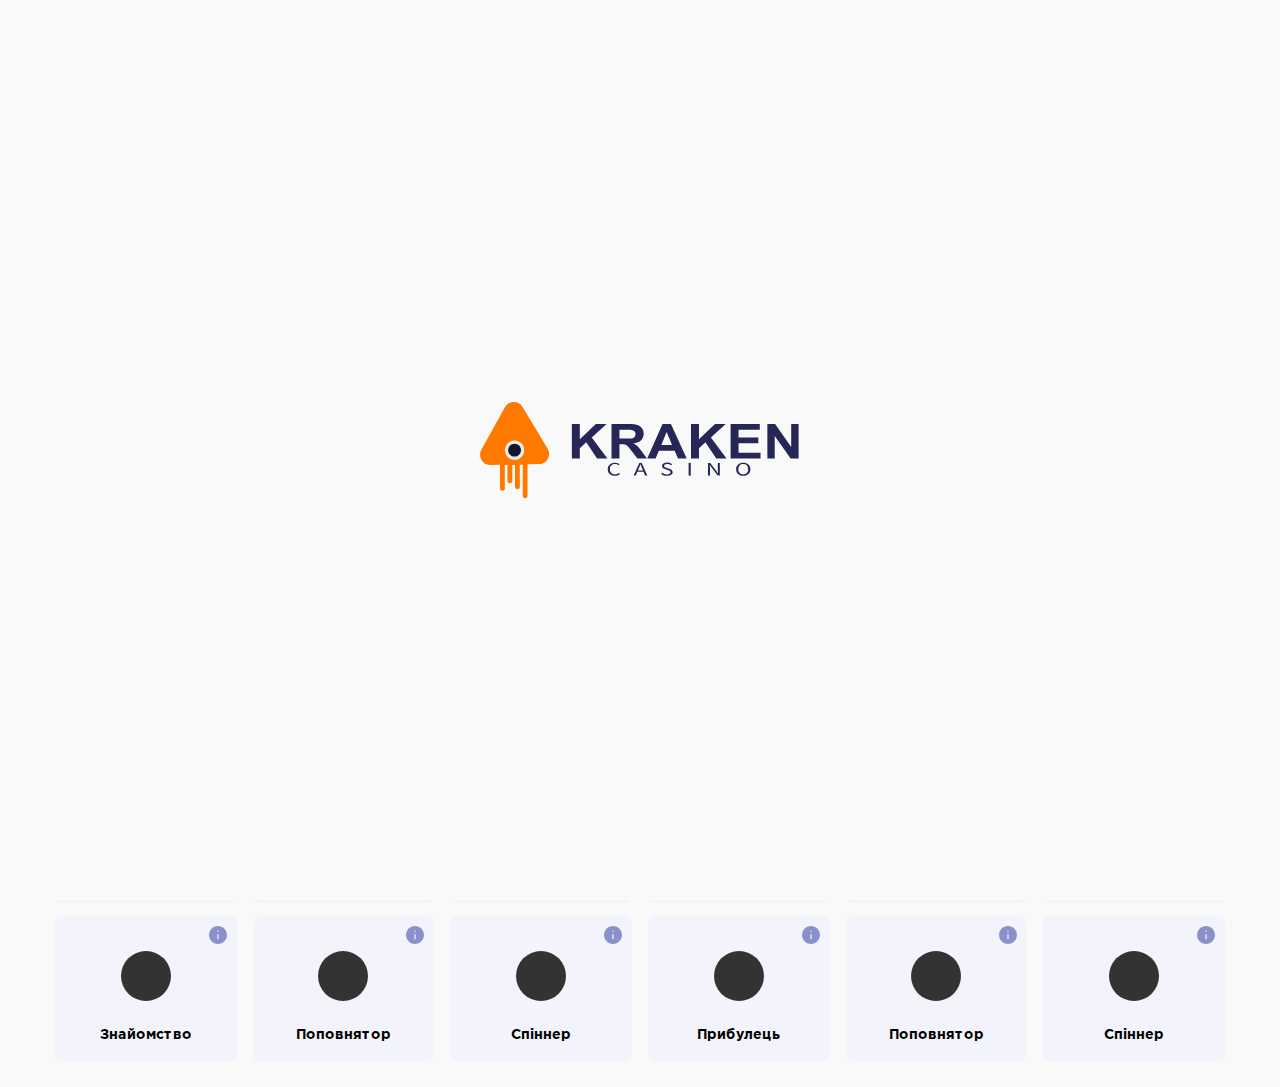
<file: achievements.html>
<!DOCTYPE html>
<html lang="ru">
<head>
   <meta charset="UTF-8">
   <meta http-equiv="X-UA-Compatible" content="IE=edge">
   <meta name="viewport" content="width=device-width, initial-scale=1.0">
   <link rel="stylesheet" href="files/preloader/preloader.css?_v=20240113203304">
   <link rel="stylesheet" href="files/lazy-load-for-images/lazy-load-for-images.css?_v=20240113203304">
   <link rel="stylesheet" href="files/custom-select/custom-select.css?_v=20240113203304">
   <link rel="stylesheet" href="files/swiper/css/swiper-bundle.min.css?_v=20240113203304">
   <link rel="stylesheet" href="files/tabs/tabs.css?_v=20240113203304">
   <link rel="stylesheet" href="css/style.min.css?_v=20240113203304">
   <link rel="stylesheet" href="files/site-color/site-color.css?_v=20240113203304">
   <!--<link rel="icon" type="image/svg+xml" href="favicon.svg">-->
   <title>Achievements - Kraken Casino</title>
</head>

<body>
   <div class="wrapper">
      <header class="header">
   <div class="header__wrapper lock-padding">
      <div id="header-container" class="n_container header__container">
         <button type="button" class="header__btn-menu">
            <svg class="default-icon" xmlns="http://www.w3.org/2000/svg" width="24" height="24" viewBox="0 0 24 24" fill="none">
               <path d="M2 6C2 5.17157 2.63959 4.5 3.42857 4.5H20.5714C21.3604 4.5 22 5.17157 22 6C22 6.82843 21.3604 7.5 20.5714 7.5H3.42857C2.63959 7.5 2 6.82843 2 6Z" fill="black"/>
               <path d="M2 12C2 11.1716 2.63959 10.5 3.42857 10.5H20.5714C21.3604 10.5 22 11.1716 22 12C22 12.8284 21.3604 13.5 20.5714 13.5H3.42857C2.63959 13.5 2 12.8284 2 12Z" fill="black"/>
               <path d="M2 18C2 17.1716 2.63959 16.5 3.42857 16.5H20.5714C21.3604 16.5 22 17.1716 22 18C22 18.8284 21.3604 19.5 20.5714 19.5H3.42857C2.63959 19.5 2 18.8284 2 18Z" fill="black"/>
            </svg>
            <svg class="active-icon" xmlns="http://www.w3.org/2000/svg" width="24" height="24" viewBox="0 0 24 24" fill="none">
               <path d="M4.93934 5.06066C5.52513 4.47487 6.45226 4.45226 7.01015 5.01015L19.132 17.132C19.6899 17.6899 19.6673 18.617 19.0815 19.2028C18.4957 19.7886 17.5686 19.8112 17.0107 19.2533L4.88883 7.13147C4.33094 6.57358 4.35355 5.64645 4.93934 5.06066Z" fill="black"/>
               <path d="M19.0814 5.06066C18.4956 4.47487 17.5685 4.45226 17.0106 5.01015L4.88877 17.132C4.33088 17.6899 4.35349 18.617 4.93928 19.2028C5.52506 19.7886 6.4522 19.8112 7.01009 19.2533L19.1319 7.13147C19.6898 6.57358 19.6672 5.64645 19.0814 5.06066Z" fill="black"/>
            </svg>
         </button>
         <div class="header__blockLogo">
            <a href="/">
               <img class="for-dark" src="images/svg/logo.svg" alt="Kraken Casino">
               <img class="for-light" src="images/logo-for-light.png" alt="Kraken Casino">
            </a>
         </div>
         <div class="header__buttons">
            <a href="#" class="sign-up">Sign Up</a>
            <a href="#" class="login">Login</a>
         </div>
         <div class="header__block-price">
            <img src="images/svg/header-currency-icon.svg" alt="">
            <p>15 458.20</p>
         </div>
      </div>
   </div>
   <div class="n_container">
      <div id="hidden-menu" class="hidden-menu">
         <div class="hidden-menu__body">
            <div class="hidden-menu__content">
               <div class="wrap-content">
                  <div class="hidden-menu__first-block">
                     <div class="hidden-menu__first-head">
                        <div class="hidden-menu__first-block-phone">
                           <div class="circle">circle</div>
                           <div class="hidden-menu__first-wrap-phone">
                              <p>Nice to see you,</p>
                              <a href="tel:+380631234596">+380 (63) 123 4596</a>
                           </div>
                        </div>
                        <div class="hidden-menu__first-block-price">
                           <p>Бонусный счет</p>
                           <div class="hidden-menu__first-price">
                              <img src="images/svg/balans-icon.svg" alt="">
                              <p>75.<span>70</span></p>
                           </div>
                        </div>
                        <div class="hidden-menu__first-links">
                           <a class="hidden-menu__first-link my-tasks" href="my-tasks.html">
                              <span class="wrap-img">
                                 <img src="images/tasks-icon.png" alt="">
                              </span>
                              Daily Tasks
                           </a>
                           <a class="hidden-menu__first-link achievements" href="achievements.html">
                              <span class="wrap-img">
                                 <img src="images/achievements-icon.png" alt="">
                              </span>
                              Achievements
                              <span class="label">New</span>
                           </a>
                           <a id="lucky-spin" class="hidden-menu__first-link lucky-spin popup-link" href="#wheel-of-fortune">
                              <span class="wrap-img">
                                 <img src="images/lucky-spin-icon.png" alt="">
                              </span>
                              Lucky Spin
                              <span class="label">New</span>
                           </a>
                           <a id="slot-machine-link" class="hidden-menu__first-link shop slot-machine popup-link" href="#slot-machine">
                              <span class="wrap-img">
                                 <img src="images/slot-machine-icon.png" alt="">
                              </span>
                              Slot Machine
                           </a>
                           <a class="hidden-menu__first-link shop" href="shop.html">
                              <span class="wrap-img">
                                 <img src="images/shop-icon.png" alt="">
                              </span>
                              shop
                           </a>
                           <a class="hidden-menu__first-link shop" href="my-bonuses.html">
                              <span class="wrap-img">
                                 <img src="images/shop-icon.png" alt="">
                              </span>
                              My bonuses
                           </a>
                        </div>
                     </div>
                  </div>
                  <ul class="hidden-menu__list">
                     <li class="live-games-icon">
                        <a href="#">Live Games</a>
                     </li>
                     <li class="table-games-icon">
                        <a href="#">Table Games</a>
                     </li>
                     <li class="vr-sport-icon">
                        <a href="#">VR Sport</a>
                     </li>
                     <li class="tvbet-icon">
                        <a href="#">TVBET</a>
                     </li>
                  </ul>
                  <ul class="hidden-menu__list">
                     <li class="favorites-icon">
                        <a href="#">Favorites</a>
                     </li>
                     <li class="hall-of-fame-icon">
                        <a href="#">Hall of Fame</a>
                     </li>
                     <li class="for-partners-icon">
                        <a href="#">For Partners</a>
                     </li>
                     <li class="referral-system-icon">
                        <a href="#">Referral System</a>
                     </li>
                     <li class="tournaments-icon">
                        <a href="#">Tournaments</a>
                     </li>
                     <li class="bonuses-icon">
                        <a href="my-bonuses.html">Bonuses</a>
                     </li>
                     <li class="news-icon">
                        <a href="#">News</a>
                     </li>
                  </ul>
                  <div class="hidden-menu__bottom">
                     <div class="column">
                        <div class="hidden-menu__wrap-btn-site-color">
                           <div class="wrap-icon">
                              <img src="images/icons/site-color-icon-light.png" alt="">
                           </div>
                           <div class="page__action">
                              <button type="button" class="page__theme">
                                 <span class="circle">circle</span>
                              </button>
                              <!--<button type="button" class="page__reset">x</button>-->
                           </div>
                           <div class="wrap-icon">
                              <img src="images/icons/site-color-icon-dark.png" alt="">
                           </div>
                        </div>
                     </div>
                     <div class="column">
                        <div class="custom-select js-custom-select">
                           <input class="custom-select__value" type="hidden" name="slot" value="0">
                           <div class="custom-select__selected">
                              <!--<p class="custom-select__placeholder">Choose</p>-->
                              <div class="current-flag">
                                 <img src="images/icons/flag-en.png" alt="">
                              </div>
                              <p class="custom-select__tag-selected">English</p>
                           </div>
                           <div class="custom-select__body">
                              <ul class="custom-select__list">
                                 <li class="custom-select__list-item selected">English</li>
                                 <li class="custom-select__list-item">Ukrainian</li>
                                 <li class="custom-select__list-item">Russian</li>
                                 <li class="custom-select__list-item">Polish</li>
                                 <li class="custom-select__list-item">Romanian</li>
                              </ul>
                           </div>
                        </div>
                     </div>
                  </div>
               </div>
            </div>
            <button id="close-menu" type="button" class="hidden-menu__close-menu">
               <img src="images/svg/close-pop-up-mobile.svg" alt="" class="mobile">
            </button>
         </div>
      </div>
   </div>
</header>

<div class="bottom-panel">
   <div class="bottom-panel__items">
      <div class="bottom-panel__item">
         <a href="#">
            <span class="bottom-panel__wrap-icon">
               <svg xmlns="http://www.w3.org/2000/svg" width="25" height="24" viewBox="0 0 25 24" fill="none">
                  <path fill-rule="evenodd" clip-rule="evenodd" d="M17.157 3H17.093C16.6544 2.99999 16.2759 2.99998 15.9626 3.02135C15.6328 3.04386 15.3029 3.09336 14.977 3.22836C14.2419 3.53285 13.6578 4.11687 13.3534 4.85195C13.2184 5.17788 13.1689 5.50779 13.1464 5.83762C13.125 6.15087 13.125 6.52934 13.125 6.96797V7.03198C13.125 7.47062 13.125 7.84914 13.1464 8.16238C13.1689 8.49221 13.2184 8.82212 13.3534 9.14805C13.6578 9.88314 14.2419 10.4672 14.977 10.7716C15.3029 10.9066 15.6328 10.9561 15.9626 10.9787C16.2759 11 16.6543 11 17.093 11H17.157C17.5956 11 17.9741 11 18.2874 10.9787C18.6172 10.9561 18.9471 10.9066 19.2731 10.7716C20.0081 10.4672 20.5922 9.88314 20.8966 9.14805C21.0316 8.82212 21.0811 8.49221 21.1037 8.16238C21.125 7.84913 21.125 7.47064 21.125 7.03199V6.96801C21.125 6.52936 21.125 6.15088 21.1037 5.83762C21.0811 5.50779 21.0316 5.17788 20.8966 4.85195C20.5922 4.11687 20.0081 3.53285 19.2731 3.22836C18.9471 3.09336 18.6172 3.04386 18.2874 3.02135C17.9741 2.99998 17.5956 2.99999 17.157 3ZM15.7423 5.07612C15.7839 5.05889 15.8708 5.03227 16.0988 5.01671C16.3357 5.00054 16.6454 5 17.125 5C17.6046 5 17.9143 5.00054 18.1512 5.01671C18.3792 5.03227 18.4661 5.05889 18.5077 5.07612C18.7527 5.17762 18.9474 5.37229 19.0489 5.61732C19.0661 5.65893 19.0927 5.74576 19.1083 5.97376C19.1245 6.21074 19.125 6.52038 19.125 7C19.125 7.47963 19.1245 7.78926 19.1083 8.02624C19.0927 8.25424 19.0661 8.34107 19.0489 8.38269C18.9474 8.62771 18.7527 8.82239 18.5077 8.92388C18.4661 8.94112 18.3792 8.96774 18.1512 8.98329C17.9143 8.99946 17.6046 9 17.125 9C16.6454 9 16.3357 8.99946 16.0988 8.98329C15.8708 8.96774 15.7839 8.94112 15.7423 8.92388C15.4973 8.82239 15.3026 8.62771 15.2011 8.38269C15.1839 8.34107 15.1573 8.25424 15.1417 8.02624C15.1255 7.78926 15.125 7.47963 15.125 7C15.125 6.52038 15.1255 6.21074 15.1417 5.97376C15.1573 5.74576 15.1839 5.65893 15.2011 5.61732C15.3026 5.37229 15.4973 5.17762 15.7423 5.07612Z" fill="white"/><path fill-rule="evenodd" clip-rule="evenodd" d="M7.09302 13H7.15699C7.59562 13 7.97414 13 8.28738 13.0214C8.61721 13.0439 8.94712 13.0934 9.27305 13.2284C10.0081 13.5328 10.5922 14.1169 10.8966 14.852C11.0316 15.1779 11.0811 15.5078 11.1037 15.8376C11.125 16.1509 11.125 16.5293 11.125 16.968V17.032C11.125 17.4706 11.125 17.8491 11.1037 18.1624C11.0811 18.4922 11.0316 18.8221 10.8966 19.1481C10.5922 19.8831 10.0081 20.4672 9.27305 20.7716C8.94712 20.9066 8.61721 20.9561 8.28738 20.9787C7.97413 21 7.59564 21 7.15699 21H7.09301C6.65436 21 6.27588 21 5.96262 20.9787C5.63279 20.9561 5.30288 20.9066 4.97695 20.7716C4.24187 20.4672 3.65785 19.8831 3.35336 19.1481C3.21836 18.8221 3.16886 18.4922 3.14635 18.1624C3.12498 17.8491 3.12499 17.4707 3.125 17.032V16.968C3.12499 16.5294 3.12498 16.1509 3.14635 15.8376C3.16886 15.5078 3.21836 15.1779 3.35336 14.852C3.65785 14.1169 4.24187 13.5328 4.97695 13.2284C5.30288 13.0934 5.63279 13.0439 5.96262 13.0214C6.27587 13 6.65439 13 7.09302 13ZM6.09876 15.0167C5.87076 15.0323 5.78393 15.0589 5.74232 15.0761C5.49729 15.1776 5.30262 15.3723 5.20112 15.6173C5.18389 15.6589 5.15727 15.7458 5.14171 15.9738C5.12554 16.2107 5.125 16.5204 5.125 17C5.125 17.4796 5.12554 17.7893 5.14171 18.0262C5.15727 18.2542 5.18389 18.3411 5.20112 18.3827C5.30262 18.6277 5.49729 18.8224 5.74232 18.9239C5.78393 18.9411 5.87076 18.9677 6.09876 18.9833C6.33574 18.9995 6.64538 19 7.125 19C7.60463 19 7.91426 18.9995 8.15124 18.9833C8.37924 18.9677 8.46607 18.9411 8.50769 18.9239C8.75271 18.8224 8.94739 18.6277 9.04888 18.3827C9.06612 18.3411 9.09274 18.2542 9.10829 18.0262C9.12446 17.7893 9.125 17.4796 9.125 17C9.125 16.5204 9.12446 16.2107 9.10829 15.9738C9.09274 15.7458 9.06612 15.6589 9.04888 15.6173C8.94739 15.3723 8.75271 15.1776 8.50769 15.0761C8.46607 15.0589 8.37924 15.0323 8.15124 15.0167C7.91426 15.0005 7.60463 15 7.125 15C6.64538 15 6.33574 15.0005 6.09876 15.0167Z" fill="white"/><path fill-rule="evenodd" clip-rule="evenodd" d="M17.093 13H17.157C17.5956 13 17.9741 13 18.2874 13.0214C18.6172 13.0439 18.9471 13.0934 19.2731 13.2284C20.0081 13.5328 20.5922 14.1169 20.8966 14.852C21.0316 15.1779 21.0811 15.5078 21.1037 15.8376C21.125 16.1509 21.125 16.5294 21.125 16.968V17.032C21.125 17.4706 21.125 17.8491 21.1037 18.1624C21.0811 18.4922 21.0316 18.8221 20.8966 19.1481C20.5922 19.8831 20.0081 20.4672 19.2731 20.7716C18.9471 20.9066 18.6172 20.9561 18.2874 20.9787C17.9741 21 17.5956 21 17.157 21H17.093C16.6544 21 16.2759 21 15.9626 20.9787C15.6328 20.9561 15.3029 20.9066 14.977 20.7716C14.2419 20.4672 13.6578 19.8831 13.3534 19.1481C13.2184 18.8221 13.1689 18.4922 13.1464 18.1624C13.125 17.8491 13.125 17.4707 13.125 17.032V16.968C13.125 16.5294 13.125 16.1509 13.1464 15.8376C13.1689 15.5078 13.2184 15.1779 13.3534 14.852C13.6578 14.1169 14.2419 13.5328 14.977 13.2284C15.3029 13.0934 15.6328 13.0439 15.9626 13.0214C16.2759 13 16.6544 13 17.093 13ZM16.0988 15.0167C15.8708 15.0323 15.7839 15.0589 15.7423 15.0761C15.4973 15.1776 15.3026 15.3723 15.2011 15.6173C15.1839 15.6589 15.1573 15.7458 15.1417 15.9738C15.1255 16.2107 15.125 16.5204 15.125 17C15.125 17.4796 15.1255 17.7893 15.1417 18.0262C15.1573 18.2542 15.1839 18.3411 15.2011 18.3827C15.3026 18.6277 15.4973 18.8224 15.7423 18.9239C15.7839 18.9411 15.8708 18.9677 16.0988 18.9833C16.3357 18.9995 16.6454 19 17.125 19C17.6046 19 17.9143 18.9995 18.1512 18.9833C18.3792 18.9677 18.4661 18.9411 18.5077 18.9239C18.7527 18.8224 18.9474 18.6277 19.0489 18.3827C19.0661 18.3411 19.0927 18.2542 19.1083 18.0262C19.1245 17.7893 19.125 17.4796 19.125 17C19.125 16.5204 19.1245 16.2107 19.1083 15.9738C19.0927 15.7458 19.0661 15.6589 19.0489 15.6173C18.9474 15.3723 18.7527 15.1776 18.5077 15.0761C18.4661 15.0589 18.3792 15.0323 18.1512 15.0167C17.9143 15.0005 17.6046 15 17.125 15C16.6454 15 16.3357 15.0005 16.0988 15.0167Z" fill="white"/><path fill-rule="evenodd" clip-rule="evenodd" d="M7.09302 3H7.15698C7.59564 2.99999 7.97413 2.99998 8.28738 3.02135C8.61721 3.04386 8.94712 3.09336 9.27305 3.22836C10.0081 3.53284 10.5922 4.11687 10.8966 4.85195C11.0316 5.17788 11.0811 5.50779 11.1037 5.83762C11.125 6.15088 11.125 6.52936 11.125 6.96801V7.03199C11.125 7.47064 11.125 7.84913 11.1037 8.16238C11.0811 8.49221 11.0316 8.82212 10.8966 9.14805C10.5922 9.88314 10.0081 10.4672 9.27305 10.7716C8.94712 10.9066 8.61721 10.9561 8.28738 10.9787C7.97413 11 7.59564 11 7.15699 11H7.09301C6.65436 11 6.27588 11 5.96262 10.9787C5.63279 10.9561 5.30288 10.9066 4.97695 10.7716C4.24187 10.4672 3.65784 9.88314 3.35336 9.14805C3.21836 8.82212 3.16886 8.49221 3.14635 8.16238C3.12498 7.84913 3.12499 7.47064 3.125 7.03198V6.96802C3.12499 6.52937 3.12498 6.15088 3.14635 5.83762C3.16886 5.50779 3.21836 5.17788 3.35336 4.85195C3.65784 4.11687 4.24187 3.53284 4.97695 3.22836C5.30288 3.09336 5.63279 3.04386 5.96262 3.02135C6.27588 2.99998 6.65437 2.99999 7.09302 3ZM6.09876 5.01671C5.87076 5.03227 5.78393 5.05888 5.74232 5.07612C5.49729 5.17762 5.30262 5.37229 5.20112 5.61732C5.18388 5.65893 5.15727 5.74576 5.14171 5.97376C5.12554 6.21074 5.125 6.52038 5.125 7C5.125 7.47963 5.12554 7.78926 5.14171 8.02624C5.15727 8.25424 5.18388 8.34107 5.20112 8.38268C5.30262 8.62771 5.49729 8.82239 5.74232 8.92388C5.78393 8.94112 5.87076 8.96773 6.09876 8.98329C6.33574 8.99946 6.64538 9 7.125 9C7.60463 9 7.91426 8.99946 8.15124 8.98329C8.37924 8.96773 8.46607 8.94112 8.50768 8.92388C8.75271 8.82239 8.94739 8.62771 9.04888 8.38268C9.06612 8.34107 9.09273 8.25424 9.10829 8.02624C9.12446 7.78926 9.125 7.47963 9.125 7C9.125 6.52038 9.12446 6.21074 9.10829 5.97376C9.09273 5.74576 9.06612 5.65893 9.04888 5.61732C8.94739 5.37229 8.75271 5.17762 8.50768 5.07612C8.46607 5.05888 8.37924 5.03227 8.15124 5.01671C7.91426 5.00054 7.60463 5 7.125 5C6.64538 5 6.33574 5.00054 6.09876 5.01671Z"/>
               </svg>
            </span>
            Games
         </a>
      </div>
      <div class="bottom-panel__item">
         <a href="my-bonuses.html">
            <span class="bottom-panel__wrap-icon">
               <svg xmlns="http://www.w3.org/2000/svg" width="25" height="24" viewBox="0 0 25 24" fill="none">
                  <path fill-rule="evenodd" clip-rule="evenodd" d="M4.375 12H20.375V17C20.375 19.2091 18.5841 21 16.375 21H8.375C6.16586 21 4.375 19.2091 4.375 17V12ZM6.375 14V17C6.375 18.1046 7.27043 19 8.375 19H16.375C17.4796 19 18.375 18.1046 18.375 17V14H6.375Z" fill="white"/><path fill-rule="evenodd" clip-rule="evenodd" d="M3.375 10C3.375 8.34315 4.71815 7 6.375 7H18.375C20.0319 7 21.375 8.34315 21.375 10V11C21.375 12.6569 20.0319 14 18.375 14H6.375C4.71815 14 3.375 12.6569 3.375 11V10ZM6.375 9C5.82272 9 5.375 9.44772 5.375 10V11C5.375 11.5523 5.82272 12 6.375 12H18.375C18.9273 12 19.375 11.5523 19.375 11V10C19.375 9.44772 18.9273 9 18.375 9H6.375Z" fill="white"/><path fill-rule="evenodd" clip-rule="evenodd" d="M7.375 6C7.375 4.34315 8.71815 3 10.375 3C11.1434 3 11.8442 3.28885 12.375 3.76389C12.9058 3.28885 13.6066 3 14.375 3C16.0319 3 17.375 4.34315 17.375 6C17.375 7.65685 16.0319 9 14.375 9H13.375V21H11.375V9H10.375C8.71815 9 7.375 7.65685 7.375 6ZM11.375 7V6C11.375 5.44772 10.9273 5 10.375 5C9.82272 5 9.375 5.44772 9.375 6C9.375 6.55228 9.82272 7 10.375 7H11.375ZM13.375 6V7H14.375C14.9273 7 15.375 6.55228 15.375 6C15.375 5.44772 14.9273 5 14.375 5C13.8227 5 13.375 5.44772 13.375 6Z"/>
               </svg>
            </span>
            Bonuses
         </a>
      </div>
      <div class="bottom-panel__item">
         <button type="button" class="header__btn-menu">
            <svg class="default-icon" xmlns="http://www.w3.org/2000/svg" width="24" height="24" viewBox="0 0 24 24" fill="none">
               <path d="M2 6C2 5.17157 2.63959 4.5 3.42857 4.5H20.5714C21.3604 4.5 22 5.17157 22 6C22 6.82843 21.3604 7.5 20.5714 7.5H3.42857C2.63959 7.5 2 6.82843 2 6Z" fill="black"/>
               <path d="M2 12C2 11.1716 2.63959 10.5 3.42857 10.5H20.5714C21.3604 10.5 22 11.1716 22 12C22 12.8284 21.3604 13.5 20.5714 13.5H3.42857C2.63959 13.5 2 12.8284 2 12Z" fill="black"/>
               <path d="M2 18C2 17.1716 2.63959 16.5 3.42857 16.5H20.5714C21.3604 16.5 22 17.1716 22 18C22 18.8284 21.3604 19.5 20.5714 19.5H3.42857C2.63959 19.5 2 18.8284 2 18Z" fill="black"/>
            </svg>
            <svg class="active-icon" xmlns="http://www.w3.org/2000/svg" width="24" height="24" viewBox="0 0 24 24" fill="none">
               <path d="M4.93934 5.06066C5.52513 4.47487 6.45226 4.45226 7.01015 5.01015L19.132 17.132C19.6899 17.6899 19.6673 18.617 19.0815 19.2028C18.4957 19.7886 17.5686 19.8112 17.0107 19.2533L4.88883 7.13147C4.33094 6.57358 4.35355 5.64645 4.93934 5.06066Z" fill="black"/>
               <path d="M19.0814 5.06066C18.4956 4.47487 17.5685 4.45226 17.0106 5.01015L4.88877 17.132C4.33088 17.6899 4.35349 18.617 4.93928 19.2028C5.52506 19.7886 6.4522 19.8112 7.01009 19.2533L19.1319 7.13147C19.6898 6.57358 19.6672 5.64645 19.0814 5.06066Z" fill="black"/>
            </svg>
         </button>
      </div>
      <div class="bottom-panel__item">
         <a href="#">
            <span class="bottom-panel__wrap-icon">
               <svg xmlns="http://www.w3.org/2000/svg" width="25" height="24" viewBox="0 0 25 24" fill="none">
                  <path fill-rule="evenodd" clip-rule="evenodd" d="M14.4179 13.7929C14.8084 13.4024 15.4416 13.4024 15.8321 13.7929L21.3321 19.2929C21.7226 19.6834 21.7226 20.3166 21.3321 20.7071C20.9416 21.0976 20.3084 21.0976 19.9179 20.7071L14.4179 15.2071C14.0274 14.8166 14.0274 14.1834 14.4179 13.7929Z" fill="white"/><path fill-rule="evenodd" clip-rule="evenodd" d="M10.625 5C7.86358 5 5.625 7.23858 5.625 10C5.625 12.7614 7.86358 15 10.625 15C13.3864 15 15.625 12.7614 15.625 10C15.625 7.23858 13.3864 5 10.625 5ZM3.625 10C3.625 6.13401 6.75901 3 10.625 3C14.491 3 17.625 6.13401 17.625 10C17.625 13.866 14.491 17 10.625 17C6.75901 17 3.625 13.866 3.625 10Z"/>
               </svg>
            </span>
            Search
         </a>
      </div>
      <div class="bottom-panel__item">
         <a href="#">
            <span class="bottom-panel__wrap-icon">
               <svg xmlns="http://www.w3.org/2000/svg" width="25" height="24" viewBox="0 0 25 24" fill="none" class="support">
                  <path d="M8.85368 20.672C8.81062 20.6936 8.76753 20.7054 8.71495 20.7075C8.71126 20.684 8.70806 20.6506 8.70806 20.6051V18.0603V17.0603H7.70806H7.50071C6.86221 17.0603 6.31129 16.9165 5.82542 16.6433C5.34952 16.3723 4.96907 15.9913 4.67811 15.4785C4.40602 14.9882 4.25 14.3747 4.25 13.6023V6.45806C4.25 5.6803 4.40196 5.06209 4.66626 4.56916C4.93882 4.07237 5.31564 3.69603 5.81295 3.42392C6.30408 3.15519 6.9237 3 7.70806 3H18.7919C19.5736 3 20.1909 3.15722 20.6807 3.42985L20.6807 3.42987L20.687 3.43334C21.184 3.70524 21.5565 4.08058 21.8226 4.57539L21.8226 4.57542L21.828 4.58531C22.0952 5.06905 22.25 5.68096 22.25 6.45806V13.6023C22.25 14.379 22.0953 14.9959 21.8261 15.4879L21.8261 15.4879L21.8226 15.4944C21.5565 15.9892 21.184 16.3645 20.687 16.6364C20.1959 16.9051 19.5763 17.0603 18.7919 17.0603H13.4102H13.0332L12.75 17.3093L9.31924 20.3253L9.31919 20.3252L9.30954 20.334C9.08529 20.5363 8.93947 20.6304 8.86534 20.6663L8.8653 20.6662L8.85368 20.672Z" stroke-width="2"/>
                  <path d="M11.9624 10.9702C11.9624 10.2872 12.3115 9.84681 13.1282 9.24681C13.7077 8.81915 14.1161 8.53191 14.1161 8.00213C14.1161 7.42128 13.5563 7.08298 12.9306 7.08298C12.4168 7.08298 12.0217 7.26809 11.7121 7.65745C11.4882 7.88085 11.3104 8.00213 11.0074 8.00213C10.5069 8.00213 10.25 7.66383 10.25 7.27447C10.25 6.87872 10.4805 6.4766 10.8428 6.17021C11.3301 5.7617 12.1073 5.5 13.1347 5.5C14.9657 5.5 16.25 6.37447 16.25 7.88085C16.25 8.97872 15.5716 9.50851 14.7747 10.0447C14.2346 10.4277 13.9778 10.6511 13.7736 11.1043C13.5497 11.4872 13.3784 11.7809 12.8318 11.7809C12.2522 11.7809 11.9624 11.4298 11.9624 10.9702ZM11.666 13.4915C11.666 12.8787 12.1863 12.483 12.8186 12.483C13.4509 12.483 13.9646 12.8787 13.9646 13.4915C13.9646 14.1043 13.4509 14.5 12.8186 14.5C12.1863 14.5 11.666 14.1043 11.666 13.4915Z"/>
               </svg>
            </span>
            Support
         </a>
      </div>
   </div>
</div>

<div id="wheel-of-fortune" class="popup achievements__popup wheel-of-fortune-popup">
   <div class="popup__body">
      <div class="popup__content">
         <h2>
            <span class="desktop">Spin the Lucky Wheel every day to collect your free coins</span>
            <span class="mobile">Lucky Spin</span>
         </h2>
         <div class="tabs">
            <a href="#slot-machine" class="tabs__tab popup-link">Slot Machine</a>
            <a href="#wheel-of-fortune" class="tabs__tab active popup-link">Lucky Wheel</a>
         </div>
         <div class="wheel-of-fortune-popup__block-baraban">
            <img class="wheel-of-fortune-popup__frame" src="images/frame.png" alt="">
            <img class="wheel-of-fortune-popup__baraban js-wheel-of-fortune" src="images/baraban.png" alt="">
            <img class="wheel-of-fortune-popup__central-circle-baraban" src="images/central-circle-baraban.png" alt="">
         </div>
         <button type="button" class="achievements__popup-button js-btn-start-rotating">Обертати!</button>
         <p class="wheel-of-fortune-popup__text-under-button">У вас є 1 безкоштовне обертання!</p>
         <div class="popup__close close-popup">
            <img src="images/svg/close-pop-up.svg" alt="" class="dekstop">
            <img src="images/svg/close-pop-up-mobile.svg" alt="" class="mobile">
         </div>
         <div class="achievements__popup-block-image">
            <img class="achievements__popup-bg desktop" src="images/wheel-of-fortune-popup-content-bg.png" alt="">
            <img class="achievements__popup-bg mobile" src="images/wheel-of-fortune-popup-content-bg-mobile.jpg" alt="">
         </div>
      </div>
   </div>
</div>

<div id="slot-machine" class="popup achievements__popup slot-machine-popup">
   <div class="popup__body">
      <div class="popup__content">
         <a href="#slot-machine-combinations" class="popup-link"><img src="images/icons/info-icon.png" alt="" class="desktop"><img src="images/icons/info-mobile-icon.png" alt="" class="mobile">Комбинации</a>
         <div class="tabs">
            <a href="#slot-machine" class="tabs__tab active popup-link">Slot Machine</a>
            <a href="#wheel-of-fortune" class="tabs__tab popup-link">Lucky Wheel</a>
         </div>
         <h2>Welcome to the <span>Lucky</span> Wheel</h2>
         <h3>Grand Jackpot</h3>
         <p>5,555 UAH</p>
         <div class="popup__close close-popup">
            <img src="images/icons/close-popup-icon.png" alt="" class="dekstop">
            <img src="images/svg/close-pop-up-mobile.svg" alt="" class="mobile">
         </div>
         <button type="button" class="slot-machine-popup__play">
            <img src="images/icons/slot-machine-popup-play.png" alt="">
         </button>
         <div class="slot-machine-popup__elements">
            <div class="slot-machine-popup__element">
               <div class="slot-machine-popup__columns">
                  <div class="slot-machine-popup__column">
                     <img src="images/icons/slot-machine-popup-element-1.png" alt="">
                  </div>
                  <div class="slot-machine-popup__column">
                     <img src="images/icons/slot-machine-popup-element-1.png" alt="">
                  </div>
                  <div class="slot-machine-popup__column">
                     <img src="images/icons/slot-machine-popup-element-4.png" alt="">
                  </div>
                  <div class="slot-machine-popup__column">
                     <img src="images/icons/slot-machine-popup-element-5.png" alt="">
                  </div>
                  <div class="slot-machine-popup__column">
                     <img src="images/icons/slot-machine-popup-element-4.png" alt="">
                  </div>
               </div>
            </div>
            <div class="slot-machine-popup__element">
               <div class="slot-machine-popup__columns">
                  <div class="slot-machine-popup__column">
                     <img src="images/icons/slot-machine-popup-element-1.png" alt="">
                  </div>
                  <div class="slot-machine-popup__column">
                     <img src="images/icons/slot-machine-popup-element-5.png" alt="">
                  </div>
                  <div class="slot-machine-popup__column">
                     <img src="images/icons/slot-machine-popup-element-4.png" alt="">
                  </div>
                  <div class="slot-machine-popup__column">
                     <img src="images/icons/slot-machine-popup-element-3.png" alt="">
                  </div>
                  <div class="slot-machine-popup__column">
                     <img src="images/icons/slot-machine-popup-element-2.png" alt="">
                  </div>
               </div>
            </div>
            <div class="slot-machine-popup__element">
               <div class="slot-machine-popup__columns">
                  <div class="slot-machine-popup__column">
                     <img src="images/icons/slot-machine-popup-element-1.png" alt="">
                  </div>
                  <div class="slot-machine-popup__column">
                     <img src="images/icons/slot-machine-popup-element-4.png" alt="">
                  </div>
                  <div class="slot-machine-popup__column">
                     <img src="images/icons/slot-machine-popup-element-4.png" alt="">
                  </div>
                  <div class="slot-machine-popup__column">
                     <img src="images/icons/slot-machine-popup-element-5.png" alt="">
                  </div>
                  <div class="slot-machine-popup__column">
                     <img src="images/icons/slot-machine-popup-element-2.png" alt="">
                  </div>
               </div>
            </div>
         </div>
         <!--<div class="block-machine">
            <img src="images/machine.png" alt="" class="machine">
         </div>-->
         <div class="achievements__popup-block-image">
            <img class="achievements__popup-bg desktop" src="images/slot-machine-popup-content-bg.jpg" alt="">
            <img class="achievements__popup-bg mobile" src="images/slot-machine-popup-content-bg-mobile.png" alt="">
         </div>
      </div>
   </div>
</div>

<div id="slot-machine-combinations" class="popup slot-machine-combinations-popup">
   <div class="popup__body">
      <div class="popup__content">
         <div class="for-scroll">
            <h2>Комбинации</h2>
            <div class="slot-machine-combinations-popup__items">
               <div class="slot-machine-combinations-popup__item">
                  <h3>Уменьшение вейджера</h3>
                  <div class="slot-machine-combinations-popup__columns">
                     <div class="slot-machine-combinations-popup__column">
                        <img src="images/icons/crystal-icon.png" alt="">
                     </div>
                     <div class="slot-machine-combinations-popup__column">
                        <img src="images/icons/crystal-icon.png" alt="">
                     </div>
                     <div class="slot-machine-combinations-popup__column">
                        <img src="images/icons/crystal-icon.png" alt="">
                     </div>
                     <div class="slot-machine-combinations-popup__column">
                        <img class="for-dark" src="images/icons/equals-icon.png" alt="">
                        <img class="for-light" src="images/icons/equals-icon-for-light.png" alt="">
                     </div>
                     <a href="#wager-reduction" class="slot-machine-combinations-popup__column popup-link">
                        <img src="images/icons/x10-icon.png" alt="">
                     </a>
                     <div class="slot-machine-combinations-popup__column">
                        <img src="images/icons/crystal-icon.png" alt="">
                     </div>
                     <div class="slot-machine-combinations-popup__column">
                        <img src="images/icons/crystal-icon.png" alt="">
                     </div>
                     <div class="slot-machine-combinations-popup__column">
                        <img src="images/icons/question-icon.png" alt="">
                     </div>
                     <div class="slot-machine-combinations-popup__column">
                        <img class="for-dark" src="images/icons/equals-icon.png" alt="">
                        <img class="for-light" src="images/icons/equals-icon-for-light.png" alt="">
                     </div>
                     <a href="#wager-reduction" class="slot-machine-combinations-popup__column popup-link">
                        <img src="images/icons/x5-icon.png" alt="">
                     </a>
                     <div class="slot-machine-combinations-popup__column">
                        <img src="images/icons/crystal-icon.png" alt="">
                     </div>
                     <div class="slot-machine-combinations-popup__column">
                        <img src="images/icons/question-icon.png" alt="">
                     </div>
                     <div class="slot-machine-combinations-popup__column">
                        <img src="images/icons/crystal-icon.png" alt="">
                     </div>
                     <div class="slot-machine-combinations-popup__column">
                        <img class="for-dark" src="images/icons/equals-icon.png" alt="">
                        <img class="for-light" src="images/icons/equals-icon-for-light.png" alt="">
                     </div>
                     <a href="#wager-reduction" class="slot-machine-combinations-popup__column popup-link">
                        <img src="images/icons/x5-icon.png" alt="">
                     </a>
                     <div class="slot-machine-combinations-popup__column">
                        <img src="images/icons/question-icon.png" alt="">
                     </div>
                     <div class="slot-machine-combinations-popup__column">
                        <img src="images/icons/crystal-icon.png" alt="">
                     </div>
                     <div class="slot-machine-combinations-popup__column">
                        <img src="images/icons/crystal-icon.png" alt="">
                     </div>
                     <div class="slot-machine-combinations-popup__column">
                        <img class="for-dark" src="images/icons/equals-icon.png" alt="">
                        <img class="for-light" src="images/icons/equals-icon-for-light.png" alt="">
                     </div>
                     <a href="#wager-reduction" class="slot-machine-combinations-popup__column popup-link">
                        <img src="images/icons/x5-icon.png" alt="">
                     </a>
                  </div>
               </div>
               <div class="slot-machine-combinations-popup__item">
                  <h3>Бездепозитный бонус</h3>
                  <div class="slot-machine-combinations-popup__columns">
                     <div class="slot-machine-combinations-popup__column">
                        <img src="images/icons/crown-icon.png" alt="">
                     </div>
                     <div class="slot-machine-combinations-popup__column">
                        <img src="images/icons/crown-icon.png" alt="">
                     </div>
                     <div class="slot-machine-combinations-popup__column">
                        <img src="images/icons/crown-icon.png" alt="">
                     </div>
                     <div class="slot-machine-combinations-popup__column">
                        <img class="for-dark" src="images/icons/equals-icon.png" alt="">
                        <img class="for-light" src="images/icons/equals-icon-for-light.png" alt="">
                     </div>
                     <a href="#wager-reduction" class="slot-machine-combinations-popup__column popup-link">
                        <img src="images/icons/x150-icon.png" alt="">
                     </a>
                     <div class="slot-machine-combinations-popup__column">
                        <img src="images/icons/crown-icon.png" alt="">
                     </div>
                     <div class="slot-machine-combinations-popup__column">
                        <img src="images/icons/crown-icon.png" alt="">
                     </div>
                     <div class="slot-machine-combinations-popup__column">
                        <img src="images/icons/question-icon.png" alt="">
                     </div>
                     <div class="slot-machine-combinations-popup__column">
                        <img class="for-dark" src="images/icons/equals-icon.png" alt="">
                        <img class="for-light" src="images/icons/equals-icon-for-light.png" alt="">
                     </div>
                     <a href="#wager-reduction" class="slot-machine-combinations-popup__column popup-link">
                        <img src="images/icons/x50-icon.png" alt="">
                     </a>
                     <div class="slot-machine-combinations-popup__column">
                        <img src="images/icons/crown-icon.png" alt="">
                     </div>
                     <div class="slot-machine-combinations-popup__column">
                        <img src="images/icons/question-icon.png" alt="">
                     </div>
                     <div class="slot-machine-combinations-popup__column">
                        <img src="images/icons/crown-icon.png" alt="">
                     </div>
                     <div class="slot-machine-combinations-popup__column">
                        <img class="for-dark" src="images/icons/equals-icon.png" alt="">
                        <img class="for-light" src="images/icons/equals-icon-for-light.png" alt="">
                     </div>
                     <a href="#wager-reduction" class="slot-machine-combinations-popup__column popup-link">
                        <img src="images/icons/x50-icon.png" alt="">
                     </a>
                     <div class="slot-machine-combinations-popup__column">
                        <img src="images/icons/question-icon.png" alt="">
                     </div>
                     <div class="slot-machine-combinations-popup__column">
                        <img src="images/icons/crown-icon.png" alt="">
                     </div>
                     <div class="slot-machine-combinations-popup__column">
                        <img src="images/icons/crown-icon.png" alt="">
                     </div>
                     <div class="slot-machine-combinations-popup__column">
                        <img class="for-dark" src="images/icons/equals-icon.png" alt="">
                        <img class="for-light" src="images/icons/equals-icon-for-light.png" alt="">
                     </div>
                     <a href="#wager-reduction" class="slot-machine-combinations-popup__column popup-link">
                        <img src="images/icons/x50-icon.png" alt="">
                     </a>
                  </div>
               </div>
               <div class="slot-machine-combinations-popup__item">
                  <h3>Уменьшение вейджера</h3>
                  <div class="slot-machine-combinations-popup__columns">
                     <div class="slot-machine-combinations-popup__column">
                        <img src="images/icons/crystal-icon.png" alt="">
                     </div>
                     <div class="slot-machine-combinations-popup__column">
                        <img src="images/icons/crystal-icon.png" alt="">
                     </div>
                     <div class="slot-machine-combinations-popup__column">
                        <img src="images/icons/crystal-icon.png" alt="">
                     </div>
                     <div class="slot-machine-combinations-popup__column">
                        <img class="for-dark" src="images/icons/equals-icon.png" alt="">
                        <img class="for-light" src="images/icons/equals-icon-for-light.png" alt="">
                     </div>
                     <a href="#wager-reduction" class="slot-machine-combinations-popup__column popup-link">
                        <img src="images/icons/x10-icon.png" alt="">
                     </a>
                     <div class="slot-machine-combinations-popup__column">
                        <img src="images/icons/crystal-icon.png" alt="">
                     </div>
                     <div class="slot-machine-combinations-popup__column">
                        <img src="images/icons/crystal-icon.png" alt="">
                     </div>
                     <div class="slot-machine-combinations-popup__column">
                        <img src="images/icons/question-icon.png" alt="">
                     </div>
                     <div class="slot-machine-combinations-popup__column">
                        <img class="for-dark" src="images/icons/equals-icon.png" alt="">
                        <img class="for-light" src="images/icons/equals-icon-for-light.png" alt="">
                     </div>
                     <a href="#wager-reduction" class="slot-machine-combinations-popup__column popup-link">
                        <img src="images/icons/x5-icon.png" alt="">
                     </a>
                     <div class="slot-machine-combinations-popup__column">
                        <img src="images/icons/crystal-icon.png" alt="">
                     </div>
                     <div class="slot-machine-combinations-popup__column">
                        <img src="images/icons/question-icon.png" alt="">
                     </div>
                     <div class="slot-machine-combinations-popup__column">
                        <img src="images/icons/crystal-icon.png" alt="">
                     </div>
                     <div class="slot-machine-combinations-popup__column">
                        <img class="for-dark" src="images/icons/equals-icon.png" alt="">
                        <img class="for-light" src="images/icons/equals-icon-for-light.png" alt="">
                     </div>
                     <a href="#wager-reduction" class="slot-machine-combinations-popup__column popup-link">
                        <img src="images/icons/x5-icon.png" alt="">
                     </a>
                     <div class="slot-machine-combinations-popup__column">
                        <img src="images/icons/question-icon.png" alt="">
                     </div>
                     <div class="slot-machine-combinations-popup__column">
                        <img src="images/icons/crystal-icon.png" alt="">
                     </div>
                     <div class="slot-machine-combinations-popup__column">
                        <img src="images/icons/crystal-icon.png" alt="">
                     </div>
                     <div class="slot-machine-combinations-popup__column">
                        <img class="for-dark" src="images/icons/equals-icon.png" alt="">
                        <img class="for-light" src="images/icons/equals-icon-for-light.png" alt="">
                     </div>
                     <a href="#wager-reduction" class="slot-machine-combinations-popup__column popup-link">
                        <img src="images/icons/x5-icon.png" alt="">
                     </a>
                  </div>
               </div>
               <div class="slot-machine-combinations-popup__item">
                  <h3>Уменьшение вейджера</h3>
                  <div class="slot-machine-combinations-popup__columns">
                     <div class="slot-machine-combinations-popup__column">
                        <img src="images/icons/crystal-icon.png" alt="">
                     </div>
                     <div class="slot-machine-combinations-popup__column">
                        <img src="images/icons/crystal-icon.png" alt="">
                     </div>
                     <div class="slot-machine-combinations-popup__column">
                        <img src="images/icons/crystal-icon.png" alt="">
                     </div>
                     <div class="slot-machine-combinations-popup__column">
                        <img class="for-dark" src="images/icons/equals-icon.png" alt="">
                        <img class="for-light" src="images/icons/equals-icon-for-light.png" alt="">
                     </div>
                     <a href="#wager-reduction" class="slot-machine-combinations-popup__column popup-link">
                        <img src="images/icons/x10-icon.png" alt="">
                     </a>
                     <div class="slot-machine-combinations-popup__column">
                        <img src="images/icons/crystal-icon.png" alt="">
                     </div>
                     <div class="slot-machine-combinations-popup__column">
                        <img src="images/icons/crystal-icon.png" alt="">
                     </div>
                     <div class="slot-machine-combinations-popup__column">
                        <img src="images/icons/question-icon.png" alt="">
                     </div>
                     <div class="slot-machine-combinations-popup__column">
                        <img class="for-dark" src="images/icons/equals-icon.png" alt="">
                        <img class="for-light" src="images/icons/equals-icon-for-light.png" alt="">
                     </div>
                     <a href="#wager-reduction" class="slot-machine-combinations-popup__column popup-link">
                        <img src="images/icons/x5-icon.png" alt="">
                     </a>
                     <div class="slot-machine-combinations-popup__column">
                        <img src="images/icons/crystal-icon.png" alt="">
                     </div>
                     <div class="slot-machine-combinations-popup__column">
                        <img src="images/icons/question-icon.png" alt="">
                     </div>
                     <div class="slot-machine-combinations-popup__column">
                        <img src="images/icons/crystal-icon.png" alt="">
                     </div>
                     <div class="slot-machine-combinations-popup__column">
                        <img class="for-dark" src="images/icons/equals-icon.png" alt="">
                        <img class="for-light" src="images/icons/equals-icon-for-light.png" alt="">
                     </div>
                     <a href="#wager-reduction" class="slot-machine-combinations-popup__column popup-link">
                        <img src="images/icons/x5-icon.png" alt="">
                     </a>
                     <div class="slot-machine-combinations-popup__column">
                        <img src="images/icons/question-icon.png" alt="">
                     </div>
                     <div class="slot-machine-combinations-popup__column">
                        <img src="images/icons/crystal-icon.png" alt="">
                     </div>
                     <div class="slot-machine-combinations-popup__column">
                        <img src="images/icons/crystal-icon.png" alt="">
                     </div>
                     <div class="slot-machine-combinations-popup__column">
                        <img class="for-dark" src="images/icons/equals-icon.png" alt="">
                        <img class="for-light" src="images/icons/equals-icon-for-light.png" alt="">
                     </div>
                     <a href="#wager-reduction" class="slot-machine-combinations-popup__column popup-link">
                        <img src="images/icons/x5-icon.png" alt="">
                     </a>
                  </div>
               </div>
            </div>
            <div class="popup__close close-popup">
               <img src="images/svg/close-pop-up.svg" alt="" class="dekstop">
               <img src="images/svg/close-pop-up-mobile.svg" alt="" class="mobile">
            </div>
         </div>
      </div>
   </div>
</div>

<div id="wager-reduction" class="popup achievements__popup wager-reduction-popup">
   <div class="popup__body">
      <div class="popup__content">
         <h2>Вітаємо!</h2>
         <div class="achievements__popup-block-icon">
            <img src="images/icons/x5-wager-popup-icon.png" alt="">
         </div>
         <h3>Уменьшение вейджера x10</h3>
         <p class="wheel-of-fortune-popup__text-under-button">Використати бонус до: <span>23:59 28.12.2023</span></p>
         <a href="#" class="achievements__popup-button for-gifts">Перейти до подарунків</a>
         <a href="#wheel-of-fortune" class="achievements__popup-button popup-link">Обертати!</a>
         <div class="popup__close close-popup">
            <img src="images/svg/close-pop-up.svg" alt="" class="dekstop">
            <img src="images/svg/close-pop-up-mobile.svg" alt="" class="mobile">
         </div>
         <div class="achievements__popup-block-image">
            <img class="achievements__popup-bg desktop" src="images/wager-reduction-popup-content-bg.png" alt="">
            <img class="achievements__popup-bg mobile" src="images/wager-reduction-popup-content-bg-mobile.png" alt="">
         </div>
      </div>
   </div>
</div>

<div class="preloader">
   <div class="preloader__wrap-logo">
      <svg width="239" height="72" viewBox="0 0 239 72" fill="none" xmlns="http://www.w3.org/2000/svg">
         <path class="letter" d="M95.3833 50.2319C95.3833 47.1683 97.752 45.2988 100.904 45.2988C102.411 45.2988 103.595 45.8567 104.329 46.4734L103.458 47.2564C102.803 46.7279 101.98 46.3559 100.933 46.3559C98.584 46.3559 97.0179 47.8241 97.0179 50.1928C97.0179 52.5615 98.5154 54.0786 100.874 54.0786C102.059 54.0786 102.969 53.6871 103.762 53.0117L104.633 53.7654C103.654 54.6365 102.431 55.1357 100.816 55.1357C97.7128 55.1357 95.3931 53.3054 95.3931 50.2222L95.3833 50.2319Z" fill="#262756"/>
         <path class="letter" d="M118.972 45.4746H120.763L124.972 54.9689H123.298L121.125 49.6638C120.675 48.6067 120.274 47.5594 119.882 46.4632H119.804C119.422 47.5692 119.021 48.6067 118.571 49.6638L116.378 54.9689H114.763L118.972 45.4746ZM116.975 51.1125H122.711V52.0815H116.975V51.1125Z" fill="#262756"/>
         <path class="letter" d="M135.298 53.7358L136.248 52.9039C137.148 53.6086 138.391 54.0784 139.683 54.0784C141.318 54.0784 142.287 53.4618 142.287 52.5319C142.287 51.5629 141.386 51.2497 140.212 50.8582L138.421 50.2513C137.256 49.8696 135.895 49.204 135.895 47.8043C135.895 46.4047 137.55 45.2791 139.811 45.2791C141.289 45.2791 142.6 45.7684 143.481 46.4536L142.639 47.2269C141.876 46.6787 140.966 46.3362 139.811 46.3362C138.411 46.3362 137.491 46.8745 137.491 47.726C137.491 48.6461 138.577 48.9789 139.556 49.3019L141.328 49.8892C142.767 50.359 143.892 51.0148 143.892 52.4242C143.892 53.9218 142.267 55.1257 139.654 55.1257C137.902 55.1257 136.385 54.5776 135.298 53.7163V53.7358Z" fill="#262756"/>
         <path class="letter" d="M155.814 45.4746H157.4V54.9689H155.814V45.4746Z" fill="#262756"/>
         <path class="letter" d="M170.28 45.4746H171.915L176.417 51.4452L177.758 53.4126H177.837C177.758 52.4534 177.631 51.3865 177.631 50.3881V45.4746H179.138V54.9689H177.504L173.001 48.9885L171.66 47.0309H171.582C171.66 47.9901 171.788 49.0081 171.788 49.9966V54.9689H170.28V45.4746Z" fill="#262756"/>
         <path class="letter" d="M191.305 50.183C191.305 47.139 193.497 45.2988 196.63 45.2988C199.762 45.2988 201.954 47.1487 201.954 50.183C201.954 53.2173 199.762 55.1357 196.63 55.1357C193.497 55.1357 191.305 53.2173 191.305 50.183ZM200.31 50.183C200.31 47.8143 198.851 46.3559 196.63 46.3559C194.408 46.3559 192.949 47.8143 192.949 50.183C192.949 52.5517 194.408 54.0786 196.63 54.0786C198.851 54.0786 200.31 52.5517 200.31 50.183Z" fill="#262756"/>
         <path class="element" d="M29.7257 46.7767L29.7453 63.4162C29.7453 64.2384 29.0797 64.9333 28.189 65.0508C27.0927 65.1878 26.1237 64.4244 26.1237 63.4162L26.1042 46.9725L24.1172 47.0508L24.1368 59.3738C24.1368 59.9904 23.4712 60.5092 22.5805 60.5973C21.4843 60.705 20.5153 60.1275 20.5153 59.3738L20.4859 46.9823L18.5087 47.0508L18.5381 65.3738C18.5381 65.4227 17.8725 66.1862 16.9818 66.3134C15.8856 66.47 14.9166 65.6185 14.9166 65.227V46.8746L7.80074 47.041C1.92798 47.1487 -1.85016 40.855 0.988338 35.7164L9.78769 19.8208L18.5772 3.93497C21.4255 -1.20369 28.7567 -1.33093 31.7812 3.70006L41.1482 19.2727L50.5153 34.8452C53.5397 39.8762 49.9867 46.2971 44.114 46.4048L35.5006 46.5712V69.6511C35.5006 70.8257 34.835 71.8142 33.9443 71.9806C32.848 72.1862 31.879 71.0802 31.879 69.6511V46.7865H29.7355L29.7257 46.7767Z" fill="#FF7900"/>
         <path d="M25.8108 43.2042C29.7895 43.2042 33.0148 39.9789 33.0148 36.0003C33.0148 32.0217 29.7895 28.7964 25.8108 28.7964C21.8322 28.7964 18.6069 32.0217 18.6069 36.0003C18.6069 39.9789 21.8322 43.2042 25.8108 43.2042Z" fill="#EAEAEA"/>
         <path d="M25.8109 40.7767C28.4489 40.7767 30.5874 38.6381 30.5874 36.0001C30.5874 33.3621 28.4489 31.2236 25.8109 31.2236C23.1729 31.2236 21.0344 33.3621 21.0344 36.0001C21.0344 38.6381 23.1729 40.7767 25.8109 40.7767Z" fill="#14142D"/>
         <path class="letter" d="M68.6035 42.2546V16.4438H74.5448V27.9055L86.535 16.4438H94.522L83.4518 26.4961L95.1288 42.2546H87.4453L79.3605 30.1372L74.5448 34.4536V42.2546H68.6035Z" fill="#262756"/>
         <path class="letter" d="M98.2124 42.2546V16.4438H110.712C113.854 16.4438 116.134 16.6788 117.563 17.1388C118.992 17.5988 120.128 18.4308 120.979 19.6151C121.831 20.7995 122.261 22.16 122.261 23.6869C122.261 25.6249 121.615 27.2204 120.314 28.483C119.012 29.7456 117.074 30.5385 114.5 30.8713C115.782 31.527 116.839 32.2514 117.681 33.0344C118.513 33.8174 119.638 35.2171 121.057 37.2236L124.65 42.2644H117.553L113.256 36.6461C111.73 34.6396 110.692 33.377 110.124 32.8484C109.566 32.3297 108.969 31.9675 108.343 31.7717C107.716 31.576 106.718 31.4781 105.358 31.4781H104.154V42.2546H98.2124ZM104.154 27.3574H108.548C111.397 27.3574 113.178 27.2497 113.883 27.0442C114.588 26.8288 115.146 26.4667 115.547 25.9479C115.948 25.4292 116.144 24.7832 116.144 24.0099C116.144 23.1388 115.88 22.4438 115.351 21.9055C114.823 21.3672 114.079 21.0344 113.11 20.8974C112.63 20.8386 111.181 20.8093 108.774 20.8093H104.144V27.3574H104.154Z" fill="#262756"/>
         <path class="letter" d="M154.375 42.2546H147.915L145.351 36.3916H133.596L131.168 42.2546H124.875L136.326 16.4438H142.6L154.375 42.2546ZM143.442 32.0458L139.39 22.4634L135.416 32.0458H143.442Z" fill="#262756"/>
         <path class="letter" d="M157.605 42.2546V16.4438H163.547V27.9055L175.537 16.4438H183.524L172.454 26.4961L184.131 42.2546H176.447L168.362 30.1372L163.547 34.4536V42.2546H157.605Z" fill="#262756"/>
         <path class="letter" d="M187.184 42.2546V16.4438H208.982V20.8093H193.116V26.5352H207.876V30.881H193.116V37.9088H209.54V42.2546H187.175H187.184Z" fill="#262756"/>
         <path class="letter" d="M214.639 42.2546V16.4438H220.414L232.444 33.6804V16.4438H237.964V42.2546H232.003L220.15 25.4194V42.2546H214.639Z" fill="#262756"/>
      </svg>
      <div class="preloader__overlay"></div>
   </div>
</div>
<script src="files/preloader/preloader.js?_v=20240113203304"></script>
      <div class="page__head">
         <div class="n_container">
            <div class="page__block-go-back-to-mome">
               <img src="images/svg/go-back-to-mome-icon.svg" alt="">
               <a href="/">Вернуться на главную</a>
            </div>
            <h1 class="page__title">Achievements</h1>
         </div>
      </div>
      <main class="main">
         <div class="page__content">
            <div class="n_container">
               <div class="achievements__items">
                  <div class="achievements__item">
                     <div class="achievements__block">
                        <a href="#" class="achievements__block-image wrap-lazy-load-image popup-link">
                           <img src="images/svg/achievements-acquaintance-image.svg" alt="">
                        </a>
                        <p class="achievements__name">Знайомство</p>
                        <a href="#" class="info-icon popup-link"></a>
                     </div>
                  </div>
                  <div class="achievements__item">
                     <div class="achievements__block">
                        <a href="#" class="achievements__block-image wrap-lazy-load-image popup-link">
                           <img src="images/svg/achievements-replenisher-image.svg" alt="">
                        </a>
                        <p class="achievements__name">Поповнятор</p>
                        <a href="#" class="info-icon popup-link"></a>
                     </div>
                  </div>
                  <div class="achievements__item">
                     <div class="achievements__block">
                        <a href="#spinner-1" class="achievements__block-image wrap-lazy-load-image popup-link">
                           <img src="images/svg/achievements-spinner-image.svg" alt="">
                        </a>
                        <p class="achievements__name">Спіннер</p>
                        <a href="#spinner-1" class="info-icon popup-link"></a>
                     </div>
                     <div id="spinner-1" class="popup achievements__popup"> <!-- popup-video -->
                        <div class="popup__body">
                           <div class="popup__content"> <!-- popup__content-image -->
                              <div class="achievements__popup-block-icon">
                                 <img src="images/icons/achievements-popup-icon.png" alt="">
                              </div>
                              <h2>Спортік</h2>
                              <p class="achievements__popup-label">Легендарна</p>
                              <p class="achievements__popup-above-progress-bar">Зроблено ставок на спорт на $ 100 000</p>
                              <div class="achievements__popup-progress-bar">
                                 <div class="achievements__popup-progress filling"></div>
                              </div>
                              <a href="#" class="achievements__popup-button close-popup">Забрати винагороду</a>
                              <a href="" class="popup__close close-popup">
                                 <img src="images/svg/close-pop-up.svg" alt="" class="dekstop">
                                 <img src="images/svg/close-pop-up-mobile.svg" alt="" class="mobile">
                              </a>
                              <p class="achievements__popup-price"><img src="images/svg/balans-icon.svg" alt=""> 2000</p>
                              <div class="achievements__popup-block-image">
                                 <img class="achievements__popup-bg desktop" src="images/achievements-popup-content-bg.jpg" alt="">
                                 <img class="achievements__popup-bg mobile" src="images/achievements-popup-content-bg-mobile.png" alt="">
                              </div>
                           </div>
                        </div>
                     </div>
                  </div>
                  <div class="achievements__item">
                     <div class="achievements__block">
                        <a href="#newcomer-1" class="achievements__block-image wrap-lazy-load-image popup-link">
                           <img src="images/svg/achievements-newcomer-image.svg" alt="">
                        </a>
                        <p class="achievements__name">Прибулець</p>
                        <a href="#newcomer-1" class="info-icon popup-link"></a>
                     </div>
                     <div id="newcomer-1" class="popup achievements__popup newcomer"> <!-- popup-video -->
                        <div class="popup__body">
                           <div class="popup__content"> <!-- popup__content-image -->
                              <div class="achievements__popup-block-icon">
                                 <img src="images/icons/achievements-popup-newcomer-icon.png" alt="">
                              </div>
                              <h2>Спортік</h2>
                              <p class="achievements__popup-label">Епічний</p>
                              <p class="achievements__popup-above-progress-bar">Зроблено ставок на спорт на $ 5 000</p>
                              <div class="achievements__popup-progress-bar">
                                 <div class="achievements__popup-progress filling no-full-width">$ 2 750</div>
                              </div>
                              <!--<a href="#" class="achievements__popup-button close-popup">Забрати винагороду</a>-->
                              <a href="" class="popup__close close-popup">
                                 <img src="images/svg/close-pop-up.svg" alt="" class="dekstop">
                                 <img src="images/svg/close-pop-up-mobile.svg" alt="" class="mobile">
                              </a>
                              <p class="achievements__popup-remuneration">Винагорода</p>
                              <p class="achievements__popup-price"><img src="images/svg/balans-icon.svg" alt="">2000</p>
                              <div class="achievements__popup-block-image">
                                 <img class="achievements__popup-bg desktop" src="images/achievements-popup-content-bg.jpg" alt="">
                                 <img class="achievements__popup-bg mobile" src="images/achievements-popup-content-bg-mobile.png" alt="">
                              </div>
                           </div>
                        </div>
                     </div>
                  </div>
                  <div class="achievements__item">
                     <div class="achievements__block">
                        <div class="achievements__block-image wrap-lazy-load-image">
                           <img src="images/svg/achievements-replenisher-image.svg" alt="">
                        </div>
                        <p class="achievements__name">Поповнятор</p>
                        <a href="#achievements-collect-reward" class="info-icon popup-link"></a>
                     </div>
                  </div>
                  <div class="achievements__item">
                     <div class="achievements__block">
                        <div class="achievements__block-image wrap-lazy-load-image">
                           <img src="images/svg/achievements-spinner-image.svg" alt="">
                        </div>
                        <p class="achievements__name">Спіннер</p>
                        <a href="#achievements-collect-reward" class="info-icon popup-link"></a>
                     </div>
                  </div>
                  <div class="achievements__item">
                     <div class="achievements__block">
                        <div class="achievements__block-image wrap-lazy-load-image">
                           <img src="images/svg/achievements-acquaintance-image.svg" alt="">
                        </div>
                        <p class="achievements__name">Знайомство</p>
                        <a href="#achievements-collect-reward" class="info-icon popup-link"></a>
                     </div>
                  </div>
                  <div class="achievements__item">
                     <div class="achievements__block">
                        <div class="achievements__block-image wrap-lazy-load-image">
                           <img src="images/svg/achievements-replenisher-image.svg" alt="">
                        </div>
                        <p class="achievements__name">Поповнятор</p>
                        <a href="#achievements-collect-reward" class="info-icon popup-link"></a>
                     </div>
                  </div>
                  <div class="achievements__item">
                     <div class="achievements__block">
                        <div class="achievements__block-image wrap-lazy-load-image">
                           <img src="images/svg/achievements-spinner-image.svg" alt="">
                        </div>
                        <p class="achievements__name">Спіннер</p>
                        <a href="#achievements-collect-reward" class="info-icon popup-link"></a>
                     </div>
                  </div>
                  <div class="achievements__item">
                     <div class="achievements__block">
                        <div class="achievements__block-image wrap-lazy-load-image">
                           <img src="images/svg/achievements-newcomer-image.svg" alt="">
                        </div>
                        <p class="achievements__name">Прибулець</p>
                        <a href="#achievements-collect-reward" class="info-icon popup-link"></a>
                     </div>
                  </div>
                  <div class="achievements__item">
                     <div class="achievements__block">
                        <div class="achievements__block-image wrap-lazy-load-image">
                           <img src="images/svg/achievements-replenisher-image.svg" alt="">
                        </div>
                        <p class="achievements__name">Поповнятор</p>
                        <a href="#achievements-collect-reward" class="info-icon popup-link"></a>
                     </div>
                  </div>
                  <div class="achievements__item">
                     <div class="achievements__block">
                        <div class="achievements__block-image wrap-lazy-load-image">
                           <img src="images/svg/achievements-spinner-image.svg" alt="">
                        </div>
                        <p class="achievements__name">Спіннер</p>
                        <a href="#achievements-collect-reward" class="info-icon popup-link"></a>
                     </div>
                  </div>
                  <div class="achievements__item">
                     <div class="achievements__block">
                        <div class="achievements__block-image wrap-lazy-load-image">
                           <img src="images/svg/achievements-acquaintance-image.svg" alt="">
                        </div>
                        <p class="achievements__name">Знайомство</p>
                        <a href="#achievements-collect-reward" class="info-icon popup-link"></a>
                     </div>
                  </div>
                  <div class="achievements__item">
                     <div class="achievements__block">
                        <div class="achievements__block-image wrap-lazy-load-image">
                           <img src="images/svg/achievements-replenisher-image.svg" alt="">
                        </div>
                        <p class="achievements__name">Поповнятор</p>
                        <a href="#achievements-collect-reward" class="info-icon popup-link"></a>
                     </div>
                  </div>
                  <div class="achievements__item">
                     <div class="achievements__block">
                        <div class="achievements__block-image wrap-lazy-load-image">
                           <img src="images/svg/achievements-spinner-image.svg" alt="">
                        </div>
                        <p class="achievements__name">Спіннер</p>
                        <a href="#achievements-collect-reward" class="info-icon popup-link"></a>
                     </div>
                  </div>
                  <div class="achievements__item">
                     <div class="achievements__block">
                        <div class="achievements__block-image wrap-lazy-load-image">
                           <img src="images/svg/achievements-newcomer-image.svg" alt="">
                        </div>
                        <p class="achievements__name">Прибулець</p>
                        <a href="#achievements-collect-reward" class="info-icon popup-link"></a>
                     </div>
                  </div>
                  <div class="achievements__item">
                     <div class="achievements__block">
                        <div class="achievements__block-image wrap-lazy-load-image">
                           <img src="images/svg/achievements-replenisher-image.svg" alt="">
                        </div>
                        <p class="achievements__name">Поповнятор</p>
                        <a href="#achievements-collect-reward" class="info-icon popup-link"></a>
                     </div>
                  </div>
                  <div class="achievements__item">
                     <div class="achievements__block">
                        <div class="achievements__block-image wrap-lazy-load-image">
                           <img src="images/svg/achievements-spinner-image.svg" alt="">
                        </div>
                        <p class="achievements__name">Спіннер</p>
                        <a href="#achievements-collect-reward" class="info-icon popup-link"></a>
                     </div>
                  </div>
                  <div class="achievements__item">
                     <div class="achievements__block">
                        <div class="achievements__block-image wrap-lazy-load-image">
                           <img src="images/svg/achievements-acquaintance-image.svg" alt="">
                        </div>
                        <p class="achievements__name">Знайомство</p>
                        <a href="#achievements-collect-reward" class="info-icon popup-link"></a>
                     </div>
                  </div>
                  <div class="achievements__item">
                     <div class="achievements__block">
                        <div class="achievements__block-image wrap-lazy-load-image">
                           <img src="images/svg/achievements-replenisher-image.svg" alt="">
                        </div>
                        <p class="achievements__name">Поповнятор</p>
                        <a href="#achievements-collect-reward" class="info-icon popup-link"></a>
                     </div>
                  </div>
                  <div class="achievements__item">
                     <div class="achievements__block">
                        <div class="achievements__block-image wrap-lazy-load-image">
                           <img src="images/svg/achievements-spinner-image.svg" alt="">
                        </div>
                        <p class="achievements__name">Спіннер</p>
                        <a href="#achievements-collect-reward" class="info-icon popup-link"></a>
                     </div>
                  </div>
                  <div class="achievements__item">
                     <div class="achievements__block">
                        <div class="achievements__block-image wrap-lazy-load-image">
                           <img src="images/svg/achievements-newcomer-image.svg" alt="">
                        </div>
                        <p class="achievements__name">Прибулець</p>
                        <a href="#achievements-collect-reward" class="info-icon popup-link"></a>
                     </div>
                  </div>
                  <div class="achievements__item">
                     <div class="achievements__block">
                        <div class="achievements__block-image wrap-lazy-load-image">
                           <img src="images/svg/achievements-replenisher-image.svg" alt="">
                        </div>
                        <p class="achievements__name">Поповнятор</p>
                        <a href="#achievements-collect-reward" class="info-icon popup-link"></a>
                     </div>
                  </div>
                  <div class="achievements__item">
                     <div class="achievements__block">
                        <div class="achievements__block-image wrap-lazy-load-image">
                           <img src="images/svg/achievements-spinner-image.svg" alt="">
                        </div>
                        <p class="achievements__name">Спіннер</p>
                        <a href="#achievements-collect-reward" class="info-icon popup-link"></a>
                     </div>
                  </div>
                  <div class="achievements__item">
                     <div class="achievements__block">
                        <div class="achievements__block-image wrap-lazy-load-image">
                           <img src="images/svg/achievements-acquaintance-image.svg" alt="">
                        </div>
                        <p class="achievements__name">Знайомство</p>
                        <a href="#achievements-collect-reward" class="info-icon popup-link"></a>
                     </div>
                  </div>
                  <div class="achievements__item">
                     <div class="achievements__block">
                        <div class="achievements__block-image wrap-lazy-load-image">
                           <img src="images/svg/achievements-replenisher-image.svg" alt="">
                        </div>
                        <p class="achievements__name">Поповнятор</p>
                        <a href="#achievements-collect-reward" class="info-icon popup-link"></a>
                     </div>
                  </div>
                  <div class="achievements__item">
                     <div class="achievements__block">
                        <div class="achievements__block-image wrap-lazy-load-image">
                           <img src="images/svg/achievements-spinner-image.svg" alt="">
                        </div>
                        <p class="achievements__name">Спіннер</p>
                        <a href="#achievements-collect-reward" class="info-icon popup-link"></a>
                     </div>
                  </div>
                  <div class="achievements__item">
                     <div class="achievements__block">
                        <div class="achievements__block-image wrap-lazy-load-image">
                           <img src="images/svg/achievements-newcomer-image.svg" alt="">
                        </div>
                        <p class="achievements__name">Прибулець</p>
                        <a href="#achievements-collect-reward" class="info-icon popup-link"></a>
                     </div>
                  </div>
                  <div class="achievements__item">
                     <div class="achievements__block">
                        <div class="achievements__block-image wrap-lazy-load-image">
                           <img src="images/svg/achievements-replenisher-image.svg" alt="">
                        </div>
                        <p class="achievements__name">Поповнятор</p>
                        <a href="#achievements-collect-reward" class="info-icon popup-link"></a>
                     </div>
                  </div>
                  <div class="achievements__item">
                     <div class="achievements__block">
                        <div class="achievements__block-image wrap-lazy-load-image">
                           <img src="images/svg/achievements-spinner-image.svg" alt="">
                        </div>
                        <p class="achievements__name">Спіннер</p>
                        <a href="#achievements-collect-reward" class="info-icon popup-link"></a>
                     </div>
                  </div>
               </div>
            </div>
         </div>
      </main>
      

   </div>

   <script src="js/script.min.js?_v=20240113203304"></script>
   <script src="files/js/pop-up.js?_v=20240113203304"></script>

   <script src="files/lazy-load-for-images/lazy-load-for-images.js?_v=20240113203304"></script>

   <script src="files/custom-select/custom-select.js?_v=20240113203304"></script>
   <script src="files/site-color/site-color.js?_v=20240113203304"></script>

   <script src="files/js/demo.js?_v=20240113203304"></script>

</body>
</html>
</file>
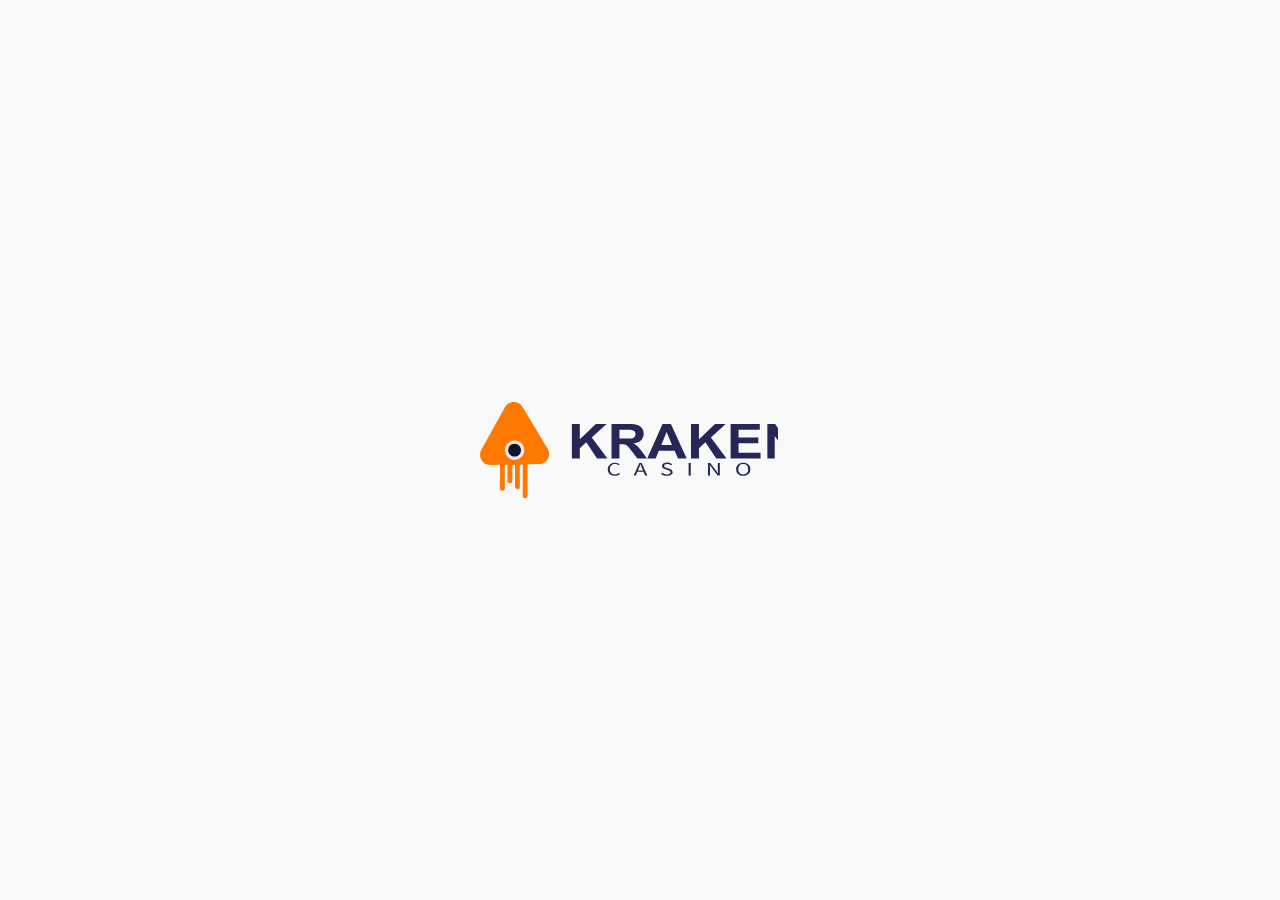
<file: my-bonuses.html>
<!DOCTYPE html>
<html lang="ru">
<head>
   <meta charset="UTF-8">
   <meta http-equiv="X-UA-Compatible" content="IE=edge">
   <meta name="viewport" content="width=device-width, initial-scale=1.0">
   <link rel="stylesheet" href="files/preloader/preloader.css?_v=20240113203304">
   <link rel="stylesheet" href="files/lazy-load-for-images/lazy-load-for-images.css?_v=20240113203304">
   <link rel="stylesheet" href="files/custom-select/custom-select.css?_v=20240113203304">
   <link rel="stylesheet" href="files/swiper/css/swiper-bundle.min.css?_v=20240113203304">
   <link rel="stylesheet" href="files/tabs/tabs.css?_v=20240113203304">
   <link rel="stylesheet" href="css/style.min.css?_v=20240113203304">
   <link rel="stylesheet" href="files/site-color/site-color.css?_v=20240113203304">
   <!--<link rel="icon" type="image/svg+xml" href="favicon.svg">-->
   <title>My Bonuses - Kraken Casino</title>
</head>

<body>
   <div class="wrapper">
      <header class="header">
   <div class="header__wrapper lock-padding">
      <div id="header-container" class="n_container header__container">
         <button type="button" class="header__btn-menu">
            <svg class="default-icon" xmlns="http://www.w3.org/2000/svg" width="24" height="24" viewBox="0 0 24 24" fill="none">
               <path d="M2 6C2 5.17157 2.63959 4.5 3.42857 4.5H20.5714C21.3604 4.5 22 5.17157 22 6C22 6.82843 21.3604 7.5 20.5714 7.5H3.42857C2.63959 7.5 2 6.82843 2 6Z" fill="black"/>
               <path d="M2 12C2 11.1716 2.63959 10.5 3.42857 10.5H20.5714C21.3604 10.5 22 11.1716 22 12C22 12.8284 21.3604 13.5 20.5714 13.5H3.42857C2.63959 13.5 2 12.8284 2 12Z" fill="black"/>
               <path d="M2 18C2 17.1716 2.63959 16.5 3.42857 16.5H20.5714C21.3604 16.5 22 17.1716 22 18C22 18.8284 21.3604 19.5 20.5714 19.5H3.42857C2.63959 19.5 2 18.8284 2 18Z" fill="black"/>
            </svg>
            <svg class="active-icon" xmlns="http://www.w3.org/2000/svg" width="24" height="24" viewBox="0 0 24 24" fill="none">
               <path d="M4.93934 5.06066C5.52513 4.47487 6.45226 4.45226 7.01015 5.01015L19.132 17.132C19.6899 17.6899 19.6673 18.617 19.0815 19.2028C18.4957 19.7886 17.5686 19.8112 17.0107 19.2533L4.88883 7.13147C4.33094 6.57358 4.35355 5.64645 4.93934 5.06066Z" fill="black"/>
               <path d="M19.0814 5.06066C18.4956 4.47487 17.5685 4.45226 17.0106 5.01015L4.88877 17.132C4.33088 17.6899 4.35349 18.617 4.93928 19.2028C5.52506 19.7886 6.4522 19.8112 7.01009 19.2533L19.1319 7.13147C19.6898 6.57358 19.6672 5.64645 19.0814 5.06066Z" fill="black"/>
            </svg>
         </button>
         <div class="header__blockLogo">
            <a href="/">
               <img class="for-dark" src="images/svg/logo.svg" alt="Kraken Casino">
               <img class="for-light" src="images/logo-for-light.png" alt="Kraken Casino">
            </a>
         </div>
         <div class="header__buttons">
            <a href="#" class="sign-up">Sign Up</a>
            <a href="#" class="login">Login</a>
         </div>
         <div class="header__block-price">
            <img src="images/svg/header-currency-icon.svg" alt="">
            <p>15 458.20</p>
         </div>
      </div>
   </div>
   <div class="n_container">
      <div id="hidden-menu" class="hidden-menu">
         <div class="hidden-menu__body">
            <div class="hidden-menu__content">
               <div class="wrap-content">
                  <div class="hidden-menu__first-block">
                     <div class="hidden-menu__first-head">
                        <div class="hidden-menu__first-block-phone">
                           <div class="circle">circle</div>
                           <div class="hidden-menu__first-wrap-phone">
                              <p>Nice to see you,</p>
                              <a href="tel:+380631234596">+380 (63) 123 4596</a>
                           </div>
                        </div>
                        <div class="hidden-menu__first-block-price">
                           <p>Бонусный счет</p>
                           <div class="hidden-menu__first-price">
                              <img src="images/svg/balans-icon.svg" alt="">
                              <p>75.<span>70</span></p>
                           </div>
                        </div>
                        <div class="hidden-menu__first-links">
                           <a class="hidden-menu__first-link my-tasks" href="my-tasks.html">
                              <span class="wrap-img">
                                 <img src="images/tasks-icon.png" alt="">
                              </span>
                              Daily Tasks
                           </a>
                           <a class="hidden-menu__first-link achievements" href="achievements.html">
                              <span class="wrap-img">
                                 <img src="images/achievements-icon.png" alt="">
                              </span>
                              Achievements
                              <span class="label">New</span>
                           </a>
                           <a id="lucky-spin" class="hidden-menu__first-link lucky-spin popup-link" href="#wheel-of-fortune">
                              <span class="wrap-img">
                                 <img src="images/lucky-spin-icon.png" alt="">
                              </span>
                              Lucky Spin
                              <span class="label">New</span>
                           </a>
                           <a id="slot-machine-link" class="hidden-menu__first-link shop slot-machine popup-link" href="#slot-machine">
                              <span class="wrap-img">
                                 <img src="images/slot-machine-icon.png" alt="">
                              </span>
                              Slot Machine
                           </a>
                           <a class="hidden-menu__first-link shop" href="shop.html">
                              <span class="wrap-img">
                                 <img src="images/shop-icon.png" alt="">
                              </span>
                              shop
                           </a>
                           <a class="hidden-menu__first-link shop" href="my-bonuses.html">
                              <span class="wrap-img">
                                 <img src="images/shop-icon.png" alt="">
                              </span>
                              My bonuses
                           </a>
                        </div>
                     </div>
                  </div>
                  <ul class="hidden-menu__list">
                     <li class="live-games-icon">
                        <a href="#">Live Games</a>
                     </li>
                     <li class="table-games-icon">
                        <a href="#">Table Games</a>
                     </li>
                     <li class="vr-sport-icon">
                        <a href="#">VR Sport</a>
                     </li>
                     <li class="tvbet-icon">
                        <a href="#">TVBET</a>
                     </li>
                  </ul>
                  <ul class="hidden-menu__list">
                     <li class="favorites-icon">
                        <a href="#">Favorites</a>
                     </li>
                     <li class="hall-of-fame-icon">
                        <a href="#">Hall of Fame</a>
                     </li>
                     <li class="for-partners-icon">
                        <a href="#">For Partners</a>
                     </li>
                     <li class="referral-system-icon">
                        <a href="#">Referral System</a>
                     </li>
                     <li class="tournaments-icon">
                        <a href="#">Tournaments</a>
                     </li>
                     <li class="bonuses-icon">
                        <a href="my-bonuses.html">Bonuses</a>
                     </li>
                     <li class="news-icon">
                        <a href="#">News</a>
                     </li>
                  </ul>
                  <div class="hidden-menu__bottom">
                     <div class="column">
                        <div class="hidden-menu__wrap-btn-site-color">
                           <div class="wrap-icon">
                              <img src="images/icons/site-color-icon-light.png" alt="">
                           </div>
                           <div class="page__action">
                              <button type="button" class="page__theme">
                                 <span class="circle">circle</span>
                              </button>
                              <!--<button type="button" class="page__reset">x</button>-->
                           </div>
                           <div class="wrap-icon">
                              <img src="images/icons/site-color-icon-dark.png" alt="">
                           </div>
                        </div>
                     </div>
                     <div class="column">
                        <div class="custom-select js-custom-select">
                           <input class="custom-select__value" type="hidden" name="slot" value="0">
                           <div class="custom-select__selected">
                              <!--<p class="custom-select__placeholder">Choose</p>-->
                              <div class="current-flag">
                                 <img src="images/icons/flag-en.png" alt="">
                              </div>
                              <p class="custom-select__tag-selected">English</p>
                           </div>
                           <div class="custom-select__body">
                              <ul class="custom-select__list">
                                 <li class="custom-select__list-item selected">English</li>
                                 <li class="custom-select__list-item">Ukrainian</li>
                                 <li class="custom-select__list-item">Russian</li>
                                 <li class="custom-select__list-item">Polish</li>
                                 <li class="custom-select__list-item">Romanian</li>
                              </ul>
                           </div>
                        </div>
                     </div>
                  </div>
               </div>
            </div>
            <button id="close-menu" type="button" class="hidden-menu__close-menu">
               <img src="images/svg/close-pop-up-mobile.svg" alt="" class="mobile">
            </button>
         </div>
      </div>
   </div>
</header>

<div class="bottom-panel">
   <div class="bottom-panel__items">
      <div class="bottom-panel__item">
         <a href="#">
            <span class="bottom-panel__wrap-icon">
               <svg xmlns="http://www.w3.org/2000/svg" width="25" height="24" viewBox="0 0 25 24" fill="none">
                  <path fill-rule="evenodd" clip-rule="evenodd" d="M17.157 3H17.093C16.6544 2.99999 16.2759 2.99998 15.9626 3.02135C15.6328 3.04386 15.3029 3.09336 14.977 3.22836C14.2419 3.53285 13.6578 4.11687 13.3534 4.85195C13.2184 5.17788 13.1689 5.50779 13.1464 5.83762C13.125 6.15087 13.125 6.52934 13.125 6.96797V7.03198C13.125 7.47062 13.125 7.84914 13.1464 8.16238C13.1689 8.49221 13.2184 8.82212 13.3534 9.14805C13.6578 9.88314 14.2419 10.4672 14.977 10.7716C15.3029 10.9066 15.6328 10.9561 15.9626 10.9787C16.2759 11 16.6543 11 17.093 11H17.157C17.5956 11 17.9741 11 18.2874 10.9787C18.6172 10.9561 18.9471 10.9066 19.2731 10.7716C20.0081 10.4672 20.5922 9.88314 20.8966 9.14805C21.0316 8.82212 21.0811 8.49221 21.1037 8.16238C21.125 7.84913 21.125 7.47064 21.125 7.03199V6.96801C21.125 6.52936 21.125 6.15088 21.1037 5.83762C21.0811 5.50779 21.0316 5.17788 20.8966 4.85195C20.5922 4.11687 20.0081 3.53285 19.2731 3.22836C18.9471 3.09336 18.6172 3.04386 18.2874 3.02135C17.9741 2.99998 17.5956 2.99999 17.157 3ZM15.7423 5.07612C15.7839 5.05889 15.8708 5.03227 16.0988 5.01671C16.3357 5.00054 16.6454 5 17.125 5C17.6046 5 17.9143 5.00054 18.1512 5.01671C18.3792 5.03227 18.4661 5.05889 18.5077 5.07612C18.7527 5.17762 18.9474 5.37229 19.0489 5.61732C19.0661 5.65893 19.0927 5.74576 19.1083 5.97376C19.1245 6.21074 19.125 6.52038 19.125 7C19.125 7.47963 19.1245 7.78926 19.1083 8.02624C19.0927 8.25424 19.0661 8.34107 19.0489 8.38269C18.9474 8.62771 18.7527 8.82239 18.5077 8.92388C18.4661 8.94112 18.3792 8.96774 18.1512 8.98329C17.9143 8.99946 17.6046 9 17.125 9C16.6454 9 16.3357 8.99946 16.0988 8.98329C15.8708 8.96774 15.7839 8.94112 15.7423 8.92388C15.4973 8.82239 15.3026 8.62771 15.2011 8.38269C15.1839 8.34107 15.1573 8.25424 15.1417 8.02624C15.1255 7.78926 15.125 7.47963 15.125 7C15.125 6.52038 15.1255 6.21074 15.1417 5.97376C15.1573 5.74576 15.1839 5.65893 15.2011 5.61732C15.3026 5.37229 15.4973 5.17762 15.7423 5.07612Z" fill="white"/><path fill-rule="evenodd" clip-rule="evenodd" d="M7.09302 13H7.15699C7.59562 13 7.97414 13 8.28738 13.0214C8.61721 13.0439 8.94712 13.0934 9.27305 13.2284C10.0081 13.5328 10.5922 14.1169 10.8966 14.852C11.0316 15.1779 11.0811 15.5078 11.1037 15.8376C11.125 16.1509 11.125 16.5293 11.125 16.968V17.032C11.125 17.4706 11.125 17.8491 11.1037 18.1624C11.0811 18.4922 11.0316 18.8221 10.8966 19.1481C10.5922 19.8831 10.0081 20.4672 9.27305 20.7716C8.94712 20.9066 8.61721 20.9561 8.28738 20.9787C7.97413 21 7.59564 21 7.15699 21H7.09301C6.65436 21 6.27588 21 5.96262 20.9787C5.63279 20.9561 5.30288 20.9066 4.97695 20.7716C4.24187 20.4672 3.65785 19.8831 3.35336 19.1481C3.21836 18.8221 3.16886 18.4922 3.14635 18.1624C3.12498 17.8491 3.12499 17.4707 3.125 17.032V16.968C3.12499 16.5294 3.12498 16.1509 3.14635 15.8376C3.16886 15.5078 3.21836 15.1779 3.35336 14.852C3.65785 14.1169 4.24187 13.5328 4.97695 13.2284C5.30288 13.0934 5.63279 13.0439 5.96262 13.0214C6.27587 13 6.65439 13 7.09302 13ZM6.09876 15.0167C5.87076 15.0323 5.78393 15.0589 5.74232 15.0761C5.49729 15.1776 5.30262 15.3723 5.20112 15.6173C5.18389 15.6589 5.15727 15.7458 5.14171 15.9738C5.12554 16.2107 5.125 16.5204 5.125 17C5.125 17.4796 5.12554 17.7893 5.14171 18.0262C5.15727 18.2542 5.18389 18.3411 5.20112 18.3827C5.30262 18.6277 5.49729 18.8224 5.74232 18.9239C5.78393 18.9411 5.87076 18.9677 6.09876 18.9833C6.33574 18.9995 6.64538 19 7.125 19C7.60463 19 7.91426 18.9995 8.15124 18.9833C8.37924 18.9677 8.46607 18.9411 8.50769 18.9239C8.75271 18.8224 8.94739 18.6277 9.04888 18.3827C9.06612 18.3411 9.09274 18.2542 9.10829 18.0262C9.12446 17.7893 9.125 17.4796 9.125 17C9.125 16.5204 9.12446 16.2107 9.10829 15.9738C9.09274 15.7458 9.06612 15.6589 9.04888 15.6173C8.94739 15.3723 8.75271 15.1776 8.50769 15.0761C8.46607 15.0589 8.37924 15.0323 8.15124 15.0167C7.91426 15.0005 7.60463 15 7.125 15C6.64538 15 6.33574 15.0005 6.09876 15.0167Z" fill="white"/><path fill-rule="evenodd" clip-rule="evenodd" d="M17.093 13H17.157C17.5956 13 17.9741 13 18.2874 13.0214C18.6172 13.0439 18.9471 13.0934 19.2731 13.2284C20.0081 13.5328 20.5922 14.1169 20.8966 14.852C21.0316 15.1779 21.0811 15.5078 21.1037 15.8376C21.125 16.1509 21.125 16.5294 21.125 16.968V17.032C21.125 17.4706 21.125 17.8491 21.1037 18.1624C21.0811 18.4922 21.0316 18.8221 20.8966 19.1481C20.5922 19.8831 20.0081 20.4672 19.2731 20.7716C18.9471 20.9066 18.6172 20.9561 18.2874 20.9787C17.9741 21 17.5956 21 17.157 21H17.093C16.6544 21 16.2759 21 15.9626 20.9787C15.6328 20.9561 15.3029 20.9066 14.977 20.7716C14.2419 20.4672 13.6578 19.8831 13.3534 19.1481C13.2184 18.8221 13.1689 18.4922 13.1464 18.1624C13.125 17.8491 13.125 17.4707 13.125 17.032V16.968C13.125 16.5294 13.125 16.1509 13.1464 15.8376C13.1689 15.5078 13.2184 15.1779 13.3534 14.852C13.6578 14.1169 14.2419 13.5328 14.977 13.2284C15.3029 13.0934 15.6328 13.0439 15.9626 13.0214C16.2759 13 16.6544 13 17.093 13ZM16.0988 15.0167C15.8708 15.0323 15.7839 15.0589 15.7423 15.0761C15.4973 15.1776 15.3026 15.3723 15.2011 15.6173C15.1839 15.6589 15.1573 15.7458 15.1417 15.9738C15.1255 16.2107 15.125 16.5204 15.125 17C15.125 17.4796 15.1255 17.7893 15.1417 18.0262C15.1573 18.2542 15.1839 18.3411 15.2011 18.3827C15.3026 18.6277 15.4973 18.8224 15.7423 18.9239C15.7839 18.9411 15.8708 18.9677 16.0988 18.9833C16.3357 18.9995 16.6454 19 17.125 19C17.6046 19 17.9143 18.9995 18.1512 18.9833C18.3792 18.9677 18.4661 18.9411 18.5077 18.9239C18.7527 18.8224 18.9474 18.6277 19.0489 18.3827C19.0661 18.3411 19.0927 18.2542 19.1083 18.0262C19.1245 17.7893 19.125 17.4796 19.125 17C19.125 16.5204 19.1245 16.2107 19.1083 15.9738C19.0927 15.7458 19.0661 15.6589 19.0489 15.6173C18.9474 15.3723 18.7527 15.1776 18.5077 15.0761C18.4661 15.0589 18.3792 15.0323 18.1512 15.0167C17.9143 15.0005 17.6046 15 17.125 15C16.6454 15 16.3357 15.0005 16.0988 15.0167Z" fill="white"/><path fill-rule="evenodd" clip-rule="evenodd" d="M7.09302 3H7.15698C7.59564 2.99999 7.97413 2.99998 8.28738 3.02135C8.61721 3.04386 8.94712 3.09336 9.27305 3.22836C10.0081 3.53284 10.5922 4.11687 10.8966 4.85195C11.0316 5.17788 11.0811 5.50779 11.1037 5.83762C11.125 6.15088 11.125 6.52936 11.125 6.96801V7.03199C11.125 7.47064 11.125 7.84913 11.1037 8.16238C11.0811 8.49221 11.0316 8.82212 10.8966 9.14805C10.5922 9.88314 10.0081 10.4672 9.27305 10.7716C8.94712 10.9066 8.61721 10.9561 8.28738 10.9787C7.97413 11 7.59564 11 7.15699 11H7.09301C6.65436 11 6.27588 11 5.96262 10.9787C5.63279 10.9561 5.30288 10.9066 4.97695 10.7716C4.24187 10.4672 3.65784 9.88314 3.35336 9.14805C3.21836 8.82212 3.16886 8.49221 3.14635 8.16238C3.12498 7.84913 3.12499 7.47064 3.125 7.03198V6.96802C3.12499 6.52937 3.12498 6.15088 3.14635 5.83762C3.16886 5.50779 3.21836 5.17788 3.35336 4.85195C3.65784 4.11687 4.24187 3.53284 4.97695 3.22836C5.30288 3.09336 5.63279 3.04386 5.96262 3.02135C6.27588 2.99998 6.65437 2.99999 7.09302 3ZM6.09876 5.01671C5.87076 5.03227 5.78393 5.05888 5.74232 5.07612C5.49729 5.17762 5.30262 5.37229 5.20112 5.61732C5.18388 5.65893 5.15727 5.74576 5.14171 5.97376C5.12554 6.21074 5.125 6.52038 5.125 7C5.125 7.47963 5.12554 7.78926 5.14171 8.02624C5.15727 8.25424 5.18388 8.34107 5.20112 8.38268C5.30262 8.62771 5.49729 8.82239 5.74232 8.92388C5.78393 8.94112 5.87076 8.96773 6.09876 8.98329C6.33574 8.99946 6.64538 9 7.125 9C7.60463 9 7.91426 8.99946 8.15124 8.98329C8.37924 8.96773 8.46607 8.94112 8.50768 8.92388C8.75271 8.82239 8.94739 8.62771 9.04888 8.38268C9.06612 8.34107 9.09273 8.25424 9.10829 8.02624C9.12446 7.78926 9.125 7.47963 9.125 7C9.125 6.52038 9.12446 6.21074 9.10829 5.97376C9.09273 5.74576 9.06612 5.65893 9.04888 5.61732C8.94739 5.37229 8.75271 5.17762 8.50768 5.07612C8.46607 5.05888 8.37924 5.03227 8.15124 5.01671C7.91426 5.00054 7.60463 5 7.125 5C6.64538 5 6.33574 5.00054 6.09876 5.01671Z"/>
               </svg>
            </span>
            Games
         </a>
      </div>
      <div class="bottom-panel__item">
         <a href="my-bonuses.html">
            <span class="bottom-panel__wrap-icon">
               <svg xmlns="http://www.w3.org/2000/svg" width="25" height="24" viewBox="0 0 25 24" fill="none">
                  <path fill-rule="evenodd" clip-rule="evenodd" d="M4.375 12H20.375V17C20.375 19.2091 18.5841 21 16.375 21H8.375C6.16586 21 4.375 19.2091 4.375 17V12ZM6.375 14V17C6.375 18.1046 7.27043 19 8.375 19H16.375C17.4796 19 18.375 18.1046 18.375 17V14H6.375Z" fill="white"/><path fill-rule="evenodd" clip-rule="evenodd" d="M3.375 10C3.375 8.34315 4.71815 7 6.375 7H18.375C20.0319 7 21.375 8.34315 21.375 10V11C21.375 12.6569 20.0319 14 18.375 14H6.375C4.71815 14 3.375 12.6569 3.375 11V10ZM6.375 9C5.82272 9 5.375 9.44772 5.375 10V11C5.375 11.5523 5.82272 12 6.375 12H18.375C18.9273 12 19.375 11.5523 19.375 11V10C19.375 9.44772 18.9273 9 18.375 9H6.375Z" fill="white"/><path fill-rule="evenodd" clip-rule="evenodd" d="M7.375 6C7.375 4.34315 8.71815 3 10.375 3C11.1434 3 11.8442 3.28885 12.375 3.76389C12.9058 3.28885 13.6066 3 14.375 3C16.0319 3 17.375 4.34315 17.375 6C17.375 7.65685 16.0319 9 14.375 9H13.375V21H11.375V9H10.375C8.71815 9 7.375 7.65685 7.375 6ZM11.375 7V6C11.375 5.44772 10.9273 5 10.375 5C9.82272 5 9.375 5.44772 9.375 6C9.375 6.55228 9.82272 7 10.375 7H11.375ZM13.375 6V7H14.375C14.9273 7 15.375 6.55228 15.375 6C15.375 5.44772 14.9273 5 14.375 5C13.8227 5 13.375 5.44772 13.375 6Z"/>
               </svg>
            </span>
            Bonuses
         </a>
      </div>
      <div class="bottom-panel__item">
         <button type="button" class="header__btn-menu">
            <svg class="default-icon" xmlns="http://www.w3.org/2000/svg" width="24" height="24" viewBox="0 0 24 24" fill="none">
               <path d="M2 6C2 5.17157 2.63959 4.5 3.42857 4.5H20.5714C21.3604 4.5 22 5.17157 22 6C22 6.82843 21.3604 7.5 20.5714 7.5H3.42857C2.63959 7.5 2 6.82843 2 6Z" fill="black"/>
               <path d="M2 12C2 11.1716 2.63959 10.5 3.42857 10.5H20.5714C21.3604 10.5 22 11.1716 22 12C22 12.8284 21.3604 13.5 20.5714 13.5H3.42857C2.63959 13.5 2 12.8284 2 12Z" fill="black"/>
               <path d="M2 18C2 17.1716 2.63959 16.5 3.42857 16.5H20.5714C21.3604 16.5 22 17.1716 22 18C22 18.8284 21.3604 19.5 20.5714 19.5H3.42857C2.63959 19.5 2 18.8284 2 18Z" fill="black"/>
            </svg>
            <svg class="active-icon" xmlns="http://www.w3.org/2000/svg" width="24" height="24" viewBox="0 0 24 24" fill="none">
               <path d="M4.93934 5.06066C5.52513 4.47487 6.45226 4.45226 7.01015 5.01015L19.132 17.132C19.6899 17.6899 19.6673 18.617 19.0815 19.2028C18.4957 19.7886 17.5686 19.8112 17.0107 19.2533L4.88883 7.13147C4.33094 6.57358 4.35355 5.64645 4.93934 5.06066Z" fill="black"/>
               <path d="M19.0814 5.06066C18.4956 4.47487 17.5685 4.45226 17.0106 5.01015L4.88877 17.132C4.33088 17.6899 4.35349 18.617 4.93928 19.2028C5.52506 19.7886 6.4522 19.8112 7.01009 19.2533L19.1319 7.13147C19.6898 6.57358 19.6672 5.64645 19.0814 5.06066Z" fill="black"/>
            </svg>
         </button>
      </div>
      <div class="bottom-panel__item">
         <a href="#">
            <span class="bottom-panel__wrap-icon">
               <svg xmlns="http://www.w3.org/2000/svg" width="25" height="24" viewBox="0 0 25 24" fill="none">
                  <path fill-rule="evenodd" clip-rule="evenodd" d="M14.4179 13.7929C14.8084 13.4024 15.4416 13.4024 15.8321 13.7929L21.3321 19.2929C21.7226 19.6834 21.7226 20.3166 21.3321 20.7071C20.9416 21.0976 20.3084 21.0976 19.9179 20.7071L14.4179 15.2071C14.0274 14.8166 14.0274 14.1834 14.4179 13.7929Z" fill="white"/><path fill-rule="evenodd" clip-rule="evenodd" d="M10.625 5C7.86358 5 5.625 7.23858 5.625 10C5.625 12.7614 7.86358 15 10.625 15C13.3864 15 15.625 12.7614 15.625 10C15.625 7.23858 13.3864 5 10.625 5ZM3.625 10C3.625 6.13401 6.75901 3 10.625 3C14.491 3 17.625 6.13401 17.625 10C17.625 13.866 14.491 17 10.625 17C6.75901 17 3.625 13.866 3.625 10Z"/>
               </svg>
            </span>
            Search
         </a>
      </div>
      <div class="bottom-panel__item">
         <a href="#">
            <span class="bottom-panel__wrap-icon">
               <svg xmlns="http://www.w3.org/2000/svg" width="25" height="24" viewBox="0 0 25 24" fill="none" class="support">
                  <path d="M8.85368 20.672C8.81062 20.6936 8.76753 20.7054 8.71495 20.7075C8.71126 20.684 8.70806 20.6506 8.70806 20.6051V18.0603V17.0603H7.70806H7.50071C6.86221 17.0603 6.31129 16.9165 5.82542 16.6433C5.34952 16.3723 4.96907 15.9913 4.67811 15.4785C4.40602 14.9882 4.25 14.3747 4.25 13.6023V6.45806C4.25 5.6803 4.40196 5.06209 4.66626 4.56916C4.93882 4.07237 5.31564 3.69603 5.81295 3.42392C6.30408 3.15519 6.9237 3 7.70806 3H18.7919C19.5736 3 20.1909 3.15722 20.6807 3.42985L20.6807 3.42987L20.687 3.43334C21.184 3.70524 21.5565 4.08058 21.8226 4.57539L21.8226 4.57542L21.828 4.58531C22.0952 5.06905 22.25 5.68096 22.25 6.45806V13.6023C22.25 14.379 22.0953 14.9959 21.8261 15.4879L21.8261 15.4879L21.8226 15.4944C21.5565 15.9892 21.184 16.3645 20.687 16.6364C20.1959 16.9051 19.5763 17.0603 18.7919 17.0603H13.4102H13.0332L12.75 17.3093L9.31924 20.3253L9.31919 20.3252L9.30954 20.334C9.08529 20.5363 8.93947 20.6304 8.86534 20.6663L8.8653 20.6662L8.85368 20.672Z" stroke-width="2"/>
                  <path d="M11.9624 10.9702C11.9624 10.2872 12.3115 9.84681 13.1282 9.24681C13.7077 8.81915 14.1161 8.53191 14.1161 8.00213C14.1161 7.42128 13.5563 7.08298 12.9306 7.08298C12.4168 7.08298 12.0217 7.26809 11.7121 7.65745C11.4882 7.88085 11.3104 8.00213 11.0074 8.00213C10.5069 8.00213 10.25 7.66383 10.25 7.27447C10.25 6.87872 10.4805 6.4766 10.8428 6.17021C11.3301 5.7617 12.1073 5.5 13.1347 5.5C14.9657 5.5 16.25 6.37447 16.25 7.88085C16.25 8.97872 15.5716 9.50851 14.7747 10.0447C14.2346 10.4277 13.9778 10.6511 13.7736 11.1043C13.5497 11.4872 13.3784 11.7809 12.8318 11.7809C12.2522 11.7809 11.9624 11.4298 11.9624 10.9702ZM11.666 13.4915C11.666 12.8787 12.1863 12.483 12.8186 12.483C13.4509 12.483 13.9646 12.8787 13.9646 13.4915C13.9646 14.1043 13.4509 14.5 12.8186 14.5C12.1863 14.5 11.666 14.1043 11.666 13.4915Z"/>
               </svg>
            </span>
            Support
         </a>
      </div>
   </div>
</div>

<div id="wheel-of-fortune" class="popup achievements__popup wheel-of-fortune-popup">
   <div class="popup__body">
      <div class="popup__content">
         <h2>
            <span class="desktop">Spin the Lucky Wheel every day to collect your free coins</span>
            <span class="mobile">Lucky Spin</span>
         </h2>
         <div class="tabs">
            <a href="#slot-machine" class="tabs__tab popup-link">Slot Machine</a>
            <a href="#wheel-of-fortune" class="tabs__tab active popup-link">Lucky Wheel</a>
         </div>
         <div class="wheel-of-fortune-popup__block-baraban">
            <img class="wheel-of-fortune-popup__frame" src="images/frame.png" alt="">
            <img class="wheel-of-fortune-popup__baraban js-wheel-of-fortune" src="images/baraban.png" alt="">
            <img class="wheel-of-fortune-popup__central-circle-baraban" src="images/central-circle-baraban.png" alt="">
         </div>
         <button type="button" class="achievements__popup-button js-btn-start-rotating">Обертати!</button>
         <p class="wheel-of-fortune-popup__text-under-button">У вас є 1 безкоштовне обертання!</p>
         <div class="popup__close close-popup">
            <img src="images/svg/close-pop-up.svg" alt="" class="dekstop">
            <img src="images/svg/close-pop-up-mobile.svg" alt="" class="mobile">
         </div>
         <div class="achievements__popup-block-image">
            <img class="achievements__popup-bg desktop" src="images/wheel-of-fortune-popup-content-bg.png" alt="">
            <img class="achievements__popup-bg mobile" src="images/wheel-of-fortune-popup-content-bg-mobile.jpg" alt="">
         </div>
      </div>
   </div>
</div>

<div id="slot-machine" class="popup achievements__popup slot-machine-popup">
   <div class="popup__body">
      <div class="popup__content">
         <a href="#slot-machine-combinations" class="popup-link"><img src="images/icons/info-icon.png" alt="" class="desktop"><img src="images/icons/info-mobile-icon.png" alt="" class="mobile">Комбинации</a>
         <div class="tabs">
            <a href="#slot-machine" class="tabs__tab active popup-link">Slot Machine</a>
            <a href="#wheel-of-fortune" class="tabs__tab popup-link">Lucky Wheel</a>
         </div>
         <h2>Welcome to the <span>Lucky</span> Wheel</h2>
         <h3>Grand Jackpot</h3>
         <p>5,555 UAH</p>
         <div class="popup__close close-popup">
            <img src="images/icons/close-popup-icon.png" alt="" class="dekstop">
            <img src="images/svg/close-pop-up-mobile.svg" alt="" class="mobile">
         </div>
         <button type="button" class="slot-machine-popup__play">
            <img src="images/icons/slot-machine-popup-play.png" alt="">
         </button>
         <div class="slot-machine-popup__elements">
            <div class="slot-machine-popup__element">
               <div class="slot-machine-popup__columns">
                  <div class="slot-machine-popup__column">
                     <img src="images/icons/slot-machine-popup-element-1.png" alt="">
                  </div>
                  <div class="slot-machine-popup__column">
                     <img src="images/icons/slot-machine-popup-element-1.png" alt="">
                  </div>
                  <div class="slot-machine-popup__column">
                     <img src="images/icons/slot-machine-popup-element-4.png" alt="">
                  </div>
                  <div class="slot-machine-popup__column">
                     <img src="images/icons/slot-machine-popup-element-5.png" alt="">
                  </div>
                  <div class="slot-machine-popup__column">
                     <img src="images/icons/slot-machine-popup-element-4.png" alt="">
                  </div>
               </div>
            </div>
            <div class="slot-machine-popup__element">
               <div class="slot-machine-popup__columns">
                  <div class="slot-machine-popup__column">
                     <img src="images/icons/slot-machine-popup-element-1.png" alt="">
                  </div>
                  <div class="slot-machine-popup__column">
                     <img src="images/icons/slot-machine-popup-element-5.png" alt="">
                  </div>
                  <div class="slot-machine-popup__column">
                     <img src="images/icons/slot-machine-popup-element-4.png" alt="">
                  </div>
                  <div class="slot-machine-popup__column">
                     <img src="images/icons/slot-machine-popup-element-3.png" alt="">
                  </div>
                  <div class="slot-machine-popup__column">
                     <img src="images/icons/slot-machine-popup-element-2.png" alt="">
                  </div>
               </div>
            </div>
            <div class="slot-machine-popup__element">
               <div class="slot-machine-popup__columns">
                  <div class="slot-machine-popup__column">
                     <img src="images/icons/slot-machine-popup-element-1.png" alt="">
                  </div>
                  <div class="slot-machine-popup__column">
                     <img src="images/icons/slot-machine-popup-element-4.png" alt="">
                  </div>
                  <div class="slot-machine-popup__column">
                     <img src="images/icons/slot-machine-popup-element-4.png" alt="">
                  </div>
                  <div class="slot-machine-popup__column">
                     <img src="images/icons/slot-machine-popup-element-5.png" alt="">
                  </div>
                  <div class="slot-machine-popup__column">
                     <img src="images/icons/slot-machine-popup-element-2.png" alt="">
                  </div>
               </div>
            </div>
         </div>
         <!--<div class="block-machine">
            <img src="images/machine.png" alt="" class="machine">
         </div>-->
         <div class="achievements__popup-block-image">
            <img class="achievements__popup-bg desktop" src="images/slot-machine-popup-content-bg.jpg" alt="">
            <img class="achievements__popup-bg mobile" src="images/slot-machine-popup-content-bg-mobile.png" alt="">
         </div>
      </div>
   </div>
</div>

<div id="slot-machine-combinations" class="popup slot-machine-combinations-popup">
   <div class="popup__body">
      <div class="popup__content">
         <div class="for-scroll">
            <h2>Комбинации</h2>
            <div class="slot-machine-combinations-popup__items">
               <div class="slot-machine-combinations-popup__item">
                  <h3>Уменьшение вейджера</h3>
                  <div class="slot-machine-combinations-popup__columns">
                     <div class="slot-machine-combinations-popup__column">
                        <img src="images/icons/crystal-icon.png" alt="">
                     </div>
                     <div class="slot-machine-combinations-popup__column">
                        <img src="images/icons/crystal-icon.png" alt="">
                     </div>
                     <div class="slot-machine-combinations-popup__column">
                        <img src="images/icons/crystal-icon.png" alt="">
                     </div>
                     <div class="slot-machine-combinations-popup__column">
                        <img class="for-dark" src="images/icons/equals-icon.png" alt="">
                        <img class="for-light" src="images/icons/equals-icon-for-light.png" alt="">
                     </div>
                     <a href="#wager-reduction" class="slot-machine-combinations-popup__column popup-link">
                        <img src="images/icons/x10-icon.png" alt="">
                     </a>
                     <div class="slot-machine-combinations-popup__column">
                        <img src="images/icons/crystal-icon.png" alt="">
                     </div>
                     <div class="slot-machine-combinations-popup__column">
                        <img src="images/icons/crystal-icon.png" alt="">
                     </div>
                     <div class="slot-machine-combinations-popup__column">
                        <img src="images/icons/question-icon.png" alt="">
                     </div>
                     <div class="slot-machine-combinations-popup__column">
                        <img class="for-dark" src="images/icons/equals-icon.png" alt="">
                        <img class="for-light" src="images/icons/equals-icon-for-light.png" alt="">
                     </div>
                     <a href="#wager-reduction" class="slot-machine-combinations-popup__column popup-link">
                        <img src="images/icons/x5-icon.png" alt="">
                     </a>
                     <div class="slot-machine-combinations-popup__column">
                        <img src="images/icons/crystal-icon.png" alt="">
                     </div>
                     <div class="slot-machine-combinations-popup__column">
                        <img src="images/icons/question-icon.png" alt="">
                     </div>
                     <div class="slot-machine-combinations-popup__column">
                        <img src="images/icons/crystal-icon.png" alt="">
                     </div>
                     <div class="slot-machine-combinations-popup__column">
                        <img class="for-dark" src="images/icons/equals-icon.png" alt="">
                        <img class="for-light" src="images/icons/equals-icon-for-light.png" alt="">
                     </div>
                     <a href="#wager-reduction" class="slot-machine-combinations-popup__column popup-link">
                        <img src="images/icons/x5-icon.png" alt="">
                     </a>
                     <div class="slot-machine-combinations-popup__column">
                        <img src="images/icons/question-icon.png" alt="">
                     </div>
                     <div class="slot-machine-combinations-popup__column">
                        <img src="images/icons/crystal-icon.png" alt="">
                     </div>
                     <div class="slot-machine-combinations-popup__column">
                        <img src="images/icons/crystal-icon.png" alt="">
                     </div>
                     <div class="slot-machine-combinations-popup__column">
                        <img class="for-dark" src="images/icons/equals-icon.png" alt="">
                        <img class="for-light" src="images/icons/equals-icon-for-light.png" alt="">
                     </div>
                     <a href="#wager-reduction" class="slot-machine-combinations-popup__column popup-link">
                        <img src="images/icons/x5-icon.png" alt="">
                     </a>
                  </div>
               </div>
               <div class="slot-machine-combinations-popup__item">
                  <h3>Бездепозитный бонус</h3>
                  <div class="slot-machine-combinations-popup__columns">
                     <div class="slot-machine-combinations-popup__column">
                        <img src="images/icons/crown-icon.png" alt="">
                     </div>
                     <div class="slot-machine-combinations-popup__column">
                        <img src="images/icons/crown-icon.png" alt="">
                     </div>
                     <div class="slot-machine-combinations-popup__column">
                        <img src="images/icons/crown-icon.png" alt="">
                     </div>
                     <div class="slot-machine-combinations-popup__column">
                        <img class="for-dark" src="images/icons/equals-icon.png" alt="">
                        <img class="for-light" src="images/icons/equals-icon-for-light.png" alt="">
                     </div>
                     <a href="#wager-reduction" class="slot-machine-combinations-popup__column popup-link">
                        <img src="images/icons/x150-icon.png" alt="">
                     </a>
                     <div class="slot-machine-combinations-popup__column">
                        <img src="images/icons/crown-icon.png" alt="">
                     </div>
                     <div class="slot-machine-combinations-popup__column">
                        <img src="images/icons/crown-icon.png" alt="">
                     </div>
                     <div class="slot-machine-combinations-popup__column">
                        <img src="images/icons/question-icon.png" alt="">
                     </div>
                     <div class="slot-machine-combinations-popup__column">
                        <img class="for-dark" src="images/icons/equals-icon.png" alt="">
                        <img class="for-light" src="images/icons/equals-icon-for-light.png" alt="">
                     </div>
                     <a href="#wager-reduction" class="slot-machine-combinations-popup__column popup-link">
                        <img src="images/icons/x50-icon.png" alt="">
                     </a>
                     <div class="slot-machine-combinations-popup__column">
                        <img src="images/icons/crown-icon.png" alt="">
                     </div>
                     <div class="slot-machine-combinations-popup__column">
                        <img src="images/icons/question-icon.png" alt="">
                     </div>
                     <div class="slot-machine-combinations-popup__column">
                        <img src="images/icons/crown-icon.png" alt="">
                     </div>
                     <div class="slot-machine-combinations-popup__column">
                        <img class="for-dark" src="images/icons/equals-icon.png" alt="">
                        <img class="for-light" src="images/icons/equals-icon-for-light.png" alt="">
                     </div>
                     <a href="#wager-reduction" class="slot-machine-combinations-popup__column popup-link">
                        <img src="images/icons/x50-icon.png" alt="">
                     </a>
                     <div class="slot-machine-combinations-popup__column">
                        <img src="images/icons/question-icon.png" alt="">
                     </div>
                     <div class="slot-machine-combinations-popup__column">
                        <img src="images/icons/crown-icon.png" alt="">
                     </div>
                     <div class="slot-machine-combinations-popup__column">
                        <img src="images/icons/crown-icon.png" alt="">
                     </div>
                     <div class="slot-machine-combinations-popup__column">
                        <img class="for-dark" src="images/icons/equals-icon.png" alt="">
                        <img class="for-light" src="images/icons/equals-icon-for-light.png" alt="">
                     </div>
                     <a href="#wager-reduction" class="slot-machine-combinations-popup__column popup-link">
                        <img src="images/icons/x50-icon.png" alt="">
                     </a>
                  </div>
               </div>
               <div class="slot-machine-combinations-popup__item">
                  <h3>Уменьшение вейджера</h3>
                  <div class="slot-machine-combinations-popup__columns">
                     <div class="slot-machine-combinations-popup__column">
                        <img src="images/icons/crystal-icon.png" alt="">
                     </div>
                     <div class="slot-machine-combinations-popup__column">
                        <img src="images/icons/crystal-icon.png" alt="">
                     </div>
                     <div class="slot-machine-combinations-popup__column">
                        <img src="images/icons/crystal-icon.png" alt="">
                     </div>
                     <div class="slot-machine-combinations-popup__column">
                        <img class="for-dark" src="images/icons/equals-icon.png" alt="">
                        <img class="for-light" src="images/icons/equals-icon-for-light.png" alt="">
                     </div>
                     <a href="#wager-reduction" class="slot-machine-combinations-popup__column popup-link">
                        <img src="images/icons/x10-icon.png" alt="">
                     </a>
                     <div class="slot-machine-combinations-popup__column">
                        <img src="images/icons/crystal-icon.png" alt="">
                     </div>
                     <div class="slot-machine-combinations-popup__column">
                        <img src="images/icons/crystal-icon.png" alt="">
                     </div>
                     <div class="slot-machine-combinations-popup__column">
                        <img src="images/icons/question-icon.png" alt="">
                     </div>
                     <div class="slot-machine-combinations-popup__column">
                        <img class="for-dark" src="images/icons/equals-icon.png" alt="">
                        <img class="for-light" src="images/icons/equals-icon-for-light.png" alt="">
                     </div>
                     <a href="#wager-reduction" class="slot-machine-combinations-popup__column popup-link">
                        <img src="images/icons/x5-icon.png" alt="">
                     </a>
                     <div class="slot-machine-combinations-popup__column">
                        <img src="images/icons/crystal-icon.png" alt="">
                     </div>
                     <div class="slot-machine-combinations-popup__column">
                        <img src="images/icons/question-icon.png" alt="">
                     </div>
                     <div class="slot-machine-combinations-popup__column">
                        <img src="images/icons/crystal-icon.png" alt="">
                     </div>
                     <div class="slot-machine-combinations-popup__column">
                        <img class="for-dark" src="images/icons/equals-icon.png" alt="">
                        <img class="for-light" src="images/icons/equals-icon-for-light.png" alt="">
                     </div>
                     <a href="#wager-reduction" class="slot-machine-combinations-popup__column popup-link">
                        <img src="images/icons/x5-icon.png" alt="">
                     </a>
                     <div class="slot-machine-combinations-popup__column">
                        <img src="images/icons/question-icon.png" alt="">
                     </div>
                     <div class="slot-machine-combinations-popup__column">
                        <img src="images/icons/crystal-icon.png" alt="">
                     </div>
                     <div class="slot-machine-combinations-popup__column">
                        <img src="images/icons/crystal-icon.png" alt="">
                     </div>
                     <div class="slot-machine-combinations-popup__column">
                        <img class="for-dark" src="images/icons/equals-icon.png" alt="">
                        <img class="for-light" src="images/icons/equals-icon-for-light.png" alt="">
                     </div>
                     <a href="#wager-reduction" class="slot-machine-combinations-popup__column popup-link">
                        <img src="images/icons/x5-icon.png" alt="">
                     </a>
                  </div>
               </div>
               <div class="slot-machine-combinations-popup__item">
                  <h3>Уменьшение вейджера</h3>
                  <div class="slot-machine-combinations-popup__columns">
                     <div class="slot-machine-combinations-popup__column">
                        <img src="images/icons/crystal-icon.png" alt="">
                     </div>
                     <div class="slot-machine-combinations-popup__column">
                        <img src="images/icons/crystal-icon.png" alt="">
                     </div>
                     <div class="slot-machine-combinations-popup__column">
                        <img src="images/icons/crystal-icon.png" alt="">
                     </div>
                     <div class="slot-machine-combinations-popup__column">
                        <img class="for-dark" src="images/icons/equals-icon.png" alt="">
                        <img class="for-light" src="images/icons/equals-icon-for-light.png" alt="">
                     </div>
                     <a href="#wager-reduction" class="slot-machine-combinations-popup__column popup-link">
                        <img src="images/icons/x10-icon.png" alt="">
                     </a>
                     <div class="slot-machine-combinations-popup__column">
                        <img src="images/icons/crystal-icon.png" alt="">
                     </div>
                     <div class="slot-machine-combinations-popup__column">
                        <img src="images/icons/crystal-icon.png" alt="">
                     </div>
                     <div class="slot-machine-combinations-popup__column">
                        <img src="images/icons/question-icon.png" alt="">
                     </div>
                     <div class="slot-machine-combinations-popup__column">
                        <img class="for-dark" src="images/icons/equals-icon.png" alt="">
                        <img class="for-light" src="images/icons/equals-icon-for-light.png" alt="">
                     </div>
                     <a href="#wager-reduction" class="slot-machine-combinations-popup__column popup-link">
                        <img src="images/icons/x5-icon.png" alt="">
                     </a>
                     <div class="slot-machine-combinations-popup__column">
                        <img src="images/icons/crystal-icon.png" alt="">
                     </div>
                     <div class="slot-machine-combinations-popup__column">
                        <img src="images/icons/question-icon.png" alt="">
                     </div>
                     <div class="slot-machine-combinations-popup__column">
                        <img src="images/icons/crystal-icon.png" alt="">
                     </div>
                     <div class="slot-machine-combinations-popup__column">
                        <img class="for-dark" src="images/icons/equals-icon.png" alt="">
                        <img class="for-light" src="images/icons/equals-icon-for-light.png" alt="">
                     </div>
                     <a href="#wager-reduction" class="slot-machine-combinations-popup__column popup-link">
                        <img src="images/icons/x5-icon.png" alt="">
                     </a>
                     <div class="slot-machine-combinations-popup__column">
                        <img src="images/icons/question-icon.png" alt="">
                     </div>
                     <div class="slot-machine-combinations-popup__column">
                        <img src="images/icons/crystal-icon.png" alt="">
                     </div>
                     <div class="slot-machine-combinations-popup__column">
                        <img src="images/icons/crystal-icon.png" alt="">
                     </div>
                     <div class="slot-machine-combinations-popup__column">
                        <img class="for-dark" src="images/icons/equals-icon.png" alt="">
                        <img class="for-light" src="images/icons/equals-icon-for-light.png" alt="">
                     </div>
                     <a href="#wager-reduction" class="slot-machine-combinations-popup__column popup-link">
                        <img src="images/icons/x5-icon.png" alt="">
                     </a>
                  </div>
               </div>
            </div>
            <div class="popup__close close-popup">
               <img src="images/svg/close-pop-up.svg" alt="" class="dekstop">
               <img src="images/svg/close-pop-up-mobile.svg" alt="" class="mobile">
            </div>
         </div>
      </div>
   </div>
</div>

<div id="wager-reduction" class="popup achievements__popup wager-reduction-popup">
   <div class="popup__body">
      <div class="popup__content">
         <h2>Вітаємо!</h2>
         <div class="achievements__popup-block-icon">
            <img src="images/icons/x5-wager-popup-icon.png" alt="">
         </div>
         <h3>Уменьшение вейджера x10</h3>
         <p class="wheel-of-fortune-popup__text-under-button">Використати бонус до: <span>23:59 28.12.2023</span></p>
         <a href="#" class="achievements__popup-button for-gifts">Перейти до подарунків</a>
         <a href="#wheel-of-fortune" class="achievements__popup-button popup-link">Обертати!</a>
         <div class="popup__close close-popup">
            <img src="images/svg/close-pop-up.svg" alt="" class="dekstop">
            <img src="images/svg/close-pop-up-mobile.svg" alt="" class="mobile">
         </div>
         <div class="achievements__popup-block-image">
            <img class="achievements__popup-bg desktop" src="images/wager-reduction-popup-content-bg.png" alt="">
            <img class="achievements__popup-bg mobile" src="images/wager-reduction-popup-content-bg-mobile.png" alt="">
         </div>
      </div>
   </div>
</div>

<div class="preloader">
   <div class="preloader__wrap-logo">
      <svg width="239" height="72" viewBox="0 0 239 72" fill="none" xmlns="http://www.w3.org/2000/svg">
         <path class="letter" d="M95.3833 50.2319C95.3833 47.1683 97.752 45.2988 100.904 45.2988C102.411 45.2988 103.595 45.8567 104.329 46.4734L103.458 47.2564C102.803 46.7279 101.98 46.3559 100.933 46.3559C98.584 46.3559 97.0179 47.8241 97.0179 50.1928C97.0179 52.5615 98.5154 54.0786 100.874 54.0786C102.059 54.0786 102.969 53.6871 103.762 53.0117L104.633 53.7654C103.654 54.6365 102.431 55.1357 100.816 55.1357C97.7128 55.1357 95.3931 53.3054 95.3931 50.2222L95.3833 50.2319Z" fill="#262756"/>
         <path class="letter" d="M118.972 45.4746H120.763L124.972 54.9689H123.298L121.125 49.6638C120.675 48.6067 120.274 47.5594 119.882 46.4632H119.804C119.422 47.5692 119.021 48.6067 118.571 49.6638L116.378 54.9689H114.763L118.972 45.4746ZM116.975 51.1125H122.711V52.0815H116.975V51.1125Z" fill="#262756"/>
         <path class="letter" d="M135.298 53.7358L136.248 52.9039C137.148 53.6086 138.391 54.0784 139.683 54.0784C141.318 54.0784 142.287 53.4618 142.287 52.5319C142.287 51.5629 141.386 51.2497 140.212 50.8582L138.421 50.2513C137.256 49.8696 135.895 49.204 135.895 47.8043C135.895 46.4047 137.55 45.2791 139.811 45.2791C141.289 45.2791 142.6 45.7684 143.481 46.4536L142.639 47.2269C141.876 46.6787 140.966 46.3362 139.811 46.3362C138.411 46.3362 137.491 46.8745 137.491 47.726C137.491 48.6461 138.577 48.9789 139.556 49.3019L141.328 49.8892C142.767 50.359 143.892 51.0148 143.892 52.4242C143.892 53.9218 142.267 55.1257 139.654 55.1257C137.902 55.1257 136.385 54.5776 135.298 53.7163V53.7358Z" fill="#262756"/>
         <path class="letter" d="M155.814 45.4746H157.4V54.9689H155.814V45.4746Z" fill="#262756"/>
         <path class="letter" d="M170.28 45.4746H171.915L176.417 51.4452L177.758 53.4126H177.837C177.758 52.4534 177.631 51.3865 177.631 50.3881V45.4746H179.138V54.9689H177.504L173.001 48.9885L171.66 47.0309H171.582C171.66 47.9901 171.788 49.0081 171.788 49.9966V54.9689H170.28V45.4746Z" fill="#262756"/>
         <path class="letter" d="M191.305 50.183C191.305 47.139 193.497 45.2988 196.63 45.2988C199.762 45.2988 201.954 47.1487 201.954 50.183C201.954 53.2173 199.762 55.1357 196.63 55.1357C193.497 55.1357 191.305 53.2173 191.305 50.183ZM200.31 50.183C200.31 47.8143 198.851 46.3559 196.63 46.3559C194.408 46.3559 192.949 47.8143 192.949 50.183C192.949 52.5517 194.408 54.0786 196.63 54.0786C198.851 54.0786 200.31 52.5517 200.31 50.183Z" fill="#262756"/>
         <path class="element" d="M29.7257 46.7767L29.7453 63.4162C29.7453 64.2384 29.0797 64.9333 28.189 65.0508C27.0927 65.1878 26.1237 64.4244 26.1237 63.4162L26.1042 46.9725L24.1172 47.0508L24.1368 59.3738C24.1368 59.9904 23.4712 60.5092 22.5805 60.5973C21.4843 60.705 20.5153 60.1275 20.5153 59.3738L20.4859 46.9823L18.5087 47.0508L18.5381 65.3738C18.5381 65.4227 17.8725 66.1862 16.9818 66.3134C15.8856 66.47 14.9166 65.6185 14.9166 65.227V46.8746L7.80074 47.041C1.92798 47.1487 -1.85016 40.855 0.988338 35.7164L9.78769 19.8208L18.5772 3.93497C21.4255 -1.20369 28.7567 -1.33093 31.7812 3.70006L41.1482 19.2727L50.5153 34.8452C53.5397 39.8762 49.9867 46.2971 44.114 46.4048L35.5006 46.5712V69.6511C35.5006 70.8257 34.835 71.8142 33.9443 71.9806C32.848 72.1862 31.879 71.0802 31.879 69.6511V46.7865H29.7355L29.7257 46.7767Z" fill="#FF7900"/>
         <path d="M25.8108 43.2042C29.7895 43.2042 33.0148 39.9789 33.0148 36.0003C33.0148 32.0217 29.7895 28.7964 25.8108 28.7964C21.8322 28.7964 18.6069 32.0217 18.6069 36.0003C18.6069 39.9789 21.8322 43.2042 25.8108 43.2042Z" fill="#EAEAEA"/>
         <path d="M25.8109 40.7767C28.4489 40.7767 30.5874 38.6381 30.5874 36.0001C30.5874 33.3621 28.4489 31.2236 25.8109 31.2236C23.1729 31.2236 21.0344 33.3621 21.0344 36.0001C21.0344 38.6381 23.1729 40.7767 25.8109 40.7767Z" fill="#14142D"/>
         <path class="letter" d="M68.6035 42.2546V16.4438H74.5448V27.9055L86.535 16.4438H94.522L83.4518 26.4961L95.1288 42.2546H87.4453L79.3605 30.1372L74.5448 34.4536V42.2546H68.6035Z" fill="#262756"/>
         <path class="letter" d="M98.2124 42.2546V16.4438H110.712C113.854 16.4438 116.134 16.6788 117.563 17.1388C118.992 17.5988 120.128 18.4308 120.979 19.6151C121.831 20.7995 122.261 22.16 122.261 23.6869C122.261 25.6249 121.615 27.2204 120.314 28.483C119.012 29.7456 117.074 30.5385 114.5 30.8713C115.782 31.527 116.839 32.2514 117.681 33.0344C118.513 33.8174 119.638 35.2171 121.057 37.2236L124.65 42.2644H117.553L113.256 36.6461C111.73 34.6396 110.692 33.377 110.124 32.8484C109.566 32.3297 108.969 31.9675 108.343 31.7717C107.716 31.576 106.718 31.4781 105.358 31.4781H104.154V42.2546H98.2124ZM104.154 27.3574H108.548C111.397 27.3574 113.178 27.2497 113.883 27.0442C114.588 26.8288 115.146 26.4667 115.547 25.9479C115.948 25.4292 116.144 24.7832 116.144 24.0099C116.144 23.1388 115.88 22.4438 115.351 21.9055C114.823 21.3672 114.079 21.0344 113.11 20.8974C112.63 20.8386 111.181 20.8093 108.774 20.8093H104.144V27.3574H104.154Z" fill="#262756"/>
         <path class="letter" d="M154.375 42.2546H147.915L145.351 36.3916H133.596L131.168 42.2546H124.875L136.326 16.4438H142.6L154.375 42.2546ZM143.442 32.0458L139.39 22.4634L135.416 32.0458H143.442Z" fill="#262756"/>
         <path class="letter" d="M157.605 42.2546V16.4438H163.547V27.9055L175.537 16.4438H183.524L172.454 26.4961L184.131 42.2546H176.447L168.362 30.1372L163.547 34.4536V42.2546H157.605Z" fill="#262756"/>
         <path class="letter" d="M187.184 42.2546V16.4438H208.982V20.8093H193.116V26.5352H207.876V30.881H193.116V37.9088H209.54V42.2546H187.175H187.184Z" fill="#262756"/>
         <path class="letter" d="M214.639 42.2546V16.4438H220.414L232.444 33.6804V16.4438H237.964V42.2546H232.003L220.15 25.4194V42.2546H214.639Z" fill="#262756"/>
      </svg>
      <div class="preloader__overlay"></div>
   </div>
</div>
<script src="files/preloader/preloader.js?_v=20240113203304"></script>
      <div class="page__head">
         <div class="n_container">
            <div class="page__block-go-back-to-mome">
               <img src="images/svg/go-back-to-mome-icon.svg" alt="">
               <a href="/">Вернуться на главную</a>
            </div>
            <h1 class="page__title">My Bonuses</h1>
         </div>
      </div>
      <main class="main">
         <div class="page__content">
            <div class="n_container">
               <div class="shop__items">
                  <div class="shop__item">
                     <div class="shop__block wager">
                        <div class="shop__block-image wrap-lazy-load-image">
                           <img class="desktop" src="images/shop-block-image.png" alt="">
                           <img class="mobile" src="images/shop-block-image-mobile.png" alt="">
                           <div class="shop__block-circle">
                              <h3><span>x</span>5</h3>
                              <p>вейджер</p>
                           </div>
                           <a href="#shop-block-info" class="info-icon popup-link"></a>
                        </div>
                        <div class="shop__block-wrap-bottom my-bonuses">
                           <p>Уменьшение вейджера Х10</p>
                           <a href="#">Активувати</a>
                           <p><span>Використати до:</span><br> 23:59, 28.12.2023</p>
                        </div>
                     </div>
                  </div>
                  <div class="shop__item">
                     <div class="shop__block fs">
                        <div class="shop__block-image wrap-lazy-load-image">
                           <img class="desktop" src="images/shop-block-image.png" alt="">
                           <img class="mobile" src="images/shop-block-image-mobile.png" alt="">
                           <div class="shop__block-circle">
                              <h3>25</h3>
                              <p>FS</p>
                           </div>
                           <a href="#shop-block-info" class="info-icon popup-link"></a>
                        </div>
                        <div class="shop__block-wrap-bottom my-bonuses">
                           <p>150 гривень бездепозитного бонуса</p>
                           <a href="#">Активувати</a>
                           <p><span>Використати до:</span><br> 23:59, 28.12.2023</p>
                        </div>
                     </div>
                  </div>
               </div>
            </div>
         </div>
      </main>
      

      <div id="shop-block-info" class="popup"> <!-- popup-video -->
         <div class="popup__body">
            <div class="popup__content"> <!-- popup__content-image -->
               <h2>Уменьшение вейджера</h2>
               <div class="popup__wrap-text">
                  <h3>Описание</h3>
                  <p>После входа в игру (на которой вы можете играть на бонус) в начале вам дается возможность прокрутить фриспины.Как вы открутили фриспины, все что вы выиграли на фриспинах, добавляеться к вашим бонусам (пример: вы сделали пополнение на первый депозит 10$, получили 50 фриспинов и 10$ на депозит бонуса, переходим в игру, в начале откручиваем 50 фриспинов, все что выиграли на фриспинах добавляеться к бонусному балансу и включаеться вейджер, отыгрывать вейджер вам нужно в той же игре, вейджер включаеться только на бонусноме)</p>
                  <h4>Условия</h4>
                  <ol>
                     <li>При прокруте барабана (ставке в слотах) снимаеться 50% с реального баланса и 50% с бонусного баланса, таким же образом начисляет и выигрыш, 50% на реальный баланс 50% на бонусномй баланс</li>
                     <li>Если у вас закончились средства на</li>
                     <li>Условие 3</li>
                     <li>Условие 4</li>
                     <li>Условие 5</li>
                     <li>Условие 6</li>
                     <li>Условие 7</li>
                     <li>Условие 8</li>
                     <li>Условие 9</li>
                     <li>Условие 10</li>
                  </ol>
                  <a href="" class="popup__close close-popup">
                     <img src="images/svg/close-pop-up.svg" alt="" class="dekstop">
                     <img src="images/svg/close-pop-up-mobile.svg" alt="" class="mobile">
                  </a>
               </div>
            </div>
         </div>
      </div>

   </div>

   <script src="js/script.min.js?_v=20240113203304"></script>
   <script src="files/js/pop-up.js?_v=20240113203304"></script>

   <script src="files/lazy-load-for-images/lazy-load-for-images.js?_v=20240113203304"></script>

   <script src="files/custom-select/custom-select.js?_v=20240113203304"></script>
   <script src="files/site-color/site-color.js?_v=20240113203304"></script>

   <script src="files/js/demo.js?_v=20240113203304"></script>

</body>
</html>
</file>
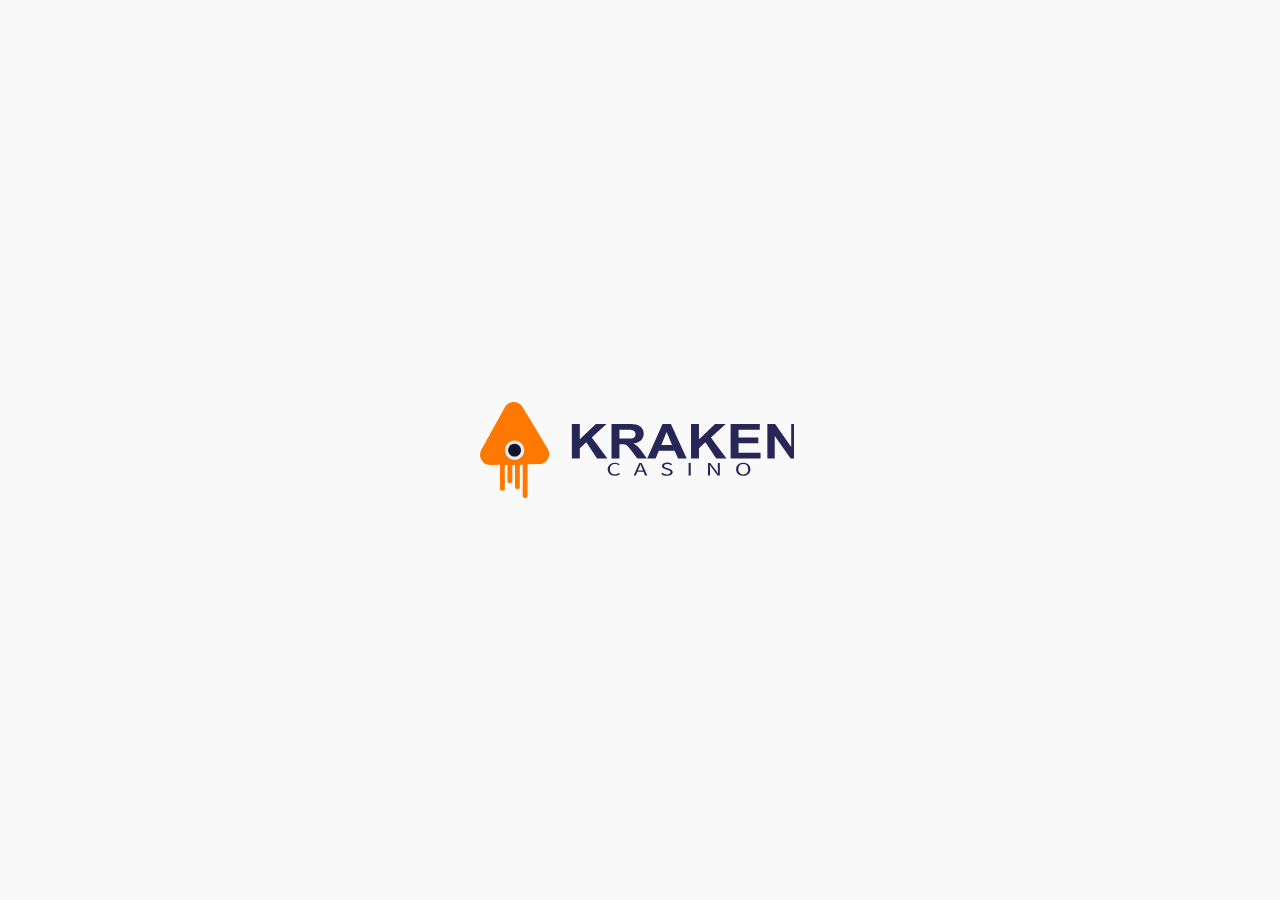
<file: my-no-bonuses.html>
<!DOCTYPE html>
<html lang="ru">
<head>
   <meta charset="UTF-8">
   <meta http-equiv="X-UA-Compatible" content="IE=edge">
   <meta name="viewport" content="width=device-width, initial-scale=1.0">
   <link rel="stylesheet" href="files/preloader/preloader.css?_v=20240113203304">
   <link rel="stylesheet" href="files/lazy-load-for-images/lazy-load-for-images.css?_v=20240113203304">
   <link rel="stylesheet" href="files/custom-select/custom-select.css?_v=20240113203304">
   <link rel="stylesheet" href="files/swiper/css/swiper-bundle.min.css?_v=20240113203304">
   <link rel="stylesheet" href="files/tabs/tabs.css?_v=20240113203304">
   <link rel="stylesheet" href="css/style.min.css?_v=20240113203304">
   <link rel="stylesheet" href="files/site-color/site-color.css?_v=20240113203304">
   <!--<link rel="icon" type="image/svg+xml" href="favicon.svg">-->
   <title>My no Bonuses - Kraken Casino</title>
</head>

<body>
   <div class="wrapper">
      <header class="header">
   <div class="header__wrapper lock-padding">
      <div id="header-container" class="n_container header__container">
         <button type="button" class="header__btn-menu">
            <svg class="default-icon" xmlns="http://www.w3.org/2000/svg" width="24" height="24" viewBox="0 0 24 24" fill="none">
               <path d="M2 6C2 5.17157 2.63959 4.5 3.42857 4.5H20.5714C21.3604 4.5 22 5.17157 22 6C22 6.82843 21.3604 7.5 20.5714 7.5H3.42857C2.63959 7.5 2 6.82843 2 6Z" fill="black"/>
               <path d="M2 12C2 11.1716 2.63959 10.5 3.42857 10.5H20.5714C21.3604 10.5 22 11.1716 22 12C22 12.8284 21.3604 13.5 20.5714 13.5H3.42857C2.63959 13.5 2 12.8284 2 12Z" fill="black"/>
               <path d="M2 18C2 17.1716 2.63959 16.5 3.42857 16.5H20.5714C21.3604 16.5 22 17.1716 22 18C22 18.8284 21.3604 19.5 20.5714 19.5H3.42857C2.63959 19.5 2 18.8284 2 18Z" fill="black"/>
            </svg>
            <svg class="active-icon" xmlns="http://www.w3.org/2000/svg" width="24" height="24" viewBox="0 0 24 24" fill="none">
               <path d="M4.93934 5.06066C5.52513 4.47487 6.45226 4.45226 7.01015 5.01015L19.132 17.132C19.6899 17.6899 19.6673 18.617 19.0815 19.2028C18.4957 19.7886 17.5686 19.8112 17.0107 19.2533L4.88883 7.13147C4.33094 6.57358 4.35355 5.64645 4.93934 5.06066Z" fill="black"/>
               <path d="M19.0814 5.06066C18.4956 4.47487 17.5685 4.45226 17.0106 5.01015L4.88877 17.132C4.33088 17.6899 4.35349 18.617 4.93928 19.2028C5.52506 19.7886 6.4522 19.8112 7.01009 19.2533L19.1319 7.13147C19.6898 6.57358 19.6672 5.64645 19.0814 5.06066Z" fill="black"/>
            </svg>
         </button>
         <div class="header__blockLogo">
            <a href="/">
               <img class="for-dark" src="images/svg/logo.svg" alt="Kraken Casino">
               <img class="for-light" src="images/logo-for-light.png" alt="Kraken Casino">
            </a>
         </div>
         <div class="header__buttons">
            <a href="#" class="sign-up">Sign Up</a>
            <a href="#" class="login">Login</a>
         </div>
         <div class="header__block-price">
            <img src="images/svg/header-currency-icon.svg" alt="">
            <p>15 458.20</p>
         </div>
      </div>
   </div>
   <div class="n_container">
      <div id="hidden-menu" class="hidden-menu">
         <div class="hidden-menu__body">
            <div class="hidden-menu__content">
               <div class="wrap-content">
                  <div class="hidden-menu__first-block">
                     <div class="hidden-menu__first-head">
                        <div class="hidden-menu__first-block-phone">
                           <div class="circle">circle</div>
                           <div class="hidden-menu__first-wrap-phone">
                              <p>Nice to see you,</p>
                              <a href="tel:+380631234596">+380 (63) 123 4596</a>
                           </div>
                        </div>
                        <div class="hidden-menu__first-block-price">
                           <p>Бонусный счет</p>
                           <div class="hidden-menu__first-price">
                              <img src="images/svg/balans-icon.svg" alt="">
                              <p>75.<span>70</span></p>
                           </div>
                        </div>
                        <div class="hidden-menu__first-links">
                           <a class="hidden-menu__first-link my-tasks" href="my-tasks.html">
                              <span class="wrap-img">
                                 <img src="images/tasks-icon.png" alt="">
                              </span>
                              Daily Tasks
                           </a>
                           <a class="hidden-menu__first-link achievements" href="achievements.html">
                              <span class="wrap-img">
                                 <img src="images/achievements-icon.png" alt="">
                              </span>
                              Achievements
                              <span class="label">New</span>
                           </a>
                           <a id="lucky-spin" class="hidden-menu__first-link lucky-spin popup-link" href="#wheel-of-fortune">
                              <span class="wrap-img">
                                 <img src="images/lucky-spin-icon.png" alt="">
                              </span>
                              Lucky Spin
                              <span class="label">New</span>
                           </a>
                           <a id="slot-machine-link" class="hidden-menu__first-link shop slot-machine popup-link" href="#slot-machine">
                              <span class="wrap-img">
                                 <img src="images/slot-machine-icon.png" alt="">
                              </span>
                              Slot Machine
                           </a>
                           <a class="hidden-menu__first-link shop" href="shop.html">
                              <span class="wrap-img">
                                 <img src="images/shop-icon.png" alt="">
                              </span>
                              shop
                           </a>
                           <a class="hidden-menu__first-link shop" href="my-bonuses.html">
                              <span class="wrap-img">
                                 <img src="images/shop-icon.png" alt="">
                              </span>
                              My bonuses
                           </a>
                        </div>
                     </div>
                  </div>
                  <ul class="hidden-menu__list">
                     <li class="live-games-icon">
                        <a href="#">Live Games</a>
                     </li>
                     <li class="table-games-icon">
                        <a href="#">Table Games</a>
                     </li>
                     <li class="vr-sport-icon">
                        <a href="#">VR Sport</a>
                     </li>
                     <li class="tvbet-icon">
                        <a href="#">TVBET</a>
                     </li>
                  </ul>
                  <ul class="hidden-menu__list">
                     <li class="favorites-icon">
                        <a href="#">Favorites</a>
                     </li>
                     <li class="hall-of-fame-icon">
                        <a href="#">Hall of Fame</a>
                     </li>
                     <li class="for-partners-icon">
                        <a href="#">For Partners</a>
                     </li>
                     <li class="referral-system-icon">
                        <a href="#">Referral System</a>
                     </li>
                     <li class="tournaments-icon">
                        <a href="#">Tournaments</a>
                     </li>
                     <li class="bonuses-icon">
                        <a href="my-bonuses.html">Bonuses</a>
                     </li>
                     <li class="news-icon">
                        <a href="#">News</a>
                     </li>
                  </ul>
                  <div class="hidden-menu__bottom">
                     <div class="column">
                        <div class="hidden-menu__wrap-btn-site-color">
                           <div class="wrap-icon">
                              <img src="images/icons/site-color-icon-light.png" alt="">
                           </div>
                           <div class="page__action">
                              <button type="button" class="page__theme">
                                 <span class="circle">circle</span>
                              </button>
                              <!--<button type="button" class="page__reset">x</button>-->
                           </div>
                           <div class="wrap-icon">
                              <img src="images/icons/site-color-icon-dark.png" alt="">
                           </div>
                        </div>
                     </div>
                     <div class="column">
                        <div class="custom-select js-custom-select">
                           <input class="custom-select__value" type="hidden" name="slot" value="0">
                           <div class="custom-select__selected">
                              <!--<p class="custom-select__placeholder">Choose</p>-->
                              <div class="current-flag">
                                 <img src="images/icons/flag-en.png" alt="">
                              </div>
                              <p class="custom-select__tag-selected">English</p>
                           </div>
                           <div class="custom-select__body">
                              <ul class="custom-select__list">
                                 <li class="custom-select__list-item selected">English</li>
                                 <li class="custom-select__list-item">Ukrainian</li>
                                 <li class="custom-select__list-item">Russian</li>
                                 <li class="custom-select__list-item">Polish</li>
                                 <li class="custom-select__list-item">Romanian</li>
                              </ul>
                           </div>
                        </div>
                     </div>
                  </div>
               </div>
            </div>
            <button id="close-menu" type="button" class="hidden-menu__close-menu">
               <img src="images/svg/close-pop-up-mobile.svg" alt="" class="mobile">
            </button>
         </div>
      </div>
   </div>
</header>

<div class="bottom-panel">
   <div class="bottom-panel__items">
      <div class="bottom-panel__item">
         <a href="#">
            <span class="bottom-panel__wrap-icon">
               <svg xmlns="http://www.w3.org/2000/svg" width="25" height="24" viewBox="0 0 25 24" fill="none">
                  <path fill-rule="evenodd" clip-rule="evenodd" d="M17.157 3H17.093C16.6544 2.99999 16.2759 2.99998 15.9626 3.02135C15.6328 3.04386 15.3029 3.09336 14.977 3.22836C14.2419 3.53285 13.6578 4.11687 13.3534 4.85195C13.2184 5.17788 13.1689 5.50779 13.1464 5.83762C13.125 6.15087 13.125 6.52934 13.125 6.96797V7.03198C13.125 7.47062 13.125 7.84914 13.1464 8.16238C13.1689 8.49221 13.2184 8.82212 13.3534 9.14805C13.6578 9.88314 14.2419 10.4672 14.977 10.7716C15.3029 10.9066 15.6328 10.9561 15.9626 10.9787C16.2759 11 16.6543 11 17.093 11H17.157C17.5956 11 17.9741 11 18.2874 10.9787C18.6172 10.9561 18.9471 10.9066 19.2731 10.7716C20.0081 10.4672 20.5922 9.88314 20.8966 9.14805C21.0316 8.82212 21.0811 8.49221 21.1037 8.16238C21.125 7.84913 21.125 7.47064 21.125 7.03199V6.96801C21.125 6.52936 21.125 6.15088 21.1037 5.83762C21.0811 5.50779 21.0316 5.17788 20.8966 4.85195C20.5922 4.11687 20.0081 3.53285 19.2731 3.22836C18.9471 3.09336 18.6172 3.04386 18.2874 3.02135C17.9741 2.99998 17.5956 2.99999 17.157 3ZM15.7423 5.07612C15.7839 5.05889 15.8708 5.03227 16.0988 5.01671C16.3357 5.00054 16.6454 5 17.125 5C17.6046 5 17.9143 5.00054 18.1512 5.01671C18.3792 5.03227 18.4661 5.05889 18.5077 5.07612C18.7527 5.17762 18.9474 5.37229 19.0489 5.61732C19.0661 5.65893 19.0927 5.74576 19.1083 5.97376C19.1245 6.21074 19.125 6.52038 19.125 7C19.125 7.47963 19.1245 7.78926 19.1083 8.02624C19.0927 8.25424 19.0661 8.34107 19.0489 8.38269C18.9474 8.62771 18.7527 8.82239 18.5077 8.92388C18.4661 8.94112 18.3792 8.96774 18.1512 8.98329C17.9143 8.99946 17.6046 9 17.125 9C16.6454 9 16.3357 8.99946 16.0988 8.98329C15.8708 8.96774 15.7839 8.94112 15.7423 8.92388C15.4973 8.82239 15.3026 8.62771 15.2011 8.38269C15.1839 8.34107 15.1573 8.25424 15.1417 8.02624C15.1255 7.78926 15.125 7.47963 15.125 7C15.125 6.52038 15.1255 6.21074 15.1417 5.97376C15.1573 5.74576 15.1839 5.65893 15.2011 5.61732C15.3026 5.37229 15.4973 5.17762 15.7423 5.07612Z" fill="white"/><path fill-rule="evenodd" clip-rule="evenodd" d="M7.09302 13H7.15699C7.59562 13 7.97414 13 8.28738 13.0214C8.61721 13.0439 8.94712 13.0934 9.27305 13.2284C10.0081 13.5328 10.5922 14.1169 10.8966 14.852C11.0316 15.1779 11.0811 15.5078 11.1037 15.8376C11.125 16.1509 11.125 16.5293 11.125 16.968V17.032C11.125 17.4706 11.125 17.8491 11.1037 18.1624C11.0811 18.4922 11.0316 18.8221 10.8966 19.1481C10.5922 19.8831 10.0081 20.4672 9.27305 20.7716C8.94712 20.9066 8.61721 20.9561 8.28738 20.9787C7.97413 21 7.59564 21 7.15699 21H7.09301C6.65436 21 6.27588 21 5.96262 20.9787C5.63279 20.9561 5.30288 20.9066 4.97695 20.7716C4.24187 20.4672 3.65785 19.8831 3.35336 19.1481C3.21836 18.8221 3.16886 18.4922 3.14635 18.1624C3.12498 17.8491 3.12499 17.4707 3.125 17.032V16.968C3.12499 16.5294 3.12498 16.1509 3.14635 15.8376C3.16886 15.5078 3.21836 15.1779 3.35336 14.852C3.65785 14.1169 4.24187 13.5328 4.97695 13.2284C5.30288 13.0934 5.63279 13.0439 5.96262 13.0214C6.27587 13 6.65439 13 7.09302 13ZM6.09876 15.0167C5.87076 15.0323 5.78393 15.0589 5.74232 15.0761C5.49729 15.1776 5.30262 15.3723 5.20112 15.6173C5.18389 15.6589 5.15727 15.7458 5.14171 15.9738C5.12554 16.2107 5.125 16.5204 5.125 17C5.125 17.4796 5.12554 17.7893 5.14171 18.0262C5.15727 18.2542 5.18389 18.3411 5.20112 18.3827C5.30262 18.6277 5.49729 18.8224 5.74232 18.9239C5.78393 18.9411 5.87076 18.9677 6.09876 18.9833C6.33574 18.9995 6.64538 19 7.125 19C7.60463 19 7.91426 18.9995 8.15124 18.9833C8.37924 18.9677 8.46607 18.9411 8.50769 18.9239C8.75271 18.8224 8.94739 18.6277 9.04888 18.3827C9.06612 18.3411 9.09274 18.2542 9.10829 18.0262C9.12446 17.7893 9.125 17.4796 9.125 17C9.125 16.5204 9.12446 16.2107 9.10829 15.9738C9.09274 15.7458 9.06612 15.6589 9.04888 15.6173C8.94739 15.3723 8.75271 15.1776 8.50769 15.0761C8.46607 15.0589 8.37924 15.0323 8.15124 15.0167C7.91426 15.0005 7.60463 15 7.125 15C6.64538 15 6.33574 15.0005 6.09876 15.0167Z" fill="white"/><path fill-rule="evenodd" clip-rule="evenodd" d="M17.093 13H17.157C17.5956 13 17.9741 13 18.2874 13.0214C18.6172 13.0439 18.9471 13.0934 19.2731 13.2284C20.0081 13.5328 20.5922 14.1169 20.8966 14.852C21.0316 15.1779 21.0811 15.5078 21.1037 15.8376C21.125 16.1509 21.125 16.5294 21.125 16.968V17.032C21.125 17.4706 21.125 17.8491 21.1037 18.1624C21.0811 18.4922 21.0316 18.8221 20.8966 19.1481C20.5922 19.8831 20.0081 20.4672 19.2731 20.7716C18.9471 20.9066 18.6172 20.9561 18.2874 20.9787C17.9741 21 17.5956 21 17.157 21H17.093C16.6544 21 16.2759 21 15.9626 20.9787C15.6328 20.9561 15.3029 20.9066 14.977 20.7716C14.2419 20.4672 13.6578 19.8831 13.3534 19.1481C13.2184 18.8221 13.1689 18.4922 13.1464 18.1624C13.125 17.8491 13.125 17.4707 13.125 17.032V16.968C13.125 16.5294 13.125 16.1509 13.1464 15.8376C13.1689 15.5078 13.2184 15.1779 13.3534 14.852C13.6578 14.1169 14.2419 13.5328 14.977 13.2284C15.3029 13.0934 15.6328 13.0439 15.9626 13.0214C16.2759 13 16.6544 13 17.093 13ZM16.0988 15.0167C15.8708 15.0323 15.7839 15.0589 15.7423 15.0761C15.4973 15.1776 15.3026 15.3723 15.2011 15.6173C15.1839 15.6589 15.1573 15.7458 15.1417 15.9738C15.1255 16.2107 15.125 16.5204 15.125 17C15.125 17.4796 15.1255 17.7893 15.1417 18.0262C15.1573 18.2542 15.1839 18.3411 15.2011 18.3827C15.3026 18.6277 15.4973 18.8224 15.7423 18.9239C15.7839 18.9411 15.8708 18.9677 16.0988 18.9833C16.3357 18.9995 16.6454 19 17.125 19C17.6046 19 17.9143 18.9995 18.1512 18.9833C18.3792 18.9677 18.4661 18.9411 18.5077 18.9239C18.7527 18.8224 18.9474 18.6277 19.0489 18.3827C19.0661 18.3411 19.0927 18.2542 19.1083 18.0262C19.1245 17.7893 19.125 17.4796 19.125 17C19.125 16.5204 19.1245 16.2107 19.1083 15.9738C19.0927 15.7458 19.0661 15.6589 19.0489 15.6173C18.9474 15.3723 18.7527 15.1776 18.5077 15.0761C18.4661 15.0589 18.3792 15.0323 18.1512 15.0167C17.9143 15.0005 17.6046 15 17.125 15C16.6454 15 16.3357 15.0005 16.0988 15.0167Z" fill="white"/><path fill-rule="evenodd" clip-rule="evenodd" d="M7.09302 3H7.15698C7.59564 2.99999 7.97413 2.99998 8.28738 3.02135C8.61721 3.04386 8.94712 3.09336 9.27305 3.22836C10.0081 3.53284 10.5922 4.11687 10.8966 4.85195C11.0316 5.17788 11.0811 5.50779 11.1037 5.83762C11.125 6.15088 11.125 6.52936 11.125 6.96801V7.03199C11.125 7.47064 11.125 7.84913 11.1037 8.16238C11.0811 8.49221 11.0316 8.82212 10.8966 9.14805C10.5922 9.88314 10.0081 10.4672 9.27305 10.7716C8.94712 10.9066 8.61721 10.9561 8.28738 10.9787C7.97413 11 7.59564 11 7.15699 11H7.09301C6.65436 11 6.27588 11 5.96262 10.9787C5.63279 10.9561 5.30288 10.9066 4.97695 10.7716C4.24187 10.4672 3.65784 9.88314 3.35336 9.14805C3.21836 8.82212 3.16886 8.49221 3.14635 8.16238C3.12498 7.84913 3.12499 7.47064 3.125 7.03198V6.96802C3.12499 6.52937 3.12498 6.15088 3.14635 5.83762C3.16886 5.50779 3.21836 5.17788 3.35336 4.85195C3.65784 4.11687 4.24187 3.53284 4.97695 3.22836C5.30288 3.09336 5.63279 3.04386 5.96262 3.02135C6.27588 2.99998 6.65437 2.99999 7.09302 3ZM6.09876 5.01671C5.87076 5.03227 5.78393 5.05888 5.74232 5.07612C5.49729 5.17762 5.30262 5.37229 5.20112 5.61732C5.18388 5.65893 5.15727 5.74576 5.14171 5.97376C5.12554 6.21074 5.125 6.52038 5.125 7C5.125 7.47963 5.12554 7.78926 5.14171 8.02624C5.15727 8.25424 5.18388 8.34107 5.20112 8.38268C5.30262 8.62771 5.49729 8.82239 5.74232 8.92388C5.78393 8.94112 5.87076 8.96773 6.09876 8.98329C6.33574 8.99946 6.64538 9 7.125 9C7.60463 9 7.91426 8.99946 8.15124 8.98329C8.37924 8.96773 8.46607 8.94112 8.50768 8.92388C8.75271 8.82239 8.94739 8.62771 9.04888 8.38268C9.06612 8.34107 9.09273 8.25424 9.10829 8.02624C9.12446 7.78926 9.125 7.47963 9.125 7C9.125 6.52038 9.12446 6.21074 9.10829 5.97376C9.09273 5.74576 9.06612 5.65893 9.04888 5.61732C8.94739 5.37229 8.75271 5.17762 8.50768 5.07612C8.46607 5.05888 8.37924 5.03227 8.15124 5.01671C7.91426 5.00054 7.60463 5 7.125 5C6.64538 5 6.33574 5.00054 6.09876 5.01671Z"/>
               </svg>
            </span>
            Games
         </a>
      </div>
      <div class="bottom-panel__item">
         <a href="my-bonuses.html">
            <span class="bottom-panel__wrap-icon">
               <svg xmlns="http://www.w3.org/2000/svg" width="25" height="24" viewBox="0 0 25 24" fill="none">
                  <path fill-rule="evenodd" clip-rule="evenodd" d="M4.375 12H20.375V17C20.375 19.2091 18.5841 21 16.375 21H8.375C6.16586 21 4.375 19.2091 4.375 17V12ZM6.375 14V17C6.375 18.1046 7.27043 19 8.375 19H16.375C17.4796 19 18.375 18.1046 18.375 17V14H6.375Z" fill="white"/><path fill-rule="evenodd" clip-rule="evenodd" d="M3.375 10C3.375 8.34315 4.71815 7 6.375 7H18.375C20.0319 7 21.375 8.34315 21.375 10V11C21.375 12.6569 20.0319 14 18.375 14H6.375C4.71815 14 3.375 12.6569 3.375 11V10ZM6.375 9C5.82272 9 5.375 9.44772 5.375 10V11C5.375 11.5523 5.82272 12 6.375 12H18.375C18.9273 12 19.375 11.5523 19.375 11V10C19.375 9.44772 18.9273 9 18.375 9H6.375Z" fill="white"/><path fill-rule="evenodd" clip-rule="evenodd" d="M7.375 6C7.375 4.34315 8.71815 3 10.375 3C11.1434 3 11.8442 3.28885 12.375 3.76389C12.9058 3.28885 13.6066 3 14.375 3C16.0319 3 17.375 4.34315 17.375 6C17.375 7.65685 16.0319 9 14.375 9H13.375V21H11.375V9H10.375C8.71815 9 7.375 7.65685 7.375 6ZM11.375 7V6C11.375 5.44772 10.9273 5 10.375 5C9.82272 5 9.375 5.44772 9.375 6C9.375 6.55228 9.82272 7 10.375 7H11.375ZM13.375 6V7H14.375C14.9273 7 15.375 6.55228 15.375 6C15.375 5.44772 14.9273 5 14.375 5C13.8227 5 13.375 5.44772 13.375 6Z"/>
               </svg>
            </span>
            Bonuses
         </a>
      </div>
      <div class="bottom-panel__item">
         <button type="button" class="header__btn-menu">
            <svg class="default-icon" xmlns="http://www.w3.org/2000/svg" width="24" height="24" viewBox="0 0 24 24" fill="none">
               <path d="M2 6C2 5.17157 2.63959 4.5 3.42857 4.5H20.5714C21.3604 4.5 22 5.17157 22 6C22 6.82843 21.3604 7.5 20.5714 7.5H3.42857C2.63959 7.5 2 6.82843 2 6Z" fill="black"/>
               <path d="M2 12C2 11.1716 2.63959 10.5 3.42857 10.5H20.5714C21.3604 10.5 22 11.1716 22 12C22 12.8284 21.3604 13.5 20.5714 13.5H3.42857C2.63959 13.5 2 12.8284 2 12Z" fill="black"/>
               <path d="M2 18C2 17.1716 2.63959 16.5 3.42857 16.5H20.5714C21.3604 16.5 22 17.1716 22 18C22 18.8284 21.3604 19.5 20.5714 19.5H3.42857C2.63959 19.5 2 18.8284 2 18Z" fill="black"/>
            </svg>
            <svg class="active-icon" xmlns="http://www.w3.org/2000/svg" width="24" height="24" viewBox="0 0 24 24" fill="none">
               <path d="M4.93934 5.06066C5.52513 4.47487 6.45226 4.45226 7.01015 5.01015L19.132 17.132C19.6899 17.6899 19.6673 18.617 19.0815 19.2028C18.4957 19.7886 17.5686 19.8112 17.0107 19.2533L4.88883 7.13147C4.33094 6.57358 4.35355 5.64645 4.93934 5.06066Z" fill="black"/>
               <path d="M19.0814 5.06066C18.4956 4.47487 17.5685 4.45226 17.0106 5.01015L4.88877 17.132C4.33088 17.6899 4.35349 18.617 4.93928 19.2028C5.52506 19.7886 6.4522 19.8112 7.01009 19.2533L19.1319 7.13147C19.6898 6.57358 19.6672 5.64645 19.0814 5.06066Z" fill="black"/>
            </svg>
         </button>
      </div>
      <div class="bottom-panel__item">
         <a href="#">
            <span class="bottom-panel__wrap-icon">
               <svg xmlns="http://www.w3.org/2000/svg" width="25" height="24" viewBox="0 0 25 24" fill="none">
                  <path fill-rule="evenodd" clip-rule="evenodd" d="M14.4179 13.7929C14.8084 13.4024 15.4416 13.4024 15.8321 13.7929L21.3321 19.2929C21.7226 19.6834 21.7226 20.3166 21.3321 20.7071C20.9416 21.0976 20.3084 21.0976 19.9179 20.7071L14.4179 15.2071C14.0274 14.8166 14.0274 14.1834 14.4179 13.7929Z" fill="white"/><path fill-rule="evenodd" clip-rule="evenodd" d="M10.625 5C7.86358 5 5.625 7.23858 5.625 10C5.625 12.7614 7.86358 15 10.625 15C13.3864 15 15.625 12.7614 15.625 10C15.625 7.23858 13.3864 5 10.625 5ZM3.625 10C3.625 6.13401 6.75901 3 10.625 3C14.491 3 17.625 6.13401 17.625 10C17.625 13.866 14.491 17 10.625 17C6.75901 17 3.625 13.866 3.625 10Z"/>
               </svg>
            </span>
            Search
         </a>
      </div>
      <div class="bottom-panel__item">
         <a href="#">
            <span class="bottom-panel__wrap-icon">
               <svg xmlns="http://www.w3.org/2000/svg" width="25" height="24" viewBox="0 0 25 24" fill="none" class="support">
                  <path d="M8.85368 20.672C8.81062 20.6936 8.76753 20.7054 8.71495 20.7075C8.71126 20.684 8.70806 20.6506 8.70806 20.6051V18.0603V17.0603H7.70806H7.50071C6.86221 17.0603 6.31129 16.9165 5.82542 16.6433C5.34952 16.3723 4.96907 15.9913 4.67811 15.4785C4.40602 14.9882 4.25 14.3747 4.25 13.6023V6.45806C4.25 5.6803 4.40196 5.06209 4.66626 4.56916C4.93882 4.07237 5.31564 3.69603 5.81295 3.42392C6.30408 3.15519 6.9237 3 7.70806 3H18.7919C19.5736 3 20.1909 3.15722 20.6807 3.42985L20.6807 3.42987L20.687 3.43334C21.184 3.70524 21.5565 4.08058 21.8226 4.57539L21.8226 4.57542L21.828 4.58531C22.0952 5.06905 22.25 5.68096 22.25 6.45806V13.6023C22.25 14.379 22.0953 14.9959 21.8261 15.4879L21.8261 15.4879L21.8226 15.4944C21.5565 15.9892 21.184 16.3645 20.687 16.6364C20.1959 16.9051 19.5763 17.0603 18.7919 17.0603H13.4102H13.0332L12.75 17.3093L9.31924 20.3253L9.31919 20.3252L9.30954 20.334C9.08529 20.5363 8.93947 20.6304 8.86534 20.6663L8.8653 20.6662L8.85368 20.672Z" stroke-width="2"/>
                  <path d="M11.9624 10.9702C11.9624 10.2872 12.3115 9.84681 13.1282 9.24681C13.7077 8.81915 14.1161 8.53191 14.1161 8.00213C14.1161 7.42128 13.5563 7.08298 12.9306 7.08298C12.4168 7.08298 12.0217 7.26809 11.7121 7.65745C11.4882 7.88085 11.3104 8.00213 11.0074 8.00213C10.5069 8.00213 10.25 7.66383 10.25 7.27447C10.25 6.87872 10.4805 6.4766 10.8428 6.17021C11.3301 5.7617 12.1073 5.5 13.1347 5.5C14.9657 5.5 16.25 6.37447 16.25 7.88085C16.25 8.97872 15.5716 9.50851 14.7747 10.0447C14.2346 10.4277 13.9778 10.6511 13.7736 11.1043C13.5497 11.4872 13.3784 11.7809 12.8318 11.7809C12.2522 11.7809 11.9624 11.4298 11.9624 10.9702ZM11.666 13.4915C11.666 12.8787 12.1863 12.483 12.8186 12.483C13.4509 12.483 13.9646 12.8787 13.9646 13.4915C13.9646 14.1043 13.4509 14.5 12.8186 14.5C12.1863 14.5 11.666 14.1043 11.666 13.4915Z"/>
               </svg>
            </span>
            Support
         </a>
      </div>
   </div>
</div>

<div id="wheel-of-fortune" class="popup achievements__popup wheel-of-fortune-popup">
   <div class="popup__body">
      <div class="popup__content">
         <h2>
            <span class="desktop">Spin the Lucky Wheel every day to collect your free coins</span>
            <span class="mobile">Lucky Spin</span>
         </h2>
         <div class="tabs">
            <a href="#slot-machine" class="tabs__tab popup-link">Slot Machine</a>
            <a href="#wheel-of-fortune" class="tabs__tab active popup-link">Lucky Wheel</a>
         </div>
         <div class="wheel-of-fortune-popup__block-baraban">
            <img class="wheel-of-fortune-popup__frame" src="images/frame.png" alt="">
            <img class="wheel-of-fortune-popup__baraban js-wheel-of-fortune" src="images/baraban.png" alt="">
            <img class="wheel-of-fortune-popup__central-circle-baraban" src="images/central-circle-baraban.png" alt="">
         </div>
         <button type="button" class="achievements__popup-button js-btn-start-rotating">Обертати!</button>
         <p class="wheel-of-fortune-popup__text-under-button">У вас є 1 безкоштовне обертання!</p>
         <div class="popup__close close-popup">
            <img src="images/svg/close-pop-up.svg" alt="" class="dekstop">
            <img src="images/svg/close-pop-up-mobile.svg" alt="" class="mobile">
         </div>
         <div class="achievements__popup-block-image">
            <img class="achievements__popup-bg desktop" src="images/wheel-of-fortune-popup-content-bg.png" alt="">
            <img class="achievements__popup-bg mobile" src="images/wheel-of-fortune-popup-content-bg-mobile.jpg" alt="">
         </div>
      </div>
   </div>
</div>

<div id="slot-machine" class="popup achievements__popup slot-machine-popup">
   <div class="popup__body">
      <div class="popup__content">
         <a href="#slot-machine-combinations" class="popup-link"><img src="images/icons/info-icon.png" alt="" class="desktop"><img src="images/icons/info-mobile-icon.png" alt="" class="mobile">Комбинации</a>
         <div class="tabs">
            <a href="#slot-machine" class="tabs__tab active popup-link">Slot Machine</a>
            <a href="#wheel-of-fortune" class="tabs__tab popup-link">Lucky Wheel</a>
         </div>
         <h2>Welcome to the <span>Lucky</span> Wheel</h2>
         <h3>Grand Jackpot</h3>
         <p>5,555 UAH</p>
         <div class="popup__close close-popup">
            <img src="images/icons/close-popup-icon.png" alt="" class="dekstop">
            <img src="images/svg/close-pop-up-mobile.svg" alt="" class="mobile">
         </div>
         <button type="button" class="slot-machine-popup__play">
            <img src="images/icons/slot-machine-popup-play.png" alt="">
         </button>
         <div class="slot-machine-popup__elements">
            <div class="slot-machine-popup__element">
               <div class="slot-machine-popup__columns">
                  <div class="slot-machine-popup__column">
                     <img src="images/icons/slot-machine-popup-element-1.png" alt="">
                  </div>
                  <div class="slot-machine-popup__column">
                     <img src="images/icons/slot-machine-popup-element-1.png" alt="">
                  </div>
                  <div class="slot-machine-popup__column">
                     <img src="images/icons/slot-machine-popup-element-4.png" alt="">
                  </div>
                  <div class="slot-machine-popup__column">
                     <img src="images/icons/slot-machine-popup-element-5.png" alt="">
                  </div>
                  <div class="slot-machine-popup__column">
                     <img src="images/icons/slot-machine-popup-element-4.png" alt="">
                  </div>
               </div>
            </div>
            <div class="slot-machine-popup__element">
               <div class="slot-machine-popup__columns">
                  <div class="slot-machine-popup__column">
                     <img src="images/icons/slot-machine-popup-element-1.png" alt="">
                  </div>
                  <div class="slot-machine-popup__column">
                     <img src="images/icons/slot-machine-popup-element-5.png" alt="">
                  </div>
                  <div class="slot-machine-popup__column">
                     <img src="images/icons/slot-machine-popup-element-4.png" alt="">
                  </div>
                  <div class="slot-machine-popup__column">
                     <img src="images/icons/slot-machine-popup-element-3.png" alt="">
                  </div>
                  <div class="slot-machine-popup__column">
                     <img src="images/icons/slot-machine-popup-element-2.png" alt="">
                  </div>
               </div>
            </div>
            <div class="slot-machine-popup__element">
               <div class="slot-machine-popup__columns">
                  <div class="slot-machine-popup__column">
                     <img src="images/icons/slot-machine-popup-element-1.png" alt="">
                  </div>
                  <div class="slot-machine-popup__column">
                     <img src="images/icons/slot-machine-popup-element-4.png" alt="">
                  </div>
                  <div class="slot-machine-popup__column">
                     <img src="images/icons/slot-machine-popup-element-4.png" alt="">
                  </div>
                  <div class="slot-machine-popup__column">
                     <img src="images/icons/slot-machine-popup-element-5.png" alt="">
                  </div>
                  <div class="slot-machine-popup__column">
                     <img src="images/icons/slot-machine-popup-element-2.png" alt="">
                  </div>
               </div>
            </div>
         </div>
         <!--<div class="block-machine">
            <img src="images/machine.png" alt="" class="machine">
         </div>-->
         <div class="achievements__popup-block-image">
            <img class="achievements__popup-bg desktop" src="images/slot-machine-popup-content-bg.jpg" alt="">
            <img class="achievements__popup-bg mobile" src="images/slot-machine-popup-content-bg-mobile.png" alt="">
         </div>
      </div>
   </div>
</div>

<div id="slot-machine-combinations" class="popup slot-machine-combinations-popup">
   <div class="popup__body">
      <div class="popup__content">
         <div class="for-scroll">
            <h2>Комбинации</h2>
            <div class="slot-machine-combinations-popup__items">
               <div class="slot-machine-combinations-popup__item">
                  <h3>Уменьшение вейджера</h3>
                  <div class="slot-machine-combinations-popup__columns">
                     <div class="slot-machine-combinations-popup__column">
                        <img src="images/icons/crystal-icon.png" alt="">
                     </div>
                     <div class="slot-machine-combinations-popup__column">
                        <img src="images/icons/crystal-icon.png" alt="">
                     </div>
                     <div class="slot-machine-combinations-popup__column">
                        <img src="images/icons/crystal-icon.png" alt="">
                     </div>
                     <div class="slot-machine-combinations-popup__column">
                        <img class="for-dark" src="images/icons/equals-icon.png" alt="">
                        <img class="for-light" src="images/icons/equals-icon-for-light.png" alt="">
                     </div>
                     <a href="#wager-reduction" class="slot-machine-combinations-popup__column popup-link">
                        <img src="images/icons/x10-icon.png" alt="">
                     </a>
                     <div class="slot-machine-combinations-popup__column">
                        <img src="images/icons/crystal-icon.png" alt="">
                     </div>
                     <div class="slot-machine-combinations-popup__column">
                        <img src="images/icons/crystal-icon.png" alt="">
                     </div>
                     <div class="slot-machine-combinations-popup__column">
                        <img src="images/icons/question-icon.png" alt="">
                     </div>
                     <div class="slot-machine-combinations-popup__column">
                        <img class="for-dark" src="images/icons/equals-icon.png" alt="">
                        <img class="for-light" src="images/icons/equals-icon-for-light.png" alt="">
                     </div>
                     <a href="#wager-reduction" class="slot-machine-combinations-popup__column popup-link">
                        <img src="images/icons/x5-icon.png" alt="">
                     </a>
                     <div class="slot-machine-combinations-popup__column">
                        <img src="images/icons/crystal-icon.png" alt="">
                     </div>
                     <div class="slot-machine-combinations-popup__column">
                        <img src="images/icons/question-icon.png" alt="">
                     </div>
                     <div class="slot-machine-combinations-popup__column">
                        <img src="images/icons/crystal-icon.png" alt="">
                     </div>
                     <div class="slot-machine-combinations-popup__column">
                        <img class="for-dark" src="images/icons/equals-icon.png" alt="">
                        <img class="for-light" src="images/icons/equals-icon-for-light.png" alt="">
                     </div>
                     <a href="#wager-reduction" class="slot-machine-combinations-popup__column popup-link">
                        <img src="images/icons/x5-icon.png" alt="">
                     </a>
                     <div class="slot-machine-combinations-popup__column">
                        <img src="images/icons/question-icon.png" alt="">
                     </div>
                     <div class="slot-machine-combinations-popup__column">
                        <img src="images/icons/crystal-icon.png" alt="">
                     </div>
                     <div class="slot-machine-combinations-popup__column">
                        <img src="images/icons/crystal-icon.png" alt="">
                     </div>
                     <div class="slot-machine-combinations-popup__column">
                        <img class="for-dark" src="images/icons/equals-icon.png" alt="">
                        <img class="for-light" src="images/icons/equals-icon-for-light.png" alt="">
                     </div>
                     <a href="#wager-reduction" class="slot-machine-combinations-popup__column popup-link">
                        <img src="images/icons/x5-icon.png" alt="">
                     </a>
                  </div>
               </div>
               <div class="slot-machine-combinations-popup__item">
                  <h3>Бездепозитный бонус</h3>
                  <div class="slot-machine-combinations-popup__columns">
                     <div class="slot-machine-combinations-popup__column">
                        <img src="images/icons/crown-icon.png" alt="">
                     </div>
                     <div class="slot-machine-combinations-popup__column">
                        <img src="images/icons/crown-icon.png" alt="">
                     </div>
                     <div class="slot-machine-combinations-popup__column">
                        <img src="images/icons/crown-icon.png" alt="">
                     </div>
                     <div class="slot-machine-combinations-popup__column">
                        <img class="for-dark" src="images/icons/equals-icon.png" alt="">
                        <img class="for-light" src="images/icons/equals-icon-for-light.png" alt="">
                     </div>
                     <a href="#wager-reduction" class="slot-machine-combinations-popup__column popup-link">
                        <img src="images/icons/x150-icon.png" alt="">
                     </a>
                     <div class="slot-machine-combinations-popup__column">
                        <img src="images/icons/crown-icon.png" alt="">
                     </div>
                     <div class="slot-machine-combinations-popup__column">
                        <img src="images/icons/crown-icon.png" alt="">
                     </div>
                     <div class="slot-machine-combinations-popup__column">
                        <img src="images/icons/question-icon.png" alt="">
                     </div>
                     <div class="slot-machine-combinations-popup__column">
                        <img class="for-dark" src="images/icons/equals-icon.png" alt="">
                        <img class="for-light" src="images/icons/equals-icon-for-light.png" alt="">
                     </div>
                     <a href="#wager-reduction" class="slot-machine-combinations-popup__column popup-link">
                        <img src="images/icons/x50-icon.png" alt="">
                     </a>
                     <div class="slot-machine-combinations-popup__column">
                        <img src="images/icons/crown-icon.png" alt="">
                     </div>
                     <div class="slot-machine-combinations-popup__column">
                        <img src="images/icons/question-icon.png" alt="">
                     </div>
                     <div class="slot-machine-combinations-popup__column">
                        <img src="images/icons/crown-icon.png" alt="">
                     </div>
                     <div class="slot-machine-combinations-popup__column">
                        <img class="for-dark" src="images/icons/equals-icon.png" alt="">
                        <img class="for-light" src="images/icons/equals-icon-for-light.png" alt="">
                     </div>
                     <a href="#wager-reduction" class="slot-machine-combinations-popup__column popup-link">
                        <img src="images/icons/x50-icon.png" alt="">
                     </a>
                     <div class="slot-machine-combinations-popup__column">
                        <img src="images/icons/question-icon.png" alt="">
                     </div>
                     <div class="slot-machine-combinations-popup__column">
                        <img src="images/icons/crown-icon.png" alt="">
                     </div>
                     <div class="slot-machine-combinations-popup__column">
                        <img src="images/icons/crown-icon.png" alt="">
                     </div>
                     <div class="slot-machine-combinations-popup__column">
                        <img class="for-dark" src="images/icons/equals-icon.png" alt="">
                        <img class="for-light" src="images/icons/equals-icon-for-light.png" alt="">
                     </div>
                     <a href="#wager-reduction" class="slot-machine-combinations-popup__column popup-link">
                        <img src="images/icons/x50-icon.png" alt="">
                     </a>
                  </div>
               </div>
               <div class="slot-machine-combinations-popup__item">
                  <h3>Уменьшение вейджера</h3>
                  <div class="slot-machine-combinations-popup__columns">
                     <div class="slot-machine-combinations-popup__column">
                        <img src="images/icons/crystal-icon.png" alt="">
                     </div>
                     <div class="slot-machine-combinations-popup__column">
                        <img src="images/icons/crystal-icon.png" alt="">
                     </div>
                     <div class="slot-machine-combinations-popup__column">
                        <img src="images/icons/crystal-icon.png" alt="">
                     </div>
                     <div class="slot-machine-combinations-popup__column">
                        <img class="for-dark" src="images/icons/equals-icon.png" alt="">
                        <img class="for-light" src="images/icons/equals-icon-for-light.png" alt="">
                     </div>
                     <a href="#wager-reduction" class="slot-machine-combinations-popup__column popup-link">
                        <img src="images/icons/x10-icon.png" alt="">
                     </a>
                     <div class="slot-machine-combinations-popup__column">
                        <img src="images/icons/crystal-icon.png" alt="">
                     </div>
                     <div class="slot-machine-combinations-popup__column">
                        <img src="images/icons/crystal-icon.png" alt="">
                     </div>
                     <div class="slot-machine-combinations-popup__column">
                        <img src="images/icons/question-icon.png" alt="">
                     </div>
                     <div class="slot-machine-combinations-popup__column">
                        <img class="for-dark" src="images/icons/equals-icon.png" alt="">
                        <img class="for-light" src="images/icons/equals-icon-for-light.png" alt="">
                     </div>
                     <a href="#wager-reduction" class="slot-machine-combinations-popup__column popup-link">
                        <img src="images/icons/x5-icon.png" alt="">
                     </a>
                     <div class="slot-machine-combinations-popup__column">
                        <img src="images/icons/crystal-icon.png" alt="">
                     </div>
                     <div class="slot-machine-combinations-popup__column">
                        <img src="images/icons/question-icon.png" alt="">
                     </div>
                     <div class="slot-machine-combinations-popup__column">
                        <img src="images/icons/crystal-icon.png" alt="">
                     </div>
                     <div class="slot-machine-combinations-popup__column">
                        <img class="for-dark" src="images/icons/equals-icon.png" alt="">
                        <img class="for-light" src="images/icons/equals-icon-for-light.png" alt="">
                     </div>
                     <a href="#wager-reduction" class="slot-machine-combinations-popup__column popup-link">
                        <img src="images/icons/x5-icon.png" alt="">
                     </a>
                     <div class="slot-machine-combinations-popup__column">
                        <img src="images/icons/question-icon.png" alt="">
                     </div>
                     <div class="slot-machine-combinations-popup__column">
                        <img src="images/icons/crystal-icon.png" alt="">
                     </div>
                     <div class="slot-machine-combinations-popup__column">
                        <img src="images/icons/crystal-icon.png" alt="">
                     </div>
                     <div class="slot-machine-combinations-popup__column">
                        <img class="for-dark" src="images/icons/equals-icon.png" alt="">
                        <img class="for-light" src="images/icons/equals-icon-for-light.png" alt="">
                     </div>
                     <a href="#wager-reduction" class="slot-machine-combinations-popup__column popup-link">
                        <img src="images/icons/x5-icon.png" alt="">
                     </a>
                  </div>
               </div>
               <div class="slot-machine-combinations-popup__item">
                  <h3>Уменьшение вейджера</h3>
                  <div class="slot-machine-combinations-popup__columns">
                     <div class="slot-machine-combinations-popup__column">
                        <img src="images/icons/crystal-icon.png" alt="">
                     </div>
                     <div class="slot-machine-combinations-popup__column">
                        <img src="images/icons/crystal-icon.png" alt="">
                     </div>
                     <div class="slot-machine-combinations-popup__column">
                        <img src="images/icons/crystal-icon.png" alt="">
                     </div>
                     <div class="slot-machine-combinations-popup__column">
                        <img class="for-dark" src="images/icons/equals-icon.png" alt="">
                        <img class="for-light" src="images/icons/equals-icon-for-light.png" alt="">
                     </div>
                     <a href="#wager-reduction" class="slot-machine-combinations-popup__column popup-link">
                        <img src="images/icons/x10-icon.png" alt="">
                     </a>
                     <div class="slot-machine-combinations-popup__column">
                        <img src="images/icons/crystal-icon.png" alt="">
                     </div>
                     <div class="slot-machine-combinations-popup__column">
                        <img src="images/icons/crystal-icon.png" alt="">
                     </div>
                     <div class="slot-machine-combinations-popup__column">
                        <img src="images/icons/question-icon.png" alt="">
                     </div>
                     <div class="slot-machine-combinations-popup__column">
                        <img class="for-dark" src="images/icons/equals-icon.png" alt="">
                        <img class="for-light" src="images/icons/equals-icon-for-light.png" alt="">
                     </div>
                     <a href="#wager-reduction" class="slot-machine-combinations-popup__column popup-link">
                        <img src="images/icons/x5-icon.png" alt="">
                     </a>
                     <div class="slot-machine-combinations-popup__column">
                        <img src="images/icons/crystal-icon.png" alt="">
                     </div>
                     <div class="slot-machine-combinations-popup__column">
                        <img src="images/icons/question-icon.png" alt="">
                     </div>
                     <div class="slot-machine-combinations-popup__column">
                        <img src="images/icons/crystal-icon.png" alt="">
                     </div>
                     <div class="slot-machine-combinations-popup__column">
                        <img class="for-dark" src="images/icons/equals-icon.png" alt="">
                        <img class="for-light" src="images/icons/equals-icon-for-light.png" alt="">
                     </div>
                     <a href="#wager-reduction" class="slot-machine-combinations-popup__column popup-link">
                        <img src="images/icons/x5-icon.png" alt="">
                     </a>
                     <div class="slot-machine-combinations-popup__column">
                        <img src="images/icons/question-icon.png" alt="">
                     </div>
                     <div class="slot-machine-combinations-popup__column">
                        <img src="images/icons/crystal-icon.png" alt="">
                     </div>
                     <div class="slot-machine-combinations-popup__column">
                        <img src="images/icons/crystal-icon.png" alt="">
                     </div>
                     <div class="slot-machine-combinations-popup__column">
                        <img class="for-dark" src="images/icons/equals-icon.png" alt="">
                        <img class="for-light" src="images/icons/equals-icon-for-light.png" alt="">
                     </div>
                     <a href="#wager-reduction" class="slot-machine-combinations-popup__column popup-link">
                        <img src="images/icons/x5-icon.png" alt="">
                     </a>
                  </div>
               </div>
            </div>
            <div class="popup__close close-popup">
               <img src="images/svg/close-pop-up.svg" alt="" class="dekstop">
               <img src="images/svg/close-pop-up-mobile.svg" alt="" class="mobile">
            </div>
         </div>
      </div>
   </div>
</div>

<div id="wager-reduction" class="popup achievements__popup wager-reduction-popup">
   <div class="popup__body">
      <div class="popup__content">
         <h2>Вітаємо!</h2>
         <div class="achievements__popup-block-icon">
            <img src="images/icons/x5-wager-popup-icon.png" alt="">
         </div>
         <h3>Уменьшение вейджера x10</h3>
         <p class="wheel-of-fortune-popup__text-under-button">Використати бонус до: <span>23:59 28.12.2023</span></p>
         <a href="#" class="achievements__popup-button for-gifts">Перейти до подарунків</a>
         <a href="#wheel-of-fortune" class="achievements__popup-button popup-link">Обертати!</a>
         <div class="popup__close close-popup">
            <img src="images/svg/close-pop-up.svg" alt="" class="dekstop">
            <img src="images/svg/close-pop-up-mobile.svg" alt="" class="mobile">
         </div>
         <div class="achievements__popup-block-image">
            <img class="achievements__popup-bg desktop" src="images/wager-reduction-popup-content-bg.png" alt="">
            <img class="achievements__popup-bg mobile" src="images/wager-reduction-popup-content-bg-mobile.png" alt="">
         </div>
      </div>
   </div>
</div>

<div class="preloader">
   <div class="preloader__wrap-logo">
      <svg width="239" height="72" viewBox="0 0 239 72" fill="none" xmlns="http://www.w3.org/2000/svg">
         <path class="letter" d="M95.3833 50.2319C95.3833 47.1683 97.752 45.2988 100.904 45.2988C102.411 45.2988 103.595 45.8567 104.329 46.4734L103.458 47.2564C102.803 46.7279 101.98 46.3559 100.933 46.3559C98.584 46.3559 97.0179 47.8241 97.0179 50.1928C97.0179 52.5615 98.5154 54.0786 100.874 54.0786C102.059 54.0786 102.969 53.6871 103.762 53.0117L104.633 53.7654C103.654 54.6365 102.431 55.1357 100.816 55.1357C97.7128 55.1357 95.3931 53.3054 95.3931 50.2222L95.3833 50.2319Z" fill="#262756"/>
         <path class="letter" d="M118.972 45.4746H120.763L124.972 54.9689H123.298L121.125 49.6638C120.675 48.6067 120.274 47.5594 119.882 46.4632H119.804C119.422 47.5692 119.021 48.6067 118.571 49.6638L116.378 54.9689H114.763L118.972 45.4746ZM116.975 51.1125H122.711V52.0815H116.975V51.1125Z" fill="#262756"/>
         <path class="letter" d="M135.298 53.7358L136.248 52.9039C137.148 53.6086 138.391 54.0784 139.683 54.0784C141.318 54.0784 142.287 53.4618 142.287 52.5319C142.287 51.5629 141.386 51.2497 140.212 50.8582L138.421 50.2513C137.256 49.8696 135.895 49.204 135.895 47.8043C135.895 46.4047 137.55 45.2791 139.811 45.2791C141.289 45.2791 142.6 45.7684 143.481 46.4536L142.639 47.2269C141.876 46.6787 140.966 46.3362 139.811 46.3362C138.411 46.3362 137.491 46.8745 137.491 47.726C137.491 48.6461 138.577 48.9789 139.556 49.3019L141.328 49.8892C142.767 50.359 143.892 51.0148 143.892 52.4242C143.892 53.9218 142.267 55.1257 139.654 55.1257C137.902 55.1257 136.385 54.5776 135.298 53.7163V53.7358Z" fill="#262756"/>
         <path class="letter" d="M155.814 45.4746H157.4V54.9689H155.814V45.4746Z" fill="#262756"/>
         <path class="letter" d="M170.28 45.4746H171.915L176.417 51.4452L177.758 53.4126H177.837C177.758 52.4534 177.631 51.3865 177.631 50.3881V45.4746H179.138V54.9689H177.504L173.001 48.9885L171.66 47.0309H171.582C171.66 47.9901 171.788 49.0081 171.788 49.9966V54.9689H170.28V45.4746Z" fill="#262756"/>
         <path class="letter" d="M191.305 50.183C191.305 47.139 193.497 45.2988 196.63 45.2988C199.762 45.2988 201.954 47.1487 201.954 50.183C201.954 53.2173 199.762 55.1357 196.63 55.1357C193.497 55.1357 191.305 53.2173 191.305 50.183ZM200.31 50.183C200.31 47.8143 198.851 46.3559 196.63 46.3559C194.408 46.3559 192.949 47.8143 192.949 50.183C192.949 52.5517 194.408 54.0786 196.63 54.0786C198.851 54.0786 200.31 52.5517 200.31 50.183Z" fill="#262756"/>
         <path class="element" d="M29.7257 46.7767L29.7453 63.4162C29.7453 64.2384 29.0797 64.9333 28.189 65.0508C27.0927 65.1878 26.1237 64.4244 26.1237 63.4162L26.1042 46.9725L24.1172 47.0508L24.1368 59.3738C24.1368 59.9904 23.4712 60.5092 22.5805 60.5973C21.4843 60.705 20.5153 60.1275 20.5153 59.3738L20.4859 46.9823L18.5087 47.0508L18.5381 65.3738C18.5381 65.4227 17.8725 66.1862 16.9818 66.3134C15.8856 66.47 14.9166 65.6185 14.9166 65.227V46.8746L7.80074 47.041C1.92798 47.1487 -1.85016 40.855 0.988338 35.7164L9.78769 19.8208L18.5772 3.93497C21.4255 -1.20369 28.7567 -1.33093 31.7812 3.70006L41.1482 19.2727L50.5153 34.8452C53.5397 39.8762 49.9867 46.2971 44.114 46.4048L35.5006 46.5712V69.6511C35.5006 70.8257 34.835 71.8142 33.9443 71.9806C32.848 72.1862 31.879 71.0802 31.879 69.6511V46.7865H29.7355L29.7257 46.7767Z" fill="#FF7900"/>
         <path d="M25.8108 43.2042C29.7895 43.2042 33.0148 39.9789 33.0148 36.0003C33.0148 32.0217 29.7895 28.7964 25.8108 28.7964C21.8322 28.7964 18.6069 32.0217 18.6069 36.0003C18.6069 39.9789 21.8322 43.2042 25.8108 43.2042Z" fill="#EAEAEA"/>
         <path d="M25.8109 40.7767C28.4489 40.7767 30.5874 38.6381 30.5874 36.0001C30.5874 33.3621 28.4489 31.2236 25.8109 31.2236C23.1729 31.2236 21.0344 33.3621 21.0344 36.0001C21.0344 38.6381 23.1729 40.7767 25.8109 40.7767Z" fill="#14142D"/>
         <path class="letter" d="M68.6035 42.2546V16.4438H74.5448V27.9055L86.535 16.4438H94.522L83.4518 26.4961L95.1288 42.2546H87.4453L79.3605 30.1372L74.5448 34.4536V42.2546H68.6035Z" fill="#262756"/>
         <path class="letter" d="M98.2124 42.2546V16.4438H110.712C113.854 16.4438 116.134 16.6788 117.563 17.1388C118.992 17.5988 120.128 18.4308 120.979 19.6151C121.831 20.7995 122.261 22.16 122.261 23.6869C122.261 25.6249 121.615 27.2204 120.314 28.483C119.012 29.7456 117.074 30.5385 114.5 30.8713C115.782 31.527 116.839 32.2514 117.681 33.0344C118.513 33.8174 119.638 35.2171 121.057 37.2236L124.65 42.2644H117.553L113.256 36.6461C111.73 34.6396 110.692 33.377 110.124 32.8484C109.566 32.3297 108.969 31.9675 108.343 31.7717C107.716 31.576 106.718 31.4781 105.358 31.4781H104.154V42.2546H98.2124ZM104.154 27.3574H108.548C111.397 27.3574 113.178 27.2497 113.883 27.0442C114.588 26.8288 115.146 26.4667 115.547 25.9479C115.948 25.4292 116.144 24.7832 116.144 24.0099C116.144 23.1388 115.88 22.4438 115.351 21.9055C114.823 21.3672 114.079 21.0344 113.11 20.8974C112.63 20.8386 111.181 20.8093 108.774 20.8093H104.144V27.3574H104.154Z" fill="#262756"/>
         <path class="letter" d="M154.375 42.2546H147.915L145.351 36.3916H133.596L131.168 42.2546H124.875L136.326 16.4438H142.6L154.375 42.2546ZM143.442 32.0458L139.39 22.4634L135.416 32.0458H143.442Z" fill="#262756"/>
         <path class="letter" d="M157.605 42.2546V16.4438H163.547V27.9055L175.537 16.4438H183.524L172.454 26.4961L184.131 42.2546H176.447L168.362 30.1372L163.547 34.4536V42.2546H157.605Z" fill="#262756"/>
         <path class="letter" d="M187.184 42.2546V16.4438H208.982V20.8093H193.116V26.5352H207.876V30.881H193.116V37.9088H209.54V42.2546H187.175H187.184Z" fill="#262756"/>
         <path class="letter" d="M214.639 42.2546V16.4438H220.414L232.444 33.6804V16.4438H237.964V42.2546H232.003L220.15 25.4194V42.2546H214.639Z" fill="#262756"/>
      </svg>
      <div class="preloader__overlay"></div>
   </div>
</div>
<script src="files/preloader/preloader.js?_v=20240113203304"></script>
      <div class="page__head">
         <div class="n_container">
            <div class="page__block-go-back-to-mome">
               <img src="images/svg/go-back-to-mome-icon.svg" alt="">
               <a href="/">Вернуться на главную</a>
            </div>
            <h1 class="page__title">My Bonuses</h1>
         </div>
      </div>
      <main class="main">
         <div class="page__content">
            <div class="n_container">
               <div class="no-bonuses">
                  <div class="no-bonuses__block-image wrap-lazy-load-image">
                     <img src="images/no-bonuses-image.png" alt="">
                  </div>
                  <h2>Упс, тут пусто</h2>
                  <div class="no-bonuses__block-text">
                     <p>Здається у вас ще немає жодного бонуса. Щоб отримати бонуси виконуйте щоденні завдання або купуйте бонуси в магазині</p>
                  </div>
                  <div class="no-bonuses__links">
                     <a href="my-tasks.html" class="no-bonuses__link my-tasks">
                        <span class="no-bonuses__link-wrap-img">
                           <img src="images/tasks-icon.png" alt="">
                        </span>
                        Завдання
                     </a>
                     <a href="achievements.html" class="no-bonuses__link achievements">
                        <span class="no-bonuses__link-wrap-img">
                           <img src="images/achievements-icon.png" alt="">
                        </span>
                        Досягнення
                     </a>
                     <a href="shop.html" class="no-bonuses__link shop">
                        <span class="no-bonuses__link-wrap-img">
                           <img src="images/shop-icon.png" alt="">
                        </span>
                        Магазин
                     </a>
                  </div>
               </div>
            </div>
         </div>
      </main>
      
   </div>

   <script src="js/script.min.js?_v=20240113203304"></script>
   <script src="files/js/pop-up.js?_v=20240113203304"></script>

   <script src="files/lazy-load-for-images/lazy-load-for-images.js?_v=20240113203304"></script>

   <script src="files/custom-select/custom-select.js?_v=20240113203304"></script>
   <script src="files/site-color/site-color.js?_v=20240113203304"></script>

   <script src="files/js/demo.js?_v=20240113203304"></script>

</body>
</html>
</file>
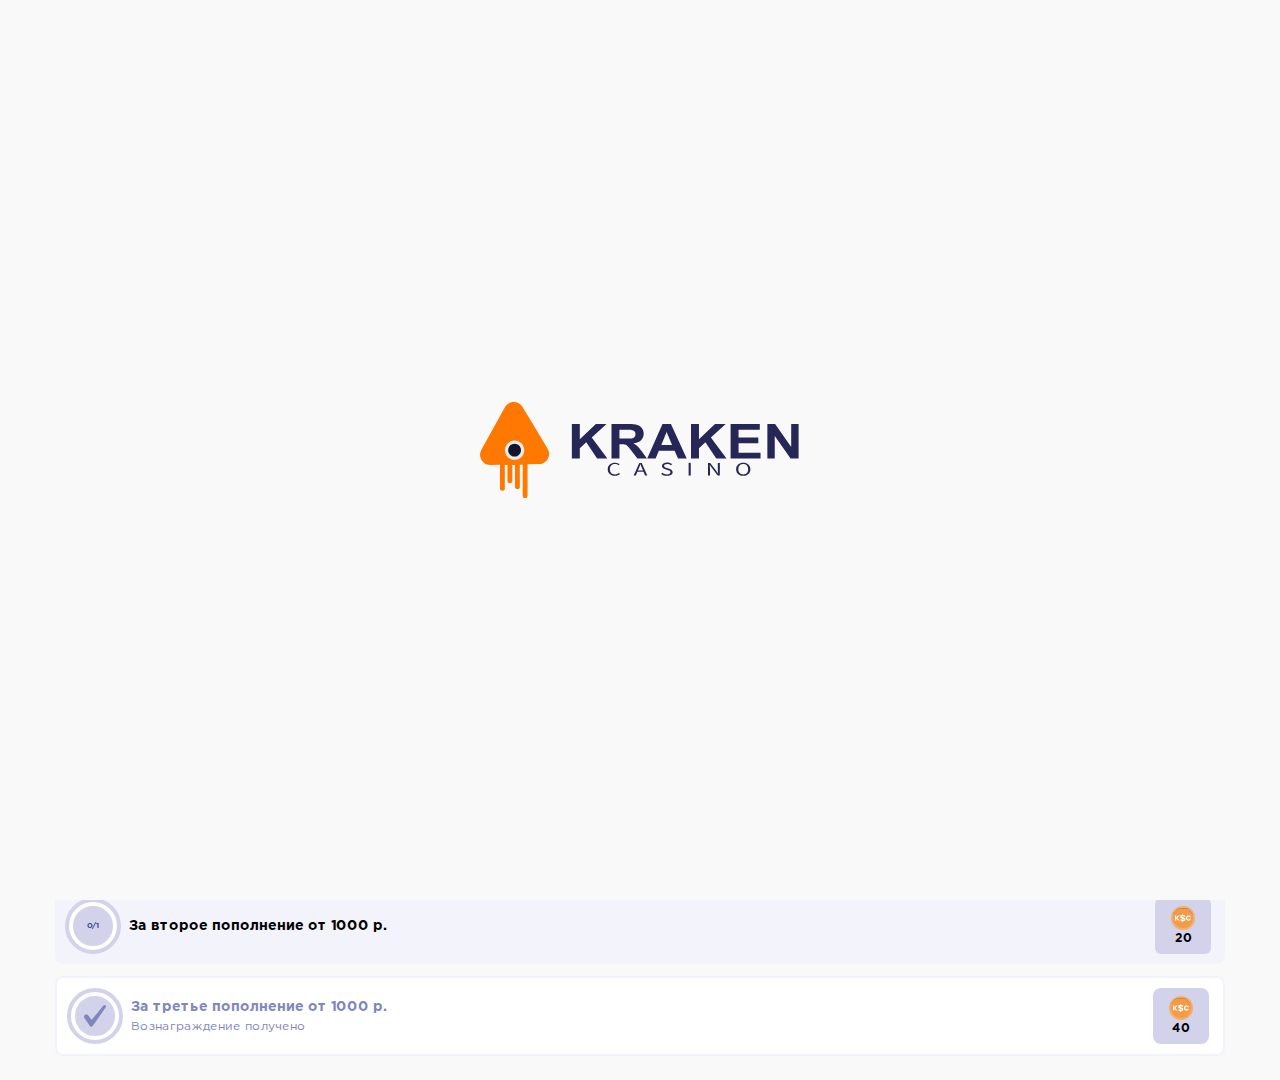
<file: my-tasks.html>
<!DOCTYPE html>
<html lang="ru">
<head>
   <meta charset="UTF-8">
   <meta http-equiv="X-UA-Compatible" content="IE=edge">
   <meta name="viewport" content="width=device-width, initial-scale=1.0">
   <link rel="stylesheet" href="files/preloader/preloader.css?_v=20240113203304">
   <link rel="stylesheet" href="files/lazy-load-for-images/lazy-load-for-images.css?_v=20240113203304">
   <link rel="stylesheet" href="files/custom-select/custom-select.css?_v=20240113203304">
   <link rel="stylesheet" href="files/swiper/css/swiper-bundle.min.css?_v=20240113203304">
   <link rel="stylesheet" href="files/tabs/tabs.css?_v=20240113203304">
   <link rel="stylesheet" href="css/style.min.css?_v=20240113203304">
   <link rel="stylesheet" href="files/site-color/site-color.css?_v=20240113203304">
   <!--<link rel="icon" type="image/svg+xml" href="favicon.svg">-->
   <title>Home - Kraken Casino</title>
</head>

<body>
   <div class="wrapper">
      <header class="header">
   <div class="header__wrapper lock-padding">
      <div id="header-container" class="n_container header__container">
         <button type="button" class="header__btn-menu">
            <svg class="default-icon" xmlns="http://www.w3.org/2000/svg" width="24" height="24" viewBox="0 0 24 24" fill="none">
               <path d="M2 6C2 5.17157 2.63959 4.5 3.42857 4.5H20.5714C21.3604 4.5 22 5.17157 22 6C22 6.82843 21.3604 7.5 20.5714 7.5H3.42857C2.63959 7.5 2 6.82843 2 6Z" fill="black"/>
               <path d="M2 12C2 11.1716 2.63959 10.5 3.42857 10.5H20.5714C21.3604 10.5 22 11.1716 22 12C22 12.8284 21.3604 13.5 20.5714 13.5H3.42857C2.63959 13.5 2 12.8284 2 12Z" fill="black"/>
               <path d="M2 18C2 17.1716 2.63959 16.5 3.42857 16.5H20.5714C21.3604 16.5 22 17.1716 22 18C22 18.8284 21.3604 19.5 20.5714 19.5H3.42857C2.63959 19.5 2 18.8284 2 18Z" fill="black"/>
            </svg>
            <svg class="active-icon" xmlns="http://www.w3.org/2000/svg" width="24" height="24" viewBox="0 0 24 24" fill="none">
               <path d="M4.93934 5.06066C5.52513 4.47487 6.45226 4.45226 7.01015 5.01015L19.132 17.132C19.6899 17.6899 19.6673 18.617 19.0815 19.2028C18.4957 19.7886 17.5686 19.8112 17.0107 19.2533L4.88883 7.13147C4.33094 6.57358 4.35355 5.64645 4.93934 5.06066Z" fill="black"/>
               <path d="M19.0814 5.06066C18.4956 4.47487 17.5685 4.45226 17.0106 5.01015L4.88877 17.132C4.33088 17.6899 4.35349 18.617 4.93928 19.2028C5.52506 19.7886 6.4522 19.8112 7.01009 19.2533L19.1319 7.13147C19.6898 6.57358 19.6672 5.64645 19.0814 5.06066Z" fill="black"/>
            </svg>
         </button>
         <div class="header__blockLogo">
            <a href="/">
               <img class="for-dark" src="images/svg/logo.svg" alt="Kraken Casino">
               <img class="for-light" src="images/logo-for-light.png" alt="Kraken Casino">
            </a>
         </div>
         <div class="header__buttons">
            <a href="#" class="sign-up">Sign Up</a>
            <a href="#" class="login">Login</a>
         </div>
         <div class="header__block-price">
            <img src="images/svg/header-currency-icon.svg" alt="">
            <p>15 458.20</p>
         </div>
      </div>
   </div>
   <div class="n_container">
      <div id="hidden-menu" class="hidden-menu">
         <div class="hidden-menu__body">
            <div class="hidden-menu__content">
               <div class="wrap-content">
                  <div class="hidden-menu__first-block">
                     <div class="hidden-menu__first-head">
                        <div class="hidden-menu__first-block-phone">
                           <div class="circle">circle</div>
                           <div class="hidden-menu__first-wrap-phone">
                              <p>Nice to see you,</p>
                              <a href="tel:+380631234596">+380 (63) 123 4596</a>
                           </div>
                        </div>
                        <div class="hidden-menu__first-block-price">
                           <p>Бонусный счет</p>
                           <div class="hidden-menu__first-price">
                              <img src="images/svg/balans-icon.svg" alt="">
                              <p>75.<span>70</span></p>
                           </div>
                        </div>
                        <div class="hidden-menu__first-links">
                           <a class="hidden-menu__first-link my-tasks" href="my-tasks.html">
                              <span class="wrap-img">
                                 <img src="images/tasks-icon.png" alt="">
                              </span>
                              Daily Tasks
                           </a>
                           <a class="hidden-menu__first-link achievements" href="achievements.html">
                              <span class="wrap-img">
                                 <img src="images/achievements-icon.png" alt="">
                              </span>
                              Achievements
                              <span class="label">New</span>
                           </a>
                           <a id="lucky-spin" class="hidden-menu__first-link lucky-spin popup-link" href="#wheel-of-fortune">
                              <span class="wrap-img">
                                 <img src="images/lucky-spin-icon.png" alt="">
                              </span>
                              Lucky Spin
                              <span class="label">New</span>
                           </a>
                           <a id="slot-machine-link" class="hidden-menu__first-link shop slot-machine popup-link" href="#slot-machine">
                              <span class="wrap-img">
                                 <img src="images/slot-machine-icon.png" alt="">
                              </span>
                              Slot Machine
                           </a>
                           <a class="hidden-menu__first-link shop" href="shop.html">
                              <span class="wrap-img">
                                 <img src="images/shop-icon.png" alt="">
                              </span>
                              shop
                           </a>
                           <a class="hidden-menu__first-link shop" href="my-bonuses.html">
                              <span class="wrap-img">
                                 <img src="images/shop-icon.png" alt="">
                              </span>
                              My bonuses
                           </a>
                        </div>
                     </div>
                  </div>
                  <ul class="hidden-menu__list">
                     <li class="live-games-icon">
                        <a href="#">Live Games</a>
                     </li>
                     <li class="table-games-icon">
                        <a href="#">Table Games</a>
                     </li>
                     <li class="vr-sport-icon">
                        <a href="#">VR Sport</a>
                     </li>
                     <li class="tvbet-icon">
                        <a href="#">TVBET</a>
                     </li>
                  </ul>
                  <ul class="hidden-menu__list">
                     <li class="favorites-icon">
                        <a href="#">Favorites</a>
                     </li>
                     <li class="hall-of-fame-icon">
                        <a href="#">Hall of Fame</a>
                     </li>
                     <li class="for-partners-icon">
                        <a href="#">For Partners</a>
                     </li>
                     <li class="referral-system-icon">
                        <a href="#">Referral System</a>
                     </li>
                     <li class="tournaments-icon">
                        <a href="#">Tournaments</a>
                     </li>
                     <li class="bonuses-icon">
                        <a href="my-bonuses.html">Bonuses</a>
                     </li>
                     <li class="news-icon">
                        <a href="#">News</a>
                     </li>
                  </ul>
                  <div class="hidden-menu__bottom">
                     <div class="column">
                        <div class="hidden-menu__wrap-btn-site-color">
                           <div class="wrap-icon">
                              <img src="images/icons/site-color-icon-light.png" alt="">
                           </div>
                           <div class="page__action">
                              <button type="button" class="page__theme">
                                 <span class="circle">circle</span>
                              </button>
                              <!--<button type="button" class="page__reset">x</button>-->
                           </div>
                           <div class="wrap-icon">
                              <img src="images/icons/site-color-icon-dark.png" alt="">
                           </div>
                        </div>
                     </div>
                     <div class="column">
                        <div class="custom-select js-custom-select">
                           <input class="custom-select__value" type="hidden" name="slot" value="0">
                           <div class="custom-select__selected">
                              <!--<p class="custom-select__placeholder">Choose</p>-->
                              <div class="current-flag">
                                 <img src="images/icons/flag-en.png" alt="">
                              </div>
                              <p class="custom-select__tag-selected">English</p>
                           </div>
                           <div class="custom-select__body">
                              <ul class="custom-select__list">
                                 <li class="custom-select__list-item selected">English</li>
                                 <li class="custom-select__list-item">Ukrainian</li>
                                 <li class="custom-select__list-item">Russian</li>
                                 <li class="custom-select__list-item">Polish</li>
                                 <li class="custom-select__list-item">Romanian</li>
                              </ul>
                           </div>
                        </div>
                     </div>
                  </div>
               </div>
            </div>
            <button id="close-menu" type="button" class="hidden-menu__close-menu">
               <img src="images/svg/close-pop-up-mobile.svg" alt="" class="mobile">
            </button>
         </div>
      </div>
   </div>
</header>

<div class="bottom-panel">
   <div class="bottom-panel__items">
      <div class="bottom-panel__item">
         <a href="#">
            <span class="bottom-panel__wrap-icon">
               <svg xmlns="http://www.w3.org/2000/svg" width="25" height="24" viewBox="0 0 25 24" fill="none">
                  <path fill-rule="evenodd" clip-rule="evenodd" d="M17.157 3H17.093C16.6544 2.99999 16.2759 2.99998 15.9626 3.02135C15.6328 3.04386 15.3029 3.09336 14.977 3.22836C14.2419 3.53285 13.6578 4.11687 13.3534 4.85195C13.2184 5.17788 13.1689 5.50779 13.1464 5.83762C13.125 6.15087 13.125 6.52934 13.125 6.96797V7.03198C13.125 7.47062 13.125 7.84914 13.1464 8.16238C13.1689 8.49221 13.2184 8.82212 13.3534 9.14805C13.6578 9.88314 14.2419 10.4672 14.977 10.7716C15.3029 10.9066 15.6328 10.9561 15.9626 10.9787C16.2759 11 16.6543 11 17.093 11H17.157C17.5956 11 17.9741 11 18.2874 10.9787C18.6172 10.9561 18.9471 10.9066 19.2731 10.7716C20.0081 10.4672 20.5922 9.88314 20.8966 9.14805C21.0316 8.82212 21.0811 8.49221 21.1037 8.16238C21.125 7.84913 21.125 7.47064 21.125 7.03199V6.96801C21.125 6.52936 21.125 6.15088 21.1037 5.83762C21.0811 5.50779 21.0316 5.17788 20.8966 4.85195C20.5922 4.11687 20.0081 3.53285 19.2731 3.22836C18.9471 3.09336 18.6172 3.04386 18.2874 3.02135C17.9741 2.99998 17.5956 2.99999 17.157 3ZM15.7423 5.07612C15.7839 5.05889 15.8708 5.03227 16.0988 5.01671C16.3357 5.00054 16.6454 5 17.125 5C17.6046 5 17.9143 5.00054 18.1512 5.01671C18.3792 5.03227 18.4661 5.05889 18.5077 5.07612C18.7527 5.17762 18.9474 5.37229 19.0489 5.61732C19.0661 5.65893 19.0927 5.74576 19.1083 5.97376C19.1245 6.21074 19.125 6.52038 19.125 7C19.125 7.47963 19.1245 7.78926 19.1083 8.02624C19.0927 8.25424 19.0661 8.34107 19.0489 8.38269C18.9474 8.62771 18.7527 8.82239 18.5077 8.92388C18.4661 8.94112 18.3792 8.96774 18.1512 8.98329C17.9143 8.99946 17.6046 9 17.125 9C16.6454 9 16.3357 8.99946 16.0988 8.98329C15.8708 8.96774 15.7839 8.94112 15.7423 8.92388C15.4973 8.82239 15.3026 8.62771 15.2011 8.38269C15.1839 8.34107 15.1573 8.25424 15.1417 8.02624C15.1255 7.78926 15.125 7.47963 15.125 7C15.125 6.52038 15.1255 6.21074 15.1417 5.97376C15.1573 5.74576 15.1839 5.65893 15.2011 5.61732C15.3026 5.37229 15.4973 5.17762 15.7423 5.07612Z" fill="white"/><path fill-rule="evenodd" clip-rule="evenodd" d="M7.09302 13H7.15699C7.59562 13 7.97414 13 8.28738 13.0214C8.61721 13.0439 8.94712 13.0934 9.27305 13.2284C10.0081 13.5328 10.5922 14.1169 10.8966 14.852C11.0316 15.1779 11.0811 15.5078 11.1037 15.8376C11.125 16.1509 11.125 16.5293 11.125 16.968V17.032C11.125 17.4706 11.125 17.8491 11.1037 18.1624C11.0811 18.4922 11.0316 18.8221 10.8966 19.1481C10.5922 19.8831 10.0081 20.4672 9.27305 20.7716C8.94712 20.9066 8.61721 20.9561 8.28738 20.9787C7.97413 21 7.59564 21 7.15699 21H7.09301C6.65436 21 6.27588 21 5.96262 20.9787C5.63279 20.9561 5.30288 20.9066 4.97695 20.7716C4.24187 20.4672 3.65785 19.8831 3.35336 19.1481C3.21836 18.8221 3.16886 18.4922 3.14635 18.1624C3.12498 17.8491 3.12499 17.4707 3.125 17.032V16.968C3.12499 16.5294 3.12498 16.1509 3.14635 15.8376C3.16886 15.5078 3.21836 15.1779 3.35336 14.852C3.65785 14.1169 4.24187 13.5328 4.97695 13.2284C5.30288 13.0934 5.63279 13.0439 5.96262 13.0214C6.27587 13 6.65439 13 7.09302 13ZM6.09876 15.0167C5.87076 15.0323 5.78393 15.0589 5.74232 15.0761C5.49729 15.1776 5.30262 15.3723 5.20112 15.6173C5.18389 15.6589 5.15727 15.7458 5.14171 15.9738C5.12554 16.2107 5.125 16.5204 5.125 17C5.125 17.4796 5.12554 17.7893 5.14171 18.0262C5.15727 18.2542 5.18389 18.3411 5.20112 18.3827C5.30262 18.6277 5.49729 18.8224 5.74232 18.9239C5.78393 18.9411 5.87076 18.9677 6.09876 18.9833C6.33574 18.9995 6.64538 19 7.125 19C7.60463 19 7.91426 18.9995 8.15124 18.9833C8.37924 18.9677 8.46607 18.9411 8.50769 18.9239C8.75271 18.8224 8.94739 18.6277 9.04888 18.3827C9.06612 18.3411 9.09274 18.2542 9.10829 18.0262C9.12446 17.7893 9.125 17.4796 9.125 17C9.125 16.5204 9.12446 16.2107 9.10829 15.9738C9.09274 15.7458 9.06612 15.6589 9.04888 15.6173C8.94739 15.3723 8.75271 15.1776 8.50769 15.0761C8.46607 15.0589 8.37924 15.0323 8.15124 15.0167C7.91426 15.0005 7.60463 15 7.125 15C6.64538 15 6.33574 15.0005 6.09876 15.0167Z" fill="white"/><path fill-rule="evenodd" clip-rule="evenodd" d="M17.093 13H17.157C17.5956 13 17.9741 13 18.2874 13.0214C18.6172 13.0439 18.9471 13.0934 19.2731 13.2284C20.0081 13.5328 20.5922 14.1169 20.8966 14.852C21.0316 15.1779 21.0811 15.5078 21.1037 15.8376C21.125 16.1509 21.125 16.5294 21.125 16.968V17.032C21.125 17.4706 21.125 17.8491 21.1037 18.1624C21.0811 18.4922 21.0316 18.8221 20.8966 19.1481C20.5922 19.8831 20.0081 20.4672 19.2731 20.7716C18.9471 20.9066 18.6172 20.9561 18.2874 20.9787C17.9741 21 17.5956 21 17.157 21H17.093C16.6544 21 16.2759 21 15.9626 20.9787C15.6328 20.9561 15.3029 20.9066 14.977 20.7716C14.2419 20.4672 13.6578 19.8831 13.3534 19.1481C13.2184 18.8221 13.1689 18.4922 13.1464 18.1624C13.125 17.8491 13.125 17.4707 13.125 17.032V16.968C13.125 16.5294 13.125 16.1509 13.1464 15.8376C13.1689 15.5078 13.2184 15.1779 13.3534 14.852C13.6578 14.1169 14.2419 13.5328 14.977 13.2284C15.3029 13.0934 15.6328 13.0439 15.9626 13.0214C16.2759 13 16.6544 13 17.093 13ZM16.0988 15.0167C15.8708 15.0323 15.7839 15.0589 15.7423 15.0761C15.4973 15.1776 15.3026 15.3723 15.2011 15.6173C15.1839 15.6589 15.1573 15.7458 15.1417 15.9738C15.1255 16.2107 15.125 16.5204 15.125 17C15.125 17.4796 15.1255 17.7893 15.1417 18.0262C15.1573 18.2542 15.1839 18.3411 15.2011 18.3827C15.3026 18.6277 15.4973 18.8224 15.7423 18.9239C15.7839 18.9411 15.8708 18.9677 16.0988 18.9833C16.3357 18.9995 16.6454 19 17.125 19C17.6046 19 17.9143 18.9995 18.1512 18.9833C18.3792 18.9677 18.4661 18.9411 18.5077 18.9239C18.7527 18.8224 18.9474 18.6277 19.0489 18.3827C19.0661 18.3411 19.0927 18.2542 19.1083 18.0262C19.1245 17.7893 19.125 17.4796 19.125 17C19.125 16.5204 19.1245 16.2107 19.1083 15.9738C19.0927 15.7458 19.0661 15.6589 19.0489 15.6173C18.9474 15.3723 18.7527 15.1776 18.5077 15.0761C18.4661 15.0589 18.3792 15.0323 18.1512 15.0167C17.9143 15.0005 17.6046 15 17.125 15C16.6454 15 16.3357 15.0005 16.0988 15.0167Z" fill="white"/><path fill-rule="evenodd" clip-rule="evenodd" d="M7.09302 3H7.15698C7.59564 2.99999 7.97413 2.99998 8.28738 3.02135C8.61721 3.04386 8.94712 3.09336 9.27305 3.22836C10.0081 3.53284 10.5922 4.11687 10.8966 4.85195C11.0316 5.17788 11.0811 5.50779 11.1037 5.83762C11.125 6.15088 11.125 6.52936 11.125 6.96801V7.03199C11.125 7.47064 11.125 7.84913 11.1037 8.16238C11.0811 8.49221 11.0316 8.82212 10.8966 9.14805C10.5922 9.88314 10.0081 10.4672 9.27305 10.7716C8.94712 10.9066 8.61721 10.9561 8.28738 10.9787C7.97413 11 7.59564 11 7.15699 11H7.09301C6.65436 11 6.27588 11 5.96262 10.9787C5.63279 10.9561 5.30288 10.9066 4.97695 10.7716C4.24187 10.4672 3.65784 9.88314 3.35336 9.14805C3.21836 8.82212 3.16886 8.49221 3.14635 8.16238C3.12498 7.84913 3.12499 7.47064 3.125 7.03198V6.96802C3.12499 6.52937 3.12498 6.15088 3.14635 5.83762C3.16886 5.50779 3.21836 5.17788 3.35336 4.85195C3.65784 4.11687 4.24187 3.53284 4.97695 3.22836C5.30288 3.09336 5.63279 3.04386 5.96262 3.02135C6.27588 2.99998 6.65437 2.99999 7.09302 3ZM6.09876 5.01671C5.87076 5.03227 5.78393 5.05888 5.74232 5.07612C5.49729 5.17762 5.30262 5.37229 5.20112 5.61732C5.18388 5.65893 5.15727 5.74576 5.14171 5.97376C5.12554 6.21074 5.125 6.52038 5.125 7C5.125 7.47963 5.12554 7.78926 5.14171 8.02624C5.15727 8.25424 5.18388 8.34107 5.20112 8.38268C5.30262 8.62771 5.49729 8.82239 5.74232 8.92388C5.78393 8.94112 5.87076 8.96773 6.09876 8.98329C6.33574 8.99946 6.64538 9 7.125 9C7.60463 9 7.91426 8.99946 8.15124 8.98329C8.37924 8.96773 8.46607 8.94112 8.50768 8.92388C8.75271 8.82239 8.94739 8.62771 9.04888 8.38268C9.06612 8.34107 9.09273 8.25424 9.10829 8.02624C9.12446 7.78926 9.125 7.47963 9.125 7C9.125 6.52038 9.12446 6.21074 9.10829 5.97376C9.09273 5.74576 9.06612 5.65893 9.04888 5.61732C8.94739 5.37229 8.75271 5.17762 8.50768 5.07612C8.46607 5.05888 8.37924 5.03227 8.15124 5.01671C7.91426 5.00054 7.60463 5 7.125 5C6.64538 5 6.33574 5.00054 6.09876 5.01671Z"/>
               </svg>
            </span>
            Games
         </a>
      </div>
      <div class="bottom-panel__item">
         <a href="my-bonuses.html">
            <span class="bottom-panel__wrap-icon">
               <svg xmlns="http://www.w3.org/2000/svg" width="25" height="24" viewBox="0 0 25 24" fill="none">
                  <path fill-rule="evenodd" clip-rule="evenodd" d="M4.375 12H20.375V17C20.375 19.2091 18.5841 21 16.375 21H8.375C6.16586 21 4.375 19.2091 4.375 17V12ZM6.375 14V17C6.375 18.1046 7.27043 19 8.375 19H16.375C17.4796 19 18.375 18.1046 18.375 17V14H6.375Z" fill="white"/><path fill-rule="evenodd" clip-rule="evenodd" d="M3.375 10C3.375 8.34315 4.71815 7 6.375 7H18.375C20.0319 7 21.375 8.34315 21.375 10V11C21.375 12.6569 20.0319 14 18.375 14H6.375C4.71815 14 3.375 12.6569 3.375 11V10ZM6.375 9C5.82272 9 5.375 9.44772 5.375 10V11C5.375 11.5523 5.82272 12 6.375 12H18.375C18.9273 12 19.375 11.5523 19.375 11V10C19.375 9.44772 18.9273 9 18.375 9H6.375Z" fill="white"/><path fill-rule="evenodd" clip-rule="evenodd" d="M7.375 6C7.375 4.34315 8.71815 3 10.375 3C11.1434 3 11.8442 3.28885 12.375 3.76389C12.9058 3.28885 13.6066 3 14.375 3C16.0319 3 17.375 4.34315 17.375 6C17.375 7.65685 16.0319 9 14.375 9H13.375V21H11.375V9H10.375C8.71815 9 7.375 7.65685 7.375 6ZM11.375 7V6C11.375 5.44772 10.9273 5 10.375 5C9.82272 5 9.375 5.44772 9.375 6C9.375 6.55228 9.82272 7 10.375 7H11.375ZM13.375 6V7H14.375C14.9273 7 15.375 6.55228 15.375 6C15.375 5.44772 14.9273 5 14.375 5C13.8227 5 13.375 5.44772 13.375 6Z"/>
               </svg>
            </span>
            Bonuses
         </a>
      </div>
      <div class="bottom-panel__item">
         <button type="button" class="header__btn-menu">
            <svg class="default-icon" xmlns="http://www.w3.org/2000/svg" width="24" height="24" viewBox="0 0 24 24" fill="none">
               <path d="M2 6C2 5.17157 2.63959 4.5 3.42857 4.5H20.5714C21.3604 4.5 22 5.17157 22 6C22 6.82843 21.3604 7.5 20.5714 7.5H3.42857C2.63959 7.5 2 6.82843 2 6Z" fill="black"/>
               <path d="M2 12C2 11.1716 2.63959 10.5 3.42857 10.5H20.5714C21.3604 10.5 22 11.1716 22 12C22 12.8284 21.3604 13.5 20.5714 13.5H3.42857C2.63959 13.5 2 12.8284 2 12Z" fill="black"/>
               <path d="M2 18C2 17.1716 2.63959 16.5 3.42857 16.5H20.5714C21.3604 16.5 22 17.1716 22 18C22 18.8284 21.3604 19.5 20.5714 19.5H3.42857C2.63959 19.5 2 18.8284 2 18Z" fill="black"/>
            </svg>
            <svg class="active-icon" xmlns="http://www.w3.org/2000/svg" width="24" height="24" viewBox="0 0 24 24" fill="none">
               <path d="M4.93934 5.06066C5.52513 4.47487 6.45226 4.45226 7.01015 5.01015L19.132 17.132C19.6899 17.6899 19.6673 18.617 19.0815 19.2028C18.4957 19.7886 17.5686 19.8112 17.0107 19.2533L4.88883 7.13147C4.33094 6.57358 4.35355 5.64645 4.93934 5.06066Z" fill="black"/>
               <path d="M19.0814 5.06066C18.4956 4.47487 17.5685 4.45226 17.0106 5.01015L4.88877 17.132C4.33088 17.6899 4.35349 18.617 4.93928 19.2028C5.52506 19.7886 6.4522 19.8112 7.01009 19.2533L19.1319 7.13147C19.6898 6.57358 19.6672 5.64645 19.0814 5.06066Z" fill="black"/>
            </svg>
         </button>
      </div>
      <div class="bottom-panel__item">
         <a href="#">
            <span class="bottom-panel__wrap-icon">
               <svg xmlns="http://www.w3.org/2000/svg" width="25" height="24" viewBox="0 0 25 24" fill="none">
                  <path fill-rule="evenodd" clip-rule="evenodd" d="M14.4179 13.7929C14.8084 13.4024 15.4416 13.4024 15.8321 13.7929L21.3321 19.2929C21.7226 19.6834 21.7226 20.3166 21.3321 20.7071C20.9416 21.0976 20.3084 21.0976 19.9179 20.7071L14.4179 15.2071C14.0274 14.8166 14.0274 14.1834 14.4179 13.7929Z" fill="white"/><path fill-rule="evenodd" clip-rule="evenodd" d="M10.625 5C7.86358 5 5.625 7.23858 5.625 10C5.625 12.7614 7.86358 15 10.625 15C13.3864 15 15.625 12.7614 15.625 10C15.625 7.23858 13.3864 5 10.625 5ZM3.625 10C3.625 6.13401 6.75901 3 10.625 3C14.491 3 17.625 6.13401 17.625 10C17.625 13.866 14.491 17 10.625 17C6.75901 17 3.625 13.866 3.625 10Z"/>
               </svg>
            </span>
            Search
         </a>
      </div>
      <div class="bottom-panel__item">
         <a href="#">
            <span class="bottom-panel__wrap-icon">
               <svg xmlns="http://www.w3.org/2000/svg" width="25" height="24" viewBox="0 0 25 24" fill="none" class="support">
                  <path d="M8.85368 20.672C8.81062 20.6936 8.76753 20.7054 8.71495 20.7075C8.71126 20.684 8.70806 20.6506 8.70806 20.6051V18.0603V17.0603H7.70806H7.50071C6.86221 17.0603 6.31129 16.9165 5.82542 16.6433C5.34952 16.3723 4.96907 15.9913 4.67811 15.4785C4.40602 14.9882 4.25 14.3747 4.25 13.6023V6.45806C4.25 5.6803 4.40196 5.06209 4.66626 4.56916C4.93882 4.07237 5.31564 3.69603 5.81295 3.42392C6.30408 3.15519 6.9237 3 7.70806 3H18.7919C19.5736 3 20.1909 3.15722 20.6807 3.42985L20.6807 3.42987L20.687 3.43334C21.184 3.70524 21.5565 4.08058 21.8226 4.57539L21.8226 4.57542L21.828 4.58531C22.0952 5.06905 22.25 5.68096 22.25 6.45806V13.6023C22.25 14.379 22.0953 14.9959 21.8261 15.4879L21.8261 15.4879L21.8226 15.4944C21.5565 15.9892 21.184 16.3645 20.687 16.6364C20.1959 16.9051 19.5763 17.0603 18.7919 17.0603H13.4102H13.0332L12.75 17.3093L9.31924 20.3253L9.31919 20.3252L9.30954 20.334C9.08529 20.5363 8.93947 20.6304 8.86534 20.6663L8.8653 20.6662L8.85368 20.672Z" stroke-width="2"/>
                  <path d="M11.9624 10.9702C11.9624 10.2872 12.3115 9.84681 13.1282 9.24681C13.7077 8.81915 14.1161 8.53191 14.1161 8.00213C14.1161 7.42128 13.5563 7.08298 12.9306 7.08298C12.4168 7.08298 12.0217 7.26809 11.7121 7.65745C11.4882 7.88085 11.3104 8.00213 11.0074 8.00213C10.5069 8.00213 10.25 7.66383 10.25 7.27447C10.25 6.87872 10.4805 6.4766 10.8428 6.17021C11.3301 5.7617 12.1073 5.5 13.1347 5.5C14.9657 5.5 16.25 6.37447 16.25 7.88085C16.25 8.97872 15.5716 9.50851 14.7747 10.0447C14.2346 10.4277 13.9778 10.6511 13.7736 11.1043C13.5497 11.4872 13.3784 11.7809 12.8318 11.7809C12.2522 11.7809 11.9624 11.4298 11.9624 10.9702ZM11.666 13.4915C11.666 12.8787 12.1863 12.483 12.8186 12.483C13.4509 12.483 13.9646 12.8787 13.9646 13.4915C13.9646 14.1043 13.4509 14.5 12.8186 14.5C12.1863 14.5 11.666 14.1043 11.666 13.4915Z"/>
               </svg>
            </span>
            Support
         </a>
      </div>
   </div>
</div>

<div id="wheel-of-fortune" class="popup achievements__popup wheel-of-fortune-popup">
   <div class="popup__body">
      <div class="popup__content">
         <h2>
            <span class="desktop">Spin the Lucky Wheel every day to collect your free coins</span>
            <span class="mobile">Lucky Spin</span>
         </h2>
         <div class="tabs">
            <a href="#slot-machine" class="tabs__tab popup-link">Slot Machine</a>
            <a href="#wheel-of-fortune" class="tabs__tab active popup-link">Lucky Wheel</a>
         </div>
         <div class="wheel-of-fortune-popup__block-baraban">
            <img class="wheel-of-fortune-popup__frame" src="images/frame.png" alt="">
            <img class="wheel-of-fortune-popup__baraban js-wheel-of-fortune" src="images/baraban.png" alt="">
            <img class="wheel-of-fortune-popup__central-circle-baraban" src="images/central-circle-baraban.png" alt="">
         </div>
         <button type="button" class="achievements__popup-button js-btn-start-rotating">Обертати!</button>
         <p class="wheel-of-fortune-popup__text-under-button">У вас є 1 безкоштовне обертання!</p>
         <div class="popup__close close-popup">
            <img src="images/svg/close-pop-up.svg" alt="" class="dekstop">
            <img src="images/svg/close-pop-up-mobile.svg" alt="" class="mobile">
         </div>
         <div class="achievements__popup-block-image">
            <img class="achievements__popup-bg desktop" src="images/wheel-of-fortune-popup-content-bg.png" alt="">
            <img class="achievements__popup-bg mobile" src="images/wheel-of-fortune-popup-content-bg-mobile.jpg" alt="">
         </div>
      </div>
   </div>
</div>

<div id="slot-machine" class="popup achievements__popup slot-machine-popup">
   <div class="popup__body">
      <div class="popup__content">
         <a href="#slot-machine-combinations" class="popup-link"><img src="images/icons/info-icon.png" alt="" class="desktop"><img src="images/icons/info-mobile-icon.png" alt="" class="mobile">Комбинации</a>
         <div class="tabs">
            <a href="#slot-machine" class="tabs__tab active popup-link">Slot Machine</a>
            <a href="#wheel-of-fortune" class="tabs__tab popup-link">Lucky Wheel</a>
         </div>
         <h2>Welcome to the <span>Lucky</span> Wheel</h2>
         <h3>Grand Jackpot</h3>
         <p>5,555 UAH</p>
         <div class="popup__close close-popup">
            <img src="images/icons/close-popup-icon.png" alt="" class="dekstop">
            <img src="images/svg/close-pop-up-mobile.svg" alt="" class="mobile">
         </div>
         <button type="button" class="slot-machine-popup__play">
            <img src="images/icons/slot-machine-popup-play.png" alt="">
         </button>
         <div class="slot-machine-popup__elements">
            <div class="slot-machine-popup__element">
               <div class="slot-machine-popup__columns">
                  <div class="slot-machine-popup__column">
                     <img src="images/icons/slot-machine-popup-element-1.png" alt="">
                  </div>
                  <div class="slot-machine-popup__column">
                     <img src="images/icons/slot-machine-popup-element-1.png" alt="">
                  </div>
                  <div class="slot-machine-popup__column">
                     <img src="images/icons/slot-machine-popup-element-4.png" alt="">
                  </div>
                  <div class="slot-machine-popup__column">
                     <img src="images/icons/slot-machine-popup-element-5.png" alt="">
                  </div>
                  <div class="slot-machine-popup__column">
                     <img src="images/icons/slot-machine-popup-element-4.png" alt="">
                  </div>
               </div>
            </div>
            <div class="slot-machine-popup__element">
               <div class="slot-machine-popup__columns">
                  <div class="slot-machine-popup__column">
                     <img src="images/icons/slot-machine-popup-element-1.png" alt="">
                  </div>
                  <div class="slot-machine-popup__column">
                     <img src="images/icons/slot-machine-popup-element-5.png" alt="">
                  </div>
                  <div class="slot-machine-popup__column">
                     <img src="images/icons/slot-machine-popup-element-4.png" alt="">
                  </div>
                  <div class="slot-machine-popup__column">
                     <img src="images/icons/slot-machine-popup-element-3.png" alt="">
                  </div>
                  <div class="slot-machine-popup__column">
                     <img src="images/icons/slot-machine-popup-element-2.png" alt="">
                  </div>
               </div>
            </div>
            <div class="slot-machine-popup__element">
               <div class="slot-machine-popup__columns">
                  <div class="slot-machine-popup__column">
                     <img src="images/icons/slot-machine-popup-element-1.png" alt="">
                  </div>
                  <div class="slot-machine-popup__column">
                     <img src="images/icons/slot-machine-popup-element-4.png" alt="">
                  </div>
                  <div class="slot-machine-popup__column">
                     <img src="images/icons/slot-machine-popup-element-4.png" alt="">
                  </div>
                  <div class="slot-machine-popup__column">
                     <img src="images/icons/slot-machine-popup-element-5.png" alt="">
                  </div>
                  <div class="slot-machine-popup__column">
                     <img src="images/icons/slot-machine-popup-element-2.png" alt="">
                  </div>
               </div>
            </div>
         </div>
         <!--<div class="block-machine">
            <img src="images/machine.png" alt="" class="machine">
         </div>-->
         <div class="achievements__popup-block-image">
            <img class="achievements__popup-bg desktop" src="images/slot-machine-popup-content-bg.jpg" alt="">
            <img class="achievements__popup-bg mobile" src="images/slot-machine-popup-content-bg-mobile.png" alt="">
         </div>
      </div>
   </div>
</div>

<div id="slot-machine-combinations" class="popup slot-machine-combinations-popup">
   <div class="popup__body">
      <div class="popup__content">
         <div class="for-scroll">
            <h2>Комбинации</h2>
            <div class="slot-machine-combinations-popup__items">
               <div class="slot-machine-combinations-popup__item">
                  <h3>Уменьшение вейджера</h3>
                  <div class="slot-machine-combinations-popup__columns">
                     <div class="slot-machine-combinations-popup__column">
                        <img src="images/icons/crystal-icon.png" alt="">
                     </div>
                     <div class="slot-machine-combinations-popup__column">
                        <img src="images/icons/crystal-icon.png" alt="">
                     </div>
                     <div class="slot-machine-combinations-popup__column">
                        <img src="images/icons/crystal-icon.png" alt="">
                     </div>
                     <div class="slot-machine-combinations-popup__column">
                        <img class="for-dark" src="images/icons/equals-icon.png" alt="">
                        <img class="for-light" src="images/icons/equals-icon-for-light.png" alt="">
                     </div>
                     <a href="#wager-reduction" class="slot-machine-combinations-popup__column popup-link">
                        <img src="images/icons/x10-icon.png" alt="">
                     </a>
                     <div class="slot-machine-combinations-popup__column">
                        <img src="images/icons/crystal-icon.png" alt="">
                     </div>
                     <div class="slot-machine-combinations-popup__column">
                        <img src="images/icons/crystal-icon.png" alt="">
                     </div>
                     <div class="slot-machine-combinations-popup__column">
                        <img src="images/icons/question-icon.png" alt="">
                     </div>
                     <div class="slot-machine-combinations-popup__column">
                        <img class="for-dark" src="images/icons/equals-icon.png" alt="">
                        <img class="for-light" src="images/icons/equals-icon-for-light.png" alt="">
                     </div>
                     <a href="#wager-reduction" class="slot-machine-combinations-popup__column popup-link">
                        <img src="images/icons/x5-icon.png" alt="">
                     </a>
                     <div class="slot-machine-combinations-popup__column">
                        <img src="images/icons/crystal-icon.png" alt="">
                     </div>
                     <div class="slot-machine-combinations-popup__column">
                        <img src="images/icons/question-icon.png" alt="">
                     </div>
                     <div class="slot-machine-combinations-popup__column">
                        <img src="images/icons/crystal-icon.png" alt="">
                     </div>
                     <div class="slot-machine-combinations-popup__column">
                        <img class="for-dark" src="images/icons/equals-icon.png" alt="">
                        <img class="for-light" src="images/icons/equals-icon-for-light.png" alt="">
                     </div>
                     <a href="#wager-reduction" class="slot-machine-combinations-popup__column popup-link">
                        <img src="images/icons/x5-icon.png" alt="">
                     </a>
                     <div class="slot-machine-combinations-popup__column">
                        <img src="images/icons/question-icon.png" alt="">
                     </div>
                     <div class="slot-machine-combinations-popup__column">
                        <img src="images/icons/crystal-icon.png" alt="">
                     </div>
                     <div class="slot-machine-combinations-popup__column">
                        <img src="images/icons/crystal-icon.png" alt="">
                     </div>
                     <div class="slot-machine-combinations-popup__column">
                        <img class="for-dark" src="images/icons/equals-icon.png" alt="">
                        <img class="for-light" src="images/icons/equals-icon-for-light.png" alt="">
                     </div>
                     <a href="#wager-reduction" class="slot-machine-combinations-popup__column popup-link">
                        <img src="images/icons/x5-icon.png" alt="">
                     </a>
                  </div>
               </div>
               <div class="slot-machine-combinations-popup__item">
                  <h3>Бездепозитный бонус</h3>
                  <div class="slot-machine-combinations-popup__columns">
                     <div class="slot-machine-combinations-popup__column">
                        <img src="images/icons/crown-icon.png" alt="">
                     </div>
                     <div class="slot-machine-combinations-popup__column">
                        <img src="images/icons/crown-icon.png" alt="">
                     </div>
                     <div class="slot-machine-combinations-popup__column">
                        <img src="images/icons/crown-icon.png" alt="">
                     </div>
                     <div class="slot-machine-combinations-popup__column">
                        <img class="for-dark" src="images/icons/equals-icon.png" alt="">
                        <img class="for-light" src="images/icons/equals-icon-for-light.png" alt="">
                     </div>
                     <a href="#wager-reduction" class="slot-machine-combinations-popup__column popup-link">
                        <img src="images/icons/x150-icon.png" alt="">
                     </a>
                     <div class="slot-machine-combinations-popup__column">
                        <img src="images/icons/crown-icon.png" alt="">
                     </div>
                     <div class="slot-machine-combinations-popup__column">
                        <img src="images/icons/crown-icon.png" alt="">
                     </div>
                     <div class="slot-machine-combinations-popup__column">
                        <img src="images/icons/question-icon.png" alt="">
                     </div>
                     <div class="slot-machine-combinations-popup__column">
                        <img class="for-dark" src="images/icons/equals-icon.png" alt="">
                        <img class="for-light" src="images/icons/equals-icon-for-light.png" alt="">
                     </div>
                     <a href="#wager-reduction" class="slot-machine-combinations-popup__column popup-link">
                        <img src="images/icons/x50-icon.png" alt="">
                     </a>
                     <div class="slot-machine-combinations-popup__column">
                        <img src="images/icons/crown-icon.png" alt="">
                     </div>
                     <div class="slot-machine-combinations-popup__column">
                        <img src="images/icons/question-icon.png" alt="">
                     </div>
                     <div class="slot-machine-combinations-popup__column">
                        <img src="images/icons/crown-icon.png" alt="">
                     </div>
                     <div class="slot-machine-combinations-popup__column">
                        <img class="for-dark" src="images/icons/equals-icon.png" alt="">
                        <img class="for-light" src="images/icons/equals-icon-for-light.png" alt="">
                     </div>
                     <a href="#wager-reduction" class="slot-machine-combinations-popup__column popup-link">
                        <img src="images/icons/x50-icon.png" alt="">
                     </a>
                     <div class="slot-machine-combinations-popup__column">
                        <img src="images/icons/question-icon.png" alt="">
                     </div>
                     <div class="slot-machine-combinations-popup__column">
                        <img src="images/icons/crown-icon.png" alt="">
                     </div>
                     <div class="slot-machine-combinations-popup__column">
                        <img src="images/icons/crown-icon.png" alt="">
                     </div>
                     <div class="slot-machine-combinations-popup__column">
                        <img class="for-dark" src="images/icons/equals-icon.png" alt="">
                        <img class="for-light" src="images/icons/equals-icon-for-light.png" alt="">
                     </div>
                     <a href="#wager-reduction" class="slot-machine-combinations-popup__column popup-link">
                        <img src="images/icons/x50-icon.png" alt="">
                     </a>
                  </div>
               </div>
               <div class="slot-machine-combinations-popup__item">
                  <h3>Уменьшение вейджера</h3>
                  <div class="slot-machine-combinations-popup__columns">
                     <div class="slot-machine-combinations-popup__column">
                        <img src="images/icons/crystal-icon.png" alt="">
                     </div>
                     <div class="slot-machine-combinations-popup__column">
                        <img src="images/icons/crystal-icon.png" alt="">
                     </div>
                     <div class="slot-machine-combinations-popup__column">
                        <img src="images/icons/crystal-icon.png" alt="">
                     </div>
                     <div class="slot-machine-combinations-popup__column">
                        <img class="for-dark" src="images/icons/equals-icon.png" alt="">
                        <img class="for-light" src="images/icons/equals-icon-for-light.png" alt="">
                     </div>
                     <a href="#wager-reduction" class="slot-machine-combinations-popup__column popup-link">
                        <img src="images/icons/x10-icon.png" alt="">
                     </a>
                     <div class="slot-machine-combinations-popup__column">
                        <img src="images/icons/crystal-icon.png" alt="">
                     </div>
                     <div class="slot-machine-combinations-popup__column">
                        <img src="images/icons/crystal-icon.png" alt="">
                     </div>
                     <div class="slot-machine-combinations-popup__column">
                        <img src="images/icons/question-icon.png" alt="">
                     </div>
                     <div class="slot-machine-combinations-popup__column">
                        <img class="for-dark" src="images/icons/equals-icon.png" alt="">
                        <img class="for-light" src="images/icons/equals-icon-for-light.png" alt="">
                     </div>
                     <a href="#wager-reduction" class="slot-machine-combinations-popup__column popup-link">
                        <img src="images/icons/x5-icon.png" alt="">
                     </a>
                     <div class="slot-machine-combinations-popup__column">
                        <img src="images/icons/crystal-icon.png" alt="">
                     </div>
                     <div class="slot-machine-combinations-popup__column">
                        <img src="images/icons/question-icon.png" alt="">
                     </div>
                     <div class="slot-machine-combinations-popup__column">
                        <img src="images/icons/crystal-icon.png" alt="">
                     </div>
                     <div class="slot-machine-combinations-popup__column">
                        <img class="for-dark" src="images/icons/equals-icon.png" alt="">
                        <img class="for-light" src="images/icons/equals-icon-for-light.png" alt="">
                     </div>
                     <a href="#wager-reduction" class="slot-machine-combinations-popup__column popup-link">
                        <img src="images/icons/x5-icon.png" alt="">
                     </a>
                     <div class="slot-machine-combinations-popup__column">
                        <img src="images/icons/question-icon.png" alt="">
                     </div>
                     <div class="slot-machine-combinations-popup__column">
                        <img src="images/icons/crystal-icon.png" alt="">
                     </div>
                     <div class="slot-machine-combinations-popup__column">
                        <img src="images/icons/crystal-icon.png" alt="">
                     </div>
                     <div class="slot-machine-combinations-popup__column">
                        <img class="for-dark" src="images/icons/equals-icon.png" alt="">
                        <img class="for-light" src="images/icons/equals-icon-for-light.png" alt="">
                     </div>
                     <a href="#wager-reduction" class="slot-machine-combinations-popup__column popup-link">
                        <img src="images/icons/x5-icon.png" alt="">
                     </a>
                  </div>
               </div>
               <div class="slot-machine-combinations-popup__item">
                  <h3>Уменьшение вейджера</h3>
                  <div class="slot-machine-combinations-popup__columns">
                     <div class="slot-machine-combinations-popup__column">
                        <img src="images/icons/crystal-icon.png" alt="">
                     </div>
                     <div class="slot-machine-combinations-popup__column">
                        <img src="images/icons/crystal-icon.png" alt="">
                     </div>
                     <div class="slot-machine-combinations-popup__column">
                        <img src="images/icons/crystal-icon.png" alt="">
                     </div>
                     <div class="slot-machine-combinations-popup__column">
                        <img class="for-dark" src="images/icons/equals-icon.png" alt="">
                        <img class="for-light" src="images/icons/equals-icon-for-light.png" alt="">
                     </div>
                     <a href="#wager-reduction" class="slot-machine-combinations-popup__column popup-link">
                        <img src="images/icons/x10-icon.png" alt="">
                     </a>
                     <div class="slot-machine-combinations-popup__column">
                        <img src="images/icons/crystal-icon.png" alt="">
                     </div>
                     <div class="slot-machine-combinations-popup__column">
                        <img src="images/icons/crystal-icon.png" alt="">
                     </div>
                     <div class="slot-machine-combinations-popup__column">
                        <img src="images/icons/question-icon.png" alt="">
                     </div>
                     <div class="slot-machine-combinations-popup__column">
                        <img class="for-dark" src="images/icons/equals-icon.png" alt="">
                        <img class="for-light" src="images/icons/equals-icon-for-light.png" alt="">
                     </div>
                     <a href="#wager-reduction" class="slot-machine-combinations-popup__column popup-link">
                        <img src="images/icons/x5-icon.png" alt="">
                     </a>
                     <div class="slot-machine-combinations-popup__column">
                        <img src="images/icons/crystal-icon.png" alt="">
                     </div>
                     <div class="slot-machine-combinations-popup__column">
                        <img src="images/icons/question-icon.png" alt="">
                     </div>
                     <div class="slot-machine-combinations-popup__column">
                        <img src="images/icons/crystal-icon.png" alt="">
                     </div>
                     <div class="slot-machine-combinations-popup__column">
                        <img class="for-dark" src="images/icons/equals-icon.png" alt="">
                        <img class="for-light" src="images/icons/equals-icon-for-light.png" alt="">
                     </div>
                     <a href="#wager-reduction" class="slot-machine-combinations-popup__column popup-link">
                        <img src="images/icons/x5-icon.png" alt="">
                     </a>
                     <div class="slot-machine-combinations-popup__column">
                        <img src="images/icons/question-icon.png" alt="">
                     </div>
                     <div class="slot-machine-combinations-popup__column">
                        <img src="images/icons/crystal-icon.png" alt="">
                     </div>
                     <div class="slot-machine-combinations-popup__column">
                        <img src="images/icons/crystal-icon.png" alt="">
                     </div>
                     <div class="slot-machine-combinations-popup__column">
                        <img class="for-dark" src="images/icons/equals-icon.png" alt="">
                        <img class="for-light" src="images/icons/equals-icon-for-light.png" alt="">
                     </div>
                     <a href="#wager-reduction" class="slot-machine-combinations-popup__column popup-link">
                        <img src="images/icons/x5-icon.png" alt="">
                     </a>
                  </div>
               </div>
            </div>
            <div class="popup__close close-popup">
               <img src="images/svg/close-pop-up.svg" alt="" class="dekstop">
               <img src="images/svg/close-pop-up-mobile.svg" alt="" class="mobile">
            </div>
         </div>
      </div>
   </div>
</div>

<div id="wager-reduction" class="popup achievements__popup wager-reduction-popup">
   <div class="popup__body">
      <div class="popup__content">
         <h2>Вітаємо!</h2>
         <div class="achievements__popup-block-icon">
            <img src="images/icons/x5-wager-popup-icon.png" alt="">
         </div>
         <h3>Уменьшение вейджера x10</h3>
         <p class="wheel-of-fortune-popup__text-under-button">Використати бонус до: <span>23:59 28.12.2023</span></p>
         <a href="#" class="achievements__popup-button for-gifts">Перейти до подарунків</a>
         <a href="#wheel-of-fortune" class="achievements__popup-button popup-link">Обертати!</a>
         <div class="popup__close close-popup">
            <img src="images/svg/close-pop-up.svg" alt="" class="dekstop">
            <img src="images/svg/close-pop-up-mobile.svg" alt="" class="mobile">
         </div>
         <div class="achievements__popup-block-image">
            <img class="achievements__popup-bg desktop" src="images/wager-reduction-popup-content-bg.png" alt="">
            <img class="achievements__popup-bg mobile" src="images/wager-reduction-popup-content-bg-mobile.png" alt="">
         </div>
      </div>
   </div>
</div>

<div class="preloader">
   <div class="preloader__wrap-logo">
      <svg width="239" height="72" viewBox="0 0 239 72" fill="none" xmlns="http://www.w3.org/2000/svg">
         <path class="letter" d="M95.3833 50.2319C95.3833 47.1683 97.752 45.2988 100.904 45.2988C102.411 45.2988 103.595 45.8567 104.329 46.4734L103.458 47.2564C102.803 46.7279 101.98 46.3559 100.933 46.3559C98.584 46.3559 97.0179 47.8241 97.0179 50.1928C97.0179 52.5615 98.5154 54.0786 100.874 54.0786C102.059 54.0786 102.969 53.6871 103.762 53.0117L104.633 53.7654C103.654 54.6365 102.431 55.1357 100.816 55.1357C97.7128 55.1357 95.3931 53.3054 95.3931 50.2222L95.3833 50.2319Z" fill="#262756"/>
         <path class="letter" d="M118.972 45.4746H120.763L124.972 54.9689H123.298L121.125 49.6638C120.675 48.6067 120.274 47.5594 119.882 46.4632H119.804C119.422 47.5692 119.021 48.6067 118.571 49.6638L116.378 54.9689H114.763L118.972 45.4746ZM116.975 51.1125H122.711V52.0815H116.975V51.1125Z" fill="#262756"/>
         <path class="letter" d="M135.298 53.7358L136.248 52.9039C137.148 53.6086 138.391 54.0784 139.683 54.0784C141.318 54.0784 142.287 53.4618 142.287 52.5319C142.287 51.5629 141.386 51.2497 140.212 50.8582L138.421 50.2513C137.256 49.8696 135.895 49.204 135.895 47.8043C135.895 46.4047 137.55 45.2791 139.811 45.2791C141.289 45.2791 142.6 45.7684 143.481 46.4536L142.639 47.2269C141.876 46.6787 140.966 46.3362 139.811 46.3362C138.411 46.3362 137.491 46.8745 137.491 47.726C137.491 48.6461 138.577 48.9789 139.556 49.3019L141.328 49.8892C142.767 50.359 143.892 51.0148 143.892 52.4242C143.892 53.9218 142.267 55.1257 139.654 55.1257C137.902 55.1257 136.385 54.5776 135.298 53.7163V53.7358Z" fill="#262756"/>
         <path class="letter" d="M155.814 45.4746H157.4V54.9689H155.814V45.4746Z" fill="#262756"/>
         <path class="letter" d="M170.28 45.4746H171.915L176.417 51.4452L177.758 53.4126H177.837C177.758 52.4534 177.631 51.3865 177.631 50.3881V45.4746H179.138V54.9689H177.504L173.001 48.9885L171.66 47.0309H171.582C171.66 47.9901 171.788 49.0081 171.788 49.9966V54.9689H170.28V45.4746Z" fill="#262756"/>
         <path class="letter" d="M191.305 50.183C191.305 47.139 193.497 45.2988 196.63 45.2988C199.762 45.2988 201.954 47.1487 201.954 50.183C201.954 53.2173 199.762 55.1357 196.63 55.1357C193.497 55.1357 191.305 53.2173 191.305 50.183ZM200.31 50.183C200.31 47.8143 198.851 46.3559 196.63 46.3559C194.408 46.3559 192.949 47.8143 192.949 50.183C192.949 52.5517 194.408 54.0786 196.63 54.0786C198.851 54.0786 200.31 52.5517 200.31 50.183Z" fill="#262756"/>
         <path class="element" d="M29.7257 46.7767L29.7453 63.4162C29.7453 64.2384 29.0797 64.9333 28.189 65.0508C27.0927 65.1878 26.1237 64.4244 26.1237 63.4162L26.1042 46.9725L24.1172 47.0508L24.1368 59.3738C24.1368 59.9904 23.4712 60.5092 22.5805 60.5973C21.4843 60.705 20.5153 60.1275 20.5153 59.3738L20.4859 46.9823L18.5087 47.0508L18.5381 65.3738C18.5381 65.4227 17.8725 66.1862 16.9818 66.3134C15.8856 66.47 14.9166 65.6185 14.9166 65.227V46.8746L7.80074 47.041C1.92798 47.1487 -1.85016 40.855 0.988338 35.7164L9.78769 19.8208L18.5772 3.93497C21.4255 -1.20369 28.7567 -1.33093 31.7812 3.70006L41.1482 19.2727L50.5153 34.8452C53.5397 39.8762 49.9867 46.2971 44.114 46.4048L35.5006 46.5712V69.6511C35.5006 70.8257 34.835 71.8142 33.9443 71.9806C32.848 72.1862 31.879 71.0802 31.879 69.6511V46.7865H29.7355L29.7257 46.7767Z" fill="#FF7900"/>
         <path d="M25.8108 43.2042C29.7895 43.2042 33.0148 39.9789 33.0148 36.0003C33.0148 32.0217 29.7895 28.7964 25.8108 28.7964C21.8322 28.7964 18.6069 32.0217 18.6069 36.0003C18.6069 39.9789 21.8322 43.2042 25.8108 43.2042Z" fill="#EAEAEA"/>
         <path d="M25.8109 40.7767C28.4489 40.7767 30.5874 38.6381 30.5874 36.0001C30.5874 33.3621 28.4489 31.2236 25.8109 31.2236C23.1729 31.2236 21.0344 33.3621 21.0344 36.0001C21.0344 38.6381 23.1729 40.7767 25.8109 40.7767Z" fill="#14142D"/>
         <path class="letter" d="M68.6035 42.2546V16.4438H74.5448V27.9055L86.535 16.4438H94.522L83.4518 26.4961L95.1288 42.2546H87.4453L79.3605 30.1372L74.5448 34.4536V42.2546H68.6035Z" fill="#262756"/>
         <path class="letter" d="M98.2124 42.2546V16.4438H110.712C113.854 16.4438 116.134 16.6788 117.563 17.1388C118.992 17.5988 120.128 18.4308 120.979 19.6151C121.831 20.7995 122.261 22.16 122.261 23.6869C122.261 25.6249 121.615 27.2204 120.314 28.483C119.012 29.7456 117.074 30.5385 114.5 30.8713C115.782 31.527 116.839 32.2514 117.681 33.0344C118.513 33.8174 119.638 35.2171 121.057 37.2236L124.65 42.2644H117.553L113.256 36.6461C111.73 34.6396 110.692 33.377 110.124 32.8484C109.566 32.3297 108.969 31.9675 108.343 31.7717C107.716 31.576 106.718 31.4781 105.358 31.4781H104.154V42.2546H98.2124ZM104.154 27.3574H108.548C111.397 27.3574 113.178 27.2497 113.883 27.0442C114.588 26.8288 115.146 26.4667 115.547 25.9479C115.948 25.4292 116.144 24.7832 116.144 24.0099C116.144 23.1388 115.88 22.4438 115.351 21.9055C114.823 21.3672 114.079 21.0344 113.11 20.8974C112.63 20.8386 111.181 20.8093 108.774 20.8093H104.144V27.3574H104.154Z" fill="#262756"/>
         <path class="letter" d="M154.375 42.2546H147.915L145.351 36.3916H133.596L131.168 42.2546H124.875L136.326 16.4438H142.6L154.375 42.2546ZM143.442 32.0458L139.39 22.4634L135.416 32.0458H143.442Z" fill="#262756"/>
         <path class="letter" d="M157.605 42.2546V16.4438H163.547V27.9055L175.537 16.4438H183.524L172.454 26.4961L184.131 42.2546H176.447L168.362 30.1372L163.547 34.4536V42.2546H157.605Z" fill="#262756"/>
         <path class="letter" d="M187.184 42.2546V16.4438H208.982V20.8093H193.116V26.5352H207.876V30.881H193.116V37.9088H209.54V42.2546H187.175H187.184Z" fill="#262756"/>
         <path class="letter" d="M214.639 42.2546V16.4438H220.414L232.444 33.6804V16.4438H237.964V42.2546H232.003L220.15 25.4194V42.2546H214.639Z" fill="#262756"/>
      </svg>
      <div class="preloader__overlay"></div>
   </div>
</div>
<script src="files/preloader/preloader.js?_v=20240113203304"></script>
      <div class="page__head">
         <div class="n_container">
            <div class="page__block-go-back-to-mome">
               <img src="images/svg/go-back-to-mome-icon.svg" alt="">
               <a href="/">Вернуться на главную</a>
            </div>
            <h1 class="page__title">Мои задания</h1>
         </div>
      </div>
      <main class="main">
         <div class="page__content">
            <div class="n_container">
               <div id="tabs">
                  <div class="tabs__wrap-tags">
                     <div class="tab tab-active">Задания</div>
                     <div class="tab">Ежедневный вход</div>
                  </div>
                  <div class="tabContent">
                     <a class="my-tasks__block-task popup-link done" href="#for-registration-1">
                        <div class="my-tasks__block-task-wrap-circle">
                           <div class="my-tasks__block-task-circle">
                              <p>0/1</p>
                              <svg xmlns="http://www.w3.org/2000/svg" width="24" height="24" viewBox="0 0 24 24" fill="none">
                                 <path d="M1.00041 12.9044C1.00874 11.8198 1.64682 10.8992 2.62059 10.5667C3.59692 10.2329 4.69177 10.5449 5.32985 11.4136C6.21841 12.6238 7.06213 13.8679 7.92571 15.0967C8.37096 15.7296 8.78353 15.745 9.26721 15.1473C12.9041 10.6615 16.5474 6.18153 20.1722 1.68617C20.8173 0.886018 21.6809 0.882174 22.244 1.18712C23.0249 1.61058 23.2427 2.64393 22.6995 3.4364C21.9704 4.49922 21.2241 5.55051 20.4848 6.60628C16.9248 11.6955 13.3641 16.7841 9.80406 21.8733C9.22621 22.6998 8.46961 23.0034 7.66946 22.6466C7.35619 22.5069 7.05316 22.2481 6.85328 21.9669C5.05245 19.4306 3.27468 16.8776 1.49242 14.3285C1.19453 13.9025 0.989523 13.44 1.00041 12.9044Z"/>
                              </svg>
                           </div>
                        </div>
                        <div class="my-tasks__block-task-name">
                           <h4>За регистрацию</h4>
                           <p class="get-rewarded">Получите вознаграждение</p>
                        </div>
                        <div class="my-tasks__block-wrap-reward">
                           <img src="images/svg/reward-icon.svg" alt="">
                           <p>100</p>
                        </div>
                        <div id="for-registration-1" class="popup achievements__popup my-task-popup">
                           <div class="popup__body">
                              <div class="popup__content">
                                 <h2>Завдання виконано!</h2>
                                 <div class="achievements__popup-block-icon">
                                    <img src="images/icons/my-task-popup.png" alt="">
                                 </div>
                                 <p class="achievements__popup-price">+10</p>
                                 <div class="achievements__popup-button close-popup">Забрати винагороду</div>
                                 <div class="popup__close close-popup">
                                    <img src="images/svg/close-pop-up.svg" alt="" class="dekstop">
                                    <img src="images/svg/close-pop-up-mobile.svg" alt="" class="mobile">
                                 </div>
                                 <div class="achievements__popup-block-image">
                                    <img class="achievements__popup-bg desktop" src="images/my-task-popup-content-bg.jpg" alt="">
                                    <img class="achievements__popup-bg mobile" src="images/my-task-popup-content-bg-mobile.jpg" alt="">
                                 </div>
                              </div>
                           </div>
                        </div>
                     </a>
                     <a class="my-tasks__block-task popup-link done" href="#for-registration-2">
                        <div class="my-tasks__block-task-wrap-circle">
                           <div class="my-tasks__block-task-circle">
                              <p>0/1</p>
                              <svg xmlns="http://www.w3.org/2000/svg" width="24" height="24" viewBox="0 0 24 24" fill="none">
                                 <path d="M1.00041 12.9044C1.00874 11.8198 1.64682 10.8992 2.62059 10.5667C3.59692 10.2329 4.69177 10.5449 5.32985 11.4136C6.21841 12.6238 7.06213 13.8679 7.92571 15.0967C8.37096 15.7296 8.78353 15.745 9.26721 15.1473C12.9041 10.6615 16.5474 6.18153 20.1722 1.68617C20.8173 0.886018 21.6809 0.882174 22.244 1.18712C23.0249 1.61058 23.2427 2.64393 22.6995 3.4364C21.9704 4.49922 21.2241 5.55051 20.4848 6.60628C16.9248 11.6955 13.3641 16.7841 9.80406 21.8733C9.22621 22.6998 8.46961 23.0034 7.66946 22.6466C7.35619 22.5069 7.05316 22.2481 6.85328 21.9669C5.05245 19.4306 3.27468 16.8776 1.49242 14.3285C1.19453 13.9025 0.989523 13.44 1.00041 12.9044Z"/>
                              </svg>
                           </div>
                        </div>
                        <div class="my-tasks__block-task-name">
                           <h4>За подтверждение номера телефона</h4>
                           <p class="get-rewarded">Получите вознаграждение</p>
                        </div>
                        <div class="my-tasks__block-wrap-reward">
                           <img src="images/svg/reward-icon.svg" alt="">
                           <p>50</p>
                        </div>
                        <div id="for-registration-2" class="popup achievements__popup my-task-popup">
                           <div class="popup__body">
                              <div class="popup__content">
                                 <h2>Завдання виконано!</h2>
                                 <div class="achievements__popup-block-icon">
                                    <img src="images/icons/my-task-popup.png" alt="">
                                 </div>
                                 <p class="achievements__popup-price">+10</p>
                                 <div class="achievements__popup-button close-popup">Забрати винагороду</div>
                                 <div class="popup__close close-popup">
                                    <img src="images/svg/close-pop-up.svg" alt="" class="dekstop">
                                    <img src="images/svg/close-pop-up-mobile.svg" alt="" class="mobile">
                                 </div>
                                 <div class="achievements__popup-block-image">
                                    <img class="achievements__popup-bg desktop" src="images/my-task-popup-content-bg.jpg" alt="">
                                    <img class="achievements__popup-bg mobile" src="images/my-task-popup-content-bg-mobile.jpg" alt="">
                                 </div>
                              </div>
                           </div>
                        </div>
                     </a>
                     <a class="my-tasks__block-task popup-link" href="#">
                        <div class="my-tasks__block-task-wrap-circle">
                           <div class="my-tasks__block-task-circle">
                              <p>0/1</p>
                              <svg class="done-icon" xmlns="http://www.w3.org/2000/svg" width="24" height="24" viewBox="0 0 24 24" fill="none">
                                 <path d="M1.00041 12.9044C1.00874 11.8198 1.64682 10.8992 2.62059 10.5667C3.59692 10.2329 4.69177 10.5449 5.32985 11.4136C6.21841 12.6238 7.06213 13.8679 7.92571 15.0967C8.37096 15.7296 8.78353 15.745 9.26721 15.1473C12.9041 10.6615 16.5474 6.18153 20.1722 1.68617C20.8173 0.886018 21.6809 0.882174 22.244 1.18712C23.0249 1.61058 23.2427 2.64393 22.6995 3.4364C21.9704 4.49922 21.2241 5.55051 20.4848 6.60628C16.9248 11.6955 13.3641 16.7841 9.80406 21.8733C9.22621 22.6998 8.46961 23.0034 7.66946 22.6466C7.35619 22.5069 7.05316 22.2481 6.85328 21.9669C5.05245 19.4306 3.27468 16.8776 1.49242 14.3285C1.19453 13.9025 0.989523 13.44 1.00041 12.9044Z" fill="#F29B49"/>
                              </svg>
                              <svg class="reward-received-icon" xmlns="http://www.w3.org/2000/svg" width="24" height="24" viewBox="0 0 24 24" fill="none">
                                 <path d="M1.00041 12.9044C1.00874 11.8198 1.64682 10.8992 2.62059 10.5667C3.59692 10.2329 4.69177 10.5449 5.32985 11.4136C6.21841 12.6238 7.06213 13.8679 7.92571 15.0967C8.37096 15.7296 8.78353 15.745 9.26721 15.1473C12.9041 10.6615 16.5474 6.18153 20.1722 1.68617C20.8173 0.886018 21.6809 0.882174 22.244 1.18712C23.0249 1.61058 23.2427 2.64393 22.6995 3.4364C21.9704 4.49922 21.2241 5.55051 20.4848 6.60628C16.9248 11.6955 13.3641 16.7841 9.80406 21.8733C9.22621 22.6998 8.46961 23.0034 7.66946 22.6466C7.35619 22.5069 7.05316 22.2481 6.85328 21.9669C5.05245 19.4306 3.27468 16.8776 1.49242 14.3285C1.19453 13.9025 0.989523 13.44 1.00041 12.9044Z" fill="#8186BD"/>
                              </svg>
                           </div>
                        </div>
                        <div class="my-tasks__block-task-name">
                           <h4>За подтверждение электронного адресса</h4>
                           <p class="get-rewarded">Получите вознаграждение</p>
                        </div>
                        <div class="my-tasks__block-wrap-reward">
                           <img src="images/svg/reward-icon.svg" alt="">
                           <p>50</p>
                        </div>
                     </a>
                     <a class="my-tasks__block-task popup-link" href="#">
                        <div class="my-tasks__block-task-wrap-circle">
                           <div class="my-tasks__block-task-circle">
                              <p>0/1</p>
                           </div>
                        </div>
                        <div class="my-tasks__block-task-name">
                           <h4>За подписку на телеграмм канал</h4>
                           <p class="get-rewarded">Получите вознаграждение</p>
                        </div>
                        <div class="my-tasks__block-wrap-reward">
                           <img src="images/svg/reward-icon.svg" alt="">
                           <p>75</p>
                        </div>
                     </a>
                     <a class="my-tasks__block-task popup-link" href="#">
                        <div class="my-tasks__block-task-wrap-circle">
                           <div class="my-tasks__block-task-circle">
                              <p>0/1</p>
                              <svg class="done-icon" xmlns="http://www.w3.org/2000/svg" width="24" height="24" viewBox="0 0 24 24" fill="none">
                                 <path d="M1.00041 12.9044C1.00874 11.8198 1.64682 10.8992 2.62059 10.5667C3.59692 10.2329 4.69177 10.5449 5.32985 11.4136C6.21841 12.6238 7.06213 13.8679 7.92571 15.0967C8.37096 15.7296 8.78353 15.745 9.26721 15.1473C12.9041 10.6615 16.5474 6.18153 20.1722 1.68617C20.8173 0.886018 21.6809 0.882174 22.244 1.18712C23.0249 1.61058 23.2427 2.64393 22.6995 3.4364C21.9704 4.49922 21.2241 5.55051 20.4848 6.60628C16.9248 11.6955 13.3641 16.7841 9.80406 21.8733C9.22621 22.6998 8.46961 23.0034 7.66946 22.6466C7.35619 22.5069 7.05316 22.2481 6.85328 21.9669C5.05245 19.4306 3.27468 16.8776 1.49242 14.3285C1.19453 13.9025 0.989523 13.44 1.00041 12.9044Z" fill="#F29B49"/>
                              </svg>
                              <svg class="reward-received-icon" xmlns="http://www.w3.org/2000/svg" width="24" height="24" viewBox="0 0 24 24" fill="none">
                                 <path d="M1.00041 12.9044C1.00874 11.8198 1.64682 10.8992 2.62059 10.5667C3.59692 10.2329 4.69177 10.5449 5.32985 11.4136C6.21841 12.6238 7.06213 13.8679 7.92571 15.0967C8.37096 15.7296 8.78353 15.745 9.26721 15.1473C12.9041 10.6615 16.5474 6.18153 20.1722 1.68617C20.8173 0.886018 21.6809 0.882174 22.244 1.18712C23.0249 1.61058 23.2427 2.64393 22.6995 3.4364C21.9704 4.49922 21.2241 5.55051 20.4848 6.60628C16.9248 11.6955 13.3641 16.7841 9.80406 21.8733C9.22621 22.6998 8.46961 23.0034 7.66946 22.6466C7.35619 22.5069 7.05316 22.2481 6.85328 21.9669C5.05245 19.4306 3.27468 16.8776 1.49242 14.3285C1.19453 13.9025 0.989523 13.44 1.00041 12.9044Z" fill="#8186BD"/>
                              </svg>
                           </div>
                        </div>
                        <div class="my-tasks__block-task-name">
                           <h4>За верификацию</h4>
                           <p class="get-rewarded">Получите вознаграждение</p>
                        </div>
                        <div class="my-tasks__block-wrap-reward">
                           <img src="images/svg/reward-icon.svg" alt="">
                           <p>50</p>
                        </div>
                     </a>
                     <a class="my-tasks__block-task popup-link" href="#">
                        <div class="my-tasks__block-task-wrap-circle">
                           <div class="my-tasks__block-task-circle">
                              <p>0/1</p>
                              <svg class="done-icon" xmlns="http://www.w3.org/2000/svg" width="24" height="24" viewBox="0 0 24 24" fill="none">
                                 <path d="M1.00041 12.9044C1.00874 11.8198 1.64682 10.8992 2.62059 10.5667C3.59692 10.2329 4.69177 10.5449 5.32985 11.4136C6.21841 12.6238 7.06213 13.8679 7.92571 15.0967C8.37096 15.7296 8.78353 15.745 9.26721 15.1473C12.9041 10.6615 16.5474 6.18153 20.1722 1.68617C20.8173 0.886018 21.6809 0.882174 22.244 1.18712C23.0249 1.61058 23.2427 2.64393 22.6995 3.4364C21.9704 4.49922 21.2241 5.55051 20.4848 6.60628C16.9248 11.6955 13.3641 16.7841 9.80406 21.8733C9.22621 22.6998 8.46961 23.0034 7.66946 22.6466C7.35619 22.5069 7.05316 22.2481 6.85328 21.9669C5.05245 19.4306 3.27468 16.8776 1.49242 14.3285C1.19453 13.9025 0.989523 13.44 1.00041 12.9044Z" fill="#F29B49"/>
                              </svg>
                              <svg class="reward-received-icon" xmlns="http://www.w3.org/2000/svg" width="24" height="24" viewBox="0 0 24 24" fill="none">
                                 <path d="M1.00041 12.9044C1.00874 11.8198 1.64682 10.8992 2.62059 10.5667C3.59692 10.2329 4.69177 10.5449 5.32985 11.4136C6.21841 12.6238 7.06213 13.8679 7.92571 15.0967C8.37096 15.7296 8.78353 15.745 9.26721 15.1473C12.9041 10.6615 16.5474 6.18153 20.1722 1.68617C20.8173 0.886018 21.6809 0.882174 22.244 1.18712C23.0249 1.61058 23.2427 2.64393 22.6995 3.4364C21.9704 4.49922 21.2241 5.55051 20.4848 6.60628C16.9248 11.6955 13.3641 16.7841 9.80406 21.8733C9.22621 22.6998 8.46961 23.0034 7.66946 22.6466C7.35619 22.5069 7.05316 22.2481 6.85328 21.9669C5.05245 19.4306 3.27468 16.8776 1.49242 14.3285C1.19453 13.9025 0.989523 13.44 1.00041 12.9044Z" fill="#8186BD"/>
                              </svg>
                           </div>
                        </div>
                        <div class="my-tasks__block-task-name">
                           <h4>За первое пополнение от 1000 р.</h4>
                           <p class="get-rewarded">Получите вознаграждение</p>
                        </div>
                        <div class="my-tasks__block-wrap-reward">
                           <img src="images/svg/reward-icon.svg" alt="">
                           <p>10</p>
                        </div>
                     </a>
                     <a class="my-tasks__block-task popup-link no-bg-color" href="#">
                        <div class="my-tasks__block-task-wrap-circle">
                           <div class="my-tasks__block-task-circle">
                              <p>0/1</p>
                              <svg xmlns="http://www.w3.org/2000/svg" width="24" height="24" viewBox="0 0 24 24" fill="none">
                                 <path d="M1.00041 12.9044C1.00874 11.8198 1.64682 10.8992 2.62059 10.5667C3.59692 10.2329 4.69177 10.5449 5.32985 11.4136C6.21841 12.6238 7.06213 13.8679 7.92571 15.0967C8.37096 15.7296 8.78353 15.745 9.26721 15.1473C12.9041 10.6615 16.5474 6.18153 20.1722 1.68617C20.8173 0.886018 21.6809 0.882174 22.244 1.18712C23.0249 1.61058 23.2427 2.64393 22.6995 3.4364C21.9704 4.49922 21.2241 5.55051 20.4848 6.60628C16.9248 11.6955 13.3641 16.7841 9.80406 21.8733C9.22621 22.6998 8.46961 23.0034 7.66946 22.6466C7.35619 22.5069 7.05316 22.2481 6.85328 21.9669C5.05245 19.4306 3.27468 16.8776 1.49242 14.3285C1.19453 13.9025 0.989523 13.44 1.00041 12.9044Z"/>
                              </svg>
                           </div>
                        </div>
                        <div class="my-tasks__block-task-name">
                           <h4>За второе пополнение от 1000 р.</h4>
                           <p class="get-rewarded">Получите вознаграждение</p>
                        </div>
                        <div class="my-tasks__block-wrap-reward">
                           <img src="images/svg/reward-icon.svg" alt="">
                           <p>20</p>
                        </div>
                     </a>
                     <a class="my-tasks__block-task popup-link no-bg-color done received" href="#">
                        <div class="my-tasks__block-task-wrap-circle">
                           <div class="my-tasks__block-task-circle">
                              <p>0/1</p>
                              <svg xmlns="http://www.w3.org/2000/svg" width="24" height="24" viewBox="0 0 24 24" fill="none">
                                 <path d="M1.00041 12.9044C1.00874 11.8198 1.64682 10.8992 2.62059 10.5667C3.59692 10.2329 4.69177 10.5449 5.32985 11.4136C6.21841 12.6238 7.06213 13.8679 7.92571 15.0967C8.37096 15.7296 8.78353 15.745 9.26721 15.1473C12.9041 10.6615 16.5474 6.18153 20.1722 1.68617C20.8173 0.886018 21.6809 0.882174 22.244 1.18712C23.0249 1.61058 23.2427 2.64393 22.6995 3.4364C21.9704 4.49922 21.2241 5.55051 20.4848 6.60628C16.9248 11.6955 13.3641 16.7841 9.80406 21.8733C9.22621 22.6998 8.46961 23.0034 7.66946 22.6466C7.35619 22.5069 7.05316 22.2481 6.85328 21.9669C5.05245 19.4306 3.27468 16.8776 1.49242 14.3285C1.19453 13.9025 0.989523 13.44 1.00041 12.9044Z"/>
                              </svg>
                           </div>
                        </div>
                        <div class="my-tasks__block-task-name">
                           <h4>За третье пополнение от 1000 р.</h4>
                           <p class="get-rewarded">Получите вознаграждение</p>
                           <p class="reward-received">Вознаграждение получено</p>
                        </div>
                        <div class="my-tasks__block-wrap-reward">
                           <img src="images/svg/reward-icon.svg" alt="">
                           <p>40</p>
                        </div>
                     </a>
                  </div>
                  <div class="tabContent">
                     <a class="my-tasks__block-task popup-link done" href="#for-registration-3">
                        <div class="my-tasks__block-task-wrap-circle">
                           <div class="my-tasks__block-task-circle">
                              <svg xmlns="http://www.w3.org/2000/svg" width="24" height="24" viewBox="0 0 24 24" fill="none">
                                 <path d="M1.00041 12.9044C1.00874 11.8198 1.64682 10.8992 2.62059 10.5667C3.59692 10.2329 4.69177 10.5449 5.32985 11.4136C6.21841 12.6238 7.06213 13.8679 7.92571 15.0967C8.37096 15.7296 8.78353 15.745 9.26721 15.1473C12.9041 10.6615 16.5474 6.18153 20.1722 1.68617C20.8173 0.886018 21.6809 0.882174 22.244 1.18712C23.0249 1.61058 23.2427 2.64393 22.6995 3.4364C21.9704 4.49922 21.2241 5.55051 20.4848 6.60628C16.9248 11.6955 13.3641 16.7841 9.80406 21.8733C9.22621 22.6998 8.46961 23.0034 7.66946 22.6466C7.35619 22.5069 7.05316 22.2481 6.85328 21.9669C5.05245 19.4306 3.27468 16.8776 1.49242 14.3285C1.19453 13.9025 0.989523 13.44 1.00041 12.9044Z"/>
                              </svg>
                           </div>
                        </div>
                        <div class="my-tasks__block-task-name">
                           <h4>День 1</h4>
                           <p class="get-rewarded">Получите вознаграждение</p>
                        </div>
                        <div class="my-tasks__block-wrap-reward">
                           <img src="images/svg/reward-icon.svg" alt="">
                           <p>1</p>
                        </div>
                        <div id="for-registration-3" class="popup achievements__popup my-task-popup">
                           <div class="popup__body">
                              <div class="popup__content">
                                 <h2>Завдання виконано!</h2>
                                 <div class="achievements__popup-block-icon">
                                    <img src="images/icons/my-task-popup.png" alt="">
                                 </div>
                                 <p class="achievements__popup-price">+10</p>
                                 <div class="achievements__popup-button close-popup">Забрати винагороду</div>
                                 <div class="popup__close close-popup">
                                    <img src="images/svg/close-pop-up.svg" alt="" class="dekstop">
                                    <img src="images/svg/close-pop-up-mobile.svg" alt="" class="mobile">
                                 </div>
                                 <div class="achievements__popup-block-image">
                                    <img class="achievements__popup-bg desktop" src="images/my-task-popup-content-bg.jpg" alt="">
                                    <img class="achievements__popup-bg mobile" src="images/my-task-popup-content-bg-mobile.jpg" alt="">
                                 </div>
                              </div>
                           </div>
                        </div>
                     </a>
                     <a class="my-tasks__block-task popup-link" href="#">
                        <div class="my-tasks__block-task-wrap-circle">
                           <div class="my-tasks__block-task-circle">
                              <svg xmlns="http://www.w3.org/2000/svg" width="24" height="24" viewBox="0 0 24 24" fill="none">
                                 <path d="M1.00041 12.9044C1.00874 11.8198 1.64682 10.8992 2.62059 10.5667C3.59692 10.2329 4.69177 10.5449 5.32985 11.4136C6.21841 12.6238 7.06213 13.8679 7.92571 15.0967C8.37096 15.7296 8.78353 15.745 9.26721 15.1473C12.9041 10.6615 16.5474 6.18153 20.1722 1.68617C20.8173 0.886018 21.6809 0.882174 22.244 1.18712C23.0249 1.61058 23.2427 2.64393 22.6995 3.4364C21.9704 4.49922 21.2241 5.55051 20.4848 6.60628C16.9248 11.6955 13.3641 16.7841 9.80406 21.8733C9.22621 22.6998 8.46961 23.0034 7.66946 22.6466C7.35619 22.5069 7.05316 22.2481 6.85328 21.9669C5.05245 19.4306 3.27468 16.8776 1.49242 14.3285C1.19453 13.9025 0.989523 13.44 1.00041 12.9044Z"/>
                              </svg>
                           </div>
                        </div>
                        <div class="my-tasks__block-task-name">
                           <h4>День 2</h4>
                           <p class="get-through">Получите через: 14:36:59</p>
                        </div>
                        <div class="my-tasks__block-wrap-reward">
                           <img src="images/svg/reward-icon.svg" alt="">
                           <p>5</p>
                        </div>
                     </a>
                     <a class="my-tasks__block-task popup-link" href="#">
                        <div class="my-tasks__block-task-wrap-circle">
                           <div class="my-tasks__block-task-circle">
                              <svg xmlns="http://www.w3.org/2000/svg" width="24" height="24" viewBox="0 0 24 24" fill="none">
                                 <path d="M1.00041 12.9044C1.00874 11.8198 1.64682 10.8992 2.62059 10.5667C3.59692 10.2329 4.69177 10.5449 5.32985 11.4136C6.21841 12.6238 7.06213 13.8679 7.92571 15.0967C8.37096 15.7296 8.78353 15.745 9.26721 15.1473C12.9041 10.6615 16.5474 6.18153 20.1722 1.68617C20.8173 0.886018 21.6809 0.882174 22.244 1.18712C23.0249 1.61058 23.2427 2.64393 22.6995 3.4364C21.9704 4.49922 21.2241 5.55051 20.4848 6.60628C16.9248 11.6955 13.3641 16.7841 9.80406 21.8733C9.22621 22.6998 8.46961 23.0034 7.66946 22.6466C7.35619 22.5069 7.05316 22.2481 6.85328 21.9669C5.05245 19.4306 3.27468 16.8776 1.49242 14.3285C1.19453 13.9025 0.989523 13.44 1.00041 12.9044Z"/>
                              </svg>
                           </div>
                        </div>
                        <div class="my-tasks__block-task-name">
                           <h4>День 3</h4>
                           <p class="reward-received">Вознаграждение получено</p>
                        </div>
                        <div class="my-tasks__block-wrap-reward">
                           <img src="images/svg/reward-icon.svg" alt="">
                           <p>10</p>
                        </div>
                     </a>
                     <a class="my-tasks__block-task popup-link done received" href="#">
                        <div class="my-tasks__block-task-wrap-circle">
                           <div class="my-tasks__block-task-circle">
                              <svg xmlns="http://www.w3.org/2000/svg" width="24" height="24" viewBox="0 0 24 24" fill="none">
                                 <path d="M1.00041 12.9044C1.00874 11.8198 1.64682 10.8992 2.62059 10.5667C3.59692 10.2329 4.69177 10.5449 5.32985 11.4136C6.21841 12.6238 7.06213 13.8679 7.92571 15.0967C8.37096 15.7296 8.78353 15.745 9.26721 15.1473C12.9041 10.6615 16.5474 6.18153 20.1722 1.68617C20.8173 0.886018 21.6809 0.882174 22.244 1.18712C23.0249 1.61058 23.2427 2.64393 22.6995 3.4364C21.9704 4.49922 21.2241 5.55051 20.4848 6.60628C16.9248 11.6955 13.3641 16.7841 9.80406 21.8733C9.22621 22.6998 8.46961 23.0034 7.66946 22.6466C7.35619 22.5069 7.05316 22.2481 6.85328 21.9669C5.05245 19.4306 3.27468 16.8776 1.49242 14.3285C1.19453 13.9025 0.989523 13.44 1.00041 12.9044Z"/>
                              </svg>
                           </div>
                        </div>
                        <div class="my-tasks__block-task-name">
                           <h4>День 4</h4>
                           <p class="reward-received">Вознаграждение получено</p>
                        </div>
                        <div class="my-tasks__block-wrap-reward">
                           <img src="images/svg/reward-icon.svg" alt="">
                           <p>15</p>
                        </div>
                     </a>
                     <a class="my-tasks__block-task popup-link" href="#">
                        <div class="my-tasks__block-task-wrap-circle">
                           <div class="my-tasks__block-task-circle">
                              <svg xmlns="http://www.w3.org/2000/svg" width="24" height="24" viewBox="0 0 24 24" fill="none">
                                 <path d="M1.00041 12.9044C1.00874 11.8198 1.64682 10.8992 2.62059 10.5667C3.59692 10.2329 4.69177 10.5449 5.32985 11.4136C6.21841 12.6238 7.06213 13.8679 7.92571 15.0967C8.37096 15.7296 8.78353 15.745 9.26721 15.1473C12.9041 10.6615 16.5474 6.18153 20.1722 1.68617C20.8173 0.886018 21.6809 0.882174 22.244 1.18712C23.0249 1.61058 23.2427 2.64393 22.6995 3.4364C21.9704 4.49922 21.2241 5.55051 20.4848 6.60628C16.9248 11.6955 13.3641 16.7841 9.80406 21.8733C9.22621 22.6998 8.46961 23.0034 7.66946 22.6466C7.35619 22.5069 7.05316 22.2481 6.85328 21.9669C5.05245 19.4306 3.27468 16.8776 1.49242 14.3285C1.19453 13.9025 0.989523 13.44 1.00041 12.9044Z"/>
                              </svg>
                           </div>
                        </div>
                        <div class="my-tasks__block-task-name">
                           <h4>День 5</h4>
                           <p class="reward-received">Вознаграждение получено</p>
                        </div>
                        <div class="my-tasks__block-wrap-reward">
                           <img src="images/svg/reward-icon.svg" alt="">
                           <p>20</p>
                        </div>
                     </a>
                     <a class="my-tasks__block-task popup-link" href="#">
                        <div class="my-tasks__block-task-wrap-circle">
                           <div class="my-tasks__block-task-circle">
                              <svg xmlns="http://www.w3.org/2000/svg" width="24" height="24" viewBox="0 0 24 24" fill="none">
                                 <path d="M1.00041 12.9044C1.00874 11.8198 1.64682 10.8992 2.62059 10.5667C3.59692 10.2329 4.69177 10.5449 5.32985 11.4136C6.21841 12.6238 7.06213 13.8679 7.92571 15.0967C8.37096 15.7296 8.78353 15.745 9.26721 15.1473C12.9041 10.6615 16.5474 6.18153 20.1722 1.68617C20.8173 0.886018 21.6809 0.882174 22.244 1.18712C23.0249 1.61058 23.2427 2.64393 22.6995 3.4364C21.9704 4.49922 21.2241 5.55051 20.4848 6.60628C16.9248 11.6955 13.3641 16.7841 9.80406 21.8733C9.22621 22.6998 8.46961 23.0034 7.66946 22.6466C7.35619 22.5069 7.05316 22.2481 6.85328 21.9669C5.05245 19.4306 3.27468 16.8776 1.49242 14.3285C1.19453 13.9025 0.989523 13.44 1.00041 12.9044Z"/>
                              </svg>
                           </div>
                        </div>
                        <div class="my-tasks__block-task-name">
                           <h4>День 6</h4>
                           <p class="reward-received">Вознаграждение получено</p>
                        </div>
                        <div class="my-tasks__block-wrap-reward">
                           <img src="images/svg/reward-icon.svg" alt="">
                           <p>25</p>
                        </div>
                     </a>
                     <a class="my-tasks__block-task popup-link" href="#">
                        <div class="my-tasks__block-task-wrap-circle">
                           <div class="my-tasks__block-task-circle">
                              <svg xmlns="http://www.w3.org/2000/svg" width="24" height="24" viewBox="0 0 24 24" fill="none">
                                 <path d="M1.00041 12.9044C1.00874 11.8198 1.64682 10.8992 2.62059 10.5667C3.59692 10.2329 4.69177 10.5449 5.32985 11.4136C6.21841 12.6238 7.06213 13.8679 7.92571 15.0967C8.37096 15.7296 8.78353 15.745 9.26721 15.1473C12.9041 10.6615 16.5474 6.18153 20.1722 1.68617C20.8173 0.886018 21.6809 0.882174 22.244 1.18712C23.0249 1.61058 23.2427 2.64393 22.6995 3.4364C21.9704 4.49922 21.2241 5.55051 20.4848 6.60628C16.9248 11.6955 13.3641 16.7841 9.80406 21.8733C9.22621 22.6998 8.46961 23.0034 7.66946 22.6466C7.35619 22.5069 7.05316 22.2481 6.85328 21.9669C5.05245 19.4306 3.27468 16.8776 1.49242 14.3285C1.19453 13.9025 0.989523 13.44 1.00041 12.9044Z"/>
                              </svg>
                           </div>
                        </div>
                        <div class="my-tasks__block-task-name">
                           <h4>День 7</h4>
                           <p class="reward-received">Вознаграждение получено</p>
                        </div>
                        <div class="my-tasks__block-wrap-reward">
                           <img src="images/svg/reward-icon.svg" alt="">
                           <p>50</p>
                        </div>
                     </a>
                  </div>
               </div>
            </div>
         </div>
      </main>
      
   </div>

   <script src="js/script.min.js?_v=20240113203304"></script>
   <script src="files/tabs/tabs.js?_v=20240113203304"></script>
   <script src="files/js/pop-up.js?_v=20240113203304"></script>

   <script src="files/custom-select/custom-select.js?_v=20240113203304"></script>
   <script src="files/site-color/site-color.js?_v=20240113203304"></script>

   <script src="files/js/demo.js?_v=20240113203304"></script>

</body>
</html>
</file>
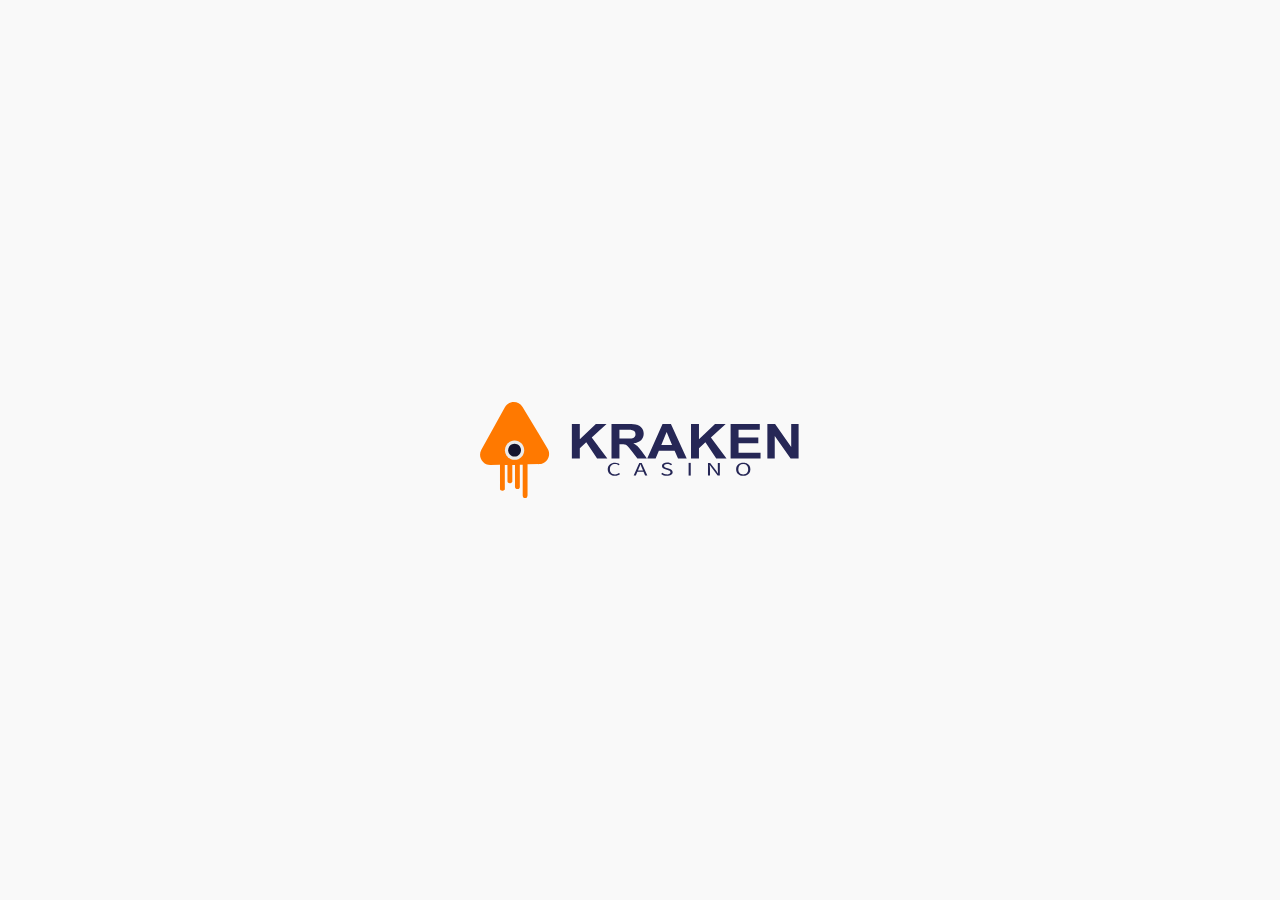
<file: shop.html>
<!DOCTYPE html>
<html lang="ru">
<head>
   <meta charset="UTF-8">
   <meta http-equiv="X-UA-Compatible" content="IE=edge">
   <meta name="viewport" content="width=device-width, initial-scale=1.0">
   <link rel="stylesheet" href="files/preloader/preloader.css?_v=20240113203304">
   <link rel="stylesheet" href="files/lazy-load-for-images/lazy-load-for-images.css?_v=20240113203304">
   <link rel="stylesheet" href="files/custom-select/custom-select.css?_v=20240113203304">
   <link rel="stylesheet" href="files/swiper/css/swiper-bundle.min.css?_v=20240113203304">
   <link rel="stylesheet" href="files/tabs/tabs.css?_v=20240113203304">
   <link rel="stylesheet" href="css/style.min.css?_v=20240113203304">
   <link rel="stylesheet" href="files/site-color/site-color.css?_v=20240113203304">
   <!--<link rel="icon" type="image/svg+xml" href="favicon.svg">-->
   <title>Shop - Kraken Casino</title>
</head>

<body>
   <div class="wrapper">
      <header class="header">
   <div class="header__wrapper lock-padding">
      <div id="header-container" class="n_container header__container">
         <button type="button" class="header__btn-menu">
            <svg class="default-icon" xmlns="http://www.w3.org/2000/svg" width="24" height="24" viewBox="0 0 24 24" fill="none">
               <path d="M2 6C2 5.17157 2.63959 4.5 3.42857 4.5H20.5714C21.3604 4.5 22 5.17157 22 6C22 6.82843 21.3604 7.5 20.5714 7.5H3.42857C2.63959 7.5 2 6.82843 2 6Z" fill="black"/>
               <path d="M2 12C2 11.1716 2.63959 10.5 3.42857 10.5H20.5714C21.3604 10.5 22 11.1716 22 12C22 12.8284 21.3604 13.5 20.5714 13.5H3.42857C2.63959 13.5 2 12.8284 2 12Z" fill="black"/>
               <path d="M2 18C2 17.1716 2.63959 16.5 3.42857 16.5H20.5714C21.3604 16.5 22 17.1716 22 18C22 18.8284 21.3604 19.5 20.5714 19.5H3.42857C2.63959 19.5 2 18.8284 2 18Z" fill="black"/>
            </svg>
            <svg class="active-icon" xmlns="http://www.w3.org/2000/svg" width="24" height="24" viewBox="0 0 24 24" fill="none">
               <path d="M4.93934 5.06066C5.52513 4.47487 6.45226 4.45226 7.01015 5.01015L19.132 17.132C19.6899 17.6899 19.6673 18.617 19.0815 19.2028C18.4957 19.7886 17.5686 19.8112 17.0107 19.2533L4.88883 7.13147C4.33094 6.57358 4.35355 5.64645 4.93934 5.06066Z" fill="black"/>
               <path d="M19.0814 5.06066C18.4956 4.47487 17.5685 4.45226 17.0106 5.01015L4.88877 17.132C4.33088 17.6899 4.35349 18.617 4.93928 19.2028C5.52506 19.7886 6.4522 19.8112 7.01009 19.2533L19.1319 7.13147C19.6898 6.57358 19.6672 5.64645 19.0814 5.06066Z" fill="black"/>
            </svg>
         </button>
         <div class="header__blockLogo">
            <a href="/">
               <img class="for-dark" src="images/svg/logo.svg" alt="Kraken Casino">
               <img class="for-light" src="images/logo-for-light.png" alt="Kraken Casino">
            </a>
         </div>
         <div class="header__buttons">
            <a href="#" class="sign-up">Sign Up</a>
            <a href="#" class="login">Login</a>
         </div>
         <div class="header__block-price">
            <img src="images/svg/header-currency-icon.svg" alt="">
            <p>15 458.20</p>
         </div>
      </div>
   </div>
   <div class="n_container">
      <div id="hidden-menu" class="hidden-menu">
         <div class="hidden-menu__body">
            <div class="hidden-menu__content">
               <div class="wrap-content">
                  <div class="hidden-menu__first-block">
                     <div class="hidden-menu__first-head">
                        <div class="hidden-menu__first-block-phone">
                           <div class="circle">circle</div>
                           <div class="hidden-menu__first-wrap-phone">
                              <p>Nice to see you,</p>
                              <a href="tel:+380631234596">+380 (63) 123 4596</a>
                           </div>
                        </div>
                        <div class="hidden-menu__first-block-price">
                           <p>Бонусный счет</p>
                           <div class="hidden-menu__first-price">
                              <img src="images/svg/balans-icon.svg" alt="">
                              <p>75.<span>70</span></p>
                           </div>
                        </div>
                        <div class="hidden-menu__first-links">
                           <a class="hidden-menu__first-link my-tasks" href="my-tasks.html">
                              <span class="wrap-img">
                                 <img src="images/tasks-icon.png" alt="">
                              </span>
                              Daily Tasks
                           </a>
                           <a class="hidden-menu__first-link achievements" href="achievements.html">
                              <span class="wrap-img">
                                 <img src="images/achievements-icon.png" alt="">
                              </span>
                              Achievements
                              <span class="label">New</span>
                           </a>
                           <a id="lucky-spin" class="hidden-menu__first-link lucky-spin popup-link" href="#wheel-of-fortune">
                              <span class="wrap-img">
                                 <img src="images/lucky-spin-icon.png" alt="">
                              </span>
                              Lucky Spin
                              <span class="label">New</span>
                           </a>
                           <a id="slot-machine-link" class="hidden-menu__first-link shop slot-machine popup-link" href="#slot-machine">
                              <span class="wrap-img">
                                 <img src="images/slot-machine-icon.png" alt="">
                              </span>
                              Slot Machine
                           </a>
                           <a class="hidden-menu__first-link shop" href="shop.html">
                              <span class="wrap-img">
                                 <img src="images/shop-icon.png" alt="">
                              </span>
                              shop
                           </a>
                           <a class="hidden-menu__first-link shop" href="my-bonuses.html">
                              <span class="wrap-img">
                                 <img src="images/shop-icon.png" alt="">
                              </span>
                              My bonuses
                           </a>
                        </div>
                     </div>
                  </div>
                  <ul class="hidden-menu__list">
                     <li class="live-games-icon">
                        <a href="#">Live Games</a>
                     </li>
                     <li class="table-games-icon">
                        <a href="#">Table Games</a>
                     </li>
                     <li class="vr-sport-icon">
                        <a href="#">VR Sport</a>
                     </li>
                     <li class="tvbet-icon">
                        <a href="#">TVBET</a>
                     </li>
                  </ul>
                  <ul class="hidden-menu__list">
                     <li class="favorites-icon">
                        <a href="#">Favorites</a>
                     </li>
                     <li class="hall-of-fame-icon">
                        <a href="#">Hall of Fame</a>
                     </li>
                     <li class="for-partners-icon">
                        <a href="#">For Partners</a>
                     </li>
                     <li class="referral-system-icon">
                        <a href="#">Referral System</a>
                     </li>
                     <li class="tournaments-icon">
                        <a href="#">Tournaments</a>
                     </li>
                     <li class="bonuses-icon">
                        <a href="my-bonuses.html">Bonuses</a>
                     </li>
                     <li class="news-icon">
                        <a href="#">News</a>
                     </li>
                  </ul>
                  <div class="hidden-menu__bottom">
                     <div class="column">
                        <div class="hidden-menu__wrap-btn-site-color">
                           <div class="wrap-icon">
                              <img src="images/icons/site-color-icon-light.png" alt="">
                           </div>
                           <div class="page__action">
                              <button type="button" class="page__theme">
                                 <span class="circle">circle</span>
                              </button>
                              <!--<button type="button" class="page__reset">x</button>-->
                           </div>
                           <div class="wrap-icon">
                              <img src="images/icons/site-color-icon-dark.png" alt="">
                           </div>
                        </div>
                     </div>
                     <div class="column">
                        <div class="custom-select js-custom-select">
                           <input class="custom-select__value" type="hidden" name="slot" value="0">
                           <div class="custom-select__selected">
                              <!--<p class="custom-select__placeholder">Choose</p>-->
                              <div class="current-flag">
                                 <img src="images/icons/flag-en.png" alt="">
                              </div>
                              <p class="custom-select__tag-selected">English</p>
                           </div>
                           <div class="custom-select__body">
                              <ul class="custom-select__list">
                                 <li class="custom-select__list-item selected">English</li>
                                 <li class="custom-select__list-item">Ukrainian</li>
                                 <li class="custom-select__list-item">Russian</li>
                                 <li class="custom-select__list-item">Polish</li>
                                 <li class="custom-select__list-item">Romanian</li>
                              </ul>
                           </div>
                        </div>
                     </div>
                  </div>
               </div>
            </div>
            <button id="close-menu" type="button" class="hidden-menu__close-menu">
               <img src="images/svg/close-pop-up-mobile.svg" alt="" class="mobile">
            </button>
         </div>
      </div>
   </div>
</header>

<div class="bottom-panel">
   <div class="bottom-panel__items">
      <div class="bottom-panel__item">
         <a href="#">
            <span class="bottom-panel__wrap-icon">
               <svg xmlns="http://www.w3.org/2000/svg" width="25" height="24" viewBox="0 0 25 24" fill="none">
                  <path fill-rule="evenodd" clip-rule="evenodd" d="M17.157 3H17.093C16.6544 2.99999 16.2759 2.99998 15.9626 3.02135C15.6328 3.04386 15.3029 3.09336 14.977 3.22836C14.2419 3.53285 13.6578 4.11687 13.3534 4.85195C13.2184 5.17788 13.1689 5.50779 13.1464 5.83762C13.125 6.15087 13.125 6.52934 13.125 6.96797V7.03198C13.125 7.47062 13.125 7.84914 13.1464 8.16238C13.1689 8.49221 13.2184 8.82212 13.3534 9.14805C13.6578 9.88314 14.2419 10.4672 14.977 10.7716C15.3029 10.9066 15.6328 10.9561 15.9626 10.9787C16.2759 11 16.6543 11 17.093 11H17.157C17.5956 11 17.9741 11 18.2874 10.9787C18.6172 10.9561 18.9471 10.9066 19.2731 10.7716C20.0081 10.4672 20.5922 9.88314 20.8966 9.14805C21.0316 8.82212 21.0811 8.49221 21.1037 8.16238C21.125 7.84913 21.125 7.47064 21.125 7.03199V6.96801C21.125 6.52936 21.125 6.15088 21.1037 5.83762C21.0811 5.50779 21.0316 5.17788 20.8966 4.85195C20.5922 4.11687 20.0081 3.53285 19.2731 3.22836C18.9471 3.09336 18.6172 3.04386 18.2874 3.02135C17.9741 2.99998 17.5956 2.99999 17.157 3ZM15.7423 5.07612C15.7839 5.05889 15.8708 5.03227 16.0988 5.01671C16.3357 5.00054 16.6454 5 17.125 5C17.6046 5 17.9143 5.00054 18.1512 5.01671C18.3792 5.03227 18.4661 5.05889 18.5077 5.07612C18.7527 5.17762 18.9474 5.37229 19.0489 5.61732C19.0661 5.65893 19.0927 5.74576 19.1083 5.97376C19.1245 6.21074 19.125 6.52038 19.125 7C19.125 7.47963 19.1245 7.78926 19.1083 8.02624C19.0927 8.25424 19.0661 8.34107 19.0489 8.38269C18.9474 8.62771 18.7527 8.82239 18.5077 8.92388C18.4661 8.94112 18.3792 8.96774 18.1512 8.98329C17.9143 8.99946 17.6046 9 17.125 9C16.6454 9 16.3357 8.99946 16.0988 8.98329C15.8708 8.96774 15.7839 8.94112 15.7423 8.92388C15.4973 8.82239 15.3026 8.62771 15.2011 8.38269C15.1839 8.34107 15.1573 8.25424 15.1417 8.02624C15.1255 7.78926 15.125 7.47963 15.125 7C15.125 6.52038 15.1255 6.21074 15.1417 5.97376C15.1573 5.74576 15.1839 5.65893 15.2011 5.61732C15.3026 5.37229 15.4973 5.17762 15.7423 5.07612Z" fill="white"/><path fill-rule="evenodd" clip-rule="evenodd" d="M7.09302 13H7.15699C7.59562 13 7.97414 13 8.28738 13.0214C8.61721 13.0439 8.94712 13.0934 9.27305 13.2284C10.0081 13.5328 10.5922 14.1169 10.8966 14.852C11.0316 15.1779 11.0811 15.5078 11.1037 15.8376C11.125 16.1509 11.125 16.5293 11.125 16.968V17.032C11.125 17.4706 11.125 17.8491 11.1037 18.1624C11.0811 18.4922 11.0316 18.8221 10.8966 19.1481C10.5922 19.8831 10.0081 20.4672 9.27305 20.7716C8.94712 20.9066 8.61721 20.9561 8.28738 20.9787C7.97413 21 7.59564 21 7.15699 21H7.09301C6.65436 21 6.27588 21 5.96262 20.9787C5.63279 20.9561 5.30288 20.9066 4.97695 20.7716C4.24187 20.4672 3.65785 19.8831 3.35336 19.1481C3.21836 18.8221 3.16886 18.4922 3.14635 18.1624C3.12498 17.8491 3.12499 17.4707 3.125 17.032V16.968C3.12499 16.5294 3.12498 16.1509 3.14635 15.8376C3.16886 15.5078 3.21836 15.1779 3.35336 14.852C3.65785 14.1169 4.24187 13.5328 4.97695 13.2284C5.30288 13.0934 5.63279 13.0439 5.96262 13.0214C6.27587 13 6.65439 13 7.09302 13ZM6.09876 15.0167C5.87076 15.0323 5.78393 15.0589 5.74232 15.0761C5.49729 15.1776 5.30262 15.3723 5.20112 15.6173C5.18389 15.6589 5.15727 15.7458 5.14171 15.9738C5.12554 16.2107 5.125 16.5204 5.125 17C5.125 17.4796 5.12554 17.7893 5.14171 18.0262C5.15727 18.2542 5.18389 18.3411 5.20112 18.3827C5.30262 18.6277 5.49729 18.8224 5.74232 18.9239C5.78393 18.9411 5.87076 18.9677 6.09876 18.9833C6.33574 18.9995 6.64538 19 7.125 19C7.60463 19 7.91426 18.9995 8.15124 18.9833C8.37924 18.9677 8.46607 18.9411 8.50769 18.9239C8.75271 18.8224 8.94739 18.6277 9.04888 18.3827C9.06612 18.3411 9.09274 18.2542 9.10829 18.0262C9.12446 17.7893 9.125 17.4796 9.125 17C9.125 16.5204 9.12446 16.2107 9.10829 15.9738C9.09274 15.7458 9.06612 15.6589 9.04888 15.6173C8.94739 15.3723 8.75271 15.1776 8.50769 15.0761C8.46607 15.0589 8.37924 15.0323 8.15124 15.0167C7.91426 15.0005 7.60463 15 7.125 15C6.64538 15 6.33574 15.0005 6.09876 15.0167Z" fill="white"/><path fill-rule="evenodd" clip-rule="evenodd" d="M17.093 13H17.157C17.5956 13 17.9741 13 18.2874 13.0214C18.6172 13.0439 18.9471 13.0934 19.2731 13.2284C20.0081 13.5328 20.5922 14.1169 20.8966 14.852C21.0316 15.1779 21.0811 15.5078 21.1037 15.8376C21.125 16.1509 21.125 16.5294 21.125 16.968V17.032C21.125 17.4706 21.125 17.8491 21.1037 18.1624C21.0811 18.4922 21.0316 18.8221 20.8966 19.1481C20.5922 19.8831 20.0081 20.4672 19.2731 20.7716C18.9471 20.9066 18.6172 20.9561 18.2874 20.9787C17.9741 21 17.5956 21 17.157 21H17.093C16.6544 21 16.2759 21 15.9626 20.9787C15.6328 20.9561 15.3029 20.9066 14.977 20.7716C14.2419 20.4672 13.6578 19.8831 13.3534 19.1481C13.2184 18.8221 13.1689 18.4922 13.1464 18.1624C13.125 17.8491 13.125 17.4707 13.125 17.032V16.968C13.125 16.5294 13.125 16.1509 13.1464 15.8376C13.1689 15.5078 13.2184 15.1779 13.3534 14.852C13.6578 14.1169 14.2419 13.5328 14.977 13.2284C15.3029 13.0934 15.6328 13.0439 15.9626 13.0214C16.2759 13 16.6544 13 17.093 13ZM16.0988 15.0167C15.8708 15.0323 15.7839 15.0589 15.7423 15.0761C15.4973 15.1776 15.3026 15.3723 15.2011 15.6173C15.1839 15.6589 15.1573 15.7458 15.1417 15.9738C15.1255 16.2107 15.125 16.5204 15.125 17C15.125 17.4796 15.1255 17.7893 15.1417 18.0262C15.1573 18.2542 15.1839 18.3411 15.2011 18.3827C15.3026 18.6277 15.4973 18.8224 15.7423 18.9239C15.7839 18.9411 15.8708 18.9677 16.0988 18.9833C16.3357 18.9995 16.6454 19 17.125 19C17.6046 19 17.9143 18.9995 18.1512 18.9833C18.3792 18.9677 18.4661 18.9411 18.5077 18.9239C18.7527 18.8224 18.9474 18.6277 19.0489 18.3827C19.0661 18.3411 19.0927 18.2542 19.1083 18.0262C19.1245 17.7893 19.125 17.4796 19.125 17C19.125 16.5204 19.1245 16.2107 19.1083 15.9738C19.0927 15.7458 19.0661 15.6589 19.0489 15.6173C18.9474 15.3723 18.7527 15.1776 18.5077 15.0761C18.4661 15.0589 18.3792 15.0323 18.1512 15.0167C17.9143 15.0005 17.6046 15 17.125 15C16.6454 15 16.3357 15.0005 16.0988 15.0167Z" fill="white"/><path fill-rule="evenodd" clip-rule="evenodd" d="M7.09302 3H7.15698C7.59564 2.99999 7.97413 2.99998 8.28738 3.02135C8.61721 3.04386 8.94712 3.09336 9.27305 3.22836C10.0081 3.53284 10.5922 4.11687 10.8966 4.85195C11.0316 5.17788 11.0811 5.50779 11.1037 5.83762C11.125 6.15088 11.125 6.52936 11.125 6.96801V7.03199C11.125 7.47064 11.125 7.84913 11.1037 8.16238C11.0811 8.49221 11.0316 8.82212 10.8966 9.14805C10.5922 9.88314 10.0081 10.4672 9.27305 10.7716C8.94712 10.9066 8.61721 10.9561 8.28738 10.9787C7.97413 11 7.59564 11 7.15699 11H7.09301C6.65436 11 6.27588 11 5.96262 10.9787C5.63279 10.9561 5.30288 10.9066 4.97695 10.7716C4.24187 10.4672 3.65784 9.88314 3.35336 9.14805C3.21836 8.82212 3.16886 8.49221 3.14635 8.16238C3.12498 7.84913 3.12499 7.47064 3.125 7.03198V6.96802C3.12499 6.52937 3.12498 6.15088 3.14635 5.83762C3.16886 5.50779 3.21836 5.17788 3.35336 4.85195C3.65784 4.11687 4.24187 3.53284 4.97695 3.22836C5.30288 3.09336 5.63279 3.04386 5.96262 3.02135C6.27588 2.99998 6.65437 2.99999 7.09302 3ZM6.09876 5.01671C5.87076 5.03227 5.78393 5.05888 5.74232 5.07612C5.49729 5.17762 5.30262 5.37229 5.20112 5.61732C5.18388 5.65893 5.15727 5.74576 5.14171 5.97376C5.12554 6.21074 5.125 6.52038 5.125 7C5.125 7.47963 5.12554 7.78926 5.14171 8.02624C5.15727 8.25424 5.18388 8.34107 5.20112 8.38268C5.30262 8.62771 5.49729 8.82239 5.74232 8.92388C5.78393 8.94112 5.87076 8.96773 6.09876 8.98329C6.33574 8.99946 6.64538 9 7.125 9C7.60463 9 7.91426 8.99946 8.15124 8.98329C8.37924 8.96773 8.46607 8.94112 8.50768 8.92388C8.75271 8.82239 8.94739 8.62771 9.04888 8.38268C9.06612 8.34107 9.09273 8.25424 9.10829 8.02624C9.12446 7.78926 9.125 7.47963 9.125 7C9.125 6.52038 9.12446 6.21074 9.10829 5.97376C9.09273 5.74576 9.06612 5.65893 9.04888 5.61732C8.94739 5.37229 8.75271 5.17762 8.50768 5.07612C8.46607 5.05888 8.37924 5.03227 8.15124 5.01671C7.91426 5.00054 7.60463 5 7.125 5C6.64538 5 6.33574 5.00054 6.09876 5.01671Z"/>
               </svg>
            </span>
            Games
         </a>
      </div>
      <div class="bottom-panel__item">
         <a href="my-bonuses.html">
            <span class="bottom-panel__wrap-icon">
               <svg xmlns="http://www.w3.org/2000/svg" width="25" height="24" viewBox="0 0 25 24" fill="none">
                  <path fill-rule="evenodd" clip-rule="evenodd" d="M4.375 12H20.375V17C20.375 19.2091 18.5841 21 16.375 21H8.375C6.16586 21 4.375 19.2091 4.375 17V12ZM6.375 14V17C6.375 18.1046 7.27043 19 8.375 19H16.375C17.4796 19 18.375 18.1046 18.375 17V14H6.375Z" fill="white"/><path fill-rule="evenodd" clip-rule="evenodd" d="M3.375 10C3.375 8.34315 4.71815 7 6.375 7H18.375C20.0319 7 21.375 8.34315 21.375 10V11C21.375 12.6569 20.0319 14 18.375 14H6.375C4.71815 14 3.375 12.6569 3.375 11V10ZM6.375 9C5.82272 9 5.375 9.44772 5.375 10V11C5.375 11.5523 5.82272 12 6.375 12H18.375C18.9273 12 19.375 11.5523 19.375 11V10C19.375 9.44772 18.9273 9 18.375 9H6.375Z" fill="white"/><path fill-rule="evenodd" clip-rule="evenodd" d="M7.375 6C7.375 4.34315 8.71815 3 10.375 3C11.1434 3 11.8442 3.28885 12.375 3.76389C12.9058 3.28885 13.6066 3 14.375 3C16.0319 3 17.375 4.34315 17.375 6C17.375 7.65685 16.0319 9 14.375 9H13.375V21H11.375V9H10.375C8.71815 9 7.375 7.65685 7.375 6ZM11.375 7V6C11.375 5.44772 10.9273 5 10.375 5C9.82272 5 9.375 5.44772 9.375 6C9.375 6.55228 9.82272 7 10.375 7H11.375ZM13.375 6V7H14.375C14.9273 7 15.375 6.55228 15.375 6C15.375 5.44772 14.9273 5 14.375 5C13.8227 5 13.375 5.44772 13.375 6Z"/>
               </svg>
            </span>
            Bonuses
         </a>
      </div>
      <div class="bottom-panel__item">
         <button type="button" class="header__btn-menu">
            <svg class="default-icon" xmlns="http://www.w3.org/2000/svg" width="24" height="24" viewBox="0 0 24 24" fill="none">
               <path d="M2 6C2 5.17157 2.63959 4.5 3.42857 4.5H20.5714C21.3604 4.5 22 5.17157 22 6C22 6.82843 21.3604 7.5 20.5714 7.5H3.42857C2.63959 7.5 2 6.82843 2 6Z" fill="black"/>
               <path d="M2 12C2 11.1716 2.63959 10.5 3.42857 10.5H20.5714C21.3604 10.5 22 11.1716 22 12C22 12.8284 21.3604 13.5 20.5714 13.5H3.42857C2.63959 13.5 2 12.8284 2 12Z" fill="black"/>
               <path d="M2 18C2 17.1716 2.63959 16.5 3.42857 16.5H20.5714C21.3604 16.5 22 17.1716 22 18C22 18.8284 21.3604 19.5 20.5714 19.5H3.42857C2.63959 19.5 2 18.8284 2 18Z" fill="black"/>
            </svg>
            <svg class="active-icon" xmlns="http://www.w3.org/2000/svg" width="24" height="24" viewBox="0 0 24 24" fill="none">
               <path d="M4.93934 5.06066C5.52513 4.47487 6.45226 4.45226 7.01015 5.01015L19.132 17.132C19.6899 17.6899 19.6673 18.617 19.0815 19.2028C18.4957 19.7886 17.5686 19.8112 17.0107 19.2533L4.88883 7.13147C4.33094 6.57358 4.35355 5.64645 4.93934 5.06066Z" fill="black"/>
               <path d="M19.0814 5.06066C18.4956 4.47487 17.5685 4.45226 17.0106 5.01015L4.88877 17.132C4.33088 17.6899 4.35349 18.617 4.93928 19.2028C5.52506 19.7886 6.4522 19.8112 7.01009 19.2533L19.1319 7.13147C19.6898 6.57358 19.6672 5.64645 19.0814 5.06066Z" fill="black"/>
            </svg>
         </button>
      </div>
      <div class="bottom-panel__item">
         <a href="#">
            <span class="bottom-panel__wrap-icon">
               <svg xmlns="http://www.w3.org/2000/svg" width="25" height="24" viewBox="0 0 25 24" fill="none">
                  <path fill-rule="evenodd" clip-rule="evenodd" d="M14.4179 13.7929C14.8084 13.4024 15.4416 13.4024 15.8321 13.7929L21.3321 19.2929C21.7226 19.6834 21.7226 20.3166 21.3321 20.7071C20.9416 21.0976 20.3084 21.0976 19.9179 20.7071L14.4179 15.2071C14.0274 14.8166 14.0274 14.1834 14.4179 13.7929Z" fill="white"/><path fill-rule="evenodd" clip-rule="evenodd" d="M10.625 5C7.86358 5 5.625 7.23858 5.625 10C5.625 12.7614 7.86358 15 10.625 15C13.3864 15 15.625 12.7614 15.625 10C15.625 7.23858 13.3864 5 10.625 5ZM3.625 10C3.625 6.13401 6.75901 3 10.625 3C14.491 3 17.625 6.13401 17.625 10C17.625 13.866 14.491 17 10.625 17C6.75901 17 3.625 13.866 3.625 10Z"/>
               </svg>
            </span>
            Search
         </a>
      </div>
      <div class="bottom-panel__item">
         <a href="#">
            <span class="bottom-panel__wrap-icon">
               <svg xmlns="http://www.w3.org/2000/svg" width="25" height="24" viewBox="0 0 25 24" fill="none" class="support">
                  <path d="M8.85368 20.672C8.81062 20.6936 8.76753 20.7054 8.71495 20.7075C8.71126 20.684 8.70806 20.6506 8.70806 20.6051V18.0603V17.0603H7.70806H7.50071C6.86221 17.0603 6.31129 16.9165 5.82542 16.6433C5.34952 16.3723 4.96907 15.9913 4.67811 15.4785C4.40602 14.9882 4.25 14.3747 4.25 13.6023V6.45806C4.25 5.6803 4.40196 5.06209 4.66626 4.56916C4.93882 4.07237 5.31564 3.69603 5.81295 3.42392C6.30408 3.15519 6.9237 3 7.70806 3H18.7919C19.5736 3 20.1909 3.15722 20.6807 3.42985L20.6807 3.42987L20.687 3.43334C21.184 3.70524 21.5565 4.08058 21.8226 4.57539L21.8226 4.57542L21.828 4.58531C22.0952 5.06905 22.25 5.68096 22.25 6.45806V13.6023C22.25 14.379 22.0953 14.9959 21.8261 15.4879L21.8261 15.4879L21.8226 15.4944C21.5565 15.9892 21.184 16.3645 20.687 16.6364C20.1959 16.9051 19.5763 17.0603 18.7919 17.0603H13.4102H13.0332L12.75 17.3093L9.31924 20.3253L9.31919 20.3252L9.30954 20.334C9.08529 20.5363 8.93947 20.6304 8.86534 20.6663L8.8653 20.6662L8.85368 20.672Z" stroke-width="2"/>
                  <path d="M11.9624 10.9702C11.9624 10.2872 12.3115 9.84681 13.1282 9.24681C13.7077 8.81915 14.1161 8.53191 14.1161 8.00213C14.1161 7.42128 13.5563 7.08298 12.9306 7.08298C12.4168 7.08298 12.0217 7.26809 11.7121 7.65745C11.4882 7.88085 11.3104 8.00213 11.0074 8.00213C10.5069 8.00213 10.25 7.66383 10.25 7.27447C10.25 6.87872 10.4805 6.4766 10.8428 6.17021C11.3301 5.7617 12.1073 5.5 13.1347 5.5C14.9657 5.5 16.25 6.37447 16.25 7.88085C16.25 8.97872 15.5716 9.50851 14.7747 10.0447C14.2346 10.4277 13.9778 10.6511 13.7736 11.1043C13.5497 11.4872 13.3784 11.7809 12.8318 11.7809C12.2522 11.7809 11.9624 11.4298 11.9624 10.9702ZM11.666 13.4915C11.666 12.8787 12.1863 12.483 12.8186 12.483C13.4509 12.483 13.9646 12.8787 13.9646 13.4915C13.9646 14.1043 13.4509 14.5 12.8186 14.5C12.1863 14.5 11.666 14.1043 11.666 13.4915Z"/>
               </svg>
            </span>
            Support
         </a>
      </div>
   </div>
</div>

<div id="wheel-of-fortune" class="popup achievements__popup wheel-of-fortune-popup">
   <div class="popup__body">
      <div class="popup__content">
         <h2>
            <span class="desktop">Spin the Lucky Wheel every day to collect your free coins</span>
            <span class="mobile">Lucky Spin</span>
         </h2>
         <div class="tabs">
            <a href="#slot-machine" class="tabs__tab popup-link">Slot Machine</a>
            <a href="#wheel-of-fortune" class="tabs__tab active popup-link">Lucky Wheel</a>
         </div>
         <div class="wheel-of-fortune-popup__block-baraban">
            <img class="wheel-of-fortune-popup__frame" src="images/frame.png" alt="">
            <img class="wheel-of-fortune-popup__baraban js-wheel-of-fortune" src="images/baraban.png" alt="">
            <img class="wheel-of-fortune-popup__central-circle-baraban" src="images/central-circle-baraban.png" alt="">
         </div>
         <button type="button" class="achievements__popup-button js-btn-start-rotating">Обертати!</button>
         <p class="wheel-of-fortune-popup__text-under-button">У вас є 1 безкоштовне обертання!</p>
         <div class="popup__close close-popup">
            <img src="images/svg/close-pop-up.svg" alt="" class="dekstop">
            <img src="images/svg/close-pop-up-mobile.svg" alt="" class="mobile">
         </div>
         <div class="achievements__popup-block-image">
            <img class="achievements__popup-bg desktop" src="images/wheel-of-fortune-popup-content-bg.png" alt="">
            <img class="achievements__popup-bg mobile" src="images/wheel-of-fortune-popup-content-bg-mobile.jpg" alt="">
         </div>
      </div>
   </div>
</div>

<div id="slot-machine" class="popup achievements__popup slot-machine-popup">
   <div class="popup__body">
      <div class="popup__content">
         <a href="#slot-machine-combinations" class="popup-link"><img src="images/icons/info-icon.png" alt="" class="desktop"><img src="images/icons/info-mobile-icon.png" alt="" class="mobile">Комбинации</a>
         <div class="tabs">
            <a href="#slot-machine" class="tabs__tab active popup-link">Slot Machine</a>
            <a href="#wheel-of-fortune" class="tabs__tab popup-link">Lucky Wheel</a>
         </div>
         <h2>Welcome to the <span>Lucky</span> Wheel</h2>
         <h3>Grand Jackpot</h3>
         <p>5,555 UAH</p>
         <div class="popup__close close-popup">
            <img src="images/icons/close-popup-icon.png" alt="" class="dekstop">
            <img src="images/svg/close-pop-up-mobile.svg" alt="" class="mobile">
         </div>
         <button type="button" class="slot-machine-popup__play">
            <img src="images/icons/slot-machine-popup-play.png" alt="">
         </button>
         <div class="slot-machine-popup__elements">
            <div class="slot-machine-popup__element">
               <div class="slot-machine-popup__columns">
                  <div class="slot-machine-popup__column">
                     <img src="images/icons/slot-machine-popup-element-1.png" alt="">
                  </div>
                  <div class="slot-machine-popup__column">
                     <img src="images/icons/slot-machine-popup-element-1.png" alt="">
                  </div>
                  <div class="slot-machine-popup__column">
                     <img src="images/icons/slot-machine-popup-element-4.png" alt="">
                  </div>
                  <div class="slot-machine-popup__column">
                     <img src="images/icons/slot-machine-popup-element-5.png" alt="">
                  </div>
                  <div class="slot-machine-popup__column">
                     <img src="images/icons/slot-machine-popup-element-4.png" alt="">
                  </div>
               </div>
            </div>
            <div class="slot-machine-popup__element">
               <div class="slot-machine-popup__columns">
                  <div class="slot-machine-popup__column">
                     <img src="images/icons/slot-machine-popup-element-1.png" alt="">
                  </div>
                  <div class="slot-machine-popup__column">
                     <img src="images/icons/slot-machine-popup-element-5.png" alt="">
                  </div>
                  <div class="slot-machine-popup__column">
                     <img src="images/icons/slot-machine-popup-element-4.png" alt="">
                  </div>
                  <div class="slot-machine-popup__column">
                     <img src="images/icons/slot-machine-popup-element-3.png" alt="">
                  </div>
                  <div class="slot-machine-popup__column">
                     <img src="images/icons/slot-machine-popup-element-2.png" alt="">
                  </div>
               </div>
            </div>
            <div class="slot-machine-popup__element">
               <div class="slot-machine-popup__columns">
                  <div class="slot-machine-popup__column">
                     <img src="images/icons/slot-machine-popup-element-1.png" alt="">
                  </div>
                  <div class="slot-machine-popup__column">
                     <img src="images/icons/slot-machine-popup-element-4.png" alt="">
                  </div>
                  <div class="slot-machine-popup__column">
                     <img src="images/icons/slot-machine-popup-element-4.png" alt="">
                  </div>
                  <div class="slot-machine-popup__column">
                     <img src="images/icons/slot-machine-popup-element-5.png" alt="">
                  </div>
                  <div class="slot-machine-popup__column">
                     <img src="images/icons/slot-machine-popup-element-2.png" alt="">
                  </div>
               </div>
            </div>
         </div>
         <!--<div class="block-machine">
            <img src="images/machine.png" alt="" class="machine">
         </div>-->
         <div class="achievements__popup-block-image">
            <img class="achievements__popup-bg desktop" src="images/slot-machine-popup-content-bg.jpg" alt="">
            <img class="achievements__popup-bg mobile" src="images/slot-machine-popup-content-bg-mobile.png" alt="">
         </div>
      </div>
   </div>
</div>

<div id="slot-machine-combinations" class="popup slot-machine-combinations-popup">
   <div class="popup__body">
      <div class="popup__content">
         <div class="for-scroll">
            <h2>Комбинации</h2>
            <div class="slot-machine-combinations-popup__items">
               <div class="slot-machine-combinations-popup__item">
                  <h3>Уменьшение вейджера</h3>
                  <div class="slot-machine-combinations-popup__columns">
                     <div class="slot-machine-combinations-popup__column">
                        <img src="images/icons/crystal-icon.png" alt="">
                     </div>
                     <div class="slot-machine-combinations-popup__column">
                        <img src="images/icons/crystal-icon.png" alt="">
                     </div>
                     <div class="slot-machine-combinations-popup__column">
                        <img src="images/icons/crystal-icon.png" alt="">
                     </div>
                     <div class="slot-machine-combinations-popup__column">
                        <img class="for-dark" src="images/icons/equals-icon.png" alt="">
                        <img class="for-light" src="images/icons/equals-icon-for-light.png" alt="">
                     </div>
                     <a href="#wager-reduction" class="slot-machine-combinations-popup__column popup-link">
                        <img src="images/icons/x10-icon.png" alt="">
                     </a>
                     <div class="slot-machine-combinations-popup__column">
                        <img src="images/icons/crystal-icon.png" alt="">
                     </div>
                     <div class="slot-machine-combinations-popup__column">
                        <img src="images/icons/crystal-icon.png" alt="">
                     </div>
                     <div class="slot-machine-combinations-popup__column">
                        <img src="images/icons/question-icon.png" alt="">
                     </div>
                     <div class="slot-machine-combinations-popup__column">
                        <img class="for-dark" src="images/icons/equals-icon.png" alt="">
                        <img class="for-light" src="images/icons/equals-icon-for-light.png" alt="">
                     </div>
                     <a href="#wager-reduction" class="slot-machine-combinations-popup__column popup-link">
                        <img src="images/icons/x5-icon.png" alt="">
                     </a>
                     <div class="slot-machine-combinations-popup__column">
                        <img src="images/icons/crystal-icon.png" alt="">
                     </div>
                     <div class="slot-machine-combinations-popup__column">
                        <img src="images/icons/question-icon.png" alt="">
                     </div>
                     <div class="slot-machine-combinations-popup__column">
                        <img src="images/icons/crystal-icon.png" alt="">
                     </div>
                     <div class="slot-machine-combinations-popup__column">
                        <img class="for-dark" src="images/icons/equals-icon.png" alt="">
                        <img class="for-light" src="images/icons/equals-icon-for-light.png" alt="">
                     </div>
                     <a href="#wager-reduction" class="slot-machine-combinations-popup__column popup-link">
                        <img src="images/icons/x5-icon.png" alt="">
                     </a>
                     <div class="slot-machine-combinations-popup__column">
                        <img src="images/icons/question-icon.png" alt="">
                     </div>
                     <div class="slot-machine-combinations-popup__column">
                        <img src="images/icons/crystal-icon.png" alt="">
                     </div>
                     <div class="slot-machine-combinations-popup__column">
                        <img src="images/icons/crystal-icon.png" alt="">
                     </div>
                     <div class="slot-machine-combinations-popup__column">
                        <img class="for-dark" src="images/icons/equals-icon.png" alt="">
                        <img class="for-light" src="images/icons/equals-icon-for-light.png" alt="">
                     </div>
                     <a href="#wager-reduction" class="slot-machine-combinations-popup__column popup-link">
                        <img src="images/icons/x5-icon.png" alt="">
                     </a>
                  </div>
               </div>
               <div class="slot-machine-combinations-popup__item">
                  <h3>Бездепозитный бонус</h3>
                  <div class="slot-machine-combinations-popup__columns">
                     <div class="slot-machine-combinations-popup__column">
                        <img src="images/icons/crown-icon.png" alt="">
                     </div>
                     <div class="slot-machine-combinations-popup__column">
                        <img src="images/icons/crown-icon.png" alt="">
                     </div>
                     <div class="slot-machine-combinations-popup__column">
                        <img src="images/icons/crown-icon.png" alt="">
                     </div>
                     <div class="slot-machine-combinations-popup__column">
                        <img class="for-dark" src="images/icons/equals-icon.png" alt="">
                        <img class="for-light" src="images/icons/equals-icon-for-light.png" alt="">
                     </div>
                     <a href="#wager-reduction" class="slot-machine-combinations-popup__column popup-link">
                        <img src="images/icons/x150-icon.png" alt="">
                     </a>
                     <div class="slot-machine-combinations-popup__column">
                        <img src="images/icons/crown-icon.png" alt="">
                     </div>
                     <div class="slot-machine-combinations-popup__column">
                        <img src="images/icons/crown-icon.png" alt="">
                     </div>
                     <div class="slot-machine-combinations-popup__column">
                        <img src="images/icons/question-icon.png" alt="">
                     </div>
                     <div class="slot-machine-combinations-popup__column">
                        <img class="for-dark" src="images/icons/equals-icon.png" alt="">
                        <img class="for-light" src="images/icons/equals-icon-for-light.png" alt="">
                     </div>
                     <a href="#wager-reduction" class="slot-machine-combinations-popup__column popup-link">
                        <img src="images/icons/x50-icon.png" alt="">
                     </a>
                     <div class="slot-machine-combinations-popup__column">
                        <img src="images/icons/crown-icon.png" alt="">
                     </div>
                     <div class="slot-machine-combinations-popup__column">
                        <img src="images/icons/question-icon.png" alt="">
                     </div>
                     <div class="slot-machine-combinations-popup__column">
                        <img src="images/icons/crown-icon.png" alt="">
                     </div>
                     <div class="slot-machine-combinations-popup__column">
                        <img class="for-dark" src="images/icons/equals-icon.png" alt="">
                        <img class="for-light" src="images/icons/equals-icon-for-light.png" alt="">
                     </div>
                     <a href="#wager-reduction" class="slot-machine-combinations-popup__column popup-link">
                        <img src="images/icons/x50-icon.png" alt="">
                     </a>
                     <div class="slot-machine-combinations-popup__column">
                        <img src="images/icons/question-icon.png" alt="">
                     </div>
                     <div class="slot-machine-combinations-popup__column">
                        <img src="images/icons/crown-icon.png" alt="">
                     </div>
                     <div class="slot-machine-combinations-popup__column">
                        <img src="images/icons/crown-icon.png" alt="">
                     </div>
                     <div class="slot-machine-combinations-popup__column">
                        <img class="for-dark" src="images/icons/equals-icon.png" alt="">
                        <img class="for-light" src="images/icons/equals-icon-for-light.png" alt="">
                     </div>
                     <a href="#wager-reduction" class="slot-machine-combinations-popup__column popup-link">
                        <img src="images/icons/x50-icon.png" alt="">
                     </a>
                  </div>
               </div>
               <div class="slot-machine-combinations-popup__item">
                  <h3>Уменьшение вейджера</h3>
                  <div class="slot-machine-combinations-popup__columns">
                     <div class="slot-machine-combinations-popup__column">
                        <img src="images/icons/crystal-icon.png" alt="">
                     </div>
                     <div class="slot-machine-combinations-popup__column">
                        <img src="images/icons/crystal-icon.png" alt="">
                     </div>
                     <div class="slot-machine-combinations-popup__column">
                        <img src="images/icons/crystal-icon.png" alt="">
                     </div>
                     <div class="slot-machine-combinations-popup__column">
                        <img class="for-dark" src="images/icons/equals-icon.png" alt="">
                        <img class="for-light" src="images/icons/equals-icon-for-light.png" alt="">
                     </div>
                     <a href="#wager-reduction" class="slot-machine-combinations-popup__column popup-link">
                        <img src="images/icons/x10-icon.png" alt="">
                     </a>
                     <div class="slot-machine-combinations-popup__column">
                        <img src="images/icons/crystal-icon.png" alt="">
                     </div>
                     <div class="slot-machine-combinations-popup__column">
                        <img src="images/icons/crystal-icon.png" alt="">
                     </div>
                     <div class="slot-machine-combinations-popup__column">
                        <img src="images/icons/question-icon.png" alt="">
                     </div>
                     <div class="slot-machine-combinations-popup__column">
                        <img class="for-dark" src="images/icons/equals-icon.png" alt="">
                        <img class="for-light" src="images/icons/equals-icon-for-light.png" alt="">
                     </div>
                     <a href="#wager-reduction" class="slot-machine-combinations-popup__column popup-link">
                        <img src="images/icons/x5-icon.png" alt="">
                     </a>
                     <div class="slot-machine-combinations-popup__column">
                        <img src="images/icons/crystal-icon.png" alt="">
                     </div>
                     <div class="slot-machine-combinations-popup__column">
                        <img src="images/icons/question-icon.png" alt="">
                     </div>
                     <div class="slot-machine-combinations-popup__column">
                        <img src="images/icons/crystal-icon.png" alt="">
                     </div>
                     <div class="slot-machine-combinations-popup__column">
                        <img class="for-dark" src="images/icons/equals-icon.png" alt="">
                        <img class="for-light" src="images/icons/equals-icon-for-light.png" alt="">
                     </div>
                     <a href="#wager-reduction" class="slot-machine-combinations-popup__column popup-link">
                        <img src="images/icons/x5-icon.png" alt="">
                     </a>
                     <div class="slot-machine-combinations-popup__column">
                        <img src="images/icons/question-icon.png" alt="">
                     </div>
                     <div class="slot-machine-combinations-popup__column">
                        <img src="images/icons/crystal-icon.png" alt="">
                     </div>
                     <div class="slot-machine-combinations-popup__column">
                        <img src="images/icons/crystal-icon.png" alt="">
                     </div>
                     <div class="slot-machine-combinations-popup__column">
                        <img class="for-dark" src="images/icons/equals-icon.png" alt="">
                        <img class="for-light" src="images/icons/equals-icon-for-light.png" alt="">
                     </div>
                     <a href="#wager-reduction" class="slot-machine-combinations-popup__column popup-link">
                        <img src="images/icons/x5-icon.png" alt="">
                     </a>
                  </div>
               </div>
               <div class="slot-machine-combinations-popup__item">
                  <h3>Уменьшение вейджера</h3>
                  <div class="slot-machine-combinations-popup__columns">
                     <div class="slot-machine-combinations-popup__column">
                        <img src="images/icons/crystal-icon.png" alt="">
                     </div>
                     <div class="slot-machine-combinations-popup__column">
                        <img src="images/icons/crystal-icon.png" alt="">
                     </div>
                     <div class="slot-machine-combinations-popup__column">
                        <img src="images/icons/crystal-icon.png" alt="">
                     </div>
                     <div class="slot-machine-combinations-popup__column">
                        <img class="for-dark" src="images/icons/equals-icon.png" alt="">
                        <img class="for-light" src="images/icons/equals-icon-for-light.png" alt="">
                     </div>
                     <a href="#wager-reduction" class="slot-machine-combinations-popup__column popup-link">
                        <img src="images/icons/x10-icon.png" alt="">
                     </a>
                     <div class="slot-machine-combinations-popup__column">
                        <img src="images/icons/crystal-icon.png" alt="">
                     </div>
                     <div class="slot-machine-combinations-popup__column">
                        <img src="images/icons/crystal-icon.png" alt="">
                     </div>
                     <div class="slot-machine-combinations-popup__column">
                        <img src="images/icons/question-icon.png" alt="">
                     </div>
                     <div class="slot-machine-combinations-popup__column">
                        <img class="for-dark" src="images/icons/equals-icon.png" alt="">
                        <img class="for-light" src="images/icons/equals-icon-for-light.png" alt="">
                     </div>
                     <a href="#wager-reduction" class="slot-machine-combinations-popup__column popup-link">
                        <img src="images/icons/x5-icon.png" alt="">
                     </a>
                     <div class="slot-machine-combinations-popup__column">
                        <img src="images/icons/crystal-icon.png" alt="">
                     </div>
                     <div class="slot-machine-combinations-popup__column">
                        <img src="images/icons/question-icon.png" alt="">
                     </div>
                     <div class="slot-machine-combinations-popup__column">
                        <img src="images/icons/crystal-icon.png" alt="">
                     </div>
                     <div class="slot-machine-combinations-popup__column">
                        <img class="for-dark" src="images/icons/equals-icon.png" alt="">
                        <img class="for-light" src="images/icons/equals-icon-for-light.png" alt="">
                     </div>
                     <a href="#wager-reduction" class="slot-machine-combinations-popup__column popup-link">
                        <img src="images/icons/x5-icon.png" alt="">
                     </a>
                     <div class="slot-machine-combinations-popup__column">
                        <img src="images/icons/question-icon.png" alt="">
                     </div>
                     <div class="slot-machine-combinations-popup__column">
                        <img src="images/icons/crystal-icon.png" alt="">
                     </div>
                     <div class="slot-machine-combinations-popup__column">
                        <img src="images/icons/crystal-icon.png" alt="">
                     </div>
                     <div class="slot-machine-combinations-popup__column">
                        <img class="for-dark" src="images/icons/equals-icon.png" alt="">
                        <img class="for-light" src="images/icons/equals-icon-for-light.png" alt="">
                     </div>
                     <a href="#wager-reduction" class="slot-machine-combinations-popup__column popup-link">
                        <img src="images/icons/x5-icon.png" alt="">
                     </a>
                  </div>
               </div>
            </div>
            <div class="popup__close close-popup">
               <img src="images/svg/close-pop-up.svg" alt="" class="dekstop">
               <img src="images/svg/close-pop-up-mobile.svg" alt="" class="mobile">
            </div>
         </div>
      </div>
   </div>
</div>

<div id="wager-reduction" class="popup achievements__popup wager-reduction-popup">
   <div class="popup__body">
      <div class="popup__content">
         <h2>Вітаємо!</h2>
         <div class="achievements__popup-block-icon">
            <img src="images/icons/x5-wager-popup-icon.png" alt="">
         </div>
         <h3>Уменьшение вейджера x10</h3>
         <p class="wheel-of-fortune-popup__text-under-button">Використати бонус до: <span>23:59 28.12.2023</span></p>
         <a href="#" class="achievements__popup-button for-gifts">Перейти до подарунків</a>
         <a href="#wheel-of-fortune" class="achievements__popup-button popup-link">Обертати!</a>
         <div class="popup__close close-popup">
            <img src="images/svg/close-pop-up.svg" alt="" class="dekstop">
            <img src="images/svg/close-pop-up-mobile.svg" alt="" class="mobile">
         </div>
         <div class="achievements__popup-block-image">
            <img class="achievements__popup-bg desktop" src="images/wager-reduction-popup-content-bg.png" alt="">
            <img class="achievements__popup-bg mobile" src="images/wager-reduction-popup-content-bg-mobile.png" alt="">
         </div>
      </div>
   </div>
</div>

<div class="preloader">
   <div class="preloader__wrap-logo">
      <svg width="239" height="72" viewBox="0 0 239 72" fill="none" xmlns="http://www.w3.org/2000/svg">
         <path class="letter" d="M95.3833 50.2319C95.3833 47.1683 97.752 45.2988 100.904 45.2988C102.411 45.2988 103.595 45.8567 104.329 46.4734L103.458 47.2564C102.803 46.7279 101.98 46.3559 100.933 46.3559C98.584 46.3559 97.0179 47.8241 97.0179 50.1928C97.0179 52.5615 98.5154 54.0786 100.874 54.0786C102.059 54.0786 102.969 53.6871 103.762 53.0117L104.633 53.7654C103.654 54.6365 102.431 55.1357 100.816 55.1357C97.7128 55.1357 95.3931 53.3054 95.3931 50.2222L95.3833 50.2319Z" fill="#262756"/>
         <path class="letter" d="M118.972 45.4746H120.763L124.972 54.9689H123.298L121.125 49.6638C120.675 48.6067 120.274 47.5594 119.882 46.4632H119.804C119.422 47.5692 119.021 48.6067 118.571 49.6638L116.378 54.9689H114.763L118.972 45.4746ZM116.975 51.1125H122.711V52.0815H116.975V51.1125Z" fill="#262756"/>
         <path class="letter" d="M135.298 53.7358L136.248 52.9039C137.148 53.6086 138.391 54.0784 139.683 54.0784C141.318 54.0784 142.287 53.4618 142.287 52.5319C142.287 51.5629 141.386 51.2497 140.212 50.8582L138.421 50.2513C137.256 49.8696 135.895 49.204 135.895 47.8043C135.895 46.4047 137.55 45.2791 139.811 45.2791C141.289 45.2791 142.6 45.7684 143.481 46.4536L142.639 47.2269C141.876 46.6787 140.966 46.3362 139.811 46.3362C138.411 46.3362 137.491 46.8745 137.491 47.726C137.491 48.6461 138.577 48.9789 139.556 49.3019L141.328 49.8892C142.767 50.359 143.892 51.0148 143.892 52.4242C143.892 53.9218 142.267 55.1257 139.654 55.1257C137.902 55.1257 136.385 54.5776 135.298 53.7163V53.7358Z" fill="#262756"/>
         <path class="letter" d="M155.814 45.4746H157.4V54.9689H155.814V45.4746Z" fill="#262756"/>
         <path class="letter" d="M170.28 45.4746H171.915L176.417 51.4452L177.758 53.4126H177.837C177.758 52.4534 177.631 51.3865 177.631 50.3881V45.4746H179.138V54.9689H177.504L173.001 48.9885L171.66 47.0309H171.582C171.66 47.9901 171.788 49.0081 171.788 49.9966V54.9689H170.28V45.4746Z" fill="#262756"/>
         <path class="letter" d="M191.305 50.183C191.305 47.139 193.497 45.2988 196.63 45.2988C199.762 45.2988 201.954 47.1487 201.954 50.183C201.954 53.2173 199.762 55.1357 196.63 55.1357C193.497 55.1357 191.305 53.2173 191.305 50.183ZM200.31 50.183C200.31 47.8143 198.851 46.3559 196.63 46.3559C194.408 46.3559 192.949 47.8143 192.949 50.183C192.949 52.5517 194.408 54.0786 196.63 54.0786C198.851 54.0786 200.31 52.5517 200.31 50.183Z" fill="#262756"/>
         <path class="element" d="M29.7257 46.7767L29.7453 63.4162C29.7453 64.2384 29.0797 64.9333 28.189 65.0508C27.0927 65.1878 26.1237 64.4244 26.1237 63.4162L26.1042 46.9725L24.1172 47.0508L24.1368 59.3738C24.1368 59.9904 23.4712 60.5092 22.5805 60.5973C21.4843 60.705 20.5153 60.1275 20.5153 59.3738L20.4859 46.9823L18.5087 47.0508L18.5381 65.3738C18.5381 65.4227 17.8725 66.1862 16.9818 66.3134C15.8856 66.47 14.9166 65.6185 14.9166 65.227V46.8746L7.80074 47.041C1.92798 47.1487 -1.85016 40.855 0.988338 35.7164L9.78769 19.8208L18.5772 3.93497C21.4255 -1.20369 28.7567 -1.33093 31.7812 3.70006L41.1482 19.2727L50.5153 34.8452C53.5397 39.8762 49.9867 46.2971 44.114 46.4048L35.5006 46.5712V69.6511C35.5006 70.8257 34.835 71.8142 33.9443 71.9806C32.848 72.1862 31.879 71.0802 31.879 69.6511V46.7865H29.7355L29.7257 46.7767Z" fill="#FF7900"/>
         <path d="M25.8108 43.2042C29.7895 43.2042 33.0148 39.9789 33.0148 36.0003C33.0148 32.0217 29.7895 28.7964 25.8108 28.7964C21.8322 28.7964 18.6069 32.0217 18.6069 36.0003C18.6069 39.9789 21.8322 43.2042 25.8108 43.2042Z" fill="#EAEAEA"/>
         <path d="M25.8109 40.7767C28.4489 40.7767 30.5874 38.6381 30.5874 36.0001C30.5874 33.3621 28.4489 31.2236 25.8109 31.2236C23.1729 31.2236 21.0344 33.3621 21.0344 36.0001C21.0344 38.6381 23.1729 40.7767 25.8109 40.7767Z" fill="#14142D"/>
         <path class="letter" d="M68.6035 42.2546V16.4438H74.5448V27.9055L86.535 16.4438H94.522L83.4518 26.4961L95.1288 42.2546H87.4453L79.3605 30.1372L74.5448 34.4536V42.2546H68.6035Z" fill="#262756"/>
         <path class="letter" d="M98.2124 42.2546V16.4438H110.712C113.854 16.4438 116.134 16.6788 117.563 17.1388C118.992 17.5988 120.128 18.4308 120.979 19.6151C121.831 20.7995 122.261 22.16 122.261 23.6869C122.261 25.6249 121.615 27.2204 120.314 28.483C119.012 29.7456 117.074 30.5385 114.5 30.8713C115.782 31.527 116.839 32.2514 117.681 33.0344C118.513 33.8174 119.638 35.2171 121.057 37.2236L124.65 42.2644H117.553L113.256 36.6461C111.73 34.6396 110.692 33.377 110.124 32.8484C109.566 32.3297 108.969 31.9675 108.343 31.7717C107.716 31.576 106.718 31.4781 105.358 31.4781H104.154V42.2546H98.2124ZM104.154 27.3574H108.548C111.397 27.3574 113.178 27.2497 113.883 27.0442C114.588 26.8288 115.146 26.4667 115.547 25.9479C115.948 25.4292 116.144 24.7832 116.144 24.0099C116.144 23.1388 115.88 22.4438 115.351 21.9055C114.823 21.3672 114.079 21.0344 113.11 20.8974C112.63 20.8386 111.181 20.8093 108.774 20.8093H104.144V27.3574H104.154Z" fill="#262756"/>
         <path class="letter" d="M154.375 42.2546H147.915L145.351 36.3916H133.596L131.168 42.2546H124.875L136.326 16.4438H142.6L154.375 42.2546ZM143.442 32.0458L139.39 22.4634L135.416 32.0458H143.442Z" fill="#262756"/>
         <path class="letter" d="M157.605 42.2546V16.4438H163.547V27.9055L175.537 16.4438H183.524L172.454 26.4961L184.131 42.2546H176.447L168.362 30.1372L163.547 34.4536V42.2546H157.605Z" fill="#262756"/>
         <path class="letter" d="M187.184 42.2546V16.4438H208.982V20.8093H193.116V26.5352H207.876V30.881H193.116V37.9088H209.54V42.2546H187.175H187.184Z" fill="#262756"/>
         <path class="letter" d="M214.639 42.2546V16.4438H220.414L232.444 33.6804V16.4438H237.964V42.2546H232.003L220.15 25.4194V42.2546H214.639Z" fill="#262756"/>
      </svg>
      <div class="preloader__overlay"></div>
   </div>
</div>
<script src="files/preloader/preloader.js?_v=20240113203304"></script>
      <div class="page__head">
         <div class="n_container">
            <div class="page__block-go-back-to-mome">
               <img src="images/svg/go-back-to-mome-icon.svg" alt="">
               <a href="/">Вернуться на главную</a>
            </div>
            <div class="page__head-wrap-title">
               <h1 class="page__title">Shop</h1>
               <div class="page__head-block-wrap-price">
                  <p>Баланс</p>
                  <div class="page__head-wrap-price">
                     <img src="images/svg/balans-icon.svg" alt="">
                     <p>240.00</p>
                  </div>
               </div>
            </div>
         </div>
      </div>
      <main class="main">
         <div class="page__content">
            <div class="n_container">
               <div class="shop__items">
                  <div class="shop__item">
                     <div class="shop__block wager">
                        <div class="shop__block-image wrap-lazy-load-image">
                           <img class="desktop" src="images/shop-block-image.png" alt="">
                           <img class="mobile" src="images/shop-block-image-mobile.png" alt="">
                           <div class="shop__block-circle">
                              <h3><span>x</span>5</h3>
                              <p>вейджер</p>
                           </div>
                           <a href="#shop-block-info" class="info-icon popup-link"></a>
                        </div>
                        <div class="shop__block-wrap-bottom">
                           <p>Уменьшение вейджера Х5</p>
                           <div class="shop__block-bottom">
                              <div class="wrap-price">
                                 <img src="images/svg/balans-icon.svg" alt="">
                                 <p>500</p>
                              </div>
                              <button type="button" class="shop__block-button">
                                 <img src="images/svg/cart-icon.svg" alt="">
                              </button>
                           </div>
                        </div>
                     </div>
                  </div>
                  <div class="shop__item">
                     <div class="shop__block wager">
                        <div class="shop__block-image wrap-lazy-load-image">
                           <img class="desktop" src="images/shop-block-image.png" alt="">
                           <img class="mobile" src="images/shop-block-image-mobile.png" alt="">
                           <div class="shop__block-circle">
                              <h3><span>x</span>10</h3>
                              <p>вейджер</p>
                           </div>
                           <a href="#shop-block-info" class="info-icon popup-link"></a>
                        </div>
                        <div class="shop__block-wrap-bottom">
                           <p>Уменьшение вейджера Х10</p>
                           <div class="shop__block-bottom">
                              <div class="wrap-price">
                                 <img src="images/svg/balans-icon.svg" alt="">
                                 <p>500</p>
                              </div>
                              <button type="button" class="shop__block-button">
                                 <img src="images/svg/cart-icon.svg" alt="">
                              </button>
                           </div>
                        </div>
                     </div>
                  </div>
                  <div class="shop__item">
                     <div class="shop__block fs">
                        <div class="shop__block-image wrap-lazy-load-image">
                           <img class="desktop" src="images/shop-block-image.png" alt="">
                           <img class="mobile" src="images/shop-block-image-mobile.png" alt="">
                           <div class="shop__block-circle">
                              <h3>25</h3>
                              <p>FS</p>
                           </div>
                           <a href="#shop-block-info" class="info-icon popup-link"></a>
                        </div>
                        <div class="shop__block-wrap-bottom">
                           <p>25 фриспинов с вейджером х5</p>
                           <div class="shop__block-bottom">
                              <div class="wrap-price">
                                 <img src="images/svg/balans-icon.svg" alt="">
                                 <p>500</p>
                              </div>
                              <button type="button" class="shop__block-button">
                                 <img src="images/svg/cart-icon.svg" alt="">
                              </button>
                           </div>
                        </div>
                     </div>
                  </div>
                  <div class="shop__item">
                     <div class="shop__block fs">
                        <div class="shop__block-image wrap-lazy-load-image">
                           <img class="desktop" src="images/shop-block-image.png" alt="">
                           <img class="mobile" src="images/shop-block-image-mobile.png" alt="">
                           <div class="shop__block-circle">
                              <h3>100</h3>
                              <p>FS</p>
                           </div>
                           <a href="#shop-block-info" class="info-icon popup-link"></a>
                        </div>
                        <div class="shop__block-wrap-bottom">
                           <p>25 фриспинов с вейджером х5</p>
                           <div class="shop__block-bottom">
                              <div class="wrap-price">
                                 <img src="images/svg/balans-icon.svg" alt="">
                                 <p>500</p>
                              </div>
                              <button type="button" class="shop__block-button">
                                 <img src="images/svg/cart-icon.svg" alt="">
                              </button>
                           </div>
                        </div>
                     </div>
                  </div>
                  <div class="shop__item">
                     <div class="shop__block to-deposit">
                        <div class="shop__block-image wrap-lazy-load-image">
                           <img class="desktop" src="images/shop-block-image.png" alt="">
                           <img class="mobile" src="images/shop-block-image-mobile.png" alt="">
                           <div class="shop__block-circle">
                              <h3>50<span>%</span></h3>
                              <p>к депозиту</p>
                           </div>
                           <a href="#shop-block-info" class="info-icon popup-link"></a>
                        </div>
                        <div class="shop__block-wrap-bottom">
                           <p>+50 к депозиту с вейджером х5</p>
                           <div class="shop__block-bottom">
                              <div class="wrap-price">
                                 <img src="images/svg/balans-icon.svg" alt="">
                                 <p>500</p>
                              </div>
                              <button type="button" class="shop__block-button">
                                 <img src="images/svg/cart-icon.svg" alt="">
                              </button>
                           </div>
                        </div>
                     </div>
                  </div>
                  <div class="shop__item">
                     <div class="shop__block to-deposit">
                        <div class="shop__block-image wrap-lazy-load-image">
                           <img class="desktop" src="images/shop-block-image.png" alt="">
                           <img class="mobile" src="images/shop-block-image-mobile.png" alt="">
                           <div class="shop__block-circle">
                              <h3>100<span>%</span></h3>
                              <p>к депозиту</p>
                           </div>
                           <a href="#shop-block-info" class="info-icon popup-link"></a>
                        </div>
                        <div class="shop__block-wrap-bottom">
                           <p>+100 к депозиту с вейджером x10</p>
                           <div class="shop__block-bottom">
                              <div class="wrap-price">
                                 <img src="images/svg/balans-icon.svg" alt="">
                                 <p>500</p>
                              </div>
                              <button type="button" class="shop__block-button">
                                 <img src="images/svg/cart-icon.svg" alt="">
                              </button>
                           </div>
                        </div>
                     </div>
                  </div>
                  <div class="shop__item">
                     <div class="shop__block no-deposit">
                        <div class="shop__block-image wrap-lazy-load-image">
                           <img class="desktop" src="images/shop-block-image.png" alt="">
                           <img class="mobile" src="images/shop-block-image-mobile.png" alt="">
                           <div class="shop__block-circle">
                              <h3>3000<span>₸</span></h3>
                              <p>без депозита</p>
                           </div>
                           <a href="#shop-block-info" class="info-icon popup-link"></a>
                        </div>
                        <div class="shop__block-wrap-bottom">
                           <p>3000 ₸ бездепозитного бонуса</p>
                           <div class="shop__block-bottom">
                              <div class="wrap-price">
                                 <img src="images/svg/balans-icon.svg" alt="">
                                 <p>500</p>
                              </div>
                              <button type="button" class="shop__block-button">
                                 <img src="images/svg/cart-icon.svg" alt="">
                              </button>
                           </div>
                        </div>
                     </div>
                  </div>
                  <div class="shop__item">
                     <div class="shop__block no-deposit">
                        <div class="shop__block-image wrap-lazy-load-image">
                           <img class="desktop" src="images/shop-block-image.png" alt="">
                           <img class="mobile" src="images/shop-block-image-mobile.png" alt="">
                           <div class="shop__block-circle">
                              <h3>150<span>₴</span></h3>
                              <p>без депозита</p>
                           </div>
                           <a href="#shop-block-info" class="info-icon popup-link"></a>
                        </div>
                        <div class="shop__block-wrap-bottom">
                           <p>150 ₴ бездепозитного бонуса</p>
                           <div class="shop__block-bottom">
                              <div class="wrap-price">
                                 <img src="images/svg/balans-icon.svg" alt="">
                                 <p>500</p>
                              </div>
                              <button type="button" class="shop__block-button">
                                 <img src="images/svg/cart-icon.svg" alt="">
                              </button>
                           </div>
                        </div>
                     </div>
                  </div>
               </div>
            </div>
         </div>
      </main>
      

      <div id="shop-block-info" class="popup shop-block-info"> <!-- popup-video -->
         <div class="popup__body">
            <div class="popup__content"> <!-- popup__content-image -->
               <h2>Уменьшение вейджера</h2>
               <div class="popup__wrap-text">
                  <h3>Описание</h3>
                  <p>После входа в игру (на которой вы можете играть на бонус) в начале вам дается возможность прокрутить фриспины.Как вы открутили фриспины, все что вы выиграли на фриспинах, добавляеться к вашим бонусам (пример: вы сделали пополнение на первый депозит 10$, получили 50 фриспинов и 10$ на депозит бонуса, переходим в игру, в начале откручиваем 50 фриспинов, все что выиграли на фриспинах добавляеться к бонусному балансу и включаеться вейджер, отыгрывать вейджер вам нужно в той же игре, вейджер включаеться только на бонусноме)</p>
                  <h4>Условия</h4>
                  <ol>
                     <li>При прокруте барабана (ставке в слотах) снимаеться 50% с реального баланса и 50% с бонусного баланса, таким же образом начисляет и выигрыш, 50% на реальный баланс 50% на бонусномй баланс</li>
                     <li>Если у вас закончились средства на</li>
                     <li>Условие 3</li>
                     <li>Условие 4</li>
                     <li>Условие 5</li>
                     <li>Условие 6</li>
                     <li>Условие 7</li>
                     <li>Условие 8</li>
                     <li>Условие 9</li>
                     <li>Условие 10</li>
                  </ol>
                  <a href="" class="popup__close close-popup">
                     <img src="images/svg/close-pop-up.svg" alt="" class="dekstop">
                     <img src="images/svg/close-pop-up-mobile.svg" alt="" class="mobile">
                  </a>
               </div>
            </div>
         </div>
      </div>

   </div>

   <script src="js/script.min.js?_v=20240113203304"></script>
   <script src="files/js/pop-up.js?_v=20240113203304"></script>

   <script src="files/lazy-load-for-images/lazy-load-for-images.js?_v=20240113203304"></script>

   <script src="files/custom-select/custom-select.js?_v=20240113203304"></script>
   <script src="files/site-color/site-color.js?_v=20240113203304"></script>

   <script src="files/js/demo.js?_v=20240113203304"></script>

</body>
</html>
</file>
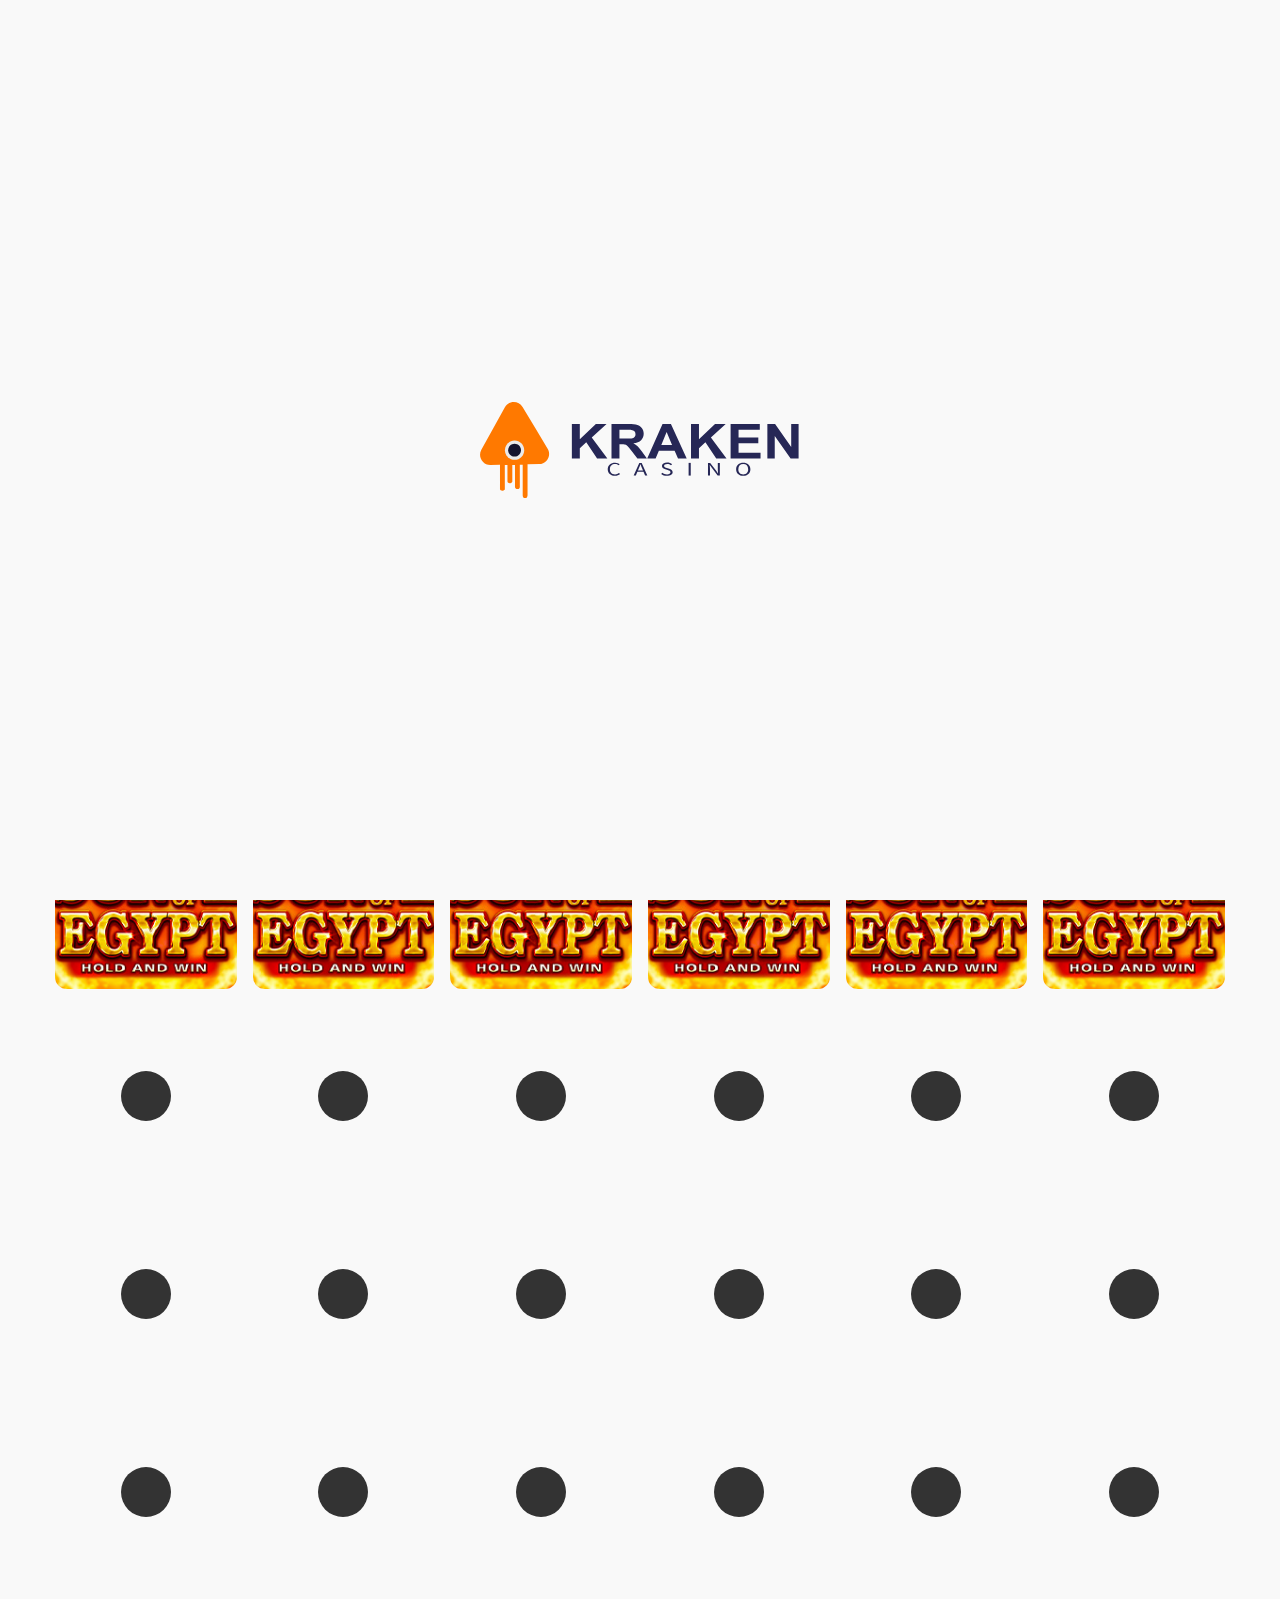
<file: tourney.html>
<!DOCTYPE html>
<html lang="ru">
<head>
   <meta charset="UTF-8">
   <meta http-equiv="X-UA-Compatible" content="IE=edge">
   <meta name="viewport" content="width=device-width, initial-scale=1.0">
   <link rel="stylesheet" href="files/preloader/preloader.css?_v=20240113203304">
   <link rel="stylesheet" href="files/lazy-load-for-images/lazy-load-for-images.css?_v=20240113203304">
   <link rel="stylesheet" href="files/custom-select/custom-select.css?_v=20240113203304">
   <link rel="stylesheet" href="files/swiper/css/swiper-bundle.min.css?_v=20240113203304">
   <link rel="stylesheet" href="files/tabs/tabs.css?_v=20240113203304">
   <link rel="stylesheet" href="css/style.min.css?_v=20240113203304">
   <link rel="stylesheet" href="files/site-color/site-color.css?_v=20240113203304">
   <!--<link rel="icon" type="image/svg+xml" href="favicon.svg">-->
   <title>Турниры - Kraken Casino</title>
</head>

<body class="tourney">
   <div class="wrapper">
      <header class="header">
   <div class="header__wrapper lock-padding">
      <div id="header-container" class="n_container header__container">
         <button type="button" class="header__btn-menu">
            <svg class="default-icon" xmlns="http://www.w3.org/2000/svg" width="24" height="24" viewBox="0 0 24 24" fill="none">
               <path d="M2 6C2 5.17157 2.63959 4.5 3.42857 4.5H20.5714C21.3604 4.5 22 5.17157 22 6C22 6.82843 21.3604 7.5 20.5714 7.5H3.42857C2.63959 7.5 2 6.82843 2 6Z" fill="black"/>
               <path d="M2 12C2 11.1716 2.63959 10.5 3.42857 10.5H20.5714C21.3604 10.5 22 11.1716 22 12C22 12.8284 21.3604 13.5 20.5714 13.5H3.42857C2.63959 13.5 2 12.8284 2 12Z" fill="black"/>
               <path d="M2 18C2 17.1716 2.63959 16.5 3.42857 16.5H20.5714C21.3604 16.5 22 17.1716 22 18C22 18.8284 21.3604 19.5 20.5714 19.5H3.42857C2.63959 19.5 2 18.8284 2 18Z" fill="black"/>
            </svg>
            <svg class="active-icon" xmlns="http://www.w3.org/2000/svg" width="24" height="24" viewBox="0 0 24 24" fill="none">
               <path d="M4.93934 5.06066C5.52513 4.47487 6.45226 4.45226 7.01015 5.01015L19.132 17.132C19.6899 17.6899 19.6673 18.617 19.0815 19.2028C18.4957 19.7886 17.5686 19.8112 17.0107 19.2533L4.88883 7.13147C4.33094 6.57358 4.35355 5.64645 4.93934 5.06066Z" fill="black"/>
               <path d="M19.0814 5.06066C18.4956 4.47487 17.5685 4.45226 17.0106 5.01015L4.88877 17.132C4.33088 17.6899 4.35349 18.617 4.93928 19.2028C5.52506 19.7886 6.4522 19.8112 7.01009 19.2533L19.1319 7.13147C19.6898 6.57358 19.6672 5.64645 19.0814 5.06066Z" fill="black"/>
            </svg>
         </button>
         <div class="header__blockLogo">
            <a href="/">
               <img class="for-dark" src="images/svg/logo.svg" alt="Kraken Casino">
               <img class="for-light" src="images/logo-for-light.png" alt="Kraken Casino">
            </a>
         </div>
         <div class="header__buttons">
            <a href="#" class="sign-up">Sign Up</a>
            <a href="#" class="login">Login</a>
         </div>
         <div class="header__block-price">
            <img src="images/svg/header-currency-icon.svg" alt="">
            <p>15 458.20</p>
         </div>
      </div>
   </div>
   <div class="n_container">
      <div id="hidden-menu" class="hidden-menu">
         <div class="hidden-menu__body">
            <div class="hidden-menu__content">
               <div class="wrap-content">
                  <div class="hidden-menu__first-block">
                     <div class="hidden-menu__first-head">
                        <div class="hidden-menu__first-block-phone">
                           <div class="circle">circle</div>
                           <div class="hidden-menu__first-wrap-phone">
                              <p>Nice to see you,</p>
                              <a href="tel:+380631234596">+380 (63) 123 4596</a>
                           </div>
                        </div>
                        <div class="hidden-menu__first-block-price">
                           <p>Бонусный счет</p>
                           <div class="hidden-menu__first-price">
                              <img src="images/svg/balans-icon.svg" alt="">
                              <p>75.<span>70</span></p>
                           </div>
                        </div>
                        <div class="hidden-menu__first-links">
                           <a class="hidden-menu__first-link my-tasks" href="my-tasks.html">
                              <span class="wrap-img">
                                 <img src="images/tasks-icon.png" alt="">
                              </span>
                              Daily Tasks
                           </a>
                           <a class="hidden-menu__first-link achievements" href="achievements.html">
                              <span class="wrap-img">
                                 <img src="images/achievements-icon.png" alt="">
                              </span>
                              Achievements
                              <span class="label">New</span>
                           </a>
                           <a id="lucky-spin" class="hidden-menu__first-link lucky-spin popup-link" href="#wheel-of-fortune">
                              <span class="wrap-img">
                                 <img src="images/lucky-spin-icon.png" alt="">
                              </span>
                              Lucky Spin
                              <span class="label">New</span>
                           </a>
                           <a id="slot-machine-link" class="hidden-menu__first-link shop slot-machine popup-link" href="#slot-machine">
                              <span class="wrap-img">
                                 <img src="images/slot-machine-icon.png" alt="">
                              </span>
                              Slot Machine
                           </a>
                           <a class="hidden-menu__first-link shop" href="shop.html">
                              <span class="wrap-img">
                                 <img src="images/shop-icon.png" alt="">
                              </span>
                              shop
                           </a>
                           <a class="hidden-menu__first-link shop" href="my-bonuses.html">
                              <span class="wrap-img">
                                 <img src="images/shop-icon.png" alt="">
                              </span>
                              My bonuses
                           </a>
                        </div>
                     </div>
                  </div>
                  <ul class="hidden-menu__list">
                     <li class="live-games-icon">
                        <a href="#">Live Games</a>
                     </li>
                     <li class="table-games-icon">
                        <a href="#">Table Games</a>
                     </li>
                     <li class="vr-sport-icon">
                        <a href="#">VR Sport</a>
                     </li>
                     <li class="tvbet-icon">
                        <a href="#">TVBET</a>
                     </li>
                  </ul>
                  <ul class="hidden-menu__list">
                     <li class="favorites-icon">
                        <a href="#">Favorites</a>
                     </li>
                     <li class="hall-of-fame-icon">
                        <a href="#">Hall of Fame</a>
                     </li>
                     <li class="for-partners-icon">
                        <a href="#">For Partners</a>
                     </li>
                     <li class="referral-system-icon">
                        <a href="#">Referral System</a>
                     </li>
                     <li class="tournaments-icon">
                        <a href="#">Tournaments</a>
                     </li>
                     <li class="bonuses-icon">
                        <a href="my-bonuses.html">Bonuses</a>
                     </li>
                     <li class="news-icon">
                        <a href="#">News</a>
                     </li>
                  </ul>
                  <div class="hidden-menu__bottom">
                     <div class="column">
                        <div class="hidden-menu__wrap-btn-site-color">
                           <div class="wrap-icon">
                              <img src="images/icons/site-color-icon-light.png" alt="">
                           </div>
                           <div class="page__action">
                              <button type="button" class="page__theme">
                                 <span class="circle">circle</span>
                              </button>
                              <!--<button type="button" class="page__reset">x</button>-->
                           </div>
                           <div class="wrap-icon">
                              <img src="images/icons/site-color-icon-dark.png" alt="">
                           </div>
                        </div>
                     </div>
                     <div class="column">
                        <div class="custom-select js-custom-select">
                           <input class="custom-select__value" type="hidden" name="slot" value="0">
                           <div class="custom-select__selected">
                              <!--<p class="custom-select__placeholder">Choose</p>-->
                              <div class="current-flag">
                                 <img src="images/icons/flag-en.png" alt="">
                              </div>
                              <p class="custom-select__tag-selected">English</p>
                           </div>
                           <div class="custom-select__body">
                              <ul class="custom-select__list">
                                 <li class="custom-select__list-item selected">English</li>
                                 <li class="custom-select__list-item">Ukrainian</li>
                                 <li class="custom-select__list-item">Russian</li>
                                 <li class="custom-select__list-item">Polish</li>
                                 <li class="custom-select__list-item">Romanian</li>
                              </ul>
                           </div>
                        </div>
                     </div>
                  </div>
               </div>
            </div>
            <button id="close-menu" type="button" class="hidden-menu__close-menu">
               <img src="images/svg/close-pop-up-mobile.svg" alt="" class="mobile">
            </button>
         </div>
      </div>
   </div>
</header>

<div class="bottom-panel">
   <div class="bottom-panel__items">
      <div class="bottom-panel__item">
         <a href="#">
            <span class="bottom-panel__wrap-icon">
               <svg xmlns="http://www.w3.org/2000/svg" width="25" height="24" viewBox="0 0 25 24" fill="none">
                  <path fill-rule="evenodd" clip-rule="evenodd" d="M17.157 3H17.093C16.6544 2.99999 16.2759 2.99998 15.9626 3.02135C15.6328 3.04386 15.3029 3.09336 14.977 3.22836C14.2419 3.53285 13.6578 4.11687 13.3534 4.85195C13.2184 5.17788 13.1689 5.50779 13.1464 5.83762C13.125 6.15087 13.125 6.52934 13.125 6.96797V7.03198C13.125 7.47062 13.125 7.84914 13.1464 8.16238C13.1689 8.49221 13.2184 8.82212 13.3534 9.14805C13.6578 9.88314 14.2419 10.4672 14.977 10.7716C15.3029 10.9066 15.6328 10.9561 15.9626 10.9787C16.2759 11 16.6543 11 17.093 11H17.157C17.5956 11 17.9741 11 18.2874 10.9787C18.6172 10.9561 18.9471 10.9066 19.2731 10.7716C20.0081 10.4672 20.5922 9.88314 20.8966 9.14805C21.0316 8.82212 21.0811 8.49221 21.1037 8.16238C21.125 7.84913 21.125 7.47064 21.125 7.03199V6.96801C21.125 6.52936 21.125 6.15088 21.1037 5.83762C21.0811 5.50779 21.0316 5.17788 20.8966 4.85195C20.5922 4.11687 20.0081 3.53285 19.2731 3.22836C18.9471 3.09336 18.6172 3.04386 18.2874 3.02135C17.9741 2.99998 17.5956 2.99999 17.157 3ZM15.7423 5.07612C15.7839 5.05889 15.8708 5.03227 16.0988 5.01671C16.3357 5.00054 16.6454 5 17.125 5C17.6046 5 17.9143 5.00054 18.1512 5.01671C18.3792 5.03227 18.4661 5.05889 18.5077 5.07612C18.7527 5.17762 18.9474 5.37229 19.0489 5.61732C19.0661 5.65893 19.0927 5.74576 19.1083 5.97376C19.1245 6.21074 19.125 6.52038 19.125 7C19.125 7.47963 19.1245 7.78926 19.1083 8.02624C19.0927 8.25424 19.0661 8.34107 19.0489 8.38269C18.9474 8.62771 18.7527 8.82239 18.5077 8.92388C18.4661 8.94112 18.3792 8.96774 18.1512 8.98329C17.9143 8.99946 17.6046 9 17.125 9C16.6454 9 16.3357 8.99946 16.0988 8.98329C15.8708 8.96774 15.7839 8.94112 15.7423 8.92388C15.4973 8.82239 15.3026 8.62771 15.2011 8.38269C15.1839 8.34107 15.1573 8.25424 15.1417 8.02624C15.1255 7.78926 15.125 7.47963 15.125 7C15.125 6.52038 15.1255 6.21074 15.1417 5.97376C15.1573 5.74576 15.1839 5.65893 15.2011 5.61732C15.3026 5.37229 15.4973 5.17762 15.7423 5.07612Z" fill="white"/><path fill-rule="evenodd" clip-rule="evenodd" d="M7.09302 13H7.15699C7.59562 13 7.97414 13 8.28738 13.0214C8.61721 13.0439 8.94712 13.0934 9.27305 13.2284C10.0081 13.5328 10.5922 14.1169 10.8966 14.852C11.0316 15.1779 11.0811 15.5078 11.1037 15.8376C11.125 16.1509 11.125 16.5293 11.125 16.968V17.032C11.125 17.4706 11.125 17.8491 11.1037 18.1624C11.0811 18.4922 11.0316 18.8221 10.8966 19.1481C10.5922 19.8831 10.0081 20.4672 9.27305 20.7716C8.94712 20.9066 8.61721 20.9561 8.28738 20.9787C7.97413 21 7.59564 21 7.15699 21H7.09301C6.65436 21 6.27588 21 5.96262 20.9787C5.63279 20.9561 5.30288 20.9066 4.97695 20.7716C4.24187 20.4672 3.65785 19.8831 3.35336 19.1481C3.21836 18.8221 3.16886 18.4922 3.14635 18.1624C3.12498 17.8491 3.12499 17.4707 3.125 17.032V16.968C3.12499 16.5294 3.12498 16.1509 3.14635 15.8376C3.16886 15.5078 3.21836 15.1779 3.35336 14.852C3.65785 14.1169 4.24187 13.5328 4.97695 13.2284C5.30288 13.0934 5.63279 13.0439 5.96262 13.0214C6.27587 13 6.65439 13 7.09302 13ZM6.09876 15.0167C5.87076 15.0323 5.78393 15.0589 5.74232 15.0761C5.49729 15.1776 5.30262 15.3723 5.20112 15.6173C5.18389 15.6589 5.15727 15.7458 5.14171 15.9738C5.12554 16.2107 5.125 16.5204 5.125 17C5.125 17.4796 5.12554 17.7893 5.14171 18.0262C5.15727 18.2542 5.18389 18.3411 5.20112 18.3827C5.30262 18.6277 5.49729 18.8224 5.74232 18.9239C5.78393 18.9411 5.87076 18.9677 6.09876 18.9833C6.33574 18.9995 6.64538 19 7.125 19C7.60463 19 7.91426 18.9995 8.15124 18.9833C8.37924 18.9677 8.46607 18.9411 8.50769 18.9239C8.75271 18.8224 8.94739 18.6277 9.04888 18.3827C9.06612 18.3411 9.09274 18.2542 9.10829 18.0262C9.12446 17.7893 9.125 17.4796 9.125 17C9.125 16.5204 9.12446 16.2107 9.10829 15.9738C9.09274 15.7458 9.06612 15.6589 9.04888 15.6173C8.94739 15.3723 8.75271 15.1776 8.50769 15.0761C8.46607 15.0589 8.37924 15.0323 8.15124 15.0167C7.91426 15.0005 7.60463 15 7.125 15C6.64538 15 6.33574 15.0005 6.09876 15.0167Z" fill="white"/><path fill-rule="evenodd" clip-rule="evenodd" d="M17.093 13H17.157C17.5956 13 17.9741 13 18.2874 13.0214C18.6172 13.0439 18.9471 13.0934 19.2731 13.2284C20.0081 13.5328 20.5922 14.1169 20.8966 14.852C21.0316 15.1779 21.0811 15.5078 21.1037 15.8376C21.125 16.1509 21.125 16.5294 21.125 16.968V17.032C21.125 17.4706 21.125 17.8491 21.1037 18.1624C21.0811 18.4922 21.0316 18.8221 20.8966 19.1481C20.5922 19.8831 20.0081 20.4672 19.2731 20.7716C18.9471 20.9066 18.6172 20.9561 18.2874 20.9787C17.9741 21 17.5956 21 17.157 21H17.093C16.6544 21 16.2759 21 15.9626 20.9787C15.6328 20.9561 15.3029 20.9066 14.977 20.7716C14.2419 20.4672 13.6578 19.8831 13.3534 19.1481C13.2184 18.8221 13.1689 18.4922 13.1464 18.1624C13.125 17.8491 13.125 17.4707 13.125 17.032V16.968C13.125 16.5294 13.125 16.1509 13.1464 15.8376C13.1689 15.5078 13.2184 15.1779 13.3534 14.852C13.6578 14.1169 14.2419 13.5328 14.977 13.2284C15.3029 13.0934 15.6328 13.0439 15.9626 13.0214C16.2759 13 16.6544 13 17.093 13ZM16.0988 15.0167C15.8708 15.0323 15.7839 15.0589 15.7423 15.0761C15.4973 15.1776 15.3026 15.3723 15.2011 15.6173C15.1839 15.6589 15.1573 15.7458 15.1417 15.9738C15.1255 16.2107 15.125 16.5204 15.125 17C15.125 17.4796 15.1255 17.7893 15.1417 18.0262C15.1573 18.2542 15.1839 18.3411 15.2011 18.3827C15.3026 18.6277 15.4973 18.8224 15.7423 18.9239C15.7839 18.9411 15.8708 18.9677 16.0988 18.9833C16.3357 18.9995 16.6454 19 17.125 19C17.6046 19 17.9143 18.9995 18.1512 18.9833C18.3792 18.9677 18.4661 18.9411 18.5077 18.9239C18.7527 18.8224 18.9474 18.6277 19.0489 18.3827C19.0661 18.3411 19.0927 18.2542 19.1083 18.0262C19.1245 17.7893 19.125 17.4796 19.125 17C19.125 16.5204 19.1245 16.2107 19.1083 15.9738C19.0927 15.7458 19.0661 15.6589 19.0489 15.6173C18.9474 15.3723 18.7527 15.1776 18.5077 15.0761C18.4661 15.0589 18.3792 15.0323 18.1512 15.0167C17.9143 15.0005 17.6046 15 17.125 15C16.6454 15 16.3357 15.0005 16.0988 15.0167Z" fill="white"/><path fill-rule="evenodd" clip-rule="evenodd" d="M7.09302 3H7.15698C7.59564 2.99999 7.97413 2.99998 8.28738 3.02135C8.61721 3.04386 8.94712 3.09336 9.27305 3.22836C10.0081 3.53284 10.5922 4.11687 10.8966 4.85195C11.0316 5.17788 11.0811 5.50779 11.1037 5.83762C11.125 6.15088 11.125 6.52936 11.125 6.96801V7.03199C11.125 7.47064 11.125 7.84913 11.1037 8.16238C11.0811 8.49221 11.0316 8.82212 10.8966 9.14805C10.5922 9.88314 10.0081 10.4672 9.27305 10.7716C8.94712 10.9066 8.61721 10.9561 8.28738 10.9787C7.97413 11 7.59564 11 7.15699 11H7.09301C6.65436 11 6.27588 11 5.96262 10.9787C5.63279 10.9561 5.30288 10.9066 4.97695 10.7716C4.24187 10.4672 3.65784 9.88314 3.35336 9.14805C3.21836 8.82212 3.16886 8.49221 3.14635 8.16238C3.12498 7.84913 3.12499 7.47064 3.125 7.03198V6.96802C3.12499 6.52937 3.12498 6.15088 3.14635 5.83762C3.16886 5.50779 3.21836 5.17788 3.35336 4.85195C3.65784 4.11687 4.24187 3.53284 4.97695 3.22836C5.30288 3.09336 5.63279 3.04386 5.96262 3.02135C6.27588 2.99998 6.65437 2.99999 7.09302 3ZM6.09876 5.01671C5.87076 5.03227 5.78393 5.05888 5.74232 5.07612C5.49729 5.17762 5.30262 5.37229 5.20112 5.61732C5.18388 5.65893 5.15727 5.74576 5.14171 5.97376C5.12554 6.21074 5.125 6.52038 5.125 7C5.125 7.47963 5.12554 7.78926 5.14171 8.02624C5.15727 8.25424 5.18388 8.34107 5.20112 8.38268C5.30262 8.62771 5.49729 8.82239 5.74232 8.92388C5.78393 8.94112 5.87076 8.96773 6.09876 8.98329C6.33574 8.99946 6.64538 9 7.125 9C7.60463 9 7.91426 8.99946 8.15124 8.98329C8.37924 8.96773 8.46607 8.94112 8.50768 8.92388C8.75271 8.82239 8.94739 8.62771 9.04888 8.38268C9.06612 8.34107 9.09273 8.25424 9.10829 8.02624C9.12446 7.78926 9.125 7.47963 9.125 7C9.125 6.52038 9.12446 6.21074 9.10829 5.97376C9.09273 5.74576 9.06612 5.65893 9.04888 5.61732C8.94739 5.37229 8.75271 5.17762 8.50768 5.07612C8.46607 5.05888 8.37924 5.03227 8.15124 5.01671C7.91426 5.00054 7.60463 5 7.125 5C6.64538 5 6.33574 5.00054 6.09876 5.01671Z"/>
               </svg>
            </span>
            Games
         </a>
      </div>
      <div class="bottom-panel__item">
         <a href="my-bonuses.html">
            <span class="bottom-panel__wrap-icon">
               <svg xmlns="http://www.w3.org/2000/svg" width="25" height="24" viewBox="0 0 25 24" fill="none">
                  <path fill-rule="evenodd" clip-rule="evenodd" d="M4.375 12H20.375V17C20.375 19.2091 18.5841 21 16.375 21H8.375C6.16586 21 4.375 19.2091 4.375 17V12ZM6.375 14V17C6.375 18.1046 7.27043 19 8.375 19H16.375C17.4796 19 18.375 18.1046 18.375 17V14H6.375Z" fill="white"/><path fill-rule="evenodd" clip-rule="evenodd" d="M3.375 10C3.375 8.34315 4.71815 7 6.375 7H18.375C20.0319 7 21.375 8.34315 21.375 10V11C21.375 12.6569 20.0319 14 18.375 14H6.375C4.71815 14 3.375 12.6569 3.375 11V10ZM6.375 9C5.82272 9 5.375 9.44772 5.375 10V11C5.375 11.5523 5.82272 12 6.375 12H18.375C18.9273 12 19.375 11.5523 19.375 11V10C19.375 9.44772 18.9273 9 18.375 9H6.375Z" fill="white"/><path fill-rule="evenodd" clip-rule="evenodd" d="M7.375 6C7.375 4.34315 8.71815 3 10.375 3C11.1434 3 11.8442 3.28885 12.375 3.76389C12.9058 3.28885 13.6066 3 14.375 3C16.0319 3 17.375 4.34315 17.375 6C17.375 7.65685 16.0319 9 14.375 9H13.375V21H11.375V9H10.375C8.71815 9 7.375 7.65685 7.375 6ZM11.375 7V6C11.375 5.44772 10.9273 5 10.375 5C9.82272 5 9.375 5.44772 9.375 6C9.375 6.55228 9.82272 7 10.375 7H11.375ZM13.375 6V7H14.375C14.9273 7 15.375 6.55228 15.375 6C15.375 5.44772 14.9273 5 14.375 5C13.8227 5 13.375 5.44772 13.375 6Z"/>
               </svg>
            </span>
            Bonuses
         </a>
      </div>
      <div class="bottom-panel__item">
         <button type="button" class="header__btn-menu">
            <svg class="default-icon" xmlns="http://www.w3.org/2000/svg" width="24" height="24" viewBox="0 0 24 24" fill="none">
               <path d="M2 6C2 5.17157 2.63959 4.5 3.42857 4.5H20.5714C21.3604 4.5 22 5.17157 22 6C22 6.82843 21.3604 7.5 20.5714 7.5H3.42857C2.63959 7.5 2 6.82843 2 6Z" fill="black"/>
               <path d="M2 12C2 11.1716 2.63959 10.5 3.42857 10.5H20.5714C21.3604 10.5 22 11.1716 22 12C22 12.8284 21.3604 13.5 20.5714 13.5H3.42857C2.63959 13.5 2 12.8284 2 12Z" fill="black"/>
               <path d="M2 18C2 17.1716 2.63959 16.5 3.42857 16.5H20.5714C21.3604 16.5 22 17.1716 22 18C22 18.8284 21.3604 19.5 20.5714 19.5H3.42857C2.63959 19.5 2 18.8284 2 18Z" fill="black"/>
            </svg>
            <svg class="active-icon" xmlns="http://www.w3.org/2000/svg" width="24" height="24" viewBox="0 0 24 24" fill="none">
               <path d="M4.93934 5.06066C5.52513 4.47487 6.45226 4.45226 7.01015 5.01015L19.132 17.132C19.6899 17.6899 19.6673 18.617 19.0815 19.2028C18.4957 19.7886 17.5686 19.8112 17.0107 19.2533L4.88883 7.13147C4.33094 6.57358 4.35355 5.64645 4.93934 5.06066Z" fill="black"/>
               <path d="M19.0814 5.06066C18.4956 4.47487 17.5685 4.45226 17.0106 5.01015L4.88877 17.132C4.33088 17.6899 4.35349 18.617 4.93928 19.2028C5.52506 19.7886 6.4522 19.8112 7.01009 19.2533L19.1319 7.13147C19.6898 6.57358 19.6672 5.64645 19.0814 5.06066Z" fill="black"/>
            </svg>
         </button>
      </div>
      <div class="bottom-panel__item">
         <a href="#">
            <span class="bottom-panel__wrap-icon">
               <svg xmlns="http://www.w3.org/2000/svg" width="25" height="24" viewBox="0 0 25 24" fill="none">
                  <path fill-rule="evenodd" clip-rule="evenodd" d="M14.4179 13.7929C14.8084 13.4024 15.4416 13.4024 15.8321 13.7929L21.3321 19.2929C21.7226 19.6834 21.7226 20.3166 21.3321 20.7071C20.9416 21.0976 20.3084 21.0976 19.9179 20.7071L14.4179 15.2071C14.0274 14.8166 14.0274 14.1834 14.4179 13.7929Z" fill="white"/><path fill-rule="evenodd" clip-rule="evenodd" d="M10.625 5C7.86358 5 5.625 7.23858 5.625 10C5.625 12.7614 7.86358 15 10.625 15C13.3864 15 15.625 12.7614 15.625 10C15.625 7.23858 13.3864 5 10.625 5ZM3.625 10C3.625 6.13401 6.75901 3 10.625 3C14.491 3 17.625 6.13401 17.625 10C17.625 13.866 14.491 17 10.625 17C6.75901 17 3.625 13.866 3.625 10Z"/>
               </svg>
            </span>
            Search
         </a>
      </div>
      <div class="bottom-panel__item">
         <a href="#">
            <span class="bottom-panel__wrap-icon">
               <svg xmlns="http://www.w3.org/2000/svg" width="25" height="24" viewBox="0 0 25 24" fill="none" class="support">
                  <path d="M8.85368 20.672C8.81062 20.6936 8.76753 20.7054 8.71495 20.7075C8.71126 20.684 8.70806 20.6506 8.70806 20.6051V18.0603V17.0603H7.70806H7.50071C6.86221 17.0603 6.31129 16.9165 5.82542 16.6433C5.34952 16.3723 4.96907 15.9913 4.67811 15.4785C4.40602 14.9882 4.25 14.3747 4.25 13.6023V6.45806C4.25 5.6803 4.40196 5.06209 4.66626 4.56916C4.93882 4.07237 5.31564 3.69603 5.81295 3.42392C6.30408 3.15519 6.9237 3 7.70806 3H18.7919C19.5736 3 20.1909 3.15722 20.6807 3.42985L20.6807 3.42987L20.687 3.43334C21.184 3.70524 21.5565 4.08058 21.8226 4.57539L21.8226 4.57542L21.828 4.58531C22.0952 5.06905 22.25 5.68096 22.25 6.45806V13.6023C22.25 14.379 22.0953 14.9959 21.8261 15.4879L21.8261 15.4879L21.8226 15.4944C21.5565 15.9892 21.184 16.3645 20.687 16.6364C20.1959 16.9051 19.5763 17.0603 18.7919 17.0603H13.4102H13.0332L12.75 17.3093L9.31924 20.3253L9.31919 20.3252L9.30954 20.334C9.08529 20.5363 8.93947 20.6304 8.86534 20.6663L8.8653 20.6662L8.85368 20.672Z" stroke-width="2"/>
                  <path d="M11.9624 10.9702C11.9624 10.2872 12.3115 9.84681 13.1282 9.24681C13.7077 8.81915 14.1161 8.53191 14.1161 8.00213C14.1161 7.42128 13.5563 7.08298 12.9306 7.08298C12.4168 7.08298 12.0217 7.26809 11.7121 7.65745C11.4882 7.88085 11.3104 8.00213 11.0074 8.00213C10.5069 8.00213 10.25 7.66383 10.25 7.27447C10.25 6.87872 10.4805 6.4766 10.8428 6.17021C11.3301 5.7617 12.1073 5.5 13.1347 5.5C14.9657 5.5 16.25 6.37447 16.25 7.88085C16.25 8.97872 15.5716 9.50851 14.7747 10.0447C14.2346 10.4277 13.9778 10.6511 13.7736 11.1043C13.5497 11.4872 13.3784 11.7809 12.8318 11.7809C12.2522 11.7809 11.9624 11.4298 11.9624 10.9702ZM11.666 13.4915C11.666 12.8787 12.1863 12.483 12.8186 12.483C13.4509 12.483 13.9646 12.8787 13.9646 13.4915C13.9646 14.1043 13.4509 14.5 12.8186 14.5C12.1863 14.5 11.666 14.1043 11.666 13.4915Z"/>
               </svg>
            </span>
            Support
         </a>
      </div>
   </div>
</div>

<div id="wheel-of-fortune" class="popup achievements__popup wheel-of-fortune-popup">
   <div class="popup__body">
      <div class="popup__content">
         <h2>
            <span class="desktop">Spin the Lucky Wheel every day to collect your free coins</span>
            <span class="mobile">Lucky Spin</span>
         </h2>
         <div class="tabs">
            <a href="#slot-machine" class="tabs__tab popup-link">Slot Machine</a>
            <a href="#wheel-of-fortune" class="tabs__tab active popup-link">Lucky Wheel</a>
         </div>
         <div class="wheel-of-fortune-popup__block-baraban">
            <img class="wheel-of-fortune-popup__frame" src="images/frame.png" alt="">
            <img class="wheel-of-fortune-popup__baraban js-wheel-of-fortune" src="images/baraban.png" alt="">
            <img class="wheel-of-fortune-popup__central-circle-baraban" src="images/central-circle-baraban.png" alt="">
         </div>
         <button type="button" class="achievements__popup-button js-btn-start-rotating">Обертати!</button>
         <p class="wheel-of-fortune-popup__text-under-button">У вас є 1 безкоштовне обертання!</p>
         <div class="popup__close close-popup">
            <img src="images/svg/close-pop-up.svg" alt="" class="dekstop">
            <img src="images/svg/close-pop-up-mobile.svg" alt="" class="mobile">
         </div>
         <div class="achievements__popup-block-image">
            <img class="achievements__popup-bg desktop" src="images/wheel-of-fortune-popup-content-bg.png" alt="">
            <img class="achievements__popup-bg mobile" src="images/wheel-of-fortune-popup-content-bg-mobile.jpg" alt="">
         </div>
      </div>
   </div>
</div>

<div id="slot-machine" class="popup achievements__popup slot-machine-popup">
   <div class="popup__body">
      <div class="popup__content">
         <a href="#slot-machine-combinations" class="popup-link"><img src="images/icons/info-icon.png" alt="" class="desktop"><img src="images/icons/info-mobile-icon.png" alt="" class="mobile">Комбинации</a>
         <div class="tabs">
            <a href="#slot-machine" class="tabs__tab active popup-link">Slot Machine</a>
            <a href="#wheel-of-fortune" class="tabs__tab popup-link">Lucky Wheel</a>
         </div>
         <h2>Welcome to the <span>Lucky</span> Wheel</h2>
         <h3>Grand Jackpot</h3>
         <p>5,555 UAH</p>
         <div class="popup__close close-popup">
            <img src="images/icons/close-popup-icon.png" alt="" class="dekstop">
            <img src="images/svg/close-pop-up-mobile.svg" alt="" class="mobile">
         </div>
         <button type="button" class="slot-machine-popup__play">
            <img src="images/icons/slot-machine-popup-play.png" alt="">
         </button>
         <div class="slot-machine-popup__elements">
            <div class="slot-machine-popup__element">
               <div class="slot-machine-popup__columns">
                  <div class="slot-machine-popup__column">
                     <img src="images/icons/slot-machine-popup-element-1.png" alt="">
                  </div>
                  <div class="slot-machine-popup__column">
                     <img src="images/icons/slot-machine-popup-element-1.png" alt="">
                  </div>
                  <div class="slot-machine-popup__column">
                     <img src="images/icons/slot-machine-popup-element-4.png" alt="">
                  </div>
                  <div class="slot-machine-popup__column">
                     <img src="images/icons/slot-machine-popup-element-5.png" alt="">
                  </div>
                  <div class="slot-machine-popup__column">
                     <img src="images/icons/slot-machine-popup-element-4.png" alt="">
                  </div>
               </div>
            </div>
            <div class="slot-machine-popup__element">
               <div class="slot-machine-popup__columns">
                  <div class="slot-machine-popup__column">
                     <img src="images/icons/slot-machine-popup-element-1.png" alt="">
                  </div>
                  <div class="slot-machine-popup__column">
                     <img src="images/icons/slot-machine-popup-element-5.png" alt="">
                  </div>
                  <div class="slot-machine-popup__column">
                     <img src="images/icons/slot-machine-popup-element-4.png" alt="">
                  </div>
                  <div class="slot-machine-popup__column">
                     <img src="images/icons/slot-machine-popup-element-3.png" alt="">
                  </div>
                  <div class="slot-machine-popup__column">
                     <img src="images/icons/slot-machine-popup-element-2.png" alt="">
                  </div>
               </div>
            </div>
            <div class="slot-machine-popup__element">
               <div class="slot-machine-popup__columns">
                  <div class="slot-machine-popup__column">
                     <img src="images/icons/slot-machine-popup-element-1.png" alt="">
                  </div>
                  <div class="slot-machine-popup__column">
                     <img src="images/icons/slot-machine-popup-element-4.png" alt="">
                  </div>
                  <div class="slot-machine-popup__column">
                     <img src="images/icons/slot-machine-popup-element-4.png" alt="">
                  </div>
                  <div class="slot-machine-popup__column">
                     <img src="images/icons/slot-machine-popup-element-5.png" alt="">
                  </div>
                  <div class="slot-machine-popup__column">
                     <img src="images/icons/slot-machine-popup-element-2.png" alt="">
                  </div>
               </div>
            </div>
         </div>
         <!--<div class="block-machine">
            <img src="images/machine.png" alt="" class="machine">
         </div>-->
         <div class="achievements__popup-block-image">
            <img class="achievements__popup-bg desktop" src="images/slot-machine-popup-content-bg.jpg" alt="">
            <img class="achievements__popup-bg mobile" src="images/slot-machine-popup-content-bg-mobile.png" alt="">
         </div>
      </div>
   </div>
</div>

<div id="slot-machine-combinations" class="popup slot-machine-combinations-popup">
   <div class="popup__body">
      <div class="popup__content">
         <div class="for-scroll">
            <h2>Комбинации</h2>
            <div class="slot-machine-combinations-popup__items">
               <div class="slot-machine-combinations-popup__item">
                  <h3>Уменьшение вейджера</h3>
                  <div class="slot-machine-combinations-popup__columns">
                     <div class="slot-machine-combinations-popup__column">
                        <img src="images/icons/crystal-icon.png" alt="">
                     </div>
                     <div class="slot-machine-combinations-popup__column">
                        <img src="images/icons/crystal-icon.png" alt="">
                     </div>
                     <div class="slot-machine-combinations-popup__column">
                        <img src="images/icons/crystal-icon.png" alt="">
                     </div>
                     <div class="slot-machine-combinations-popup__column">
                        <img class="for-dark" src="images/icons/equals-icon.png" alt="">
                        <img class="for-light" src="images/icons/equals-icon-for-light.png" alt="">
                     </div>
                     <a href="#wager-reduction" class="slot-machine-combinations-popup__column popup-link">
                        <img src="images/icons/x10-icon.png" alt="">
                     </a>
                     <div class="slot-machine-combinations-popup__column">
                        <img src="images/icons/crystal-icon.png" alt="">
                     </div>
                     <div class="slot-machine-combinations-popup__column">
                        <img src="images/icons/crystal-icon.png" alt="">
                     </div>
                     <div class="slot-machine-combinations-popup__column">
                        <img src="images/icons/question-icon.png" alt="">
                     </div>
                     <div class="slot-machine-combinations-popup__column">
                        <img class="for-dark" src="images/icons/equals-icon.png" alt="">
                        <img class="for-light" src="images/icons/equals-icon-for-light.png" alt="">
                     </div>
                     <a href="#wager-reduction" class="slot-machine-combinations-popup__column popup-link">
                        <img src="images/icons/x5-icon.png" alt="">
                     </a>
                     <div class="slot-machine-combinations-popup__column">
                        <img src="images/icons/crystal-icon.png" alt="">
                     </div>
                     <div class="slot-machine-combinations-popup__column">
                        <img src="images/icons/question-icon.png" alt="">
                     </div>
                     <div class="slot-machine-combinations-popup__column">
                        <img src="images/icons/crystal-icon.png" alt="">
                     </div>
                     <div class="slot-machine-combinations-popup__column">
                        <img class="for-dark" src="images/icons/equals-icon.png" alt="">
                        <img class="for-light" src="images/icons/equals-icon-for-light.png" alt="">
                     </div>
                     <a href="#wager-reduction" class="slot-machine-combinations-popup__column popup-link">
                        <img src="images/icons/x5-icon.png" alt="">
                     </a>
                     <div class="slot-machine-combinations-popup__column">
                        <img src="images/icons/question-icon.png" alt="">
                     </div>
                     <div class="slot-machine-combinations-popup__column">
                        <img src="images/icons/crystal-icon.png" alt="">
                     </div>
                     <div class="slot-machine-combinations-popup__column">
                        <img src="images/icons/crystal-icon.png" alt="">
                     </div>
                     <div class="slot-machine-combinations-popup__column">
                        <img class="for-dark" src="images/icons/equals-icon.png" alt="">
                        <img class="for-light" src="images/icons/equals-icon-for-light.png" alt="">
                     </div>
                     <a href="#wager-reduction" class="slot-machine-combinations-popup__column popup-link">
                        <img src="images/icons/x5-icon.png" alt="">
                     </a>
                  </div>
               </div>
               <div class="slot-machine-combinations-popup__item">
                  <h3>Бездепозитный бонус</h3>
                  <div class="slot-machine-combinations-popup__columns">
                     <div class="slot-machine-combinations-popup__column">
                        <img src="images/icons/crown-icon.png" alt="">
                     </div>
                     <div class="slot-machine-combinations-popup__column">
                        <img src="images/icons/crown-icon.png" alt="">
                     </div>
                     <div class="slot-machine-combinations-popup__column">
                        <img src="images/icons/crown-icon.png" alt="">
                     </div>
                     <div class="slot-machine-combinations-popup__column">
                        <img class="for-dark" src="images/icons/equals-icon.png" alt="">
                        <img class="for-light" src="images/icons/equals-icon-for-light.png" alt="">
                     </div>
                     <a href="#wager-reduction" class="slot-machine-combinations-popup__column popup-link">
                        <img src="images/icons/x150-icon.png" alt="">
                     </a>
                     <div class="slot-machine-combinations-popup__column">
                        <img src="images/icons/crown-icon.png" alt="">
                     </div>
                     <div class="slot-machine-combinations-popup__column">
                        <img src="images/icons/crown-icon.png" alt="">
                     </div>
                     <div class="slot-machine-combinations-popup__column">
                        <img src="images/icons/question-icon.png" alt="">
                     </div>
                     <div class="slot-machine-combinations-popup__column">
                        <img class="for-dark" src="images/icons/equals-icon.png" alt="">
                        <img class="for-light" src="images/icons/equals-icon-for-light.png" alt="">
                     </div>
                     <a href="#wager-reduction" class="slot-machine-combinations-popup__column popup-link">
                        <img src="images/icons/x50-icon.png" alt="">
                     </a>
                     <div class="slot-machine-combinations-popup__column">
                        <img src="images/icons/crown-icon.png" alt="">
                     </div>
                     <div class="slot-machine-combinations-popup__column">
                        <img src="images/icons/question-icon.png" alt="">
                     </div>
                     <div class="slot-machine-combinations-popup__column">
                        <img src="images/icons/crown-icon.png" alt="">
                     </div>
                     <div class="slot-machine-combinations-popup__column">
                        <img class="for-dark" src="images/icons/equals-icon.png" alt="">
                        <img class="for-light" src="images/icons/equals-icon-for-light.png" alt="">
                     </div>
                     <a href="#wager-reduction" class="slot-machine-combinations-popup__column popup-link">
                        <img src="images/icons/x50-icon.png" alt="">
                     </a>
                     <div class="slot-machine-combinations-popup__column">
                        <img src="images/icons/question-icon.png" alt="">
                     </div>
                     <div class="slot-machine-combinations-popup__column">
                        <img src="images/icons/crown-icon.png" alt="">
                     </div>
                     <div class="slot-machine-combinations-popup__column">
                        <img src="images/icons/crown-icon.png" alt="">
                     </div>
                     <div class="slot-machine-combinations-popup__column">
                        <img class="for-dark" src="images/icons/equals-icon.png" alt="">
                        <img class="for-light" src="images/icons/equals-icon-for-light.png" alt="">
                     </div>
                     <a href="#wager-reduction" class="slot-machine-combinations-popup__column popup-link">
                        <img src="images/icons/x50-icon.png" alt="">
                     </a>
                  </div>
               </div>
               <div class="slot-machine-combinations-popup__item">
                  <h3>Уменьшение вейджера</h3>
                  <div class="slot-machine-combinations-popup__columns">
                     <div class="slot-machine-combinations-popup__column">
                        <img src="images/icons/crystal-icon.png" alt="">
                     </div>
                     <div class="slot-machine-combinations-popup__column">
                        <img src="images/icons/crystal-icon.png" alt="">
                     </div>
                     <div class="slot-machine-combinations-popup__column">
                        <img src="images/icons/crystal-icon.png" alt="">
                     </div>
                     <div class="slot-machine-combinations-popup__column">
                        <img class="for-dark" src="images/icons/equals-icon.png" alt="">
                        <img class="for-light" src="images/icons/equals-icon-for-light.png" alt="">
                     </div>
                     <a href="#wager-reduction" class="slot-machine-combinations-popup__column popup-link">
                        <img src="images/icons/x10-icon.png" alt="">
                     </a>
                     <div class="slot-machine-combinations-popup__column">
                        <img src="images/icons/crystal-icon.png" alt="">
                     </div>
                     <div class="slot-machine-combinations-popup__column">
                        <img src="images/icons/crystal-icon.png" alt="">
                     </div>
                     <div class="slot-machine-combinations-popup__column">
                        <img src="images/icons/question-icon.png" alt="">
                     </div>
                     <div class="slot-machine-combinations-popup__column">
                        <img class="for-dark" src="images/icons/equals-icon.png" alt="">
                        <img class="for-light" src="images/icons/equals-icon-for-light.png" alt="">
                     </div>
                     <a href="#wager-reduction" class="slot-machine-combinations-popup__column popup-link">
                        <img src="images/icons/x5-icon.png" alt="">
                     </a>
                     <div class="slot-machine-combinations-popup__column">
                        <img src="images/icons/crystal-icon.png" alt="">
                     </div>
                     <div class="slot-machine-combinations-popup__column">
                        <img src="images/icons/question-icon.png" alt="">
                     </div>
                     <div class="slot-machine-combinations-popup__column">
                        <img src="images/icons/crystal-icon.png" alt="">
                     </div>
                     <div class="slot-machine-combinations-popup__column">
                        <img class="for-dark" src="images/icons/equals-icon.png" alt="">
                        <img class="for-light" src="images/icons/equals-icon-for-light.png" alt="">
                     </div>
                     <a href="#wager-reduction" class="slot-machine-combinations-popup__column popup-link">
                        <img src="images/icons/x5-icon.png" alt="">
                     </a>
                     <div class="slot-machine-combinations-popup__column">
                        <img src="images/icons/question-icon.png" alt="">
                     </div>
                     <div class="slot-machine-combinations-popup__column">
                        <img src="images/icons/crystal-icon.png" alt="">
                     </div>
                     <div class="slot-machine-combinations-popup__column">
                        <img src="images/icons/crystal-icon.png" alt="">
                     </div>
                     <div class="slot-machine-combinations-popup__column">
                        <img class="for-dark" src="images/icons/equals-icon.png" alt="">
                        <img class="for-light" src="images/icons/equals-icon-for-light.png" alt="">
                     </div>
                     <a href="#wager-reduction" class="slot-machine-combinations-popup__column popup-link">
                        <img src="images/icons/x5-icon.png" alt="">
                     </a>
                  </div>
               </div>
               <div class="slot-machine-combinations-popup__item">
                  <h3>Уменьшение вейджера</h3>
                  <div class="slot-machine-combinations-popup__columns">
                     <div class="slot-machine-combinations-popup__column">
                        <img src="images/icons/crystal-icon.png" alt="">
                     </div>
                     <div class="slot-machine-combinations-popup__column">
                        <img src="images/icons/crystal-icon.png" alt="">
                     </div>
                     <div class="slot-machine-combinations-popup__column">
                        <img src="images/icons/crystal-icon.png" alt="">
                     </div>
                     <div class="slot-machine-combinations-popup__column">
                        <img class="for-dark" src="images/icons/equals-icon.png" alt="">
                        <img class="for-light" src="images/icons/equals-icon-for-light.png" alt="">
                     </div>
                     <a href="#wager-reduction" class="slot-machine-combinations-popup__column popup-link">
                        <img src="images/icons/x10-icon.png" alt="">
                     </a>
                     <div class="slot-machine-combinations-popup__column">
                        <img src="images/icons/crystal-icon.png" alt="">
                     </div>
                     <div class="slot-machine-combinations-popup__column">
                        <img src="images/icons/crystal-icon.png" alt="">
                     </div>
                     <div class="slot-machine-combinations-popup__column">
                        <img src="images/icons/question-icon.png" alt="">
                     </div>
                     <div class="slot-machine-combinations-popup__column">
                        <img class="for-dark" src="images/icons/equals-icon.png" alt="">
                        <img class="for-light" src="images/icons/equals-icon-for-light.png" alt="">
                     </div>
                     <a href="#wager-reduction" class="slot-machine-combinations-popup__column popup-link">
                        <img src="images/icons/x5-icon.png" alt="">
                     </a>
                     <div class="slot-machine-combinations-popup__column">
                        <img src="images/icons/crystal-icon.png" alt="">
                     </div>
                     <div class="slot-machine-combinations-popup__column">
                        <img src="images/icons/question-icon.png" alt="">
                     </div>
                     <div class="slot-machine-combinations-popup__column">
                        <img src="images/icons/crystal-icon.png" alt="">
                     </div>
                     <div class="slot-machine-combinations-popup__column">
                        <img class="for-dark" src="images/icons/equals-icon.png" alt="">
                        <img class="for-light" src="images/icons/equals-icon-for-light.png" alt="">
                     </div>
                     <a href="#wager-reduction" class="slot-machine-combinations-popup__column popup-link">
                        <img src="images/icons/x5-icon.png" alt="">
                     </a>
                     <div class="slot-machine-combinations-popup__column">
                        <img src="images/icons/question-icon.png" alt="">
                     </div>
                     <div class="slot-machine-combinations-popup__column">
                        <img src="images/icons/crystal-icon.png" alt="">
                     </div>
                     <div class="slot-machine-combinations-popup__column">
                        <img src="images/icons/crystal-icon.png" alt="">
                     </div>
                     <div class="slot-machine-combinations-popup__column">
                        <img class="for-dark" src="images/icons/equals-icon.png" alt="">
                        <img class="for-light" src="images/icons/equals-icon-for-light.png" alt="">
                     </div>
                     <a href="#wager-reduction" class="slot-machine-combinations-popup__column popup-link">
                        <img src="images/icons/x5-icon.png" alt="">
                     </a>
                  </div>
               </div>
            </div>
            <div class="popup__close close-popup">
               <img src="images/svg/close-pop-up.svg" alt="" class="dekstop">
               <img src="images/svg/close-pop-up-mobile.svg" alt="" class="mobile">
            </div>
         </div>
      </div>
   </div>
</div>

<div id="wager-reduction" class="popup achievements__popup wager-reduction-popup">
   <div class="popup__body">
      <div class="popup__content">
         <h2>Вітаємо!</h2>
         <div class="achievements__popup-block-icon">
            <img src="images/icons/x5-wager-popup-icon.png" alt="">
         </div>
         <h3>Уменьшение вейджера x10</h3>
         <p class="wheel-of-fortune-popup__text-under-button">Використати бонус до: <span>23:59 28.12.2023</span></p>
         <a href="#" class="achievements__popup-button for-gifts">Перейти до подарунків</a>
         <a href="#wheel-of-fortune" class="achievements__popup-button popup-link">Обертати!</a>
         <div class="popup__close close-popup">
            <img src="images/svg/close-pop-up.svg" alt="" class="dekstop">
            <img src="images/svg/close-pop-up-mobile.svg" alt="" class="mobile">
         </div>
         <div class="achievements__popup-block-image">
            <img class="achievements__popup-bg desktop" src="images/wager-reduction-popup-content-bg.png" alt="">
            <img class="achievements__popup-bg mobile" src="images/wager-reduction-popup-content-bg-mobile.png" alt="">
         </div>
      </div>
   </div>
</div>

<div class="preloader">
   <div class="preloader__wrap-logo">
      <svg width="239" height="72" viewBox="0 0 239 72" fill="none" xmlns="http://www.w3.org/2000/svg">
         <path class="letter" d="M95.3833 50.2319C95.3833 47.1683 97.752 45.2988 100.904 45.2988C102.411 45.2988 103.595 45.8567 104.329 46.4734L103.458 47.2564C102.803 46.7279 101.98 46.3559 100.933 46.3559C98.584 46.3559 97.0179 47.8241 97.0179 50.1928C97.0179 52.5615 98.5154 54.0786 100.874 54.0786C102.059 54.0786 102.969 53.6871 103.762 53.0117L104.633 53.7654C103.654 54.6365 102.431 55.1357 100.816 55.1357C97.7128 55.1357 95.3931 53.3054 95.3931 50.2222L95.3833 50.2319Z" fill="#262756"/>
         <path class="letter" d="M118.972 45.4746H120.763L124.972 54.9689H123.298L121.125 49.6638C120.675 48.6067 120.274 47.5594 119.882 46.4632H119.804C119.422 47.5692 119.021 48.6067 118.571 49.6638L116.378 54.9689H114.763L118.972 45.4746ZM116.975 51.1125H122.711V52.0815H116.975V51.1125Z" fill="#262756"/>
         <path class="letter" d="M135.298 53.7358L136.248 52.9039C137.148 53.6086 138.391 54.0784 139.683 54.0784C141.318 54.0784 142.287 53.4618 142.287 52.5319C142.287 51.5629 141.386 51.2497 140.212 50.8582L138.421 50.2513C137.256 49.8696 135.895 49.204 135.895 47.8043C135.895 46.4047 137.55 45.2791 139.811 45.2791C141.289 45.2791 142.6 45.7684 143.481 46.4536L142.639 47.2269C141.876 46.6787 140.966 46.3362 139.811 46.3362C138.411 46.3362 137.491 46.8745 137.491 47.726C137.491 48.6461 138.577 48.9789 139.556 49.3019L141.328 49.8892C142.767 50.359 143.892 51.0148 143.892 52.4242C143.892 53.9218 142.267 55.1257 139.654 55.1257C137.902 55.1257 136.385 54.5776 135.298 53.7163V53.7358Z" fill="#262756"/>
         <path class="letter" d="M155.814 45.4746H157.4V54.9689H155.814V45.4746Z" fill="#262756"/>
         <path class="letter" d="M170.28 45.4746H171.915L176.417 51.4452L177.758 53.4126H177.837C177.758 52.4534 177.631 51.3865 177.631 50.3881V45.4746H179.138V54.9689H177.504L173.001 48.9885L171.66 47.0309H171.582C171.66 47.9901 171.788 49.0081 171.788 49.9966V54.9689H170.28V45.4746Z" fill="#262756"/>
         <path class="letter" d="M191.305 50.183C191.305 47.139 193.497 45.2988 196.63 45.2988C199.762 45.2988 201.954 47.1487 201.954 50.183C201.954 53.2173 199.762 55.1357 196.63 55.1357C193.497 55.1357 191.305 53.2173 191.305 50.183ZM200.31 50.183C200.31 47.8143 198.851 46.3559 196.63 46.3559C194.408 46.3559 192.949 47.8143 192.949 50.183C192.949 52.5517 194.408 54.0786 196.63 54.0786C198.851 54.0786 200.31 52.5517 200.31 50.183Z" fill="#262756"/>
         <path class="element" d="M29.7257 46.7767L29.7453 63.4162C29.7453 64.2384 29.0797 64.9333 28.189 65.0508C27.0927 65.1878 26.1237 64.4244 26.1237 63.4162L26.1042 46.9725L24.1172 47.0508L24.1368 59.3738C24.1368 59.9904 23.4712 60.5092 22.5805 60.5973C21.4843 60.705 20.5153 60.1275 20.5153 59.3738L20.4859 46.9823L18.5087 47.0508L18.5381 65.3738C18.5381 65.4227 17.8725 66.1862 16.9818 66.3134C15.8856 66.47 14.9166 65.6185 14.9166 65.227V46.8746L7.80074 47.041C1.92798 47.1487 -1.85016 40.855 0.988338 35.7164L9.78769 19.8208L18.5772 3.93497C21.4255 -1.20369 28.7567 -1.33093 31.7812 3.70006L41.1482 19.2727L50.5153 34.8452C53.5397 39.8762 49.9867 46.2971 44.114 46.4048L35.5006 46.5712V69.6511C35.5006 70.8257 34.835 71.8142 33.9443 71.9806C32.848 72.1862 31.879 71.0802 31.879 69.6511V46.7865H29.7355L29.7257 46.7767Z" fill="#FF7900"/>
         <path d="M25.8108 43.2042C29.7895 43.2042 33.0148 39.9789 33.0148 36.0003C33.0148 32.0217 29.7895 28.7964 25.8108 28.7964C21.8322 28.7964 18.6069 32.0217 18.6069 36.0003C18.6069 39.9789 21.8322 43.2042 25.8108 43.2042Z" fill="#EAEAEA"/>
         <path d="M25.8109 40.7767C28.4489 40.7767 30.5874 38.6381 30.5874 36.0001C30.5874 33.3621 28.4489 31.2236 25.8109 31.2236C23.1729 31.2236 21.0344 33.3621 21.0344 36.0001C21.0344 38.6381 23.1729 40.7767 25.8109 40.7767Z" fill="#14142D"/>
         <path class="letter" d="M68.6035 42.2546V16.4438H74.5448V27.9055L86.535 16.4438H94.522L83.4518 26.4961L95.1288 42.2546H87.4453L79.3605 30.1372L74.5448 34.4536V42.2546H68.6035Z" fill="#262756"/>
         <path class="letter" d="M98.2124 42.2546V16.4438H110.712C113.854 16.4438 116.134 16.6788 117.563 17.1388C118.992 17.5988 120.128 18.4308 120.979 19.6151C121.831 20.7995 122.261 22.16 122.261 23.6869C122.261 25.6249 121.615 27.2204 120.314 28.483C119.012 29.7456 117.074 30.5385 114.5 30.8713C115.782 31.527 116.839 32.2514 117.681 33.0344C118.513 33.8174 119.638 35.2171 121.057 37.2236L124.65 42.2644H117.553L113.256 36.6461C111.73 34.6396 110.692 33.377 110.124 32.8484C109.566 32.3297 108.969 31.9675 108.343 31.7717C107.716 31.576 106.718 31.4781 105.358 31.4781H104.154V42.2546H98.2124ZM104.154 27.3574H108.548C111.397 27.3574 113.178 27.2497 113.883 27.0442C114.588 26.8288 115.146 26.4667 115.547 25.9479C115.948 25.4292 116.144 24.7832 116.144 24.0099C116.144 23.1388 115.88 22.4438 115.351 21.9055C114.823 21.3672 114.079 21.0344 113.11 20.8974C112.63 20.8386 111.181 20.8093 108.774 20.8093H104.144V27.3574H104.154Z" fill="#262756"/>
         <path class="letter" d="M154.375 42.2546H147.915L145.351 36.3916H133.596L131.168 42.2546H124.875L136.326 16.4438H142.6L154.375 42.2546ZM143.442 32.0458L139.39 22.4634L135.416 32.0458H143.442Z" fill="#262756"/>
         <path class="letter" d="M157.605 42.2546V16.4438H163.547V27.9055L175.537 16.4438H183.524L172.454 26.4961L184.131 42.2546H176.447L168.362 30.1372L163.547 34.4536V42.2546H157.605Z" fill="#262756"/>
         <path class="letter" d="M187.184 42.2546V16.4438H208.982V20.8093H193.116V26.5352H207.876V30.881H193.116V37.9088H209.54V42.2546H187.175H187.184Z" fill="#262756"/>
         <path class="letter" d="M214.639 42.2546V16.4438H220.414L232.444 33.6804V16.4438H237.964V42.2546H232.003L220.15 25.4194V42.2546H214.639Z" fill="#262756"/>
      </svg>
      <div class="preloader__overlay"></div>
   </div>
</div>
<script src="files/preloader/preloader.js?_v=20240113203304"></script>
      <div class="page__head">
         <div class="n_container">
            <div class="page__block-go-back-to-mome">
               <img src="images/svg/go-back-to-mome-icon.svg" alt="">
               <a href="/">До всіх турнірів</a>
            </div>
         </div>
      </div>
      <main class="main">
         <div class="n_container">
            <div class="tourney__block-image">
               <picture>
                  <source media="(min-width: 576px)" srcset="images/tourney-big-image.jpg">
                  <source media="(max-width: 575.98px)" srcset="images/tourney-big-image-mobile.png">
                  <img src="images/tourney-big-image.jpg" alt="">
               </picture>
            </div>
            <div class="tourney__columns">
               <div class="tourney__column">
                  <div class="tourney__column-head">
                     <div class="tourney__column-block-icon">
                        <svg xmlns="http://www.w3.org/2000/svg" width="17" height="16" viewBox="0 0 17 16" fill="none">
                           <path d="M13.25 2H11.75V1.5C11.75 1.36739 11.6973 1.24021 11.6036 1.14645C11.5098 1.05268 11.3826 1 11.25 1C11.1174 1 10.9902 1.05268 10.8964 1.14645C10.8027 1.24021 10.75 1.36739 10.75 1.5V2H5.75V1.5C5.75 1.36739 5.69732 1.24021 5.60355 1.14645C5.50979 1.05268 5.38261 1 5.25 1C5.11739 1 4.99021 1.05268 4.89645 1.14645C4.80268 1.24021 4.75 1.36739 4.75 1.5V2H3.25C2.98478 2 2.73043 2.10536 2.54289 2.29289C2.35536 2.48043 2.25 2.73478 2.25 3V13C2.25 13.2652 2.35536 13.5196 2.54289 13.7071C2.73043 13.8946 2.98478 14 3.25 14H13.25C13.5152 14 13.7696 13.8946 13.9571 13.7071C14.1446 13.5196 14.25 13.2652 14.25 13V3C14.25 2.73478 14.1446 2.48043 13.9571 2.29289C13.7696 2.10536 13.5152 2 13.25 2ZM4.75 3V3.5C4.75 3.63261 4.80268 3.75979 4.89645 3.85355C4.99021 3.94732 5.11739 4 5.25 4C5.38261 4 5.50979 3.94732 5.60355 3.85355C5.69732 3.75979 5.75 3.63261 5.75 3.5V3H10.75V3.5C10.75 3.63261 10.8027 3.75979 10.8964 3.85355C10.9902 3.94732 11.1174 4 11.25 4C11.3826 4 11.5098 3.94732 11.6036 3.85355C11.6973 3.75979 11.75 3.63261 11.75 3.5V3H13.25V5H3.25V3H4.75ZM13.25 13H3.25V6H13.25V13Z" fill="#8C90CA"/>
                        </svg>
                     </div>
                     <p>Срок действия турнира</p>
                  </div>
                  <p><time datetime="2024-01-18 19:00">18.01.2024 - 22.01.2024</time></p>
               </div>
               <div class="tourney__column">
                  <div class="tourney__column-head">
                     <div class="tourney__column-block-icon">
                        <svg xmlns="http://www.w3.org/2000/svg" width="17" height="16" viewBox="0 0 17 16" fill="none">
                           <path d="M13.75 4.50002H11.5575C11.5819 4.47939 11.6069 4.45939 11.6306 4.43752C11.8204 4.26888 11.9734 4.06289 12.08 3.83243C12.1866 3.60196 12.2444 3.35199 12.25 3.09814C12.2582 2.82044 12.2096 2.54399 12.1071 2.28576C12.0046 2.02753 11.8504 1.79298 11.654 1.5965C11.4575 1.40002 11.223 1.24575 10.9648 1.14318C10.7066 1.04061 10.4302 0.991891 10.1525 1.00002C9.89855 1.00549 9.64845 1.06332 9.41788 1.1699C9.1873 1.27647 8.98121 1.4295 8.8125 1.61939C8.57905 1.88995 8.38927 2.19529 8.25 2.52439C8.11073 2.19529 7.92095 1.88995 7.6875 1.61939C7.51879 1.4295 7.3127 1.27647 7.08212 1.1699C6.85155 1.06332 6.60146 1.00549 6.3475 1.00002C6.06979 0.991891 5.79336 1.04061 5.53516 1.14318C5.27696 1.24575 5.04245 1.40002 4.84603 1.5965C4.64961 1.79298 4.49542 2.02753 4.39292 2.28576C4.29043 2.54399 4.24179 2.82044 4.25 3.09814C4.25556 3.35199 4.31343 3.60196 4.42 3.83243C4.52658 4.06289 4.67956 4.26888 4.86938 4.43752C4.89313 4.45814 4.91813 4.47814 4.9425 4.50002H2.75C2.48478 4.50002 2.23043 4.60538 2.04289 4.79291C1.85536 4.98045 1.75 5.2348 1.75 5.50002V7.50002C1.75 7.76523 1.85536 8.01959 2.04289 8.20712C2.23043 8.39466 2.48478 8.50002 2.75 8.50002V12.5C2.75 12.7652 2.85536 13.0196 3.04289 13.2071C3.23043 13.3947 3.48478 13.5 3.75 13.5H12.75C13.0152 13.5 13.2696 13.3947 13.4571 13.2071C13.6446 13.0196 13.75 12.7652 13.75 12.5V8.50002C14.0152 8.50002 14.2696 8.39466 14.4571 8.20712C14.6446 8.01959 14.75 7.76523 14.75 7.50002V5.50002C14.75 5.2348 14.6446 4.98045 14.4571 4.79291C14.2696 4.60538 14.0152 4.50002 13.75 4.50002ZM9.5625 2.28189C9.64167 2.19447 9.73805 2.12436 9.84561 2.07596C9.95316 2.02756 10.0696 2.00191 10.1875 2.00064H10.2181C10.3564 2.00151 10.493 2.02995 10.6201 2.08431C10.7472 2.13867 10.8622 2.21785 10.9583 2.31722C11.0544 2.41658 11.1297 2.53412 11.1798 2.66296C11.2299 2.7918 11.2537 2.92934 11.25 3.06752C11.2487 3.18545 11.2231 3.30185 11.1747 3.40941C11.1263 3.51696 11.0562 3.61335 10.9688 3.69252C10.3756 4.21752 9.39125 4.40252 8.78125 4.46752C8.85625 3.80564 9.0625 2.84377 9.5625 2.28189ZM5.55688 2.30439C5.75059 2.1107 6.01294 2.00131 6.28687 2.00002H6.3175C6.43544 2.00129 6.55184 2.02693 6.65939 2.07533C6.76695 2.12373 6.86333 2.19384 6.9425 2.28127C7.46688 2.87377 7.65188 3.85627 7.71688 4.46377C7.10938 4.40127 6.12687 4.21377 5.53438 3.68939C5.44695 3.61023 5.37684 3.51384 5.32844 3.40628C5.28004 3.29873 5.2544 3.18233 5.25313 3.06439C5.24925 2.92391 5.27395 2.78411 5.32574 2.65347C5.37752 2.52283 5.45531 2.40407 5.55438 2.30439H5.55688ZM2.75 5.50002H7.75V7.50002H2.75V5.50002ZM3.75 8.50002H7.75V12.5H3.75V8.50002ZM12.75 12.5H8.75V8.50002H12.75V12.5ZM13.75 7.50002H8.75V5.50002H13.75V7.50002Z" fill="#8C90CA"/>
                        </svg>
                     </div>
                     <p>Призовой фонд</p>
                  </div>
                  <p>$45,000</p>
               </div>
               <div class="tourney__column">
                  <div class="tourney__column-head">
                     <div class="tourney__column-block-icon">
                        <svg xmlns="http://www.w3.org/2000/svg" width="17" height="16" viewBox="0 0 17 16" fill="none">
                           <g clip-path="url(#tourney-icon-three)">
                              <path d="M11.75 5.59812V5.25C11.75 3.6825 9.38562 2.5 6.25 2.5C3.11438 2.5 0.75 3.6825 0.75 5.25V7.75C0.75 9.05562 2.39062 10.0931 4.75 10.4038V10.75C4.75 12.3175 7.11438 13.5 10.25 13.5C13.3856 13.5 15.75 12.3175 15.75 10.75V8.25C15.75 6.95625 14.1613 5.9175 11.75 5.59812ZM14.75 8.25C14.75 9.07625 12.8256 10 10.25 10C10.0169 10 9.78562 9.99188 9.5575 9.97688C10.9056 9.48563 11.75 8.6875 11.75 7.75V6.60875C13.6169 6.88687 14.75 7.64188 14.75 8.25ZM4.75 9.39062V7.90375C5.24736 7.96856 5.74843 8.00071 6.25 8C6.75157 8.00071 7.25264 7.96856 7.75 7.90375V9.39062C7.25338 9.46399 6.75201 9.50055 6.25 9.5C5.74799 9.50055 5.24662 9.46399 4.75 9.39062ZM10.75 6.87063V7.75C10.75 8.27437 9.97437 8.8375 8.75 9.17937V7.71875C9.55688 7.52313 10.24 7.23187 10.75 6.87063ZM6.25 3.5C8.82562 3.5 10.75 4.42375 10.75 5.25C10.75 6.07625 8.82562 7 6.25 7C3.67438 7 1.75 6.07625 1.75 5.25C1.75 4.42375 3.67438 3.5 6.25 3.5ZM1.75 7.75V6.87063C2.26 7.23187 2.94313 7.52313 3.75 7.71875V9.17937C2.52562 8.8375 1.75 8.27437 1.75 7.75ZM5.75 10.75V10.4894C5.91437 10.4956 6.08063 10.5 6.25 10.5C6.4925 10.5 6.72937 10.4919 6.96187 10.4781C7.22016 10.5706 7.48325 10.649 7.75 10.7131V12.1794C6.52563 11.8375 5.75 11.2744 5.75 10.75ZM8.75 12.3906V10.9C9.2472 10.9668 9.74833 11.0002 10.25 11C10.7516 11.0007 11.2526 10.9686 11.75 10.9038V12.3906C10.7553 12.5365 9.74468 12.5365 8.75 12.3906ZM12.75 12.1794V10.7188C13.5569 10.5231 14.24 10.2319 14.75 9.87062V10.75C14.75 11.2744 13.9744 11.8375 12.75 12.1794Z" fill="#8C90CA"/>
                           </g>
                           <defs>
                              <clipPath id="tourney-icon-three">
                                 <rect width="16" height="16" fill="white" transform="translate(0.25)"/>
                              </clipPath>
                           </defs>
                        </svg>
                     </div>
                     <p>Минимальная ставка</p>
                  </div>
                  <p>$0.2</p>
               </div>
               <div class="tourney__column">
                  <div class="tourney__column-head">
                     <div class="tourney__column-block-icon">
                        <svg xmlns="http://www.w3.org/2000/svg" width="17" height="16" viewBox="0 0 17 16" fill="none">
                           <path d="M14.75 8.00003C14.7501 9.57746 14.1291 11.0915 13.0212 12.2144C11.9134 13.3373 10.4079 13.9788 8.83062 14H8.75C7.21765 14.0038 5.74268 13.4174 4.63125 12.3625C4.58352 12.3174 4.54515 12.2633 4.51833 12.2033C4.49152 12.1433 4.47677 12.0787 4.47494 12.013C4.47311 11.9473 4.48424 11.882 4.50768 11.8206C4.53112 11.7592 4.56642 11.7031 4.61156 11.6553C4.6567 11.6076 4.7108 11.5692 4.77077 11.5424C4.83074 11.5156 4.89541 11.5009 4.96108 11.499C5.02675 11.4972 5.09213 11.5083 5.1535 11.5318C5.21487 11.5552 5.27102 11.5905 5.31875 11.6357C6.03362 12.3098 6.9313 12.7584 7.89964 12.9254C8.86799 13.0924 9.86406 12.9703 10.7634 12.5745C11.6628 12.1786 12.4256 11.5265 12.9565 10.6997C13.4875 9.87285 13.763 8.90789 13.7487 7.92537C13.7344 6.94284 13.4309 5.9863 12.8762 5.17525C12.3214 4.36421 11.54 3.7346 10.6294 3.36509C9.71893 2.99558 8.71973 2.90255 7.75665 3.09762C6.79358 3.29269 5.90933 3.76721 5.21438 4.4619C5.20927 4.46743 5.20384 4.47264 5.19812 4.47753L3.53688 6.00003H5.25C5.38261 6.00003 5.50979 6.05271 5.60355 6.14647C5.69732 6.24024 5.75 6.36742 5.75 6.50003C5.75 6.63264 5.69732 6.75981 5.60355 6.85358C5.50979 6.94735 5.38261 7.00003 5.25 7.00003H2.25C2.11739 7.00003 1.99021 6.94735 1.89645 6.85358C1.80268 6.75981 1.75 6.63264 1.75 6.50003V3.50003C1.75 3.36742 1.80268 3.24024 1.89645 3.14647C1.99021 3.05271 2.11739 3.00003 2.25 3.00003C2.38261 3.00003 2.50979 3.05271 2.60355 3.14647C2.69732 3.24024 2.75 3.36742 2.75 3.50003V5.36253L4.51562 3.75003C5.35561 2.9133 6.42467 2.3442 7.58783 2.11455C8.751 1.8849 9.95612 2.00501 11.0511 2.45971C12.146 2.91441 13.0817 3.68332 13.7401 4.66937C14.3984 5.65542 14.7498 6.81441 14.75 8.00003Z" fill="#8C90CA"/>
                        </svg>
                     </div>
                     <p>Мин. кол-во вращений</p>
                  </div>
                  <p>150</p>
               </div>
            </div>
            <div id="tabs">
               <div class="tabs__wrap-tags">
                  <div class="tab tab-active">Игры</div>
                  <div class="tab">Правила<span> и условия</span></div>
                  <div class="tab">Призы</div>
               </div>
               <div class="tabContent">
                  <div class="tourney__games tablet-desktop">
                     <a href="#" class="tourney__game wrap-lazy-load-image">
                        <img src="images/tourney-game-image.png" alt=" Game name ">
                     </a>
                     <a href="#" class="tourney__game wrap-lazy-load-image">
                        <img src="images/tourney-game-image.png" alt=" Game name ">
                     </a>
                     <a href="#" class="tourney__game wrap-lazy-load-image">
                        <img src="images/tourney-game-image.png" alt=" Game name ">
                     </a>
                     <a href="#" class="tourney__game wrap-lazy-load-image">
                        <img src="images/tourney-game-image.png" alt=" Game name ">
                     </a>
                     <a href="#" class="tourney__game wrap-lazy-load-image">
                        <img src="images/tourney-game-image.png" alt=" Game name ">
                     </a>
                     <a href="#" class="tourney__game wrap-lazy-load-image">
                        <img src="images/tourney-game-image.png" alt=" Game name ">
                     </a>
                     <a href="#" class="tourney__game wrap-lazy-load-image">
                        <img src="images/tourney-game-image.png" alt=" Game name ">
                     </a>
                     <a href="#" class="tourney__game wrap-lazy-load-image">
                        <img src="images/tourney-game-image.png" alt=" Game name ">
                     </a>
                     <a href="#" class="tourney__game wrap-lazy-load-image">
                        <img src="images/tourney-game-image.png" alt=" Game name ">
                     </a>
                     <a href="#" class="tourney__game wrap-lazy-load-image">
                        <img src="images/tourney-game-image.png" alt=" Game name ">
                     </a>
                     <a href="#" class="tourney__game wrap-lazy-load-image">
                        <img src="images/tourney-game-image.png" alt=" Game name ">
                     </a>
                     <a href="#" class="tourney__game wrap-lazy-load-image">
                        <img src="images/tourney-game-image.png" alt=" Game name ">
                     </a>
                     <a href="#" class="tourney__game wrap-lazy-load-image">
                        <img src="images/tourney-game-image.png" alt=" Game name ">
                     </a>
                     <a href="#" class="tourney__game wrap-lazy-load-image">
                        <img src="images/tourney-game-image.png" alt=" Game name ">
                     </a>
                     <a href="#" class="tourney__game wrap-lazy-load-image">
                        <img src="images/tourney-game-image.png" alt=" Game name ">
                     </a>
                     <a href="#" class="tourney__game wrap-lazy-load-image">
                        <img src="images/tourney-game-image.png" alt=" Game name ">
                     </a>
                     <a href="#" class="tourney__game wrap-lazy-load-image">
                        <img src="images/tourney-game-image.png" alt=" Game name ">
                     </a>
                     <a href="#" class="tourney__game wrap-lazy-load-image">
                        <img src="images/tourney-game-image.png" alt=" Game name ">
                     </a>
                     <a href="#" class="tourney__game wrap-lazy-load-image">
                        <img src="images/tourney-game-image.png" alt=" Game name ">
                     </a>
                     <a href="#" class="tourney__game wrap-lazy-load-image">
                        <img src="images/tourney-game-image.png" alt=" Game name ">
                     </a>
                     <a href="#" class="tourney__game wrap-lazy-load-image">
                        <img src="images/tourney-game-image.png" alt=" Game name ">
                     </a>
                     <a href="#" class="tourney__game wrap-lazy-load-image">
                        <img src="images/tourney-game-image.png" alt=" Game name ">
                     </a>
                     <a href="#" class="tourney__game wrap-lazy-load-image">
                        <img src="images/tourney-game-image.png" alt=" Game name ">
                     </a>
                     <a href="#" class="tourney__game wrap-lazy-load-image">
                        <img src="images/tourney-game-image.png" alt=" Game name ">
                     </a>
                  </div>
                  <div class="wrap-tourney-games-slider">
                     <div class="swiper-conteiner tourney-games-slider">
                        <div class="swiper-wrapper">
                           <div class="swiper-slide">
                              <img loading="lazy" src="images/tourney-game-image.png" alt=" Game name ">
                              <div class="swiper-lazy-preloader sk-spinner-pulse"></div>
                           </div>
                           <div class="swiper-slide">
                              <img loading="lazy" src="images/tourney-game-image.png" alt=" Game name ">
                              <div class="swiper-lazy-preloader sk-spinner-pulse"></div>
                           </div>
                           <div class="swiper-slide">
                              <img loading="lazy" src="images/tourney-game-image.png" alt=" Game name ">
                              <div class="swiper-lazy-preloader sk-spinner-pulse"></div>
                           </div>
                           <div class="swiper-slide">
                              <img loading="lazy" src="images/tourney-game-image.png" alt=" Game name ">
                              <div class="swiper-lazy-preloader sk-spinner-pulse"></div>
                           </div>
                           <div class="swiper-slide">
                              <img loading="lazy" src="images/tourney-game-image.png" alt=" Game name ">
                              <div class="swiper-lazy-preloader sk-spinner-pulse"></div>
                           </div>
                           <div class="swiper-slide">
                              <img loading="lazy" src="images/tourney-game-image.png" alt=" Game name ">
                              <div class="swiper-lazy-preloader sk-spinner-pulse"></div>
                           </div>
                           <div class="swiper-slide">
                              <img loading="lazy" src="images/tourney-game-image.png" alt=" Game name ">
                              <div class="swiper-lazy-preloader sk-spinner-pulse"></div>
                           </div>
                           <div class="swiper-slide">
                              <img loading="lazy" src="images/tourney-game-image.png" alt=" Game name ">
                              <div class="swiper-lazy-preloader sk-spinner-pulse"></div>
                           </div>
                           <div class="swiper-slide">
                              <img loading="lazy" src="images/tourney-game-image.png" alt=" Game name ">
                              <div class="swiper-lazy-preloader sk-spinner-pulse"></div>
                           </div>
                           <div class="swiper-slide">
                              <img loading="lazy" src="images/tourney-game-image.png" alt=" Game name ">
                              <div class="swiper-lazy-preloader sk-spinner-pulse"></div>
                           </div>
                           <div class="swiper-slide">
                              <img loading="lazy" src="images/tourney-game-image.png" alt=" Game name ">
                              <div class="swiper-lazy-preloader sk-spinner-pulse"></div>
                           </div>
                           <div class="swiper-slide">
                              <img loading="lazy" src="images/tourney-game-image.png" alt=" Game name ">
                              <div class="swiper-lazy-preloader sk-spinner-pulse"></div>
                           </div>
                           <div class="swiper-slide">
                              <img loading="lazy" src="images/tourney-game-image.png" alt=" Game name ">
                              <div class="swiper-lazy-preloader sk-spinner-pulse"></div>
                           </div>
                           <div class="swiper-slide">
                              <img loading="lazy" src="images/tourney-game-image.png" alt=" Game name ">
                              <div class="swiper-lazy-preloader sk-spinner-pulse"></div>
                           </div>
                           <div class="swiper-slide">
                              <img loading="lazy" src="images/tourney-game-image.png" alt=" Game name ">
                              <div class="swiper-lazy-preloader sk-spinner-pulse"></div>
                           </div>
                           <div class="swiper-slide">
                              <img loading="lazy" src="images/tourney-game-image.png" alt=" Game name ">
                              <div class="swiper-lazy-preloader sk-spinner-pulse"></div>
                           </div>
                        </div>
                     </div>
                  </div>
               </div>
               <div class="tabContent">
                  <div class="tourney__content">
                     <ol>
                        <li>Участвуя в турнире, вы соглашаетесь с Условиями, изложенными здесь, а также с условиями, предоставленными оператор.</li>
                        <li>В чрезвычайных случаях 3 Oaks Gaming оставляет за собой право отменить акцию Money Desert в любое время, включая оплату выигрыши, если это будет сочтено необходимым.</li>
                        <li>Только квалифицированные игроки могут претендовать на приз (см. раздел «Информация о кампании»).</li>
                        <li>В турнире могут участвовать только раунды на реальные деньги.</li>
                        <li>За участие в турнире не взимается дополнительная плата, кроме платы за вращение.</li>
                        <li>Каждый игрок получит персональный турнирный идентификатор для таблицы лидеров.</li>
                        <li>Если у двух или более игроков ничья, то те игроки, которые первыми наберут очки, разрешат ничью.</li>
                        <li>Правила турнира могут быть изменены в любое время.</li>
                        <li>Неисправность аннулирует все выплаты.</li>
                     </ol>
                  </div>
                  <div class="other-tournaments">
                     <div class="other-tournaments__wrap-title">
                        <h2>Другие турниры</h2>
                        <div class="other-tournaments__all-tournaments">
                           <p>Все турниры (6)</p>
                        </div>
                     </div>
                     <div class="other-tournaments__items">
                        <a href="tourney.html" class="other-tournaments__item">
                           <img src="images/tourney-big-image.jpg" alt="">
                        </a>
                        <a href="tourney.html" class="other-tournaments__item">
                           <img src="images/tourney-big-image.jpg" alt="">
                        </a>
                     </div>
                  </div>
               </div>
               <div class="tabContent">
                  <div class="tourney__table">
                     <div class="tourney__table-row head">
                        <div class="tourney__table-column">
                           <h3>Места</h3>
                        </div>
                        <div class="tourney__table-column">
                           <h3>Приз</h3>
                        </div>
                        <div class="tourney__table-column">
                           <h3>Суммарно</h3>
                        </div>
                     </div>
                     <div class="tourney__table-row">
                        <div class="tourney__table-column">
                           <p>1</p>
                        </div>
                        <div class="tourney__table-column">
                           <p>10%</p>
                        </div>
                        <div class="tourney__table-column">
                           <p>10%</p>
                        </div>
                     </div>
                     <div class="tourney__table-row">
                        <div class="tourney__table-column">
                           <p>2</p>
                        </div>
                        <div class="tourney__table-column">
                           <p>8%</p>
                        </div>
                        <div class="tourney__table-column">
                           <p>8%</p>
                        </div>
                     </div>
                     <div class="tourney__table-row">
                        <div class="tourney__table-column">
                           <p>3</p>
                        </div>
                        <div class="tourney__table-column">
                           <p>6%</p>
                        </div>
                        <div class="tourney__table-column">
                           <p>6%</p>
                        </div>
                     </div>
                     <div class="tourney__table-row">
                        <div class="tourney__table-column">
                           <p>4</p>
                        </div>
                        <div class="tourney__table-column">
                           <p>5%</p>
                        </div>
                        <div class="tourney__table-column">
                           <p>10%</p>
                        </div>
                     </div>
                     <div class="tourney__table-row">
                        <div class="tourney__table-column">
                           <p>5</p>
                        </div>
                        <div class="tourney__table-column">
                           <p>4%</p>
                        </div>
                        <div class="tourney__table-column">
                           <p>10%</p>
                        </div>
                     </div>
                     <div class="tourney__table-row">
                        <div class="tourney__table-column">
                           <p>6</p>
                        </div>
                        <div class="tourney__table-column">
                           <p>2,5%</p>
                        </div>
                        <div class="tourney__table-column">
                           <p>10%</p>
                        </div>
                     </div>
                     <div class="tourney__table-row">
                        <div class="tourney__table-column">
                           <p>7</p>
                        </div>
                        <div class="tourney__table-column">
                           <p>1,6%</p>
                        </div>
                        <div class="tourney__table-column">
                           <p>10%</p>
                        </div>
                     </div>
                     <div class="tourney__table-row">
                        <div class="tourney__table-column">
                           <p>8</p>
                        </div>
                        <div class="tourney__table-column">
                           <p>0,9%</p>
                        </div>
                        <div class="tourney__table-column">
                           <p>10%</p>
                        </div>
                     </div>
                     <div class="tourney__table-row">
                        <div class="tourney__table-column">
                           <p>9</p>
                        </div>
                        <div class="tourney__table-column">
                           <p>0,8%</p>
                        </div>
                        <div class="tourney__table-column">
                           <p>10%</p>
                        </div>
                     </div>
                     <div class="tourney__table-row">
                        <div class="tourney__table-column">
                           <p>10-20</p>
                        </div>
                        <div class="tourney__table-column">
                           <p>0.7%</p>
                        </div>
                        <div class="tourney__table-column">
                           <p>10%</p>
                        </div>
                     </div>
                     <div class="tourney__table-row">
                        <div class="tourney__table-column">
                           <p>21-30</p>
                        </div>
                        <div class="tourney__table-column">
                           <p>0,6%</p>
                        </div>
                        <div class="tourney__table-column">
                           <p>10%</p>
                        </div>
                     </div>
                     <div class="tourney__table-row">
                        <div class="tourney__table-column">
                           <p>31-40</p>
                        </div>
                        <div class="tourney__table-column">
                           <p>0,5%</p>
                        </div>
                        <div class="tourney__table-column">
                           <p>10%</p>
                        </div>
                     </div>
                     <div class="tourney__table-row">
                        <div class="tourney__table-column">
                           <p>41-50</p>
                        </div>
                        <div class="tourney__table-column">
                           <p>0,4%</p>
                        </div>
                        <div class="tourney__table-column">
                           <p>10%</p>
                        </div>
                     </div>
                     <div class="tourney__table-row">
                        <div class="tourney__table-column">
                           <p>51-100</p>
                        </div>
                        <div class="tourney__table-column">
                           <p>0,3%</p>
                        </div>
                        <div class="tourney__table-column">
                           <p>10%</p>
                        </div>
                     </div>
                     <div class="tourney__table-row">
                        <div class="tourney__table-column">
                           <p>101-150</p>
                        </div>
                        <div class="tourney__table-column">
                           <p>0,2%</p>
                        </div>
                        <div class="tourney__table-column">
                           <p>10%</p>
                        </div>
                     </div>
                     <div class="tourney__table-row">
                        <div class="tourney__table-column">
                           <p>151-200</p>
                        </div>
                        <div class="tourney__table-column">
                           <p>0,15%</p>
                        </div>
                        <div class="tourney__table-column">
                           <p>10%</p>
                        </div>
                     </div>
                     <div class="tourney__table-row">
                        <div class="tourney__table-column">
                           <p>201-250</p>
                        </div>
                        <div class="tourney__table-column">
                           <p>0,12%</p>
                        </div>
                        <div class="tourney__table-column">
                           <p>6%</p>
                        </div>
                     </div>
                  </div>
               </div>
            </div>
         </div>
      </main>
      
   </div>

   <script src="js/script.min.js?_v=20240113203304"></script>
   <script src="files/tabs/tabs.js?_v=20240113203304"></script>
   <script src="files/js/pop-up.js?_v=20240113203304"></script>

   <script src="files/swiper/js/swiper-bundle.min.js?_v=20240113203304"></script>
   <script src="files/swiper/js/settings.js?_v=20240113203304"></script>

   <script src="files/lazy-load-for-images/lazy-load-for-images.js?_v=20240113203304"></script>

   <script src="files/site-color/site-color.js?_v=20240113203304"></script>

   <script src="files/js/demo.js?_v=20240113203304"></script>

</body>
</html>
</file>
<file: files/preloader/preloader.css>
html.dark .preloader,
html.dark .preloader__overlay {
    background-color: #181A32;
}
html.light .preloader,
html.light .preloader__overlay {
    background-color: #f9f9f9;
}

.preloader,
.preloader__overlay {
    background-color: #181A32;
}
.preloader.remove {
    pointer-events: none;
    opacity: 0;
}

.preloader {
    bottom: 0;
    left: 0;
    height: 100%;
    display: flex;
    padding: 35px 50px;
    position: fixed;
    transition: opacity 0.2s ease 0s;
    top: 0;
    width: 100%;
    z-index: 100;
}
.preloader__wrap-logo {
    align-items: center;
    display: flex;
    justify-content: center;

    height: 100px;
    max-height: 100%;
    margin: auto;
    position: relative;
    width: 320px;
    max-width: 100%;
}
.preloader__wrap-logo svg {
    height: auto;
    max-height: 100%;
    width: 100%;
    max-width: 100%;
}
html.dark .preloader__wrap-logo .letter {
    fill: #EAEAEA;
}
/*
html.dark .preloader__wrap-logo .element {
    fill: #FF7900;
}
*/
html.light .preloader__wrap-logo .letter {
    fill: #262756;
}
/*
html.light .preloader__wrap-logo .element {
    fill: #FF7900;
}
*/
.preloader__overlay {
    bottom: 0;
    height: 100%;
    position: absolute;
    right: 0;
    top: 0;
    width: 100%;
    z-index: 2;
}
</file>
<file: files/lazy-load-for-images/lazy-load-for-images.css>
.wrap-lazy-load-image {
    /*background-color: #f5f5f5;
    overflow: hidden;*/
    position: relative;
}
.wrap-lazy-load-image img,
.wrap-lazy-load-image.img-loaded .sk-spinner-pulse {
	opacity: 0;
}
.wrap-lazy-load-image img {
    transition: 0.3s ease 0s;
}
.wrap-lazy-load-image.img-loaded img {
    opacity: 1;
}

/* Spinner */
.sk-spinner-pulse {
	animation: sk-spinner-pulse 1s infinite ease-in-out;
	background-color: #333;
	border-radius: 100%;
	left: 50%;
	height: 50px;
	margin-left: -25px;
	margin-top: -25px;
	position: absolute;
	top: 50%;
	width: 50px;
}
@-webkit-keyframes sk-spinner-pulse {
	0% {
		transform: scale(0);
	}
	100% {
		opacity: 0;
		transform: scale(1);
	}
}
@keyframes sk-spinner-pulse {
	0% {
		transform: scale(0);
	}
	100% {
		opacity: 0;
		transform: scale(1);
	}
}
</file>
<file: files/custom-select/custom-select.css>
.custom-select {
   position: relative;
   user-select: none;
   width: 100%;
}
.custom-select.custom-select-open .custom-select__selected::after {
   transform: rotate(180deg);
   top: 17px;
}
.custom-select:not(:last-child) {
   margin-right: 10px;
}
@media (max-width: 575.98px) {

   .custom-select:not(:last-child) {
      margin-right: 8px;
   }
}
.custom-select__selected {
   align-items: center;
   cursor: pointer;
   display: flex;
   height: 50px;
   padding-left: 12px;
   padding-right: 32px;
   position: relative;
}
.custom-select__selected::after {
   content: url("data:image/svg+xml;charset=UTF-8,%3csvg width='8' height='5' viewBox='0 0 8 5' fill='none' xmlns='http://www.w3.org/2000/svg'%3e%3cpath fill-rule='evenodd' clip-rule='evenodd' d='M0.292893 0.292893C0.683417 -0.0976311 1.31658 -0.0976311 1.70711 0.292893L4 2.58579L6.29289 0.292893C6.68342 -0.0976311 7.31658 -0.0976311 7.70711 0.292893C8.09763 0.683417 8.09763 1.31658 7.70711 1.70711L4.70711 4.70711C4.31658 5.09763 3.68342 5.09763 3.29289 4.70711L0.292893 1.70711C-0.0976311 1.31658 -0.0976311 0.683417 0.292893 0.292893Z' fill='%23545884'/%3e%3c/svg%3e");
   position: absolute;
   right: 15px;
   top: 12px;
   z-index: 1;
}
.js-custom-select .custom-select__tag-selected,
.custom-select__placeholder {
   color: #8C90CA;
   pointer-events: none;
   user-select: none;
}
.custom-select__placeholder {
   opacity: 0.5;
}
.custom-select .custom-select__body {
   background-color: #1C1F3E;
   border: 1px solid #2C2B64;
   border-top: none;
   border-radius: 0 0 8px 8px;
   display: none;
   left: 0;
   padding: 12px 2px 11px 12px;
   position: absolute;
   right: 0;
   width: calc(100% + 1px);
   z-index: 5;
}
.custom-select.custom-select-open .custom-select__body {
   display: block;
}
.custom-select__list {
   overflow-y: auto;
   overflow-x: hidden;
   max-height: 250px;
}
.custom-select__list::-webkit-scrollbar {
   background: transparent;
   padding: 8px;
   width: 3px;
}
.custom-select__list::-webkit-scrollbar-thumb {
   background-color: #05050A;
   margin: 2px;
}
.custom-select__list-item {
   color: #8C90CA;
   cursor: pointer;
   display: table;
   padding-right: 10px;
}
.custom-select__list-item:not(:last-child) {
   margin-bottom: 10px;
}
.custom-select__list-item.selected {
   cursor: default;
   opacity: 0.4;
   pointer-events: none;
}
</file>
<file: files/tabs/tabs.css>
#tabs .tabs__wrap-tags {
    border-radius: 12px;
    background-color: #1C1F3E;
    padding: 4px;
}
#tabs .tab {
    align-items: center;
    color: #8C90CA;
    cursor: pointer;
    display: flex;
    justify-content: center;
    height: 36px;
    line-height: 14px;
    padding: 0 12px;
    text-align: center;
}
#tabs .tab-active {
    border-radius: 8px;
    background-color: #2B2F5B;
    color: #fff;
    pointer-events: none;
}
#tabs .tabContent {
    padding-top: 36px;
}
#tabs .hide {
    display: none;
}
#tabs .show {
    display: block;
}
@media (min-width: 576px) {

    #tabs .tabs__wrap-tags {
        display: inline-flex;
    }
    #tabs .tab {
        min-width: 160px;
    }
}
@media (max-width: 575.98px) {

    #tabs .tabs__wrap-tags {
        display: flex;
    }
    #tabs .tab {
        width: 50%;
    }
    #tabs .tabContent {
        padding-top: 4px;
    }
}
</file>
<file: files/site-color/site-color.css>
/*
@media (prefers-color-scheme: dark) {

    body {
        background-color: #181A32;
	    color: #fff;
    }
}
*/

html.dark body {
    background-color: #181A32;
}
html.light body {
    background-color: #f9f9f9;
}
html.dark .page__action {
    
    .circle {
        right: 4px;
    }
}
html.light .page__action {

    .circle {
        left: 4px;
    }
}
</file>
<file: css/style.min.css>
@charset "UTF-8";@font-face{font-family:"Gotham Pro";src:url(../files/fonts/GothamPro/GothamPro.woff2) format("woff2"),url(../files/fonts/GothamPro/GothamPro.woff) format("woff");font-weight:400;font-style:normal;font-display:swap}@font-face{font-family:"Gotham Pro";src:url(../files/fonts/GothamPro/GothamPro-Bold.woff2) format("woff2"),url(../files/fonts/GothamPro/GothamPro-Bold.woff) format("woff");font-weight:700;font-style:normal;font-display:swap}@font-face{font-family:"Gotham Pro";src:url(../files/fonts/GothamPro/GothamPro-Italic.woff2) format("woff2"),url(../files/fonts/GothamPro/GothamPro-Italic.woff) format("woff");font-weight:400;font-style:italic;font-display:swap}@font-face{font-family:"Gotham Pro";src:url(../files/fonts/GothamPro/GothamPro-Medium.woff2) format("woff2"),url(../files/fonts/GothamPro/GothamPro-Medium.woff) format("woff");font-weight:500;font-style:normal;font-display:swap}@font-face{font-family:"Gotham Pro";src:url(../files/fonts/GothamPro/GothamPro-MediumItalic.woff2) format("woff2"),url(../files/fonts/GothamPro/GothamPro-MediumItalic.woff) format("woff");font-weight:500;font-style:italic;font-display:swap}*,::after,::before{box-sizing:border-box;margin:0;padding:0}button{background:0 0;border:none;cursor:pointer}img,picture{height:auto;max-width:100%;vertical-align:top}/*! normalize.css v8.0.1 | MIT License | github.com/necolas/normalize.css */html{line-height:1.15;-webkit-text-size-adjust:100%}body{margin:0}main{display:block}h1{font-size:2em;margin:.67em 0}hr{box-sizing:content-box;height:0;overflow:visible}pre{font-family:monospace,monospace;font-size:1em}a{background-color:transparent}abbr[title]{border-bottom:none;text-decoration:underline;-webkit-text-decoration:underline dotted;text-decoration:underline dotted}b,strong{font-weight:700}code,kbd,samp{font-family:monospace,monospace;font-size:1em}small{font-size:80%}sub,sup{font-size:75%;line-height:0;position:relative;vertical-align:baseline}sub{bottom:-.25em}sup{top:-.5em}img{border-style:none}button,input,optgroup,select,textarea{font-family:inherit;font-size:100%;line-height:1.15;margin:0}button,input{overflow:visible}button,select{text-transform:none}[type=button],[type=reset],[type=submit],button{-webkit-appearance:button}[type=button]::-moz-focus-inner,[type=reset]::-moz-focus-inner,[type=submit]::-moz-focus-inner,button::-moz-focus-inner{border-style:none;padding:0}[type=button]:-moz-focusring,[type=reset]:-moz-focusring,[type=submit]:-moz-focusring,button:-moz-focusring{outline:1px dotted ButtonText}fieldset{padding:.35em .75em .625em}legend{box-sizing:border-box;color:inherit;display:table;max-width:100%;padding:0;white-space:normal}progress{vertical-align:baseline}textarea{overflow:auto}[type=checkbox],[type=radio]{box-sizing:border-box;padding:0}[type=number]::-webkit-inner-spin-button,[type=number]::-webkit-outer-spin-button{height:auto}[type=search]{-webkit-appearance:textfield;outline-offset:-2px}[type=search]::-webkit-search-decoration{-webkit-appearance:none}::-webkit-file-upload-button{-webkit-appearance:button;font:inherit}details{display:block}summary{display:list-item}template{display:none}[hidden]{display:none}body,html{height:100%}.wrapper{display:flex;flex-direction:column;min-height:100vh}main.main{flex:1}body{background-color:#181a32;color:#fff;font-family:"Gotham Pro";font-size:14px;font-style:normal;font-weight:400;line-height:20px;margin:0}body._lock{overflow:hidden}body p:not(:last-child){margin-bottom:18px}.page__head{padding-top:144px}.page__head .page__block-go-back-to-mome{align-items:center;display:flex;padding-bottom:21px}.page__head .page__block-go-back-to-mome img,.page__head .page__block-go-back-to-mome svg{margin-right:4px}.page__head .page__block-go-back-to-mome a{color:#8c90ca}.page__head-wrap-title{align-items:center;display:flex;justify-content:space-between}.page__head-wrap-title .page__title{margin-right:25px}.n_container{margin-left:auto;margin-right:auto;max-width:1230px;padding-left:30px;padding-right:30px}h1,h2,h3,h4,h5,h6{font-weight:700}.page__title{font-size:32px;line-height:44px;margin:0}.n_object-fit{left:0;height:100%;-o-object-fit:cover;object-fit:cover;position:absolute;top:0;width:100%;z-index:1}body.lock{overflow:hidden}.popup{background-color:rgba(0,0,0,.96);height:100%;left:0;opacity:0;position:fixed;transition:all .6s ease 0s;top:0;overflow-y:auto;overflow-x:hidden;visibility:hidden;width:100%;z-index:105}.popup.open{opacity:1;visibility:visible}.popup__body{align-items:center;display:flex;justify-content:center;min-height:100vh;padding:50px}.popup__content{background-color:#181a32;border-radius:24px;height:388px;max-height:100%;padding:32px 10px 32px 32px;width:840px;max-width:100%;position:relative}.popup__content-image{padding:0!important}.popup__content-image img{max-width:100%;vertical-align:top}.popup__content h1,.popup__content h2{color:#fff;font-size:24px;line-height:32px;margin:0 0 25px;padding-right:35px}.popup__content h3,.popup__content h4,.popup__content h5,.popup__content h6{color:#fff;font-size:16px;font-weight:400;line-height:24px;margin:24px 0 9px;padding-right:15px}.popup__content h3:first-child,.popup__content h4:first-child,.popup__content h5:first-child,.popup__content h6:first-child{margin-top:0}.popup__content ol li,.popup__content p,.popup__content ul li{color:rgba(122,130,180,.86);padding-right:15px}.popup__content ol,.popup__content ul{list-style-position:inside}.popup__close{cursor:pointer;height:26px;padding:1px}.popup-video .popup__content{height:392px;width:695px;position:relative}.popup-video .popup__content iframe{left:0;height:100%;-o-object-fit:cover;object-fit:cover;position:absolute;top:0;width:100%}.wheel-of-fortune-popup .popup__content{height:auto;width:940px;padding-bottom:47px!important;padding-top:37px!important}.wheel-of-fortune-popup h1,.wheel-of-fortune-popup h2,.wheel-of-fortune-popup h3,.wheel-of-fortune-popup h4,.wheel-of-fortune-popup h5,.wheel-of-fortune-popup h6{font-size:24px!important;line-height:32px!important}.wheel-of-fortune-popup__block-baraban{align-items:center;display:flex;justify-content:center;min-height:267px;max-height:267px;margin:80px auto 0;position:relative;width:319px;z-index:1;pointer-events:none;-webkit-user-select:none;-moz-user-select:none;user-select:none}.wheel-of-fortune-popup__block-baraban::after{box-shadow:0 23px 38px #160374;border-radius:50%;bottom:-25px;content:"";display:block;left:50%;min-height:320px;max-height:320px;position:absolute;transform:translateX(-50%);width:320px;z-index:-1}.wheel-of-fortune-popup__frame{left:50%;position:absolute;transform:translateX(-50%);top:-16%;z-index:1;pointer-events:none;-webkit-user-select:none;-moz-user-select:none;user-select:none}.wheel-of-fortune-popup__baraban{position:absolute;animation:rotateAnimation linear infinite;pointer-events:none;-webkit-user-select:none;-moz-user-select:none;user-select:none}@keyframes rotateAnimation{to{transform:rotate(360deg)}}.wheel-of-fortune-popup__central-circle-baraban{left:50%;height:57px;position:absolute;transform:translate(-50%,-50%);top:50%;width:57px;z-index:2}.wheel-of-fortune-popup .achievements__popup-button{color:#fff;margin-top:78px}.wheel-of-fortune-popup__text-under-button{color:#8c90ca;font-size:16px;line-height:24px;margin:15px 0 0}.popup .tabs{border-radius:12px;background-color:#1c1f3e;display:inline-flex;padding:4px;margin-top:65px;position:relative;z-index:3}.popup .tabs .popup-link{font-size:14px!important;font-weight:600!important;line-height:14px!important;height:36px!important;max-width:100%!important;text-align:center!important;position:static!important;width:50%!important}.popup .tabs__tab{align-items:center;color:#8c90ca;cursor:pointer;display:flex;justify-content:center;height:36px;line-height:14px;padding:0 12px;text-align:center}.popup .tabs__tab.active{border-radius:8px;background-color:#2b2f5b;color:#fff;pointer-events:none}.slot-machine-popup{overflow:hidden!important;z-index:9}.slot-machine-popup .popup__content{min-height:644px!important;padding-top:25px!important}.slot-machine-popup .popup__content .popup-link{font-size:12px;font-weight:700;line-height:16px;max-width:130px;position:relative;text-align:left;z-index:5}.slot-machine-popup .popup__content .popup-link img{bottom:2px;margin-right:10px;position:relative}.slot-machine-popup .popup__content h2{font-size:24px;line-height:32px;margin-left:auto;margin-right:auto;max-width:450px;padding-top:2px;position:relative;z-index:2}.slot-machine-popup .popup__content h3{font-size:12px;font-weight:700;line-height:16px;margin:17px 0 3px;position:relative;z-index:2}.slot-machine-popup .popup__content p{color:#fff;font-size:28px;font-weight:700;line-height:32px;position:relative;z-index:2}.slot-machine-popup__play{border-radius:50%;right:calc(4% + 2px);height:142px;padding:2px;overflow:hidden;position:absolute;transform:translate(0,-34px);top:50%;width:142px;z-index:1}.slot-machine-popup__elements{left:50%;height:275px;display:flex;flex-wrap:wrap;overflow:hidden;position:absolute;transform:translate(-49%,calc(-37% - 2px));top:50%;width:422px;z-index:2}.slot-machine-popup__element{width:33.3333%}.slot-machine-popup__columns{transform:translateY(-55%)}@keyframes moveUp{0%,100%{transform:translateY(0)}50%{transform:translateY(var(--movement-amount-1))}100%{transform:translateY(var(--movement-amount-2))}}.slot-machine-popup .slot-machine-popup__element:nth-child(1) .slot-machine-popup__columns.play-animation-demo .slot-machine-popup__column{--movement-amount-1:400%;--movement-amount-2:-150%;animation:moveUp 4s linear infinite}.slot-machine-popup .slot-machine-popup__element:nth-child(2) .slot-machine-popup__columns.play-animation-demo .slot-machine-popup__column{--movement-amount-1:-150%;--movement-amount-2:350%;animation:moveUp 5s linear infinite}.slot-machine-popup .slot-machine-popup__element:nth-child(3) .slot-machine-popup__columns.play-animation-demo .slot-machine-popup__column{--movement-amount-1:400%;--movement-amount-2:-150%;animation:moveUp 7s linear infinite}.slot-machine-popup__column{align-items:center;display:flex;justify-content:center;height:112px;margin-bottom:22px;margin-top:22px;padding:0}.slot-machine-popup__column img{max-height:86%;max-width:90%}.slot-machine-combinations-popup .popup__content{margin:auto;padding:47px 70px 30px 92px!important;width:942px!important}.slot-machine-combinations-popup h2{font-size:24px!important;line-height:32px!important;margin:0 0 40px!important;text-align:center}.slot-machine-combinations-popup h3{font-size:16px!important;font-weight:400!important;line-height:24px!important;margin:0 0 9px!important;text-align:center}.slot-machine-combinations-popup__items{overflow-y:auto!important;overflow-x:hidden!important}.slot-machine-combinations-popup__items::-webkit-scrollbar{background:0 0;width:4px}.slot-machine-combinations-popup__items::-webkit-scrollbar-thumb{background-color:#000;border-radius:2px;opacity:.8}.slot-machine-combinations-popup__item{margin-bottom:38px;width:100%}.slot-machine-combinations-popup__columns{display:flex;flex-wrap:wrap;margin:0 -4px}.slot-machine-combinations-popup__column{align-items:center;display:flex;justify-content:center;margin-bottom:8px;margin-left:4px;margin-right:4px;position:relative;width:calc(20% - 8px)}.slot-machine-combinations-popup__column:not(.popup-link){pointer-events:none;-webkit-user-select:none;-moz-user-select:none;user-select:none}.slot-machine-combinations-popup__column img.for-light{display:none}.wager-reduction-popup .popup__content{width:940px}.wager-reduction-popup .achievements__popup-block-icon{height:190px;margin:48px auto 45px;width:190px}.wager-reduction-popup h2{font-size:24px!important;line-height:32px!important}.wager-reduction-popup h3{display:flex;font-weight:700;margin-left:auto!important;margin-right:auto!important;max-width:240px;margin-bottom:25px!important}.wager-reduction-popup .achievements__popup-button{margin-top:13px!important}.page__content{padding-bottom:12px;padding-top:15px}.page__head-block-wrap-price{align-items:center;display:flex}.page__head-block-wrap-price p{color:#8c90ca;margin:0 9px 0 0!important}.page__head-wrap-price{align-items:inherit;border-radius:8px;background-color:rgba(255,198,96,.15);display:inherit;padding:8px}.page__head-wrap-price img,.page__head-wrap-price svg{margin-right:10px}.page__head-wrap-price p{color:#fff;margin:0!important}a{color:inherit;transition:color .3s;text-decoration:none}.info-icon{background-image:url(../images/svg/info-icon.svg);height:20px;position:absolute;right:9px;top:9px;width:20px;z-index:1}.header{left:0;position:absolute;right:0;top:0;width:100%;z-index:8}.header.open-menu{z-index:50}.header.n_scroll .header__container{height:80px}.header.n_scroll .hidden-menu{top:76px}.header__wrapper{left:0;position:fixed;transition:background-color .3s,transform .6s;top:0;width:100%;z-index:50}.header__container{align-items:center;background-color:#181a32;display:flex;justify-content:space-between;height:120px;position:relative;transition:height .3s ease 0s}.header__btn-menu{align-items:center;border-radius:50%;background-color:#a7da94;height:48px;display:flex;justify-content:center;flex:0 0 48px;width:48px}.header__btn-menu .active-icon,.header__btn-menu .default-icon{transition:.3s ease 0s}.header__btn-menu .default-icon{opacity:1;visibility:visible}.header__btn-menu .active-icon{display:none;opacity:0;visibility:hidden}.header__btn-menu.active .default-icon{display:none;opacity:0;visibility:hidden}.header__btn-menu.active .active-icon{display:block;opacity:1;visibility:visible}.header__blockLogo{margin-left:auto;margin-right:auto;min-width:240px;max-width:240px}.header__buttons{align-items:center;display:flex}.header__buttons .login,.header__buttons .sign-up{align-items:center;border-radius:12px;display:flex;justify-content:center;height:48px;padding:0 15px}.header__buttons .sign-up{background-color:#a7da94;color:#000;flex:0 0 120px;font-weight:700;margin-right:16px;width:120px}.header__buttons .login{border:1px solid #2c2b64;background-color:#1c1f3e;flex:0 0 104px;width:104px}.header__block-price{align-items:center;border-radius:8px;background-color:rgba(255,198,96,.15);display:flex;margin-left:15px;padding:8px}.header__block-price p{margin-left:4px}.header .n_container{position:relative}.hidden-menu.open-menu{transition:opacity .4s ease 0s;opacity:1;pointer-events:all;visibility:visible}.hidden-menu__content{border-radius:24px;background-color:#181a32;padding:16px 7px 7px 16px}.hidden-menu__content .wrap-content{max-height:100%;overflow-y:auto;overflow-x:hidden;padding-right:5px}.hidden-menu__content .wrap-content::-webkit-scrollbar{background:0 0;width:4px}.hidden-menu__content .wrap-content::-webkit-scrollbar-thumb{background-color:#000;opacity:.8;border-radius:2px}.hidden-menu__first-head{border-radius:14px;background-color:#2c2b64;padding:16px 16px 8px;margin-bottom:-8px}.hidden-menu__first-block-phone{align-items:center;border-bottom:1px solid rgba(255,255,255,.06);display:flex;padding-bottom:16px;position:relative}.hidden-menu__first-block-phone::after{content:url("data:image/svg+xml;charset=UTF-8,%3csvg xmlns='http://www.w3.org/2000/svg' width='24' height='24' viewBox='0 0 24 24' fill='none'%3e%3cpath fill-rule='evenodd' clip-rule='evenodd' d='M9.29289 15.7071C8.90237 15.3166 8.90237 14.6834 9.29289 14.2929L11.5858 12L9.29289 9.70711C8.90237 9.31658 8.90237 8.68342 9.29289 8.29289C9.68342 7.90237 10.3166 7.90237 10.7071 8.29289L13.7071 11.2929C14.0976 11.6834 14.0976 12.3166 13.7071 12.7071L10.7071 15.7071C10.3166 16.0976 9.68342 16.0976 9.29289 15.7071Z' fill='white'/%3e%3c/svg%3e");position:absolute;right:0;transform:translateY(-50%);top:50%}.hidden-menu__first-block-phone .circle{background-image:url("data:image/svg+xml;charset=UTF-8,%3csvg xmlns='http://www.w3.org/2000/svg' width='48' height='48' viewBox='0 0 48 48' fill='none'%3e%3crect width='48' height='48' rx='24' fill='url(%23paint0_linear_977_31816)'/%3e%3cdefs%3e%3clinearGradient id='paint0_linear_977_31816' x1='22.6462' y1='0' x2='22.6462' y2='48' gradientUnits='userSpaceOnUse'%3e%3cstop offset='0.0203318' stop-color='%23E350F0'/%3e%3cstop offset='1' stop-color='%23787BF7'/%3e%3c/linearGradient%3e%3c/defs%3e%3c/svg%3e");font-size:0;height:48px;flex:0 0 48px;margin-right:16px;width:48px}.hidden-menu__first-wrap-phone{padding-right:22px}.hidden-menu__first-wrap-phone p{color:#8186bd;font-size:10px;line-height:12px;margin:0 0 1px!important}.hidden-menu__first-wrap-phone a{font-size:16px;line-height:24px}.hidden-menu__first-block-price{padding-top:16px}.hidden-menu__first-block-price p{font-size:10px;line-height:12px}.hidden-menu__first-block-price p:first-child{color:#8186bd;margin:0!important;text-align:center}.hidden-menu__first-price{align-items:center;display:flex;justify-content:center}.hidden-menu__first-price img{flex:0 0 24px;margin-right:8px}.hidden-menu__first-price p{font-size:32px;line-height:40px}.hidden-menu__first-price p span{font-size:24px;font-weight:700;line-height:40px;opacity:.5}.hidden-menu__first-links{display:flex;flex-wrap:wrap;margin:15px -4px 0}.hidden-menu__first-link{align-items:center;border-radius:8px;display:flex;height:40px;margin:0 4px 8px;padding:8px;position:relative;width:calc(50% - 8px)}.hidden-menu__first-link.my-tasks{background:linear-gradient(85deg,rgba(211,33,36,.48) -84.75%,rgba(57,56,109,.48) 99.7%)}.hidden-menu__first-link.my-tasks img{height:21px;width:22px}.hidden-menu__first-link.achievements{background:linear-gradient(85deg,rgba(233,228,111,.48) -84.75%,rgba(57,56,109,.48) 99.7%)}.hidden-menu__first-link.achievements img{min-height:32px;min-width:32px;top:3px}.hidden-menu__first-link.lucky-spin{background:linear-gradient(85deg,rgba(54,131,251,.48) -84.75%,rgba(57,56,109,.48) 99.7%)}.hidden-menu__first-link.shop{background:linear-gradient(85deg,rgba(209,209,255,.48) -84.75%,rgba(57,56,109,.48) 99.7%)}.hidden-menu__first-link.shop img{height:21px;width:22px}.hidden-menu__first-link .wrap-img{align-items:center;display:flex;justify-content:center;height:24.151px;flex:0 0 24.151px;margin-right:9px;width:24.151px}.hidden-menu__first-link .wrap-img img{position:relative}.hidden-menu__first-link .label{border-radius:99px;background:linear-gradient(180deg,#e350f0 2.03%,#787bf7 100%);font-size:8px;line-height:8px;padding:2.5px 4px 1.5px;position:absolute;pointer-events:none;right:.5px;transform:translateY(-50%);text-transform:uppercase;top:0;-webkit-user-select:none;-moz-user-select:none;user-select:none;z-index:1}.hidden-menu__list{border-bottom:1px solid #2c2b65;display:flex;flex-wrap:wrap;list-style:none;list-style-position:inside;margin-top:15px;padding-bottom:1px;padding-top:8px}.hidden-menu__list li{margin-bottom:24px;width:50%}.hidden-menu__list li.bonuses-icon,.hidden-menu__list li.favorites-icon,.hidden-menu__list li.for-partners-icon,.hidden-menu__list li.hall-of-fame-icon,.hidden-menu__list li.live-games-icon,.hidden-menu__list li.news-icon,.hidden-menu__list li.referral-system-icon,.hidden-menu__list li.table-games-icon,.hidden-menu__list li.tournaments-icon,.hidden-menu__list li.tvbet-icon,.hidden-menu__list li.vr-sport-icon{padding-left:32px;position:relative}.hidden-menu__list li.bonuses-icon::before,.hidden-menu__list li.favorites-icon::before,.hidden-menu__list li.for-partners-icon::before,.hidden-menu__list li.hall-of-fame-icon::before,.hidden-menu__list li.live-games-icon::before,.hidden-menu__list li.news-icon::before,.hidden-menu__list li.referral-system-icon::before,.hidden-menu__list li.table-games-icon::before,.hidden-menu__list li.tournaments-icon::before,.hidden-menu__list li.tvbet-icon::before,.hidden-menu__list li.vr-sport-icon::before{left:0;position:absolute;top:0}.hidden-menu__list li.live-games-icon::before{content:url(../images/icons/live-games-icon.png)}.hidden-menu__list li.table-games-icon::before{content:url(../images/icons/table-games-icon.png)}.hidden-menu__list li.vr-sport-icon::before{content:url(../images/icons/vr-sport-icon.png)}.hidden-menu__list li.tvbet-icon::before{content:url(../images/icons/tvbet-icon.png)}.hidden-menu__list li.favorites-icon::before{content:url(../images/icons/favorites-icon.png)}.hidden-menu__list li.hall-of-fame-icon::before{content:url(../images/icons/hall-of-fame-icon.png)}.hidden-menu__list li.for-partners-icon::before{content:url(../images/icons/for-partners-icon.png)}.hidden-menu__list li.referral-system-icon::before{content:url(../images/icons/referral-system-icon.png)}.hidden-menu__list li.tournaments-icon::before{content:url(../images/icons/tournaments-icon.png)}.hidden-menu__list li.bonuses-icon::before{content:url(../images/icons/bonuses-icon.png)}.hidden-menu__list li.news-icon::before{content:url(../images/icons/news-icon.png)}.hidden-menu__list li a{color:#8186bd;font-size:14px;line-height:24px}.hidden-menu__wrap-btn-site-color{align-items:center;display:flex}.hidden-menu__wrap-btn-site-color .wrap-icon{align-items:center;display:flex;justify-content:center;height:24px;width:24px}.hidden-menu__wrap-btn-site-color .wrap-icon img{max-height:100%;max-width:100%}.hidden-menu__bottom{align-items:center;display:flex;flex-wrap:wrap;padding-top:7px}.hidden-menu__bottom .column{width:50%}.hidden-menu__bottom .column .page__theme{border-radius:16px;background-color:#787bef;height:32px;cursor:pointer;margin-left:8px;margin-right:8px;position:relative;pointer-events:none;-webkit-user-select:none;-moz-user-select:none;user-select:none;width:56px}.hidden-menu__bottom .column .page__theme .circle{background-color:#fff;border-radius:50px;cursor:pointer;height:24px;font-size:0;position:absolute;right:4px;pointer-events:all;transform:translateY(-50%);top:50%;width:24px}.hidden-menu__bottom .column .page__reset{display:none}.hidden-menu__bottom .column .page__reset.active{display:block}.hidden-menu__bottom .column .custom-select__selected{padding-left:0}.hidden-menu__bottom .column .custom-select__selected .current-flag{margin-right:10px}.hidden-menu__bottom .column .custom-select__selected .custom-select__tag-selected{color:#8186bd}.hidden-menu__bottom .column .custom-select__body{border:none;border-radius:8px;transform:translateY(-100%);top:0}.bottom-panel{background-color:#1a1943;bottom:0;height:65px;left:0;position:fixed;right:0;padding:8px;width:100%;z-index:10}.bottom-panel__items{display:flex;justify-content:space-between}.bottom-panel__item{align-items:center;display:flex;justify-content:center;padding-left:5px;padding-right:5px;width:20%}.bottom-panel__item a{text-align:center}.bottom-panel__item a img,.bottom-panel__item a svg{display:table;margin:0 auto}.bottom-panel__wrap-icon{display:block;height:24px}.bottom-panel__wrap-icon svg{transition:.3s ease 0s}.bottom-panel__wrap-icon svg:not(.support) path{fill:#fff}.bottom-panel__wrap-icon svg.support path:nth-child(1){stroke:#fff}.bottom-panel__wrap-icon svg.support path:nth-child(2){fill:#fff}.home-slider{overflow:hidden}.home-slider__block-image{background-color:#1c1f3e;border-radius:16px;padding-bottom:27%;position:relative;width:100%}.home-slider__block-image img{border-radius:inherit;left:0;height:100%;-o-object-fit:cover;object-fit:cover;position:absolute;top:0;width:100%}.home-slider__slide{position:relative}.home-slider-pagination{margin:23px 0 4px;position:relative;z-index:0}.home-slider-pagination .swiper-pagination-bullet{border-radius:4px;background-color:#d9d9d9;height:6px;margin-left:3px!important;margin-right:3px!important;opacity:.5;width:6px}.home-slider-pagination .swiper-pagination-bullet-active{opacity:1;pointer-events:none;width:14px}.home__wrap-items{margin-bottom:28px;margin-top:25px}.home__wrap-items .n_container{display:flex;flex-wrap:wrap;padding-bottom:12px}.home__items,.home__wrap-field{border-radius:12px;border:1px solid #2c2b64;background-color:#1c1f3e;height:100%;margin-bottom:6px;margin-top:6px}.home__wrap-list{overflow:hidden}.home__items{display:flex;height:50px;margin-right:30px;min-width:770px;max-width:770px;padding:12px 15px}.home__items li{align-items:center;display:flex;list-style:none}.home__items li:not(:last-child)::after{background:#2c2b64;content:"";display:block;height:24px;margin-left:16px;margin-right:14px;width:1px}.home__items li .wrap-icon{align-items:center;display:flex;justify-content:center;height:24px;margin-right:8px;width:24px}.home__fields{display:flex;height:50px}.home__wrap-field{align-items:center;display:flex;height:100%;min-width:179px;max-width:179px;padding-left:15px}.home__wrap-field:not(:first-child){margin-left:12px}.home__wrap-field.open-select{border-bottom-right-radius:0}.home__wrap-field input{border:none;background:0 0;height:100%;color:#8c90ca;font-size:14px;line-height:24px;padding-right:12px;outline:0;width:100%}.home__wrap-field input::-moz-placeholder{color:inherit;opacity:.5}.home__wrap-field input::placeholder{color:inherit;opacity:.5}.home__wrap-field button{margin-right:4px;min-width:24px}.home__slot-head{align-items:center;display:flex;justify-content:space-between}.home__slot-head h1,.home__slot-head h2,.home__slot-head h3,.home__slot-head h4,.home__slot-head h5,.home__slot-head h6{font-size:21px;line-height:24px;margin:0 8px 0 0}.home__all-slots{border-radius:8px;background-color:#2b2f5b;padding:8px 16px}.home__slots{display:flex;flex-wrap:wrap;margin-left:-6.5px;margin-right:-6.5px;margin-top:11px;padding-top:5px}.home__slot{border-radius:12px;display:block;position:relative;margin:0 6.5px 16px;padding-bottom:calc(47% - 1px);width:calc(50% - 13px)}.home__slot img{border-radius:inherit;left:0;height:100%;-o-object-fit:cover;object-fit:cover;position:absolute;top:0;width:100%}.my-tasks__block-task{align-items:center;border-radius:8px;background-color:#1c1f3e;display:flex;justify-content:space-between;margin-bottom:12px;margin-top:12px;padding:12px 16px;pointer-events:none;-webkit-user-select:none;-moz-user-select:none;user-select:none}.my-tasks__block-task.done.received,.my-tasks__block-task.no-bg-color{background-color:transparent;border:2px solid #1c1f3e;padding:10px 14px}.my-tasks__block-task.no-bg-color.received .my-tasks__block-task-circle p{display:none}.my-tasks__block-task.no-bg-color.received p.reward-received{display:block}.my-tasks__block-task.done{pointer-events:all}.my-tasks__block-task.done svg path{fill:#f29b49}.my-tasks__block-task.done.received{pointer-events:none;-webkit-user-select:none;-moz-user-select:none;user-select:none}.my-tasks__block-task.done.received svg{display:block}.my-tasks__block-task.done.received svg path{fill:#8186bd}.my-tasks__block-task.done.received h1,.my-tasks__block-task.done.received h2,.my-tasks__block-task.done.received h3,.my-tasks__block-task.done.received h4,.my-tasks__block-task.done.received h5,.my-tasks__block-task.done.received h6,.my-tasks__block-task.done.received p{color:#8186bd}.my-tasks__block-task.done.received p.reward-received{display:block}.my-tasks__block-task.done.received .my-tasks__block-wrap-reward img{opacity:.5}.my-tasks__block-task.done:not(.received){background-color:#f29b49}.my-tasks__block-task.done:not(.received) .my-tasks__block-task-wrap-circle{background-color:#fff;border:4px solid #f29b49;outline:4px solid #f4aa64}.my-tasks__block-task.done:not(.received) .my-tasks__block-task-wrap-circle p{display:none}.my-tasks__block-task.done:not(.received) .my-tasks__block-task-wrap-circle svg{display:block}.my-tasks__block-task.done:not(.received) .my-tasks__block-task-name p{display:block}.my-tasks__block-task.done:not(.received) .my-tasks__block-wrap-reward{background:rgba(255,255,255,.15)}.my-tasks__block-task-wrap-circle{align-items:center;background-color:#2b2f5b;border-radius:50%;border:4px solid #1c1f3e;color:#8c90ca;display:flex;justify-content:center;height:48px;font-size:8px;line-height:10px;flex:0 0 48px;position:relative;outline:4px solid #2b2f5b;text-align:center;width:48px}.my-tasks__block-task-wrap-circle p{margin:0!important}.my-tasks__block-task-wrap-circle img,.my-tasks__block-task-wrap-circle svg{display:none;left:50%;position:absolute;transform:translate(-50%,-50%);top:50%}.my-tasks__block-task-name{margin-right:auto;padding-left:12px;padding-right:20px}.my-tasks__block-task-name p{font-size:12px;font-weight:400;line-height:16px;margin-top:2px}.my-tasks__block-task-name p.get-rewarded,.my-tasks__block-task-name p.reward-received{display:none}.my-tasks__block-wrap-reward{align-items:center;border-radius:6px;background-color:#181a32;height:56px;display:flex;flex-direction:column;justify-content:center;flex:0 0 56px;padding:4px 8px;width:56px}.my-tasks__block-wrap-reward p{font-size:12px;font-weight:700;line-height:16px;margin-top:1px;text-align:center}.my-task-popup .popup__content{box-sizing:border-box;padding-top:47px!important;width:804px}.my-task-popup h1,.my-task-popup h2,.my-task-popup h3,.my-task-popup h4,.my-task-popup h5,.my-task-popup h6{font-size:24px!important;line-height:32px!important}.my-task-popup .achievements__popup-block-icon{height:101px;margin:82px auto -4px;width:108px}.my-task-popup .achievements__popup-price{font-size:32px;font-weight:700;line-height:44px}.my-task-popup .achievements__popup-button{margin-top:40px}.achievements__items{display:flex;flex-wrap:wrap;margin-left:-6.5px;margin-right:-6.5px;margin-top:36px}.achievements__item{margin:0 6.5px 13px;width:calc(33.3333% - 13px)}.achievements__block{height:100%;position:relative;text-align:center;width:100%}.achievements__block-image{align-items:center;display:flex;justify-content:center;height:121px;margin-left:auto;margin-right:auto;position:relative;width:121px}.achievements__block-image img{max-height:100%;max-width:100%}.achievements__block-image .sk-spinner-pulse{top:calc(50% - 10px)}.achievements__name{font-weight:700;margin:-21px 0 0!important}.achievements__popup .popup__content{display:flex;flex-direction:column;padding:0 20px 35px}.achievements__popup-block-icon{height:258px;margin:42px auto -26px;position:relative;pointer-events:none;-webkit-user-select:none;-moz-user-select:none;user-select:none;z-index:1;width:258px}.achievements__popup-block-icon img{max-height:100%;max-width:100%}.achievements__popup h1,.achievements__popup h2,.achievements__popup h3,.achievements__popup h4,.achievements__popup h5,.achievements__popup h6{font-size:32px;line-height:44px;margin:0;padding-right:0;position:relative;text-align:center;z-index:1}.achievements__popup p{padding-right:0;position:relative;text-align:center;z-index:1}.achievements__popup-above-progress-bar{color:#8c90ca;font-size:16px;line-height:24px;margin:0 0 9px!important}.achievements__popup.newcomer .achievements__popup-label{border:1px solid #8841ad;background:rgba(136,65,173,.15);color:#8841ad!important}.achievements__popup-label{border:1px solid #fdc154;background:rgba(253,193,84,.15);border-radius:8px;color:#fdc154!important;display:table;font-size:12px!important;font-weight:700;line-height:16px!important;margin:8px auto 15px!important;padding:6.5px 12px 5.5px!important;opacity:1}.achievements__popup-progress-bar{border-radius:6px;background-color:#2b2f5b;min-height:12px;max-height:12px;margin-left:auto;margin-right:auto;position:relative;width:329px;max-width:100%;z-index:1}.achievements__popup-progress{border-radius:6px;background-color:#f29b49;box-shadow:0 2px 2px 0 rgba(255,255,255,.25) inset,0 -2px 2px 0 rgba(0,0,0,.25) inset;height:100%;font-size:10px;font-weight:400;line-height:12px;padding-right:5px;text-align:right;transition:width .8s ease 0s;width:0}.achievements__popup-progress.filling{width:100%}.achievements__popup-progress.filling.no-full-width{width:calc(55% + 1px)}.achievements__popup-button{align-items:center;border-radius:16px;background-color:#f29b49;display:flex;justify-content:center;font-size:16px;font-weight:700;line-height:24px;min-height:56px;max-height:56px;margin:48px auto 0;padding:0 12px;position:relative;width:329px;max-width:100%;text-align:center;z-index:1}.achievements__popup-button.for-gifts{background-color:#a6da94;color:#000}.achievements__popup-remuneration{color:#8c90ca;font-size:12px;font-weight:400;line-height:16px;margin:auto 0 -7px!important;padding-top:20px}.achievements__popup-price{align-items:center;color:#fff!important;display:flex;justify-content:center;font-size:16px;font-weight:700;line-height:24px;margin-top:16px;position:relative;text-align:center;z-index:1}.achievements__popup-price img{margin-right:4px}.achievements__popup .popup__close{z-index:1}.achievements__popup-block-image{height:100%;left:0;position:absolute;right:0;top:0;pointer-events:none;width:100%;z-index:0;-webkit-user-select:none;-moz-user-select:none;user-select:none}.achievements__popup-bg{position:absolute;width:100%}.achievements__popup-bg.mobile{margin-top:10px}.shop__items{display:flex;flex-wrap:wrap;margin-left:-6.5px;margin-right:-6.5px;margin-top:36px}.shop__item{border-radius:8px;background-color:#1c1f3e;margin:0 6.5px 13px;width:calc(50% - 13px)}.shop__block{height:100%;width:100%}.shop__block.wager .shop__block-circle{background-image:url(../images/svg/shop-block-circle-wager.svg)}.shop__block.wager .shop__block-circle h1 span,.shop__block.wager .shop__block-circle h2 span,.shop__block.wager .shop__block-circle h3 span,.shop__block.wager .shop__block-circle h4 span,.shop__block.wager .shop__block-circle h5 span,.shop__block.wager .shop__block-circle h6 span{margin-right:2px}.shop__block.fs .shop__block-circle{background-image:url(../images/svg/shop-block-circle-fs.svg)}.shop__block.fs .shop__block-circle p{margin-top:3px}.shop__block.to-deposit .shop__block-circle{background-image:url(../images/svg/shop-block-circle-to-deposit.svg)}.shop__block.to-deposit .shop__block-circle h1 span,.shop__block.to-deposit .shop__block-circle h2 span,.shop__block.to-deposit .shop__block-circle h3 span,.shop__block.to-deposit .shop__block-circle h4 span,.shop__block.to-deposit .shop__block-circle h5 span,.shop__block.to-deposit .shop__block-circle h6 span{margin-left:2px}.shop__block.no-deposit .shop__block-circle{background-image:url(../images/svg/shop-block-circle-no-deposit.svg)}.shop__block.no-deposit .shop__block-circle h1,.shop__block.no-deposit .shop__block-circle h2,.shop__block.no-deposit .shop__block-circle h3,.shop__block.no-deposit .shop__block-circle h4,.shop__block.no-deposit .shop__block-circle h5,.shop__block.no-deposit .shop__block-circle h6{font-size:20px;line-height:28px}.shop__block.no-deposit .shop__block-circle h1 span,.shop__block.no-deposit .shop__block-circle h2 span,.shop__block.no-deposit .shop__block-circle h3 span,.shop__block.no-deposit .shop__block-circle h4 span,.shop__block.no-deposit .shop__block-circle h5 span,.shop__block.no-deposit .shop__block-circle h6 span{bottom:2px}.shop__block-image{background-color:#181c41;border-radius:8px 8px 0 0;height:118px;position:relative}.shop__block-image img{border-radius:inherit;left:0;height:100%;-o-object-fit:cover;object-fit:cover;position:absolute;top:0;width:100%}.shop__block-circle{align-items:center;border-radius:50%;left:50%;height:84px;display:flex;flex-direction:column;justify-content:center;font-style:italic;padding:1px;position:absolute;transform:translate(-50%,-50%);top:50%;text-align:center;width:84px}.shop__block-circle h1,.shop__block-circle h2,.shop__block-circle h3,.shop__block-circle h4,.shop__block-circle h5,.shop__block-circle h6{font-size:28px;font-weight:500;line-height:28px;padding-left:5px;padding-right:5px;text-shadow:-2.182px 2.182px 2.182px rgba(0,0,0,.08)}.shop__block-circle h1 span,.shop__block-circle h2 span,.shop__block-circle h3 span,.shop__block-circle h4 span,.shop__block-circle h5 span,.shop__block-circle h6 span{bottom:4px;font-size:16px;line-height:28px;position:relative;text-shadow:-2.182px 2.182px 2.182px rgba(0,0,0,.08)}.shop__block-circle p{font-size:10px;font-weight:500;line-height:10px;margin:-2px 0 0;padding-left:6px;padding-right:6px;text-shadow:-2.182px 2.182px 2.182px rgba(0,0,0,.08)}.shop__block-wrap-bottom{padding:12px 16px}.shop__block-wrap-bottom p{margin:0!important}.shop__block-wrap-bottom.my-bonuses{display:flex;flex-direction:column;justify-content:space-between;height:calc(100% - 118px)}.shop__block-wrap-bottom.my-bonuses p:first-child{margin-bottom:auto!important}.shop__block-wrap-bottom.my-bonuses p:last-child{font-size:12px;font-weight:400;line-height:16px;text-align:center}.shop__block-wrap-bottom.my-bonuses p:last-child span{color:#8c90ca}.shop__block-wrap-bottom.my-bonuses a{align-items:center;border-radius:10px;background-color:#f29b49;display:flex;justify-content:center;margin:13px 0 5px;padding:8px;text-align:center;width:100%}.shop__block-bottom{align-items:center;display:flex;justify-content:space-between;padding-top:13px}.shop__block-bottom .wrap-price{align-items:center;display:flex}.shop__block-bottom .wrap-price p{margin-left:3px!important}.shop__block-button{align-items:center;border-radius:10px;background-color:#f29b49;display:flex;justify-content:center;flex:0 0 56px;height:40px;padding:8px 16px;width:56px}.no-bonuses{padding-top:36px}.no-bonuses__block-image{height:180px;margin-left:auto;margin-right:auto;width:331px;max-width:100%}.no-bonuses h1,.no-bonuses h2,.no-bonuses h3,.no-bonuses h4,.no-bonuses h5,.no-bonuses h6{font-size:24px;line-height:32px;margin:23px 0 11px;text-align:center}.no-bonuses__block-text{max-width:361px;margin-left:auto;margin-right:auto;text-align:center}.no-bonuses__block-text p{color:#8c90ca}.no-bonuses__links{margin:25px auto 0;max-width:240px}.no-bonuses__link{align-items:center;border-radius:8px;display:flex;height:40px;margin-bottom:16px;padding:8px;width:100%}.no-bonuses__link.my-tasks{background:linear-gradient(85deg,rgba(211,33,36,.48) -84.75%,rgba(57,56,109,.48) 99.7%)}.no-bonuses__link.achievements{background:linear-gradient(85deg,rgba(233,228,111,.48) -84.75%,rgba(57,56,109,.48) 99.7%)}.no-bonuses__link.achievements img{min-height:32px;min-width:32px;top:3.5px}.no-bonuses__link.shop{background:linear-gradient(85deg,rgba(209,209,255,.48) -84.75%,rgba(57,56,109,.48) 99.7%)}.no-bonuses__link.shop img{height:21px;width:22px}.no-bonuses__link-wrap-img{align-items:center;display:flex;justify-content:center;height:24.151px;flex:0 0 24.151px;margin-right:9px;width:24.151px}.no-bonuses__link-wrap-img img{position:relative}.tourney__block-image{border-radius:20px;margin-top:28px;padding-bottom:88%;position:relative}.tourney__block-image img,.tourney__block-image picture{border-radius:inherit;left:0;height:100%;-o-object-fit:cover;object-fit:cover;position:absolute;width:100%}.tourney__columns{margin-top:24px}.tourney__column{border-radius:12px;border:1px solid #2c2b64;background-color:#1c1f3e;margin-bottom:16px;margin-top:16px;padding:16px;width:100%}.tourney__column-head{align-items:center;display:flex;justify-content:center;margin-bottom:6px;width:auto}.tourney__column-head p{color:#8c90ca!important;font-size:12px!important;font-weight:400!important;line-height:16px!important;margin-left:9px!important;text-align:left!important}.tourney__column-block-icon{align-items:center;border-radius:50%;background-color:#181a32;display:flex;justify-content:center;height:32px;padding:6px;width:32px}.tourney__column-block-icon img{max-height:100%;max-width:100%}.tourney__column p{color:#ffc660;font-size:20px;font-weight:700;line-height:24px;margin:0;text-align:center}.tourney .tabs__wrap-tags{width:100%}.tourney .tabs__wrap-tags .tab{width:33.3333%}.tourney .tabs__wrap-tags .tab span{pointer-events:none}.tourney #tabs .tabContent{padding-top:24px}.tourney__game{border-radius:12px}.tourney .wrap-tourney-games-slider{height:100%;margin-left:auto;margin-right:auto;overflow:hidden;width:100%}.tourney .wrap-tourney-games-slider .tourney-games-slider{margin-right:-8px}.tourney .wrap-tourney-games-slider .swiper-grid-column>.swiper-wrapper{flex-direction:row}.tourney .wrap-tourney-games-slider .swiper-slide{border-radius:12px;padding-bottom:calc(16% + 6px)}.tourney .wrap-tourney-games-slider .swiper-slide img{border-radius:inherit;left:0;height:calc(100% - 8px);-o-object-fit:cover;object-fit:cover;position:absolute;top:0;width:calc(100% - 8px)}.tourney__content ol,.tourney__content ul{list-style-position:inside;margin-bottom:18px}.tourney__content ol li,.tourney__content ul li{margin-bottom:8px}.tourney__content ol li,.tourney__content p,.tourney__content ul li{color:#7a82b4;font-size:14px;font-weight:400;line-height:20px}.tourney__content p a{transition:color .3s ease 0s;text-decoration:underline}.tourney .other-tournaments{margin-top:8px}.tourney .other-tournaments__wrap-title{align-items:center;display:flex;flex-wrap:wrap}.tourney .other-tournaments__wrap-title h2{font-size:21px;line-height:24px;margin-right:auto;padding-right:12px}.tourney .other-tournaments__all-tournaments{border-radius:8px;background-color:#2b2f5b;display:table;margin:14px 0;padding:8px 16px}.tourney .other-tournaments__items{display:flex;flex-wrap:wrap;margin-left:-8px;margin-right:-8px}.tourney .other-tournaments__item{border-radius:12px;display:block;margin:0 8px 24px;padding-bottom:calc(22% - 1px);position:relative;width:calc(50% - 16px)}.tourney .other-tournaments__item img{border-radius:inherit;left:0;height:100%;-o-object-fit:cover;object-fit:cover;position:absolute;top:0;width:100%}.tourney__table-row{display:flex;flex-wrap:wrap}.tourney__table-row:not(.head):nth-child(even){border-radius:8px;background-color:#1c1f3e}.tourney__table-row.head .tourney__table-column{margin-top:-1px;padding-top:0}.tourney__table-row.head .tourney__table-column h3,.tourney__table-row.head .tourney__table-column p{font-size:16px;font-weight:700;line-height:24px;margin:0}.tourney__table-column{padding:12px 8px;text-align:center;width:33.3333%}.tourney__table-column p{color:#8c90ca;font-size:14px;font-weight:700;line-height:20px;margin:0}.footer{padding-bottom:10px;padding-top:37px}.footer__item{width:100%}.footer__item:nth-child(3){flex:0 0 240px}.footer__item h1,.footer__item h2,.footer__item h3,.footer__item h4,.footer__item h5,.footer__item h6{font-size:20px;font-weight:700;line-height:20px;letter-spacing:.2px;margin:4px 0 28px}.footer__item ul{list-style:none}.footer__item ul:not(.footer__social) li{margin:6px 0}.footer__item ul:not(.footer__social) li.current-menu-item,.footer__item ul:not(.footer__social) li.current_page_item{color:#555!important}.footer__item ul:not(.footer__social) li.current-menu-item a,.footer__item ul:not(.footer__social) li.current_page_item a{color:inherit}.footer__item ul:not(.footer__social) li:last-child{overflow-wrap:anywhere}.footer__item ul:not(.footer__social) li a{font-size:20px;font-weight:500;line-height:20px;letter-spacing:.2px}.footer__item p{font-size:17px;font-weight:500;line-height:17px;letter-spacing:.17px;margin:25px 0 12px}.footer__item p a{text-decoration:underline}.footer__wrap-btn{display:flex}.footer__btn{height:53px;min-width:186px}.footer__social{display:flex;flex-wrap:wrap}.footer__social li{align-items:center;display:flex;justify-content:center;height:24px;margin:5px}#map{height:238px;width:100%}html.dark .header__blockLogo .for-light{display:none;opacity:0;position:absolute;top:0}html.dark .header__blockLogo .for-dark{opacity:1;position:static}html.light .header__blockLogo .for-dark{display:none;opacity:0;position:absolute;top:0}html.light .header__blockLogo .for-light{opacity:1;position:static}.header__blockLogo img{opacity:0;position:absolute;transition:opacity .3s ease 0s;top:0}html.light .my-tasks__block-task.done.received .my-tasks__block-wrap-reward p,html.light .page__head-block-wrap-price p,html.light .shop-block-info .popup__content h1,html.light .shop-block-info .popup__content h2,html.light .shop-block-info .popup__content h3,html.light .shop-block-info .popup__content h4,html.light .shop-block-info .popup__content h5,html.light .shop-block-info .popup__content h6,html.light .slot-machine-combinations-popup .popup__content h1,html.light .slot-machine-combinations-popup .popup__content h2,html.light .slot-machine-combinations-popup .popup__content h3,html.light .slot-machine-combinations-popup .popup__content h4,html.light .slot-machine-combinations-popup .popup__content h5,html.light .slot-machine-combinations-popup .popup__content h6,html.light body{color:#000}html.light .bottom-panel,html.light .header__container,html.light .hidden-menu__content,html.light .shop-block-info .popup__content,html.light .slot-machine-combinations-popup .popup__content,html.light body{background-color:#f9f9f9!important}html.light .hidden-menu__first-head{background-color:#d2d3ea}html.light .bottom-panel::before{background-color:#e9e9e9;content:"";left:0;display:block;height:1px;position:absolute;right:0;top:-1px;width:100%}html.light .bottom-panel__item a{font-weight:500}html.light .bottom-panel__wrap-icon{display:block;height:24px}html.light .bottom-panel__wrap-icon svg{transition:.3s ease 0s}html.light .bottom-panel__wrap-icon svg:not(.support) path{fill:#262756}html.light .bottom-panel__wrap-icon svg.support path:nth-child(1){stroke:#262756}html.light .bottom-panel__wrap-icon svg.support path:nth-child(2){fill:#262756}html.light .header__buttons .login,html.light .hidden-menu__first-links a,html.light .shop__block-circle h1,html.light .shop__block-circle h2,html.light .shop__block-circle h3,html.light .shop__block-circle h4,html.light .shop__block-circle h5,html.light .shop__block-circle h6,html.light .shop__block-circle p,html.light .shop__block-wrap-bottom p,html.light .shop__block-wrap-bottom.my-bonuses a,html.light .shop__block-wrap-bottom.my-bonuses p:first-child,html.light .slot-machine-popup .popup__content .popup-link{color:#fff}html.light .hidden-menu__first-block-price p:first-child,html.light .hidden-menu__first-wrap-phone p{color:#29327d}html.light .hidden-menu__first-block-phone,html.light .hidden-menu__list{border-color:#c6c8e8}html.light .hidden-menu__first-price p,html.light .hidden-menu__first-wrap-phone a,html.light .hidden-menu__list li a{color:#000!important}html.light .home-slider-pagination .swiper-pagination-bullet-active{background-color:#1c1f3e}html.light .hidden-menu .custom-select .custom-select__body,html.light .home__all-slots,html.light .home__items,html.light .home__wrap-field,html.light .home__wrap-field .custom-select .custom-select__body{border:1px solid #e9e9e9;background-color:#fff}html.light .my-tasks__block-task.done.received,html.light .my-tasks__block-task.done.received .my-tasks__block-wrap-reward{border-radius:8px;border:2px solid #f3f3fb;background-color:#fff}html.light .my-tasks__block-task.no-bg-color.done.received .my-tasks__block-task-wrap-circle{background:#d2d3ea}html.light .my-tasks__block-task.no-bg-color,html.light .my-tasks__block-task:not(.done){background:#f3f3fb;border:none}html.light .my-tasks__block-task.done.received .my-tasks__block-wrap-reward,html.light .my-tasks__block-task:not(.done) .my-tasks__block-wrap-reward{background:#d2d3ea;border:none}html.light .my-tasks__block-task.done.received .my-tasks__block-wrap-reward img{opacity:1}html.light .home__items li:not(:last-child)::after,html.light .my-tasks__block-task.done.received .my-tasks__block-task-wrap-circle,html.light .my-tasks__block-task.no-bg-color .my-tasks__block-task-wrap-circle,html.light .my-tasks__block-task.no-bg-color.done .my-tasks__block-task-wrap-circle{background:#e9e9e9}html.light .my-tasks__block-task:not(.done) .my-tasks__block-task-wrap-circle{background:#d2d3ea}html.light .my-tasks__block-task:not(.done) .my-tasks__block-task-wrap-circle p{color:#29327d}html.light .my-tasks__block-task.done.received .my-tasks__block-task-wrap-circle,html.light .my-tasks__block-task.no-bg-color .my-tasks__block-task-wrap-circle,html.light .my-tasks__block-task:not(.done) .my-tasks__block-task-wrap-circle{border:4px solid #fff;outline:4px solid #d2d3ea}html.light .custom-select__placeholder,html.light .custom-select__tag-selected,html.light .hidden-menu__first-block-price p:first-child,html.light .hidden-menu__first-price p,html.light .hidden-menu__first-wrap-phone,html.light .hidden-menu__first-wrap-phone p,html.light .hidden-menu__list li a,html.light .home__all-slots,html.light .home__items li a,html.light .home__wrap-field input,html.light .my-tasks__block-task-wrap-circle p,html.light .no-bonuses__link,html.light .page__head-block-wrap-price p,html.light .shop-block-info .popup__content h2,html.light .shop-block-info .popup__content h3,html.light .shop-block-info .popup__content h4,html.light .shop-block-info .popup__content h5,html.light .shop-block-info .popup__content h6,html.light .shop__block-wrap-bottom.my-bonuses a,html.light .slot-machine-combinations-popup__item h1,html.light .slot-machine-combinations-popup__item h2,html.light .slot-machine-combinations-popup__item h3,html.light .slot-machine-combinations-popup__item h4,html.light .slot-machine-combinations-popup__item h5,html.light .slot-machine-combinations-popup__item h6{font-weight:500!important}html.light .home__wrap-field input{color:#262756}html.light .home__wrap-field input::-moz-placeholder{opacity:.5}html.light .home__wrap-field input::placeholder{opacity:.5}html.light .custom-select__placeholder{color:#262756}html.light .custom-select .custom-select__body{border-top:none}html.light .popup .tabs,html.light .tabs__wrap-tags{background-color:#d2d3ea!important}html.light .popup .tabs .tab,html.light .popup .tabs .tabs__tab,html.light .tabs__wrap-tags .tab,html.light .tabs__wrap-tags .tabs__tab{color:#8186bd!important;font-weight:500}html.light .popup .tabs .tab.active,html.light .popup .tabs .tab.tab-active,html.light .popup .tabs .tabs__tab.active,html.light .popup .tabs .tabs__tab.tab-active,html.light .tabs__wrap-tags .tab.active,html.light .tabs__wrap-tags .tab.tab-active,html.light .tabs__wrap-tags .tabs__tab.active,html.light .tabs__wrap-tags .tabs__tab.tab-active{background-color:#f3f3fb!important;color:#29327d!important}html.light .slot-machine-combinations-popup__column img.for-dark{display:none}html.light .slot-machine-combinations-popup__column img.for-light{display:block}html.light .hidden-menu__list li.live-games-icon::before{content:url(../images/icons/live-games-icon-for-light.png)}html.light .hidden-menu__list li.table-games-icon::before{content:url(../images/icons/table-games-icon-for-light.png)}html.light .hidden-menu__list li.vr-sport-icon::before{content:url(../images/icons/vr-sport-icon-for-light.png)}html.light .hidden-menu__list li.tvbet-icon::before{content:url(../images/icons/tvbet-icon-for-light.png)}html.light .hidden-menu__list li.favorites-icon::before{content:url(../images/icons/favorites-icon-for-light.png)}html.light .hidden-menu__list li.hall-of-fame-icon::before{content:url(../images/icons/hall-of-fame-icon-for-light.png)}html.light .hidden-menu__list li.for-partners-icon::before{content:url(../images/icons/for-partners-icon-for-light.png)}html.light .hidden-menu__list li.referral-system-icon::before{content:url(../images/icons/referral-system-icon-for-light.png)}html.light .hidden-menu__list li.tournaments-icon::before{content:url(../images/icons/tournaments-icon-for-light.png)}html.light .hidden-menu__list li.bonuses-icon::before{content:url(../images/icons/bonuses-icon-for-light.png)}html.light .hidden-menu__list li.news-icon::before{content:url(../images/icons/news-icon-for-light.png)}html.light .achievements__name{color:#000}html.light .other-tournaments__all-tournaments,html.light .tourney__column{border:1px solid #d2d3ea;background-color:#f3f3fb}html.light .tourney__column{border-radius:16px}html.light .tourney__column-block-icon{background-color:#fff}html.light .other-tournaments__all-tournaments p{color:#1c1f3e;font-weight:500}html.light .tourney__table-row:not(.head):nth-child(even){background-color:#f3f3fb}@media screen and (min-width:401px){.wheel-of-fortune-popup__text-under-button span{color:#fff;font-weight:700;font-size:14px;line-height:20px}.popup .tabs{display:none}.slot-machine-popup .popup__content .popup-link img.mobile{display:none}.wager-reduction-popup h2{display:none}.home__slot{padding-bottom:31%;width:calc(33.3333% - 13px)}.achievements__popup-bg.mobile{display:none}}@media screen and (min-width:576px){.popup__content{overflow:hidden}.popup__wrap-text{max-height:267px;overflow-y:auto;overflow-x:hidden}.popup__wrap-text::-webkit-scrollbar{background:0 0;width:4px}.popup__wrap-text::-webkit-scrollbar-thumb{background-color:#05050a;border-radius:2px}.popup__close{position:absolute;right:31px;top:35px;width:26px}.popup__close img.mobile,.popup__close svg.mobile{display:none}.wheel-of-fortune-popup .popup__content{min-height:644px!important}.wheel-of-fortune-popup h1,.wheel-of-fortune-popup h2,.wheel-of-fortune-popup h3,.wheel-of-fortune-popup h4,.wheel-of-fortune-popup h5,.wheel-of-fortune-popup h6{padding-left:50px;padding-right:50px}.wheel-of-fortune-popup h1 .mobile,.wheel-of-fortune-popup h2 .mobile,.wheel-of-fortune-popup h3 .mobile,.wheel-of-fortune-popup h4 .mobile,.wheel-of-fortune-popup h5 .mobile,.wheel-of-fortune-popup h6 .mobile{display:none}.slot-machine-popup .popup__close{right:19px;top:19px}.slot-machine-combinations-popup .popup__content{height:auto!important}.wager-reduction-popup .popup__content{min-height:644px!important}.header__block-price{display:none}.hidden-menu{display:block;opacity:0;position:fixed;top:96px;pointer-events:none;visibility:hidden;transition:top .3s ease 0s,opacity 1.8s ease 0s;z-index:50}.hidden-menu__content{width:424px}.hidden-menu__content .wrap-content{max-height:calc(100dvh - 130px)}.hidden-menu__close-menu{display:none}.bottom-panel{display:none}.home__slots{margin-left:-8px;margin-right:-8px}.home__slot{border-radius:16px;margin-left:8px;margin-right:8px;padding-bottom:calc(23% + 1px);width:calc(25% - 16px)}.my-task-popup .popup__content{min-height:480px!important}.achievements__items{margin-left:-8px;margin-right:-8px}.achievements__block{border-radius:8px;background-color:#1c1f3e;padding:9px 12px 17px}.achievements__block-image{pointer-events:none;-webkit-user-select:none;-moz-user-select:none;user-select:none}.achievements__popup .popup__content{min-height:604px}.achievements__popup-bg{height:100%;left:0;-o-object-fit:cover;object-fit:cover;-o-object-position:top;object-position:top}.shop__items{margin-left:-8px;margin-right:-8px}.shop__item{border-radius:16px;margin-left:8px;margin-right:8px;width:calc(33.3333% - 16px)}.shop__block-image{border-radius:16px 16px 0 0}.tourney__block-image{padding-bottom:calc(33% + 4px)}.tourney__games{display:flex;flex-wrap:wrap;margin-left:-8px;margin-right:-8px}.tourney__game{margin:0 8px 16px;position:relative;padding-bottom:31%;width:calc(33.3333% - 16px)}.tourney__game img{border-radius:inherit;left:0;height:100%;-o-object-fit:cover;object-fit:cover;position:absolute;top:0;width:100%}.tourney .wrap-tourney-games-slider{display:none}.tourney__content{padding-bottom:25px}.tourney__table{padding-bottom:24px}.footer{padding-bottom:20px}.footer__items{display:flex;flex-wrap:wrap}.footer__item:nth-child(1),.footer__item:nth-child(2){align-items:center;display:flex;flex-direction:column;width:50%}.footer__item:nth-child(1) .footer__item-content{margin-left:0;margin-right:auto;padding-left:0}.footer__item:nth-child(2) .footer__item-content{margin-right:auto}.footer__item p a{position:relative;top:17px}.footer__item-content{max-width:280px}.footer__social{margin-top:13px}#map{min-height:400px;height:100%}html.light .shop-block-info .popup__wrap-text::-webkit-scrollbar-thumb{background-color:#262756;opacity:1}html.light .achievements__block{background-color:#f3f3fb}}@media screen and (min-width:641px){.achievements__item{border-radius:16px;margin-left:8px;margin-right:8px;width:calc(25% - 16px)}}@media screen and (min-width:721px){.shop__block-image img.mobile{display:none}.tourney__columns{display:flex;flex-wrap:wrap;margin:8px -8px 0}.tourney__column{margin-left:8px;margin-right:8px;width:calc(25% - 16px)}}@media screen and (min-width:768px){.slot-machine-combinations-popup__items{padding-right:10px}.slot-machine-combinations-popup__items{display:flex;flex-wrap:wrap;margin-left:-25px;margin-right:-25px}.slot-machine-combinations-popup__item{margin-left:25px;margin-right:25px;width:calc(50% - 50px)}.slot-machine-combinations-popup__item:nth-last-child(1),.slot-machine-combinations-popup__item:nth-last-child(2){margin-bottom:0}.tourney__game{padding-bottom:23%;width:calc(25% - 16px)}}@media screen and (min-width:801px){.header__blockLogo{transform:translateX(25%)}.footer__item:nth-child(1),.footer__item:nth-child(2){padding-right:20px;width:calc(50% - 120px)}.footer__wrap-btn{flex-wrap:wrap;justify-content:flex-end;flex:0 0 186px;margin-bottom:17px;margin-left:auto;margin-top:33px}}@media screen and (min-width:861px){.home__slot{padding-bottom:calc(18% + 3px);width:calc(20% - 16px)}.achievements__item{width:calc(20% - 16px)}.shop__item{width:calc(25% - 16px)}}@media screen and (min-width:961px){.slot-machine-combinations-popup__items{margin-left:-38px;margin-right:-38px}.slot-machine-combinations-popup__item{margin-left:38px;margin-right:38px;width:calc(50% - 76px)}}@media screen and (min-width:992px){body::-webkit-scrollbar{background:0 0;width:8px}body::-webkit-scrollbar-thumb{background-color:#2b2f5b;border-radius:8px}.popup::-webkit-scrollbar{background:0 0;width:8px}.popup::-webkit-scrollbar-thumb{background-color:#2b2f5b;border-radius:8px}.home__slot{padding-bottom:calc(15% + 3px);width:calc(16.6666667% - 16px)}.achievements__item{width:calc(16.6666667% - 16px)}.tourney__game{padding-bottom:calc(15% + 4px);width:calc(16.666666% - 16px)}.footer__item-content{max-width:305px}}@media screen and (min-width:1025px){.footer{padding-bottom:40px}}@media screen and (min-width:1100px){.footer__item:nth-child(1),.footer__item:nth-child(2){width:calc(50% - 291px)}.footer__item:nth-child(1) .footer__item-content{margin-left:auto;padding-left:35px}.footer__item:nth-child(2) .footer__item-content{padding-left:35px}.footer__item:last-child{flex:0 0 342px;order:-1}.footer__wrap-logo{padding-top:4px}#map{min-height:238px}}@media (max-width:1230px){.popup-video .popup__content{height:calc(180px + 212 * (100vw - 320px)/ 910)}.popup-video .popup__content{width:calc(335px + 360 * (100vw - 320px)/ 910)}}@media screen and (max-width:1200.98px){.page__head{padding-top:120px}.header.n_scroll .header__container{height:70px}.header__container{height:100px}.header__blockLogo{min-width:210px;max-width:210px}.home__wrap-list{margin-left:-20px;margin-right:-20px;padding-left:20px;overflow-x:auto}}@media screen and (max-width:1099.98px){.footer__item:last-child{margin-top:30px}}@media screen and (max-width:1024.98px){.n_container{padding-left:20px;padding-right:20px}.slot-machine-combinations-popup .popup__content{padding:47px 40px 30px 40px!important}.header__blockLogo{min-width:180px;max-width:180px}}@media screen and (max-width:900.98px){.home__wrap-items{overflow:hidden;margin-bottom:0}.home__wrap-items .n_container{padding-bottom:0}.home__fields{margin-bottom:40px}}@media screen and (max-width:860.98px){.slot-machine-popup__play{right:50%;transform:translate(50%,176px)}.home__items{margin-right:20px}}@media screen and (max-width:800.98px){.header__blockLogo{min-width:160px;max-width:160px}.footer__item:nth-child(2) .footer__item-content{padding-left:15px}.footer__item:nth-child(3){flex:0 0 100%}.footer__logo{display:none}.footer__wrap-btn{margin-top:25px}.footer__social{margin-left:20px}}@media screen and (max-width:767.98px){.slot-machine-combinations-popup .popup__content{padding:47px 22px 30px 45px!important}.slot-machine-combinations-popup h2{font-size:32px!important;line-height:44px!important;margin:0 0 60px!important}.slot-machine-combinations-popup h3{font-size:20px!important;line-height:28px!important;margin:0 0 25px!important}.slot-machine-combinations-popup__items{padding-right:23px}.slot-machine-combinations-popup__item{margin-bottom:80px}.slot-machine-combinations-popup__item:last-child{margin-bottom:0}}@media screen and (max-width:720.98px){.n_container{padding-left:15px;padding-right:15px}.shop__block-image img.desktop{display:none}.tourney .other-tournaments{display:none}.footer__item h1,.footer__item h2,.footer__item h3,.footer__item h4,.footer__item h5,.footer__item h6{font-size:18px;line-height:18px;letter-spacing:.18px;margin:0 0 36px}.footer__item ul:not(.footer__social) li{margin:18px 0}.footer__item ul:not(.footer__social) li a{font-size:18px;line-height:18px;letter-spacing:.18px}.footer__item p{font-size:15px;line-height:15px;letter-spacing:.15px;margin-top:30px}}@media screen and (max-width:575.98px){.page__head{padding-top:68px}.page__head .page__block-go-back-to-mome{display:none}.popup__body{padding:50px 8px 150px}.popup__content{height:auto;padding:16px 3px 16px 16px}.popup__close{align-items:center;bottom:-91px;border-radius:50%;background-color:#a7da94;left:calc(50% - 6px);height:48px;display:flex;justify-content:center;position:relative;transform:translateX(-50%);width:48px}.popup__close img.dekstop,.popup__close svg.dekstop{display:none}.wheel-of-fortune-popup .popup__content{background:#1d1963!important;padding-top:13px!important}.wheel-of-fortune-popup h1,.wheel-of-fortune-popup h2,.wheel-of-fortune-popup h3,.wheel-of-fortune-popup h4,.wheel-of-fortune-popup h5,.wheel-of-fortune-popup h6{font-size:32px!important;line-height:44px!important;text-align:left}.wheel-of-fortune-popup h1 .desktop,.wheel-of-fortune-popup h2 .desktop,.wheel-of-fortune-popup h3 .desktop,.wheel-of-fortune-popup h4 .desktop,.wheel-of-fortune-popup h5 .desktop,.wheel-of-fortune-popup h6 .desktop{display:none}.wheel-of-fortune-popup__block-baraban{margin-top:71px}.wheel-of-fortune-popup .achievements__popup-button{margin-top:99px}.wheel-of-fortune-popup__text-under-button{margin-top:14px}.slot-machine-popup .popup__content{background:#181a32!important}.slot-machine-popup .popup__content h2{display:none}.slot-machine-popup .popup__content h3{margin:12px 0 3px}.slot-machine-popup__play{right:50%;transform:translate(50%,100px)}.slot-machine-popup__elements{height:228px;transform:translate(-49%,0);top:180px;width:350px}.slot-machine-combinations-popup{overflow:hidden}.slot-machine-combinations-popup .popup__close{bottom:-50px;left:calc(50% - 12px)}.slot-machine-combinations-popup .popup__content{max-height:calc(100dvh - 216px)!important;padding:13px 0 30px 23px!important}.slot-machine-combinations-popup h2{margin:0 0 27px!important}.slot-machine-combinations-popup h3{font-size:16px!important;line-height:24px!important;margin:0 0 9px!important}.slot-machine-combinations-popup__items{max-height:calc(100dvh - 300px)!important;padding-right:19px}.slot-machine-combinations-popup__item{border-top:1px solid rgba(255,255,255,.11);margin-bottom:16px;padding-top:23px}.wager-reduction-popup .popup__content{padding-bottom:32px!important}.page__content{padding-bottom:75px;padding-top:19px}.header .header__btn-menu{display:none}.header.n_scroll .header__container{height:55px}.header__container{background-color:#1a1943;height:55px}.header__blockLogo{min-width:106px;max-width:106px;margin-left:0}.header__buttons{display:none}.hidden-menu{background-color:rgba(0,0,0,.96);height:100%;left:0;opacity:0;position:fixed;transition:all .6s ease 0s;top:0;overflow:hidden;visibility:hidden;width:100%;z-index:105}.hidden-menu__body{display:flex;justify-content:center;min-height:100vh;padding:148px 8px 107px}.hidden-menu__content{border-bottom-left-radius:0;border-bottom-right-radius:0;height:calc(100dvh - 148px - 116px)}.hidden-menu__close-menu{align-items:center;bottom:61px;border-radius:50%;background-color:#a7da94;left:50%;height:48px;display:flex;justify-content:center;position:absolute;transform:translateX(-50%);width:48px;z-index:490}.home-slider{margin:3px -15px 0;width:calc(100% + 30px)}.home-slider__block-image{padding-bottom:calc(27% - 3px)}.home-slider__slide{opacity:.3;transition:opacity .3s ease 0s}.home-slider__slide.swiper-slide-active{opacity:1}.home-slider-pagination{display:none}.home__wrap-items{margin-top:13px}.home__fields{width:100%}.home__wrap-field{min-width:auto;max-width:100%;width:50%}.home__slots{margin-top:14px}.home__slot{margin-bottom:13px}.my-task-popup .popup__content{background-color:#181a33!important;padding-bottom:32px!important}.my-task-popup .achievements__popup-button{margin-top:auto}.achievements__items{margin-top:14px}.achievements__item{margin-bottom:31px}.achievements__block-image{height:110px;width:110px}.achievements__block .info-icon{display:none}.achievements__name{margin:-16px 0 0!important}.achievements__popup{background:0 0;overflow:hidden}.achievements__popup .popup__body{display:block;margin-top:55px;padding:0}.achievements__popup .popup__content{background-color:#0c0d1f;border-radius:0;height:calc(100dvh - 55px - 65px);padding-bottom:4px;overflow-y:auto;overflow-x:hidden}.achievements__popup .popup__close{display:none}.achievements__popup-block-icon{margin:38px auto -27px}.achievements__popup-block-image{left:50%;transform:translateX(-50%);min-width:777px;max-width:777px}.shop__items{margin-top:5px}.tourney main.main{padding-bottom:81px}.tourney .page__head{padding-bottom:4px;padding-top:72px}.tourney .page__head .page__block-go-back-to-mome{display:table}.tourney .tabs__wrap-tags .tab span{display:none}.tourney__games.tablet-desktop{display:none}.tourney__content ol,.tourney__content ul{margin-bottom:-6px}.footer{padding-top:77px}.footer__item{margin-bottom:40px}.footer__item:nth-child(2) .footer__item-content{padding-left:0}.footer__item:last-child{margin-bottom:0;margin-top:40px}.footer__item-content.contact-column p{margin-bottom:-12px}.footer__wrap-btn{align-items:center;margin-top:2px}html.light .achievements__name{color:#262756;font-weight:700}html.light .header__block-price p{font-weight:500}}@media screen and (max-width:480.98px){.achievements__block-image{width:100%}}@media screen and (max-width:400.98px){.wheel-of-fortune-popup .popup__content{background:#372491!important}.wheel-of-fortune-popup h1,.wheel-of-fortune-popup h2,.wheel-of-fortune-popup h3,.wheel-of-fortune-popup h4,.wheel-of-fortune-popup h5,.wheel-of-fortune-popup h6{position:absolute}.wheel-of-fortune-popup__block-baraban::after{box-shadow:0 15px 44px #160374;bottom:-20px;min-height:268px;max-height:268px;width:268px}.wheel-of-fortune-popup .achievements__popup-block-image{top:-52px}.slot-machine-popup .popup__content{padding-top:11px!important}.slot-machine-popup .popup__content .popup-link{font-size:0;height:24px;position:absolute;right:16px;top:27px;width:24px}.slot-machine-popup .popup__content .popup-link img.desktop{display:none}.slot-machine-popup .popup__content h2{display:block;font-size:0;margin-left:0;padding-right:40px;position:absolute;text-align:left!important}.slot-machine-popup .popup__content h2 span{font-size:32px;line-height:44px}.slot-machine-popup .popup__content h3{margin-top:44px}.slot-machine-popup__play{transform:translate(50%,144px)}.slot-machine-popup__elements{height:141px;transform:translate(-50%,0);top:248px;width:218px}.slot-machine-popup__columns{transform:translateY(-28%)}.slot-machine-popup__column{margin-bottom:-31px;margin-top:-31px;padding:2px}.slot-machine-popup .achievements__popup-block-image{top:115px}.wager-reduction-popup .popup__content{background:#181a32!important;padding-top:28px!important}.wager-reduction-popup .achievements__popup-block-icon{height:96px;margin-bottom:15px;margin-top:43px;width:96px}.wager-reduction-popup h3{font-size:24px;line-height:32px;max-width:180px}.wager-reduction-popup .wheel-of-fortune-popup__text-under-button{font-size:14px;line-height:20px}.wager-reduction-popup .achievements__popup-block-image{top:-10px!important}.home__wrap-field{padding-left:8px}.my-task-popup .popup__content{background:linear-gradient(180deg,#191b33 0,#1c1b41 100%)!important;padding-top:28px!important}.my-task-popup .achievements__popup-block-icon{margin-top:172px}.achievements__popup.newcomer .popup__content{background:#181a32}.achievements__popup .popup__content{background:linear-gradient(180deg,#191b33 0,#1a1943 100%)}.achievements__popup-button.for-gifts{margin-top:auto!important}.achievements__popup-block-image{left:50%;min-width:400px;max-width:400px;transform:translateX(-50%);top:-125px}.achievements__popup-bg.desktop{display:none}}@media screen and (max-width:360.98px){.wheel-of-fortune-popup__block-baraban{min-height:228px;max-height:228px;width:270px}.wheel-of-fortune-popup__frame{width:108px}.wheel-of-fortune-popup__central-circle-baraban{height:50px;width:50px}}@media (any-hover:hover){.tourney__content p a:hover{color:#f9f9f9}}
</file>
